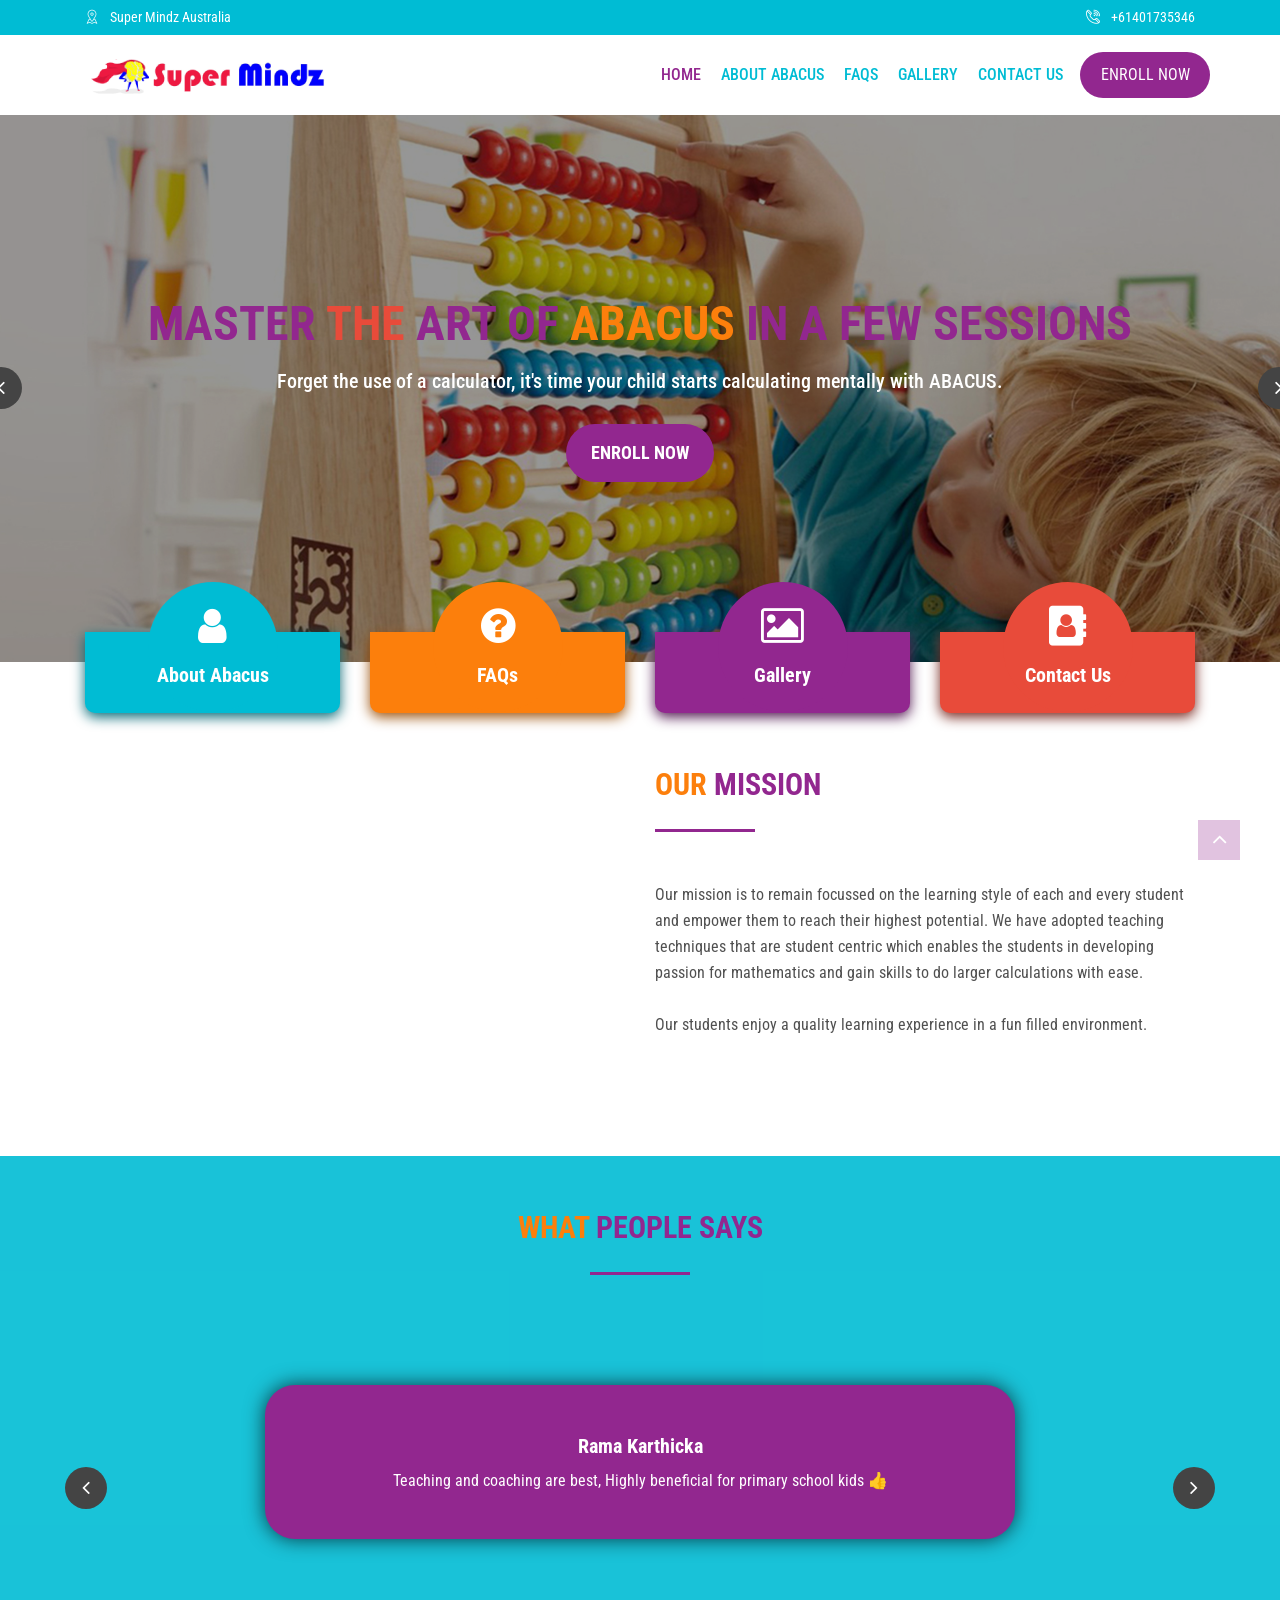
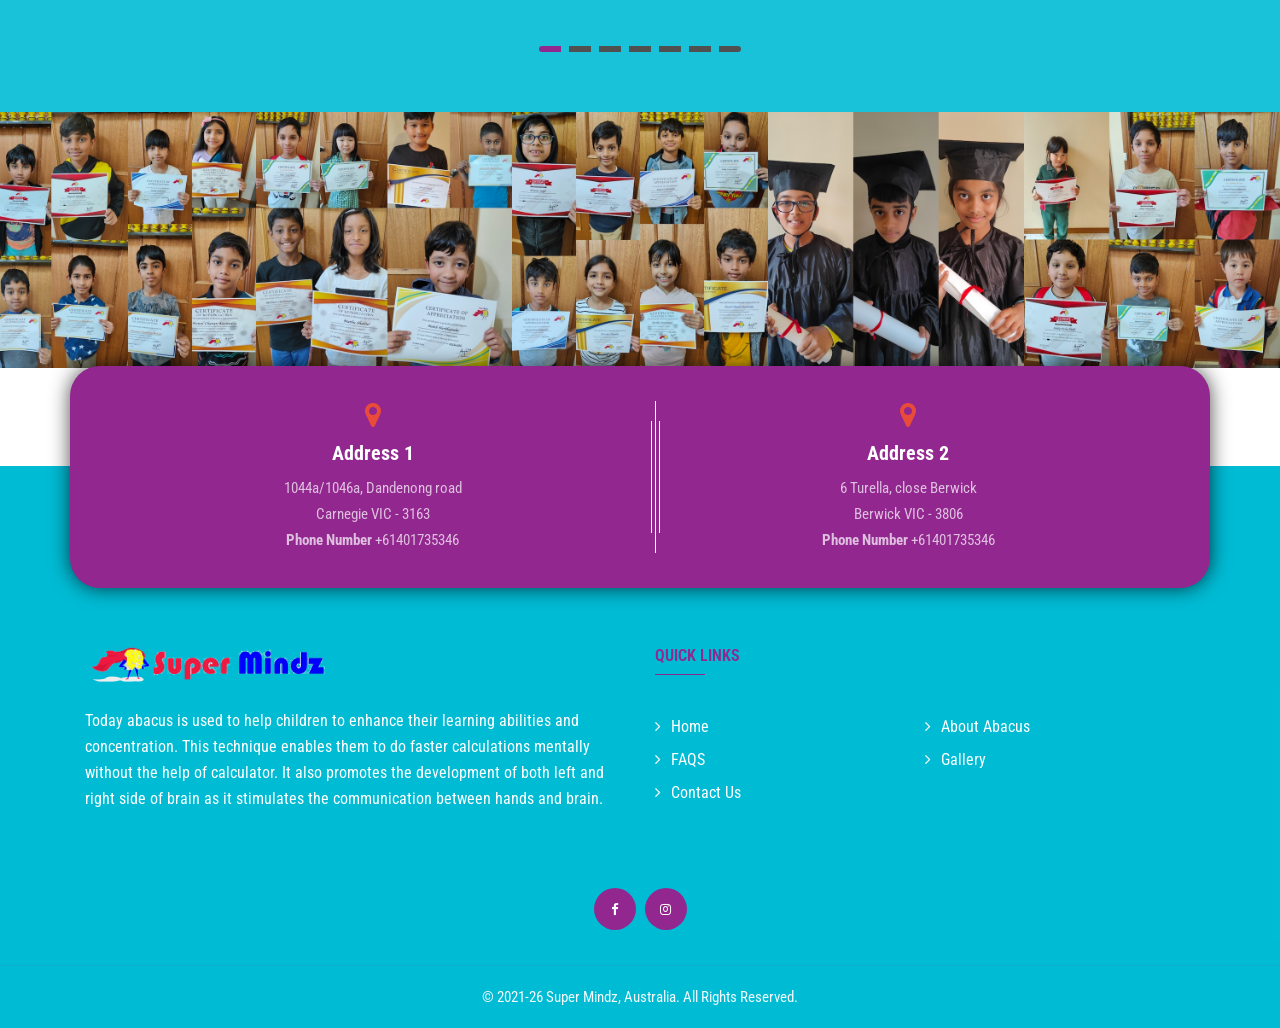
<file: index.html>
<!DOCTYPE html>
<html lang="en">
  <head>
    <title>Super Mindz | Best Abacus Classes in Glen Huntly - Super Mindz Abacus Classes</title>
    <meta name="description" content="Super Mindz Abacus Classes mission is to remain focussed on the learning style of each and every student and empower them to reach their highest potential">
    <meta name="google-site-verification" content="4JiyD65EczksPYAQRX6gbUc3z8SgmzetvS62rUnqHQQ" />
    
        <!-- meta tag -->
        <meta charset="utf-8">
        <!-- responsive tag -->
        <meta http-equiv="x-ua-compatible" content="ie=edge">
        <meta name="viewport" content="width=device-width, initial-scale=1">
        <!-- favicon -->
        <link rel="apple-touch-icon" href="apple-touch-icon.png">
        <link rel="shortcut icon" type="image/x-icon" href="images/fav5.png">
        <!-- bootstrap v4 css -->
        <link rel="stylesheet" type="text/css" href="css/bootstrap.min.css">
        <!-- font-awesome css -->
        <link rel="stylesheet" type="text/css" href="https://stackpath.bootstrapcdn.com/font-awesome/4.7.0/css/font-awesome.min.css">
        <!-- animate css -->
        <link rel="stylesheet" type="text/css" href="css/animate.css">
        <!-- owl.carousel css -->
        <link rel="stylesheet" type="text/css" href="css/owl.carousel.css">
        <!-- magnific popup css -->
        <link rel="stylesheet" type="text/css" href="css/magnific-popup.css">
		<!-- flaticon css  -->
        <link rel="stylesheet" type="text/css" href="fonts/flaticon.css">
		<!-- flaticon2 css  -->
        <link rel="stylesheet" type="text/css" href="fonts/fonts2/flaticon.css">
        <!-- rsmenu CSS -->
        <link rel="stylesheet" type="text/css" href="css/rsmenu-main.css">
        <!-- rsmenu transitions CSS -->
        <link rel="stylesheet" type="text/css" href="css/rsmenu-transitions.css">
        <!-- style css -->
        <link rel="stylesheet" type="text/css" href="css/style.css?ver=5">
        <!-- responsive css -->
        <link rel="stylesheet" type="text/css" href="css/responsive.css?ver=1">
        <!--[if lt IE 9]>
            <script src="https://oss.maxcdn.com/html5shiv/3.7.2/html5shiv.min.js"></script>
            <script src="https://oss.maxcdn.com/respond/1.4.2/respond.min.js"></script>
        <![endif]-->
        <!-- Global site tag (gtag.js) - Google Analytics -->
        <script async src="https://www.googletagmanager.com/gtag/js?id=UA-57188873-3"></script>
        <script>
         window.dataLayer = window.dataLayer || [];
        function gtag(){dataLayer.push(arguments);}
        gtag('js', new Date());

        gtag('config', 'UA-57188873-3');
        </script>
  </head>

    <body class="home5">
        <!--Preloader area start here-->
        <!--<div class="book_preload">
            <div class="book">
                <div class="book__page"></div>
                <div class="book__page"></div>
                <div class="book__page"></div>
            </div>
        </div>-->
		<!--Preloader area end here-->

        <!--Full width header Start-->
		<div class="full-width-header">
			<!-- Toolbar Start -->
            <div class="rs-toolbar">
				<div class="container">
					<div class="row">
						<div class="col-lg-6 col-md-12">
							<div class="rs-toolbar-left">
								<div class="welcome-message">
									<i class="glyph-icon flaticon-placeholder"></i>
                                    <span>Super Mindz Australia</span>
								</div>
								
							</div>
						</div>
						<div class="col-md-6">
							<div class="rs-toolbar-right rs-toolbar-left">
								<div class="welcome-message">
									<i class="glyph-icon flaticon-phone-call"></i>
                                    <span><a href="tel:61401735346">+61401735346</a></span>
								</div>
								<!--<div class="welcome-message">
									<i class="glyph-icon flaticon-email"></i>
                                    <span><a href="mailto:info@domain.com">info@supermindz.com</a></span>
								</div>
								-->
								
							</div>
						</div>
					</div>
				</div>
			</div>
			<!-- Toolbar End -->

			<!--Header Start-->
            <header id="rs-header" class="rs-header">
				<!-- Menu Start -->
				<div class="menu-area menu-sticky">
					<div class="container">
				        <div class="row">
                            <div class="col-lg-4 col-md-12">
                                <div class="logo-area">
                                    <a href="index.html"><img src="images/logo.png" alt="logo"></a>
                                </div>
                            </div>
                            <div class="col-lg-8 col-md-12">
                                <div class="main-menu">

                                    <a class="rs-menu-toggle"><i class="fa fa-bars"></i>Menu</a>
                                    <nav class="rs-menu">
                                        <ul class="nav-menu">
                                            <!-- Home -->
                                            <li>
                                                 <a href="index.html" class="home">Home</a>

                                            </li>
                                            <!-- End Home -->

                                            <!--About Menu Start-->
                                            <li><a href="about-abacus.html">About Abacus</a></li>
                                            <!--About Menu End-->

                                            <li> <a href="faq.html">FAQs</a></li>

                                            <!--End Icons -->


                                            <li> <a href="gallery.html">Gallery</a></li>

                                            <!--Contact Menu Start-->
                                            <li> <a href="contact.html">Contact Us</a></li>
                                            <!--Contact Menu End-->
                                        </ul>
                                    </nav>
                                    <div class="apply-box">
                                        <a href="contact.html#call" class="apply-btn">ENROLL NOW</a>
                                    </div>
                            </div>
                        </div>
						</div>
					</div>
				</div>
				<!-- Menu End -->
			</header>
			<!--Header End-->

		</div>
        <!--Full width header End-->

		<!-- Slider Area Start -->
        <div id="rs-slider" class="slider-overlay-2">
        	<div id="home-slider">
				<!-- Item 1 -->
				<div class="item">
					<img src="images/slide1.jpg" alt="Slide1" />
					<div class="slide-content">
						<div class="display-table">
							<div class="display-table-cell">
								<div class="container text-center">
                                    <h1 class="slider-title" data-animation-in="fadeInLeft" data-animation-out="animate-out">Master <span class="red-color">the</span>  Art of <span class="orange-color">ABACUS</span> in a few Sessions</h1>
                                    <p data-animation-in="fadeInUp" data-animation-out="animate-out" class="slider-desc">Forget the use of a calculator, it's time your child starts calculating mentally with ABACUS.  </p>
                                    <a href="contact.html" class="sl-get-started-btn" data-animation-in="lightSpeedIn" data-animation-out="animate-out">ENROLL NOW</a>
								</div>
							</div>
						</div>
					</div>
				</div>

				<!-- Item 2 -->
				<div class="item">
					<img src="images/slide2.jpg" alt="Slide2" />
					<div class="slide-content">
						<div class="display-table">
							<div class="display-table-cell">
								<div class="container text-center">
                                    <h1 class="slider-title" data-animation-in="fadeInUp" data-animation-out="animate-out">Enjoy <span class="red-color">a</span> Dynamic  <span class="orange-color">Learning</span> Environment</h1>
                                    <p data-animation-in="fadeInUp" data-animation-out="animate-out" class="slider-desc">We assure your child enjoys a healthy, vibrant and positive learning environment. </p>
                                    <a href="contact.html" class="sl-get-started-btn" data-animation-in="fadeInUp" data-animation-out="animate-out">ENROLL NOW</a>
								</div>
							</div>
						</div>
					</div>
				</div>

				<!-- Item 3 -->
				<div class="item">
					<img src="images/slide3.jpg" alt="Slide3" />
					<div class="slide-content">
						<div class="display-table">
							<div class="display-table-cell">
							<div class="container text-center">
                                    <h1 class="slider-title" data-animation-in="fadeInLeft" data-animation-out="animate-out">Help <span class="red-color">Your Child</span> Be a  <span class="orange-color">Mathematics</span> Topper</h1>
                                    <p data-animation-in="fadeInUp" data-animation-out="animate-out" class="slider-desc">Let your child adopt new tricks to solve complex mathematical problems.</p>
                                    <a href="contact.html" class="sl-get-started-btn" data-animation-in="lightSpeedIn" data-animation-out="animate-out">ENROLL NOW</a>
								</div>
							</div>
						</div>
					</div>
				</div>


				<!-- Item 4 -->
				<div class="item">
					<img src="images/slide4.jpg" alt="Slide4" />
					<div class="slide-content">
						<div class="display-table">
							<div class="display-table-cell">
								<div class="container text-center">
                                    <h1 class="slider-title" data-animation-in="fadeInUp" data-animation-out="animate-out">Mathematics <span class="red-color">Made</span> Easy <span class="orange-color">with</span> ABACUS</h1>
                                    <p data-animation-in="fadeInUp" data-animation-out="animate-out" class="slider-desc">Enhance your child's mathematical skills by leaps and bounds and see the difference in his score.</p>
                                    <a href="contact.html" class="sl-get-started-btn" data-animation-in="fadeInUp" data-animation-out="animate-out">ENROLL NOW</a>
								</div>
							</div>
						</div>
					</div>
				</div>

        	</div>
        </div>
        <!-- Slider Area End -->

		<!-- Services Start -->
        <div class="rs-services rs-services-style1">
            <div class="container">
                <div class="row">
                    <div class="col-lg-3 col-md-6">
                    	<div class="services-item blue-color rs-animation-hover">
						<a href="about-abacus.html">
                    	    <div class="services-icon">
                    	        <i class="fa fa-user rs-animation-scale-up"></i>
                    	    </div>
                    	    <div class="services-desc">
                    	        <h4 class="services-title">About Abacus</h4>

							</div>
</a>
                    	</div>
                    </div>
                    <div class="col-lg-3 col-md-6">
                    	<div class="services-item orange-color rs-animation-hover">
						<a href="faq.html">
                    	    <div class="services-icon">
                    	        <i class="fa fa-question-circle rs-animation-scale-up"></i>
                    	    </div>
                    	    <div class="services-desc">
                    	        <h4 class="services-title">FAQs</h4>

							</div>
							</a>
						</div>

                    </div>
                    <div class="col-lg-3 col-md-6">
                    	<div class="services-item purple-color rs-animation-hover">
						<a href="gallery.html">
                    	    <div class="services-icon">
                    	        <i class="fa fa-image rs-animation-scale-up"></i>
                    	    </div>
                    	    <div class="services-desc">
                    	        <h4 class="services-title">Gallery</h4>

							</div>
</a>
                    	</div>
                    </div>
                    <div class="col-lg-3 col-md-6">
                    	<div class="services-item red-color rs-animation-hover">
						<a href="contact.html">
                    	    <div class="services-icon">
                    	        <i class="fa fa-address-book rs-animation-scale-up"></i>
                    	    </div>
                    	    <div class="services-desc">
                    	        <h4 class="services-title">Contact Us</h4>

							</div>
							</a>
                    	</div>
                    </div>
                </div>
            </div>
        </div>
		<!-- Services End -->
		
		<!-- Announcement Start
		
        <div id="rs-about" class="rs-about sec-spacer" style="padding-bottom:0;">
            <div class="container">
                <div class="row">
                    <div class="col-lg-12 col-md-12">
                    	<div class="sec-title mb-50">
                            <h2><span class="orange-color">Important </span> Announcement</h2>

                        </div>
						<p style="color: red;font-size: 24px;">
						    <marquee loop="true" bgcolor="yellow">New center launched in East Delhi. Online classes available.</marquee>
                        </p>
                        
                    </div>
                </div>
            </div>
        </div>
        
        <!-- Announcement  End -->
		
		

		<!-- About Us Start -->
        <div id="rs-about" class="rs-about sec-spacer">
            <div class="container">
                <div class="row">
                    <div class="col-lg-6 col-md-12">
                        <div style="width:100%;">
                            <iframe width="560" height="315" src="https://www.youtube-nocookie.com/embed/eqDsgN-pmFE" title="YouTube video player" frameborder="0" allow="accelerometer; autoplay; clipboard-write; encrypted-media; gyroscope; picture-in-picture" allowfullscreen></iframe>
                        </div>
					<!--<img src="images/about.jpg" alt="img02"/> -->
                    </div>
                    
                    <div class="col-lg-6 col-md-12">
                    	<div class="sec-title mb-50">
                            <h2><span class="orange-color">OUR </span> MISSION</h2>

                        </div>
						<p>
						    Our mission is to remain focussed on the learning style of each and every student and empower them to reach their highest potential.
						    We have adopted teaching techniques that are student centric which enables the students in developing passion for mathematics and gain skills to do larger calculations with ease.
                        </p>
                        <p>
                        Our students enjoy a quality learning experience in a fun filled environment.
						</p>
                    </div>
                </div>
            </div>
        </div>
        <!-- About Us End -->

        
        <!-- Testimonial Start -->
		
        <div id="rs-testimonial" class="bg8 rs-testimonial rs-testimonial-5 blue-bg sec-spacer">
<div class="blue-overlay"></div>
			<div class="container">
				<div class="sec-title mb-50 text-center">
					<h2><span class="orange-color">WHAT</span> PEOPLE SAYS</h2>
					<!-- <p class="white-color">Fusce sem dolor, interdum in efficitur at, faucibus nec lorem. Sed nec molestie justo.</p> -->
				</div>
				<div class="row">
			        <div class="col-md-12">
						<div  class="rs-carousel owl-carousel" data-loop="true" data-items="1" data-margin="30" data-autoplay="true" data-autoplay-timeout="5000" data-smart-speed="1200" data-dots="true" data-nav="true" data-nav-speed="false" data-mobile-device="1" data-mobile-device-nav="true" data-mobile-device-dots="true" data-ipad-device="1" data-ipad-device-nav="true" data-ipad-device-dots="true" data-md-device="1" data-md-device-nav="true" data-md-device-dots="true">
			                <div class="testimonial-item">
			                    <div class="testi-desc">
			                        <h4 class="testi-name">Rama Karthicka</h4>
			                        <p>
                                        Teaching and coaching are best, Highly beneficial for primary school kids 👍
			                        </p>
			                    </div>
			                </div>
					        <div class="testimonial-item">
					            <div class="testi-desc">
					                <h4 class="testi-name">Divya Sumanth</h4>
					                <p>
                                    The logic is really good. I love the ways and methods. Found it very interesting. And I have observed a lot of improvement in my daughter in just 2 weeks .
					                </p>
					            </div>
					        </div>
					        <div class="testimonial-item">
					            <div class="testi-desc">
					                <h4 class="testi-name">Sabina Maharjan Singh</h4>
					                <p>
                                        Highly recommended.. kids will definitely improve in mathematics. My daughter is far more better in maths than before...
					                </p>
					            </div>
                            </div>
                            <div class="testimonial-item">
					            <div class="testi-desc">
					                <h4 class="testi-name">Latha Manavalan</h4>
					                <p>
                                        I found this a great way for my daughter to exercise her brain. It has helped build her confidence and improve her Math skills. I highly recommend this to other parents. Thank you Anjali.
					                </p>
					            </div>
                            </div>
                            <div class="testimonial-item">
					            <div class="testi-desc">
					                <h4 class="testi-name">Riita Riitika</h4>
					                <p>
                                        My daughter was always interested only in arts and crafts so I enrolled her for the abacus classes so that she learns atleast some mathematics skills. To my pleasant surprise, she has started enjoying calculations and has got so quick with it. I am highly satisfied with Anjali's abacus classes and would recommend it to one and all.
					                </p>
					            </div>
					        </div>
					        <div class="testimonial-item">
					            <div class="testi-desc">
					                <h4 class="testi-name">Deepshikha Joshi</h4>
					                <p>
                                        Very good technique of learning Maths. Quick calculation.
					                </p>
					            </div>
					        </div>
					        <div class="testimonial-item">
					            <div class="testi-desc">
					                <h4 class="testi-name">Sneha Jhunjhunwala Lohia</h4>
					                <p>
                                        Great way to develop mind
					                </p>
					            </div>
					        </div>
					       

			            </div>
			        </div>
			    </div>
			</div>
        </div>
		<!-- Testimonial End -->


        <!-- RS Gallery section start -->
        <div class="rs-gallery rs-gallery-section">
            <div class="rs-carousel owl-carousel" data-loop="true" data-items="5" data-margin="0" data-autoplay="true" data-autoplay-timeout="8000" data-smart-speed="2000" data-dots="false" data-nav="false" data-nav-speed="false" data-mobile-device="2" data-mobile-device-nav="false" data-mobile-device-dots="false" data-ipad-device="4" data-ipad-device-nav="false" data-ipad-device-dots="false" data-md-device="5" data-md-device-nav="false" data-md-device-dots="false">
                
                
                
                
                <div class="single-gallery">
                    <img src="images/gallery/supermindz-abacus-classes-gallery-91-small.jpg" alt="Super Mindz Abacus Classes Gallery Image 1" />
                    <div class="popup-icon">
                        <a class="image-popup" href="images/gallery/large/supermindz-abacus-classes-gallery-91.jpg">
                            <i class="fa fa-plus-circle"></i>
                        </a>
                    </div>
                </div>
                <div class="single-gallery">
                    <img src="images/gallery/supermindz-abacus-classes-gallery-92-small.jpg" alt="Super Mindz Abacus Classes Gallery Image 1" />
                    <div class="popup-icon">
                        <a class="image-popup" href="images/gallery/large/supermindz-abacus-classes-gallery-92.jpg">
                            <i class="fa fa-plus-circle"></i>
                        </a>
                    </div>
                </div>
                <div class="single-gallery">
                    <img src="images/gallery/supermindz-abacus-classes-gallery-93-small.jpg" alt="Super Mindz Abacus Classes Gallery Image 1" />
                    <div class="popup-icon">
                        <a class="image-popup" href="images/gallery/large/supermindz-abacus-classes-gallery-93.jpg">
                            <i class="fa fa-plus-circle"></i>
                        </a>
                    </div>
                </div>
                <div class="single-gallery">
                    <img src="images/gallery/supermindz-abacus-classes-gallery-94-small.jpg" alt="Super Mindz Abacus Classes Gallery Image 1" />
                    <div class="popup-icon">
                        <a class="image-popup" href="images/gallery/large/supermindz-abacus-classes-gallery-94.jpg">
                            <i class="fa fa-plus-circle"></i>
                        </a>
                    </div>
                </div>
                
                
                <div class="single-gallery">
                    <img src="images/gallery/supermindz-abacus-classes-gallery-95-small.jpg" alt="Super Mindz Abacus Classes Gallery Image 1" />
                    <div class="popup-icon">
                        <a class="image-popup" href="images/gallery/large/supermindz-abacus-classes-gallery-95.jpg">
                            <i class="fa fa-plus-circle"></i>
                        </a>
                    </div>
                </div>
                
                
                <div class="single-gallery">
                    <img src="images/gallery/supermindz-abacus-classes-gallery-82-small.jpg" alt="Super Mindz Abacus Classes Gallery Image 1" />
                    <div class="popup-icon">
                        <a class="image-popup" href="images/gallery/supermindz-abacus-classes-gallery-82.jpg">
                            <i class="fa fa-plus-circle"></i>
                        </a>
                    </div>
                </div>
                <div class="single-gallery">
                    <img src="images/gallery/supermindz-abacus-classes-gallery-81-small.jpg" alt="Super Mindz Abacus Classes Gallery Image 1" />
                    <div class="popup-icon">
                        <a class="image-popup" href="images/gallery/supermindz-abacus-classes-gallery-81.jpg">
                            <i class="fa fa-plus-circle"></i>
                        </a>
                    </div>
                </div>
                <div class="single-gallery">
                    <img src="images/gallery/supermindz-abacus-classes-gallery-80-small.jpg" alt="Super Mindz Abacus Classes Gallery Image 1" />
                    <div class="popup-icon">
                        <a class="image-popup" href="images/gallery/supermindz-abacus-classes-gallery-80.jpg">
                            <i class="fa fa-plus-circle"></i>
                        </a>
                    </div>
                </div>
                <div class="single-gallery">
                    <img src="images/gallery/supermindz-abacus-classes-gallery-79-small.jpg" alt="Super Mindz Abacus Classes Gallery Image 1" />
                    <div class="popup-icon">
                        <a class="image-popup" href="images/gallery/supermindz-abacus-classes-gallery-79.jpg">
                            <i class="fa fa-plus-circle"></i>
                        </a>
                    </div>
                </div>
                
                
                <div class="single-gallery">
                    <img src="images/gallery/supermindz-abacus-classes-gallery-78-small.jpg" alt="Super Mindz Abacus Classes Gallery Image 1" />
                    <div class="popup-icon">
                        <a class="image-popup" href="images/gallery/supermindz-abacus-classes-gallery-78.jpg">
                            <i class="fa fa-plus-circle"></i>
                        </a>
                    </div>
                </div>
                <div class="single-gallery">
                    <img src="images/gallery/supermindz-abacus-classes-gallery-77-small.jpg" alt="Super Mindz Abacus Classes Gallery Image 2" />
                    <div class="popup-icon">
                        <a class="image-popup" href="images/gallery/supermindz-abacus-classes-gallery-77.jpg">
                            <i class="fa fa-plus-circle"></i>
                        </a>
                    </div>
                </div>
                <div class="single-gallery">
                    <img src="images/gallery/supermindz-abacus-classes-gallery-76-small.jpg" alt="Super Mindz Abacus Classes Gallery Image 3" />
                    <div class="popup-icon">
                        <a class="image-popup" href="images/gallery/supermindz-abacus-classes-gallery-76.jpg">
                            <i class="fa fa-plus-circle"></i>
                        </a>
                    </div>
                </div>
                <div class="single-gallery">
                    <img src="images/gallery/supermindz-abacus-classes-gallery-75-small.jpg" alt="Super Mindz Abacus Classes Gallery Image 4" />
                    <div class="popup-icon">
                        <a class="image-popup" href="images/gallery/supermindz-abacus-classes-gallery-75.jpg">
                            <i class="fa fa-plus-circle"></i>
                        </a>
                    </div>
                </div>
                <div class="single-gallery">
                    <img src="images/gallery/supermindz-abacus-classes-gallery-74-small.jpg" alt="Super Mindz Abacus Classes Gallery Image 5" />
                    <div class="popup-icon">
                        <a class="image-popup" href="images/gallery/supermindz-abacus-classes-gallery-74.jpg">
                            <i class="fa fa-plus-circle"></i>
                        </a>
                    </div>
                </div>
                <div class="single-gallery">
                    <img src="images/gallery/supermindz-abacus-classes-gallery-6-small.jpg" alt="Super Mindz Abacus Classes Gallery Image 6" />
                    <div class="popup-icon">
                        <a class="image-popup" href="images/gallery/supermindz-abacus-classes-gallery-6.jpg">
                            <i class="fa fa-plus-circle"></i>
                        </a>
                    </div>
                </div>
                
            </div>
        </div>
        <!-- RS Gallery section end -->

         <!-- Footer Start -->
 <footer id="rs-footer" class="bg8 blue-bg rs-footer">
    <div class="blue-overlay"></div>
    <div class="container">
      <!-- Footer Address -->
      <div>
        <div class="row footer-contact-desc">
          <div class="col-md-6">
            <div class="contact-inner">
              <i class="fa fa-map-marker"></i>
              <h4 class="contact-title">Address 1</h4>
              <p class="contact-desc">
                1044a/1046a, Dandenong road<br>
                Carnegie VIC - 3163
              </p>
              <p class="contact-desc">
                  <b>Phone Number</b>
              +61401735346<br>
              </p>
            </div>
          </div>
          <div class="col-md-6">
            <div class="contact-inner">
              <i class="fa fa-map-marker"></i>
              <h4 class="contact-title">Address 2</h4>
              <p class="contact-desc">
                6 Turella, close Berwick<br>
                Berwick VIC - 3806
              </p>
              <p class="contact-desc">
                  <b>Phone Number</b>
              +61401735346<br>
              </p>
            </div>
          </div>
          
        </div>
      </div>
    </div>
   
			<!-- Footer Top -->
            <div class="footer-top">
                <div class="container">
                    <div class="row">
                        <div class="col-lg-6 col-md-12">
                            <div class="about-widget">
                                <img src="images/logo.png" alt="Footer Logo">
                                <p>
                                    Today abacus is used to help children to enhance their learning abilities and concentration. 
                                    This technique enables them to do faster calculations mentally without the help of calculator. 
                                    It also promotes the development of both left and right side of brain as it stimulates the communication between hands and brain.
                                </p>
                            </div>
                        </div>
                        
                        <div class="col-lg-6 col-md-12">
                            <h5 class="footer-title">QUICK LINKS</h5>
                            <ul class="sitemap-widget">
                                <li class="active"><a href="index.html"><i class="fa fa-angle-right" aria-hidden="true"></i>Home</a></li>
                                <li ><a href="about-abacus.html"><i class="fa fa-angle-right" aria-hidden="true"></i>About Abacus</a></li>
                                <li><a href="faq.html"><i class="fa fa-angle-right" aria-hidden="true"></i>FAQS</a></li>
                                <li><a href="gallery.html"><i class="fa fa-angle-right" aria-hidden="true"></i>Gallery</a></li>
                                <li><a href="contact.html"><i class="fa fa-angle-right" aria-hidden="true"></i>Contact Us</a></li>

                            </ul>
                        </div>

                    </div>
                    <div class="footer-share">
                        <ul>
                            <li><a href="https://www.facebook.com/anjalijain1613/" target="_blank"><i class="fa fa-facebook"></i></a></li>
                            <li><a href="https://www.instagram.com/supermindzabacus/" target="_blank"><i class="fa fa-instagram"></i></a></li>
                        </ul>
                    </div>
                </div>
            </div>

            <!-- Footer Bottom -->
            <div class="footer-bottom">
                <div class="container">
                    <div class="copyright">
                        <p>© 2021-26 <a href="index.html">Super Mindz, Australia</a>. All Rights Reserved.</p>
                    </div>
                </div>
            </div>
        </footer>
        <!-- Footer End -->

        <!-- start scrollUp  -->
        <div id="scrollUp">
            <i class="fa fa-angle-up"></i>
        </div>





        <!-- modernizr js -->
        <script src="js/modernizr-2.8.3.min.js"></script>
        <!-- jquery latest version -->
        <script src="js/jquery.min.js"></script>
        <!-- bootstrap js -->
        <script src="js/bootstrap.min.js"></script>
        <!-- owl.carousel js -->
        <script src="js/owl.carousel.min.js"></script>


        <!-- wow js -->
        <script src="js/wow.min.js"></script>
        <!-- counter top js -->
        <script src="js/waypoints.min.js"></script>
        <script src="js/jquery.counterup.min.js"></script>
        <!-- magnific popup -->
        <script src="js/jquery.magnific-popup.min.js"></script>
        <!-- rsmenu js -->
        <script src="js/rsmenu-main.js"></script>
        <!-- plugins js -->
        <script src="js/plugins.js"></script>
		 <!-- main js -->
        <script src="js/main.js"></script>


    </body>
</html>
</file>
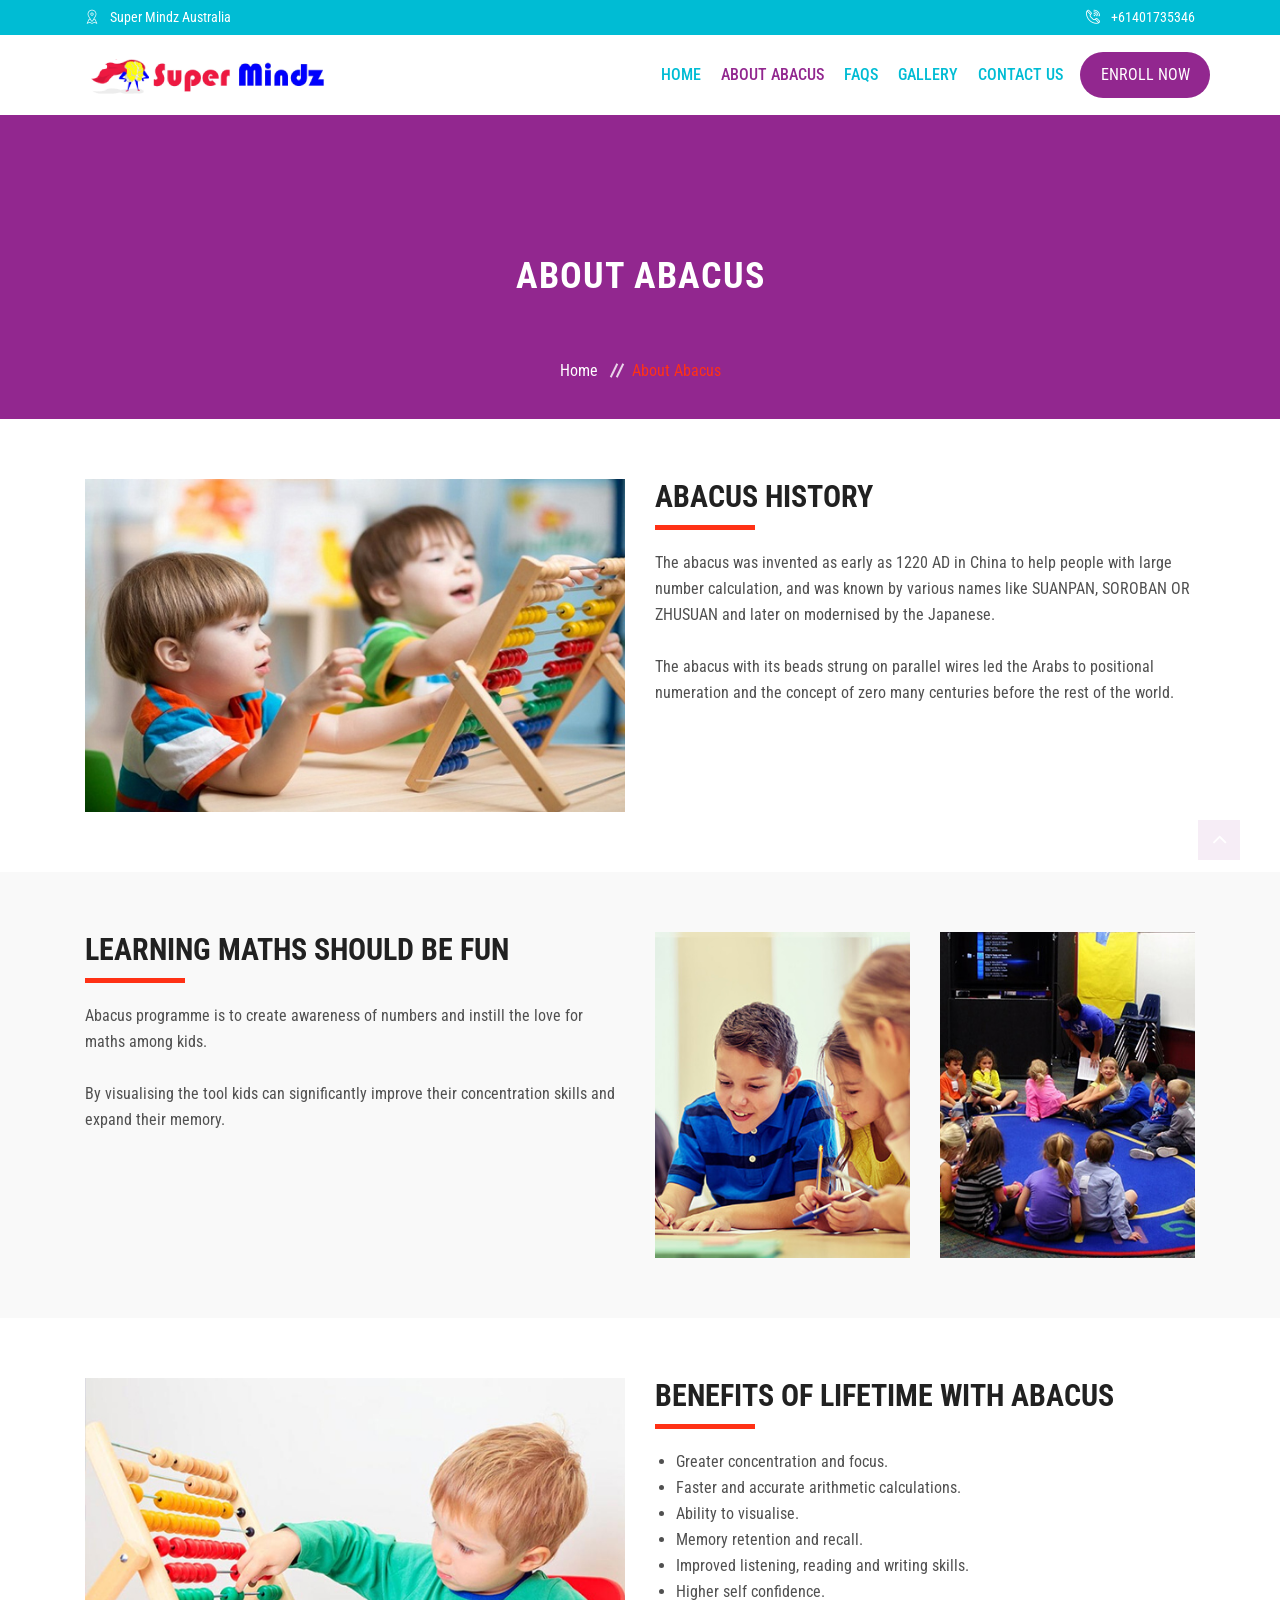
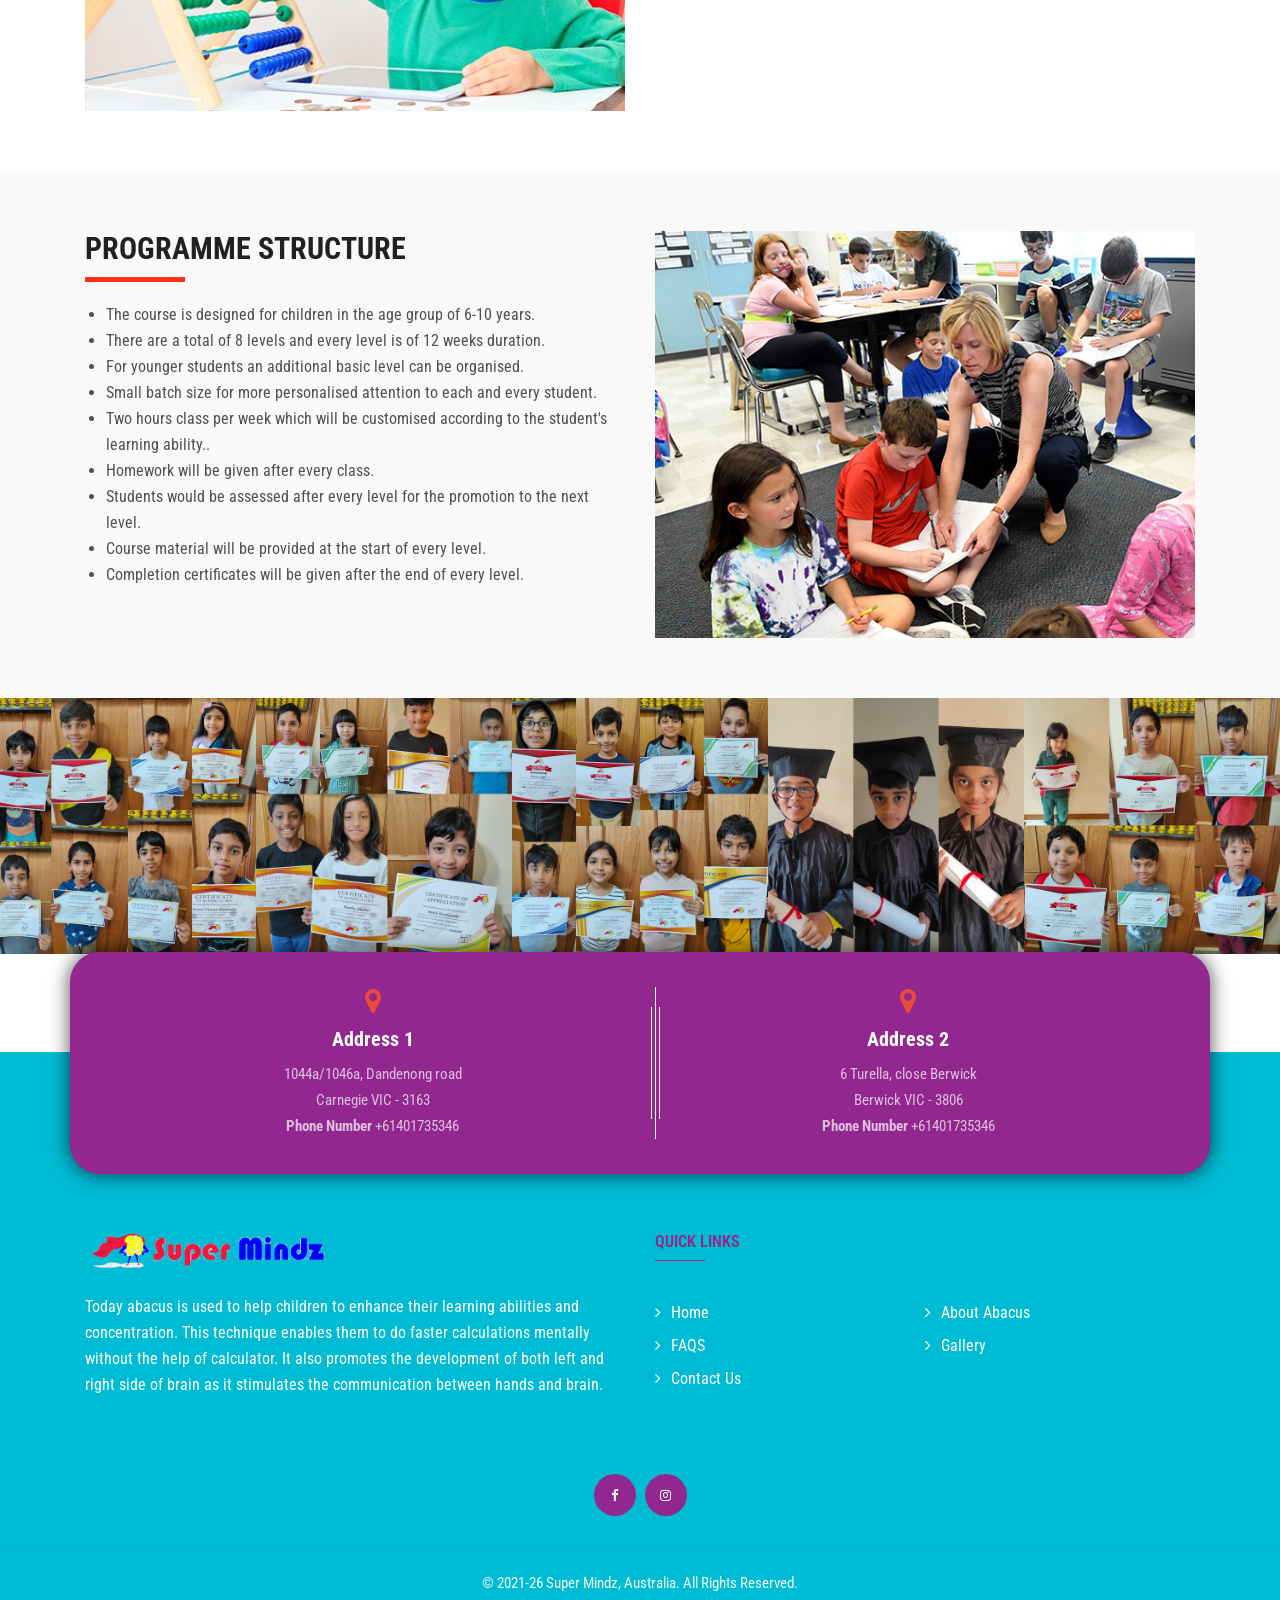
<file: about-abacus.html>
<!DOCTYPE html>
<html lang="en">
  <head>
    <title>About us - Super Mindz Abacus Classes | Super Mindz</title>
    <meta name="description" content="Super Mindz Abacus Classes mission is to remain focussed on the learning style of each and every student and empower them to reach their highest potential">
    
        <!-- meta tag -->
        <meta charset="utf-8">
        <!-- responsive tag -->
        <meta http-equiv="x-ua-compatible" content="ie=edge">
        <meta name="viewport" content="width=device-width, initial-scale=1">
        <!-- favicon -->
        <link rel="apple-touch-icon" href="apple-touch-icon.png">
        <link rel="shortcut icon" type="image/x-icon" href="images/fav5.png">
        <!-- bootstrap v4 css -->
        <link rel="stylesheet" type="text/css" href="css/bootstrap.min.css">
        <!-- font-awesome css -->
        <link rel="stylesheet" type="text/css" href="https://stackpath.bootstrapcdn.com/font-awesome/4.7.0/css/font-awesome.min.css">
        <!-- animate css -->
        <link rel="stylesheet" type="text/css" href="css/animate.css">
        <!-- owl.carousel css -->
        <link rel="stylesheet" type="text/css" href="css/owl.carousel.css">
        <!-- magnific popup css -->
        <link rel="stylesheet" type="text/css" href="css/magnific-popup.css">
		<!-- flaticon css  -->
        <link rel="stylesheet" type="text/css" href="fonts/flaticon.css">
		<!-- flaticon2 css  -->
        <link rel="stylesheet" type="text/css" href="fonts/fonts2/flaticon.css">
        <!-- rsmenu CSS -->
        <link rel="stylesheet" type="text/css" href="css/rsmenu-main.css">
        <!-- rsmenu transitions CSS -->
        <link rel="stylesheet" type="text/css" href="css/rsmenu-transitions.css">
        <!-- style css -->
        <link rel="stylesheet" type="text/css" href="css/style.css?ver=5">
        <!-- responsive css -->
        <link rel="stylesheet" type="text/css" href="css/responsive.css?ver=1">
        <!--[if lt IE 9]>
            <script src="https://oss.maxcdn.com/html5shiv/3.7.2/html5shiv.min.js"></script>
            <script src="https://oss.maxcdn.com/respond/1.4.2/respond.min.js"></script>
        <![endif]-->
        <!-- Global site tag (gtag.js) - Google Analytics -->
        <script async src="https://www.googletagmanager.com/gtag/js?id=UA-57188873-3"></script>
        <script>
         window.dataLayer = window.dataLayer || [];
        function gtag(){dataLayer.push(arguments);}
        gtag('js', new Date());

        gtag('config', 'UA-57188873-3');
        </script>
  </head>

    <body class="home5">
        <!--Full width header Start-->
        <div class="full-width-header">
    			<!-- Toolbar Start -->
    			<div class="rs-toolbar">
				<div class="container">
					<div class="row">
						<div class="col-lg-6 col-md-12">
							<div class="rs-toolbar-left">
								<div class="welcome-message">
									<i class="glyph-icon flaticon-placeholder"></i>
                                    <span>Super Mindz Australia</span>
								</div>
								
							</div>
						</div>
						<div class="col-md-6">
							<div class="rs-toolbar-right rs-toolbar-left">
								<div class="welcome-message">
									<i class="glyph-icon flaticon-phone-call"></i>
                                    <span><a href="tel:61401735346">+61401735346</a></span>
								</div>
								<!--<div class="welcome-message">
									<i class="glyph-icon flaticon-email"></i>
                                    <span><a href="mailto:info@domain.com">info@supermindz.com</a></span>
								</div>
								-->
								
							</div>
						</div>
					</div>
				</div>
			</div>
    			<!-- Toolbar End -->

    			<!--Header Start-->
                <header id="rs-header" class="rs-header">
				<!-- Menu Start -->
				<div class="menu-area menu-sticky">
					<div class="container">
				        <div class="row">
                            <div class="col-lg-4 col-md-12">
                                <div class="logo-area">
                                    <a href="index.html"><img src="images/logo.png" alt="logo"></a>
                                </div>
                            </div>
                            <div class="col-lg-8 col-md-12">
                                <div class="main-menu">

                                    <a class="rs-menu-toggle"><i class="fa fa-bars"></i>Menu</a>
                                    <nav class="rs-menu">
                                        <ul class="nav-menu">
                                            <!-- Home -->
                                            <li>
                                                 <a href="index.html" class="home">Home</a>

                                            </li>
                                            <!-- End Home -->

                                            <!--About Menu Start-->
                                            <li><a href="about-abacus.html">About Abacus</a></li>
                                            <!--About Menu End-->

                                            <li> <a href="faq.html">FAQs</a></li>

                                            <!--End Icons -->


                                            <li> <a href="gallery.html">Gallery</a></li>

                                            <!--Contact Menu Start-->
                                            <li> <a href="contact.html">Contact Us</a></li>
                                            <!--Contact Menu End-->
                                        </ul>
                                    </nav>
                                    <div class="apply-box">
                                        <a href="contact.html#call" class="apply-btn">ENROLL NOW</a>
                                    </div>
                            </div>
                        </div>
						</div>
					</div>
				</div>
				<!-- Menu End -->
			</header>
    			<!--Header End-->

    		</div>
        <!--Full width header End-->

		<!-- Breadcrumbs Start -->
		<div class="rs-breadcrumbs bgblue">
		    <div class="breadcrumbs-inner">
		        <div class="container">
		            <div class="row">
		                <div class="col-md-12 text-center">
		                    <h1 class="page-title">About Abacus</h1>
		                    <ul>
		                        <li>
		                            <a class="active" href="index.html">Home</a>
		                        </li>
		                        <li>About Abacus</li>
		                    </ul>
		                </div>
		            </div>
		        </div>
		    </div>
		</div>
		<!-- Breadcrumbs End -->

		<!-- History Start -->
        <div class="rs-history sec-spacer">
            <div class="container">
                <div class="row">
                    <div class="col-lg-6 col-md-12 rs-vertical-bottom mobile-mb-50">

							<img src="images/about/history.jpg" alt="History Image"/>

                    </div>
                    <div class="col-lg-6 col-md-12">
		                <div class="abt-title">
		                    <h2>ABACUS HISTORY</h2>
		                </div>
                    	<div class="about-desc">
                			<p>The abacus was invented as early as 1220 AD in China to help people with large number calculation, and was known by various names like SUANPAN, SOROBAN OR ZHUSUAN and later on modernised by the Japanese.</p>

                			<p>The abacus with its beads strung on parallel wires led the Arabs to positional numeration and the concept of zero many centuries before the rest of the world.</p>
                    	</div>
                    </div>
                </div>
            </div>
        </div>
        <!-- History End -->

        <!-- Mission Start -->
        <div class="rs-mission sec-color sec-spacer">
            <div class="container">
                <div class="row">
                    <div class="col-lg-6 col-md-12 mobile-mb-50">
		                <div class="abt-title">
		                    <h2>LEARNING MATHS SHOULD BE FUN</h2>
		                </div>
                    	<div class="about-desc">
                			<p>Abacus programme is to create awareness of numbers and instill the love for maths among kids.</p>
                			<p>By visualising the tool kids can significantly improve their concentration skills and expand their memory.</p>
                    	</div>
                    </div>
                    <div class="col-lg-6 col-md-12">
                    	<div class="row">
                    		<div class="col-md-6 mobile-mb-30">

									<img src="images/about/mission1.jpg" alt="Mission Image"/>

                    		</div>
                    		<div class="col-md-6">

									<img src="images/about/mission2.jpg" alt="Mission Image"/>

                    		</div>
                    	</div>
                    </div>
                </div>
            </div>
        </div>
        <!-- Mission End -->

        <!-- Vision Start -->
        <div class="rs-vision sec-spacer">
            <div class="container">
                <div class="row">
                    <div class="col-lg-6 col-md-12 mobile-mb-50">
					<img src="images/about/vision.jpg" alt="img02"/>
                    </div>
                    <div class="col-lg-6 col-md-12">
		                <div class="abt-title">
		                    <h2>BENEFITS OF LIFETIME WITH ABACUS</h2>
		                </div>
                    	<div class="vision-desc">
                			<ul class="liststyle">
								<li>Greater concentration and focus.</li>
								<li>Faster and accurate arithmetic calculations.</li>
								<li>Ability to visualise.</li>
								<li>Memory retention and recall.</li>
								<li>Improved listening, reading and writing skills.</li>
								<li>Higher self confidence.</li>
							</ul>
                    	</div>
                    </div>
                </div>
            </div>
        </div>
        <!-- Vision End -->


		  <!-- Programme structure Start -->
		  <div class="rs-mission sec-color sec-spacer">
            <div class="container">
                <div class="row">
                    <div class="col-lg-6 col-md-12 mobile-mb-50">
		                <div class="abt-title">
		                    <h2>PROGRAMME STRUCTURE</h2>
		                </div>
                    	<div class="about-desc">
                			<ul class="liststyle">
								<li>The course is designed for children in the age group of 6-10 years.</li>
								<li>There are a total of 8 levels and every level is of 12 weeks duration.</li>
								<li>For younger students an additional basic level can be organised.</li>
								<li>Small batch size for more personalised attention to each and every student.</li>
								<li>Two hours class per week which will be customised according to the student's learning ability..</li>
								<li>Homework will be given after every class.</li>
								<li>Students would be assessed after every level for the promotion to the next level.</li>
								<li>Course material will be provided at the start of every level.</li>
								<li>Completion certificates will be given after the end of every level.</li>
							</ul>
                    	</div>
                    </div>
                    <div class="col-lg-6 col-md-12">

									<img src="images/PROGRAMMESTRUCTURE.jpg" alt="PROGRAMMESTRUCTURE"/>

                    </div>
                </div>
            </div>
        </div>
        <!-- Programme structure End -->

		<!-- Team Start -->

        <!-- Team End -->

    <!-- RS Gallery section start -->
    <div class="rs-gallery rs-gallery-section">
            <div class="rs-carousel owl-carousel" data-loop="true" data-items="5" data-margin="0" data-autoplay="true" data-autoplay-timeout="8000" data-smart-speed="2000" data-dots="false" data-nav="false" data-nav-speed="false" data-mobile-device="2" data-mobile-device-nav="false" data-mobile-device-dots="false" data-ipad-device="4" data-ipad-device-nav="false" data-ipad-device-dots="false" data-md-device="5" data-md-device-nav="false" data-md-device-dots="false">
                
                
                
                
                <div class="single-gallery">
                    <img src="images/gallery/supermindz-abacus-classes-gallery-91-small.jpg" alt="Super Mindz Abacus Classes Gallery Image 1" />
                    <div class="popup-icon">
                        <a class="image-popup" href="images/gallery/large/supermindz-abacus-classes-gallery-91.jpg">
                            <i class="fa fa-plus-circle"></i>
                        </a>
                    </div>
                </div>
                <div class="single-gallery">
                    <img src="images/gallery/supermindz-abacus-classes-gallery-92-small.jpg" alt="Super Mindz Abacus Classes Gallery Image 1" />
                    <div class="popup-icon">
                        <a class="image-popup" href="images/gallery/large/supermindz-abacus-classes-gallery-92.jpg">
                            <i class="fa fa-plus-circle"></i>
                        </a>
                    </div>
                </div>
                <div class="single-gallery">
                    <img src="images/gallery/supermindz-abacus-classes-gallery-93-small.jpg" alt="Super Mindz Abacus Classes Gallery Image 1" />
                    <div class="popup-icon">
                        <a class="image-popup" href="images/gallery/large/supermindz-abacus-classes-gallery-93.jpg">
                            <i class="fa fa-plus-circle"></i>
                        </a>
                    </div>
                </div>
                <div class="single-gallery">
                    <img src="images/gallery/supermindz-abacus-classes-gallery-94-small.jpg" alt="Super Mindz Abacus Classes Gallery Image 1" />
                    <div class="popup-icon">
                        <a class="image-popup" href="images/gallery/large/supermindz-abacus-classes-gallery-94.jpg">
                            <i class="fa fa-plus-circle"></i>
                        </a>
                    </div>
                </div>
                
                
                <div class="single-gallery">
                    <img src="images/gallery/supermindz-abacus-classes-gallery-95-small.jpg" alt="Super Mindz Abacus Classes Gallery Image 1" />
                    <div class="popup-icon">
                        <a class="image-popup" href="images/gallery/large/supermindz-abacus-classes-gallery-95.jpg">
                            <i class="fa fa-plus-circle"></i>
                        </a>
                    </div>
                </div>
                
                
                <div class="single-gallery">
                    <img src="images/gallery/supermindz-abacus-classes-gallery-82-small.jpg" alt="Super Mindz Abacus Classes Gallery Image 1" />
                    <div class="popup-icon">
                        <a class="image-popup" href="images/gallery/supermindz-abacus-classes-gallery-82.jpg">
                            <i class="fa fa-plus-circle"></i>
                        </a>
                    </div>
                </div>
                <div class="single-gallery">
                    <img src="images/gallery/supermindz-abacus-classes-gallery-81-small.jpg" alt="Super Mindz Abacus Classes Gallery Image 1" />
                    <div class="popup-icon">
                        <a class="image-popup" href="images/gallery/supermindz-abacus-classes-gallery-81.jpg">
                            <i class="fa fa-plus-circle"></i>
                        </a>
                    </div>
                </div>
                <div class="single-gallery">
                    <img src="images/gallery/supermindz-abacus-classes-gallery-80-small.jpg" alt="Super Mindz Abacus Classes Gallery Image 1" />
                    <div class="popup-icon">
                        <a class="image-popup" href="images/gallery/supermindz-abacus-classes-gallery-80.jpg">
                            <i class="fa fa-plus-circle"></i>
                        </a>
                    </div>
                </div>
                <div class="single-gallery">
                    <img src="images/gallery/supermindz-abacus-classes-gallery-79-small.jpg" alt="Super Mindz Abacus Classes Gallery Image 1" />
                    <div class="popup-icon">
                        <a class="image-popup" href="images/gallery/supermindz-abacus-classes-gallery-79.jpg">
                            <i class="fa fa-plus-circle"></i>
                        </a>
                    </div>
                </div>
                
                
                <div class="single-gallery">
                    <img src="images/gallery/supermindz-abacus-classes-gallery-78-small.jpg" alt="Super Mindz Abacus Classes Gallery Image 1" />
                    <div class="popup-icon">
                        <a class="image-popup" href="images/gallery/supermindz-abacus-classes-gallery-78.jpg">
                            <i class="fa fa-plus-circle"></i>
                        </a>
                    </div>
                </div>
                <div class="single-gallery">
                    <img src="images/gallery/supermindz-abacus-classes-gallery-77-small.jpg" alt="Super Mindz Abacus Classes Gallery Image 2" />
                    <div class="popup-icon">
                        <a class="image-popup" href="images/gallery/supermindz-abacus-classes-gallery-77.jpg">
                            <i class="fa fa-plus-circle"></i>
                        </a>
                    </div>
                </div>
                <div class="single-gallery">
                    <img src="images/gallery/supermindz-abacus-classes-gallery-76-small.jpg" alt="Super Mindz Abacus Classes Gallery Image 3" />
                    <div class="popup-icon">
                        <a class="image-popup" href="images/gallery/supermindz-abacus-classes-gallery-76.jpg">
                            <i class="fa fa-plus-circle"></i>
                        </a>
                    </div>
                </div>
                <div class="single-gallery">
                    <img src="images/gallery/supermindz-abacus-classes-gallery-75-small.jpg" alt="Super Mindz Abacus Classes Gallery Image 4" />
                    <div class="popup-icon">
                        <a class="image-popup" href="images/gallery/supermindz-abacus-classes-gallery-75.jpg">
                            <i class="fa fa-plus-circle"></i>
                        </a>
                    </div>
                </div>
                <div class="single-gallery">
                    <img src="images/gallery/supermindz-abacus-classes-gallery-74-small.jpg" alt="Super Mindz Abacus Classes Gallery Image 5" />
                    <div class="popup-icon">
                        <a class="image-popup" href="images/gallery/supermindz-abacus-classes-gallery-74.jpg">
                            <i class="fa fa-plus-circle"></i>
                        </a>
                    </div>
                </div>
                <div class="single-gallery">
                    <img src="images/gallery/supermindz-abacus-classes-gallery-6-small.jpg" alt="Super Mindz Abacus Classes Gallery Image 6" />
                    <div class="popup-icon">
                        <a class="image-popup" href="images/gallery/supermindz-abacus-classes-gallery-6.jpg">
                            <i class="fa fa-plus-circle"></i>
                        </a>
                    </div>
                </div>
                
            </div>
        </div>
        <!-- RS Gallery section end -->


        <!-- Footer Start -->

         <!-- Footer Start -->
 <footer id="rs-footer" class="bg8 blue-bg rs-footer">
    <div class="blue-overlay"></div>
    <div class="container">
      <!-- Footer Address -->
      <div>
        <div class="row footer-contact-desc">
          <div class="col-md-6">
            <div class="contact-inner">
              <i class="fa fa-map-marker"></i>
              <h4 class="contact-title">Address 1</h4>
              <p class="contact-desc">
                1044a/1046a, Dandenong road<br>
                Carnegie VIC - 3163
              </p>
              <p class="contact-desc">
                  <b>Phone Number</b>
              +61401735346<br>
              </p>
            </div>
          </div>
          <div class="col-md-6">
            <div class="contact-inner">
              <i class="fa fa-map-marker"></i>
              <h4 class="contact-title">Address 2</h4>
              <p class="contact-desc">
                6 Turella, close Berwick<br>
                Berwick VIC - 3806
              </p>
              <p class="contact-desc">
                  <b>Phone Number</b>
              +61401735346<br>
              </p>
            </div>
          </div>
          
        </div>
      </div>
    </div>
   
			<!-- Footer Top -->
            <div class="footer-top">
                <div class="container">
                    <div class="row">
                        <div class="col-lg-6 col-md-12">
                            <div class="about-widget">
                                <img src="images/logo.png" alt="Footer Logo">
                                <p>
                                    Today abacus is used to help children to enhance their learning abilities and concentration. 
                                    This technique enables them to do faster calculations mentally without the help of calculator. 
                                    It also promotes the development of both left and right side of brain as it stimulates the communication between hands and brain.
                                </p>
                            </div>
                        </div>
                        
                        <div class="col-lg-6 col-md-12">
                            <h5 class="footer-title">QUICK LINKS</h5>
                            <ul class="sitemap-widget">
                                <li class="active"><a href="index.html"><i class="fa fa-angle-right" aria-hidden="true"></i>Home</a></li>
                                <li ><a href="about-abacus.html"><i class="fa fa-angle-right" aria-hidden="true"></i>About Abacus</a></li>
                                <li><a href="faq.html"><i class="fa fa-angle-right" aria-hidden="true"></i>FAQS</a></li>
                                <li><a href="gallery.html"><i class="fa fa-angle-right" aria-hidden="true"></i>Gallery</a></li>
                                <li><a href="contact.html"><i class="fa fa-angle-right" aria-hidden="true"></i>Contact Us</a></li>

                            </ul>
                        </div>

                    </div>
                    <div class="footer-share">
                        <ul>
                            <li><a href="https://www.facebook.com/anjalijain1613/" target="_blank"><i class="fa fa-facebook"></i></a></li>
                            <li><a href="https://www.instagram.com/supermindzabacus/" target="_blank"><i class="fa fa-instagram"></i></a></li>
                        </ul>
                    </div>
                </div>
            </div>

            <!-- Footer Bottom -->
            <div class="footer-bottom">
                <div class="container">
                    <div class="copyright">
                        <p>© 2021-26 <a href="index.html">Super Mindz, Australia</a>. All Rights Reserved.</p>
                    </div>
                </div>
            </div>
        </footer>
        <!-- Footer End -->

        <!-- start scrollUp  -->
        <div id="scrollUp">
            <i class="fa fa-angle-up"></i>
        </div>





        <!-- modernizr js -->
        <script src="js/modernizr-2.8.3.min.js"></script>
        <!-- jquery latest version -->
        <script src="js/jquery.min.js"></script>
        <!-- bootstrap js -->
        <script src="js/bootstrap.min.js"></script>
        <!-- owl.carousel js -->
        <script src="js/owl.carousel.min.js"></script>


        <!-- wow js -->
        <script src="js/wow.min.js"></script>
        <!-- counter top js -->
        <script src="js/waypoints.min.js"></script>
        <script src="js/jquery.counterup.min.js"></script>
        <!-- magnific popup -->
        <script src="js/jquery.magnific-popup.min.js"></script>
        <!-- rsmenu js -->
        <script src="js/rsmenu-main.js"></script>
        <!-- plugins js -->
        <script src="js/plugins.js"></script>
		 <!-- main js -->
        <script src="js/main.js"></script>

    </body>
</html>
</file>
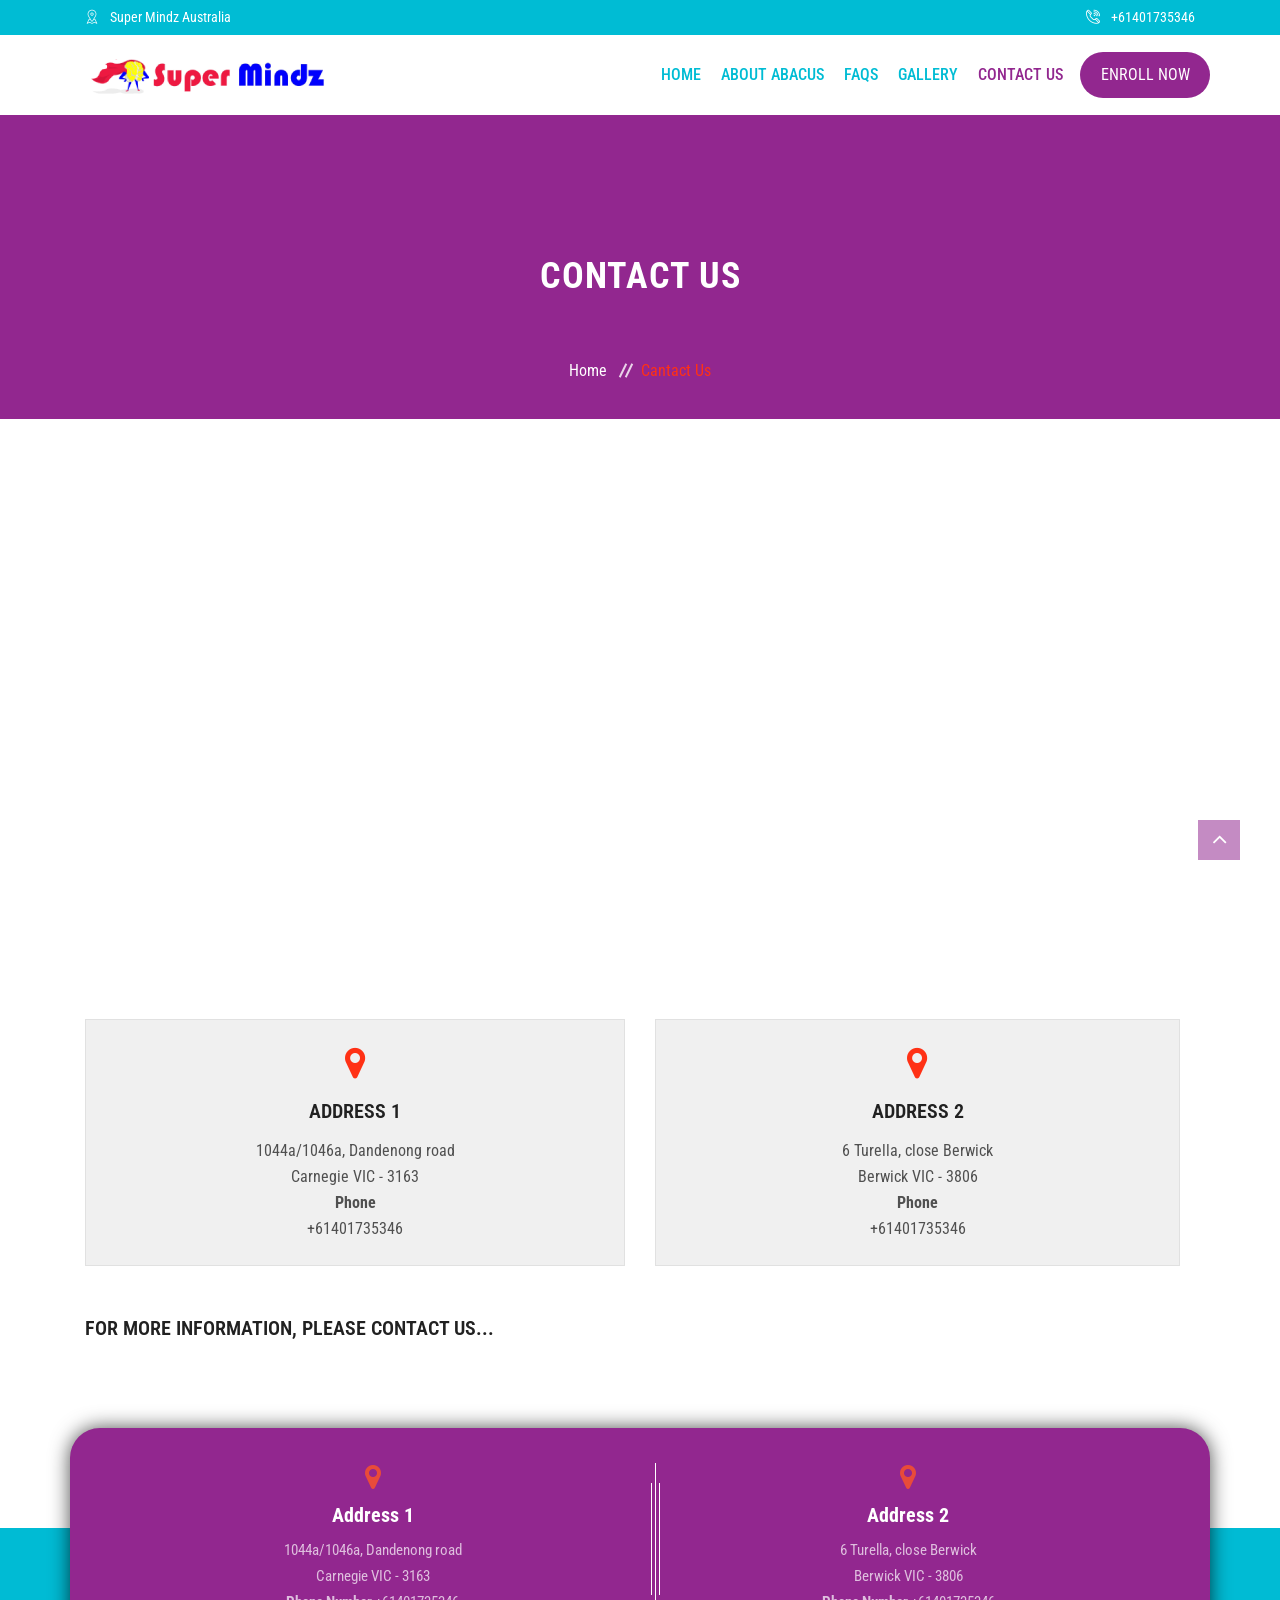
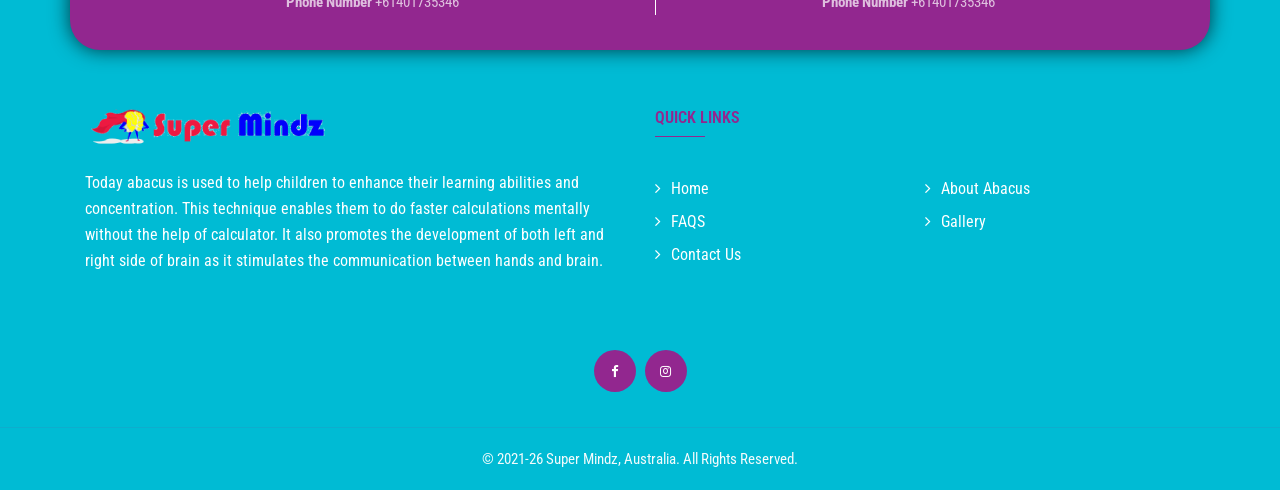
<file: contact.html>
<!DOCTYPE html>
<html lang="en">
  <head>
    <title>Contact us - Super Mindz Abacus Classes | Super Mindz</title>
    <meta name="description" content="Super Mindz Abacus Classes mission is to remain focussed on the learning style of each and every student and empower them to reach their highest potential">
    
        <!-- meta tag -->
        <meta charset="utf-8">
        <!-- responsive tag -->
        <meta http-equiv="x-ua-compatible" content="ie=edge">
        <meta name="viewport" content="width=device-width, initial-scale=1">
        <!-- favicon -->
        <link rel="apple-touch-icon" href="apple-touch-icon.png">
        <link rel="shortcut icon" type="image/x-icon" href="images/fav5.png">
        <!-- bootstrap v4 css -->
        <link rel="stylesheet" type="text/css" href="css/bootstrap.min.css">
        <!-- font-awesome css -->
        <link rel="stylesheet" type="text/css" href="https://stackpath.bootstrapcdn.com/font-awesome/4.7.0/css/font-awesome.min.css">
        <!-- animate css -->
        <link rel="stylesheet" type="text/css" href="css/animate.css">
        <!-- owl.carousel css -->
        <link rel="stylesheet" type="text/css" href="css/owl.carousel.css">
        <!-- magnific popup css -->
        <link rel="stylesheet" type="text/css" href="css/magnific-popup.css">
		<!-- flaticon css  -->
        <link rel="stylesheet" type="text/css" href="fonts/flaticon.css">
		<!-- flaticon2 css  -->
        <link rel="stylesheet" type="text/css" href="fonts/fonts2/flaticon.css">
        <!-- rsmenu CSS -->
        <link rel="stylesheet" type="text/css" href="css/rsmenu-main.css">
        <!-- rsmenu transitions CSS -->
        <link rel="stylesheet" type="text/css" href="css/rsmenu-transitions.css">
        <!-- style css -->
        <link rel="stylesheet" type="text/css" href="css/style.css?ver=5">
        <!-- responsive css -->
        <link rel="stylesheet" type="text/css" href="css/responsive.css?ver=1">
        <!--[if lt IE 9]>
            <script src="https://oss.maxcdn.com/html5shiv/3.7.2/html5shiv.min.js"></script>
            <script src="https://oss.maxcdn.com/respond/1.4.2/respond.min.js"></script>
        <![endif]-->
        <!-- Global site tag (gtag.js) - Google Analytics -->
        <script async src="https://www.googletagmanager.com/gtag/js?id=UA-57188873-3"></script>
        <script>
         window.dataLayer = window.dataLayer || [];
        function gtag(){dataLayer.push(arguments);}
        gtag('js', new Date());

        gtag('config', 'UA-57188873-3');
        </script>
  </head>
    <body class="home5">

      <!--Full width header Start-->
      <div class="full-width-header">
        <!-- Toolbar Start -->
        <div class="rs-toolbar">
				<div class="container">
					<div class="row">
						<div class="col-lg-6 col-md-12">
							<div class="rs-toolbar-left">
								<div class="welcome-message">
									<i class="glyph-icon flaticon-placeholder"></i>
                                    <span>Super Mindz Australia</span>
								</div>
								
							</div>
						</div>
						<div class="col-md-6">
							<div class="rs-toolbar-right rs-toolbar-left">
								<div class="welcome-message">
									<i class="glyph-icon flaticon-phone-call"></i>
                                    <span><a href="tel:61401735346">+61401735346</a></span>
								</div>
								<!--<div class="welcome-message">
									<i class="glyph-icon flaticon-email"></i>
                                    <span><a href="mailto:info@domain.com">info@supermindz.com</a></span>
								</div>
								-->
								
							</div>
						</div>
					</div>
				</div>
			</div>
        <!-- Toolbar End -->

        <!--Header Start-->
        <header id="rs-header" class="rs-header">
				<!-- Menu Start -->
				<div class="menu-area menu-sticky">
					<div class="container">
				        <div class="row">
                            <div class="col-lg-4 col-md-12">
                                <div class="logo-area">
                                    <a href="index.html"><img src="images/logo.png" alt="logo"></a>
                                </div>
                            </div>
                            <div class="col-lg-8 col-md-12">
                                <div class="main-menu">

                                    <a class="rs-menu-toggle"><i class="fa fa-bars"></i>Menu</a>
                                    <nav class="rs-menu">
                                        <ul class="nav-menu">
                                            <!-- Home -->
                                            <li>
                                                 <a href="index.html" class="home">Home</a>

                                            </li>
                                            <!-- End Home -->

                                            <!--About Menu Start-->
                                            <li><a href="about-abacus.html">About Abacus</a></li>
                                            <!--About Menu End-->

                                            <li> <a href="faq.html">FAQs</a></li>

                                            <!--End Icons -->


                                            <li> <a href="gallery.html">Gallery</a></li>

                                            <!--Contact Menu Start-->
                                            <li> <a href="contact.html">Contact Us</a></li>
                                            <!--Contact Menu End-->
                                        </ul>
                                    </nav>
                                    <div class="apply-box">
                                        <a href="contact.html#call" class="apply-btn">ENROLL NOW</a>
                                    </div>
                            </div>
                        </div>
						</div>
					</div>
				</div>
				<!-- Menu End -->
			</header>
        <!--Header End-->

      </div>
      <!--Full width header End-->

		<!-- Breadcrumbs Start -->
		<div class="rs-breadcrumbs bgblue">
		    <div class="breadcrumbs-inner">
		        <div class="container">
		            <div class="row">
		                <div class="col-md-12 text-center">
		                    <h1 class="page-title">Contact Us</h1>
		                    <ul>
		                        <li>
		                            <a class="active" href="index.html">Home</a>
		                        </li>
		                        <li>Cantact Us</li>
		                    </ul>
		                </div>
		            </div>
		        </div>
		    </div><!-- .breadcrumbs-inner end -->
		</div>
		<!-- Breadcrumbs End -->

		<!-- Contact Section Start -->
		<div class="contact-page-section sec-spacer">
        	<div class="container">
        		
        		<div id="googleMap">
        		    <div class="col-md-6">
        		    <iframe src="https://www.google.com/maps/embed?pb=!1m18!1m12!1m3!1d3148.9935172144924!2d145.05490630000003!3d-37.8838343!2m3!1f0!2f0!3f0!3m2!1i1024!2i768!4f13.1!3m3!1m2!1s0x6ad6695d34e87ec7%3A0xada72109bcc97d8d!2sSuper%20Mindz%20Abacus!5e0!3m2!1sen!2sin!4v1769924364736!5m2!1sen!2sin" width="400" height="450" style="border:0;" allowfullscreen="" loading="lazy" referrerpolicy="no-referrer-when-downgrade">
        		        
        		    </iframe>
        		    </div>
        		    
        		    <div class="col-md-6">
        		    <iframe src="https://www.google.com/maps/embed?pb=!1m18!1m12!1m3!1d3142.106334387716!2d145.3314807!3d-38.0446086!2m3!1f0!2f0!3f0!3m2!1i1024!2i768!4f13.1!3m3!1m2!1s0x6ad61a14037693c9%3A0xa7ee9e460c3f9636!2s6%20Turella%20Cl%2C%20Berwick%20VIC%203806%2C%20Australia!5e0!3m2!1sen!2sin!4v1769924246050!5m2!1sen!2sin" width="400" height="450" style="border:0;" allowfullscreen="" loading="lazy" referrerpolicy="no-referrer-when-downgrade">
        		        
        		    </iframe>
        		    </div>
        		    
        		</div>
        		<div class="row contact-address-section" id="address">
    				<div class="col-md-6 pl-0">
    					<div class="contact-info contact-address">
    						<i class="fa fa-map-marker"></i>
    						<h4>Address 1</h4>
    						<p>1044a/1046a, Dandenong road</p>
    						<p>Carnegie VIC - 3163</p>
    						<p><b>Phone</b> <a href="tel:+61401735346" id="call">+61401735346</a></p>
    					</div>
    				</div>
    				
    				<div class="col-md-6">
    					<div class="contact-info contact-phone">
    						<i class="fa fa-map-marker"></i>
    						<h4>Address 2</h4>
    						<p>6 Turella, close Berwick </p>
    						<p>Berwick VIC - 3806</p>
    						<p><b>Phone</b> <a href="tel:+61401735346" id="call">+61401735346</a></p>
    					</div>
    				</div>

        		</div>
        		
        		<div class="contact-comment-section" id="comment">
        			<h3>For more information, please contact us...</h3>
                    <div id="form-messages"></div>
                    <!-- form -->
                    <style>#myform div a{visibility:hidden !important;}</style>
                    <div class="cognito" id="myform">
<script src="https://services.cognitoforms.com/s/lXh4f_6pBEaPovXKT_eMxg"></script>
<script>Cognito.load("forms", { id: "4" });</script>
</div>
 <!-- end form -->         
                  <!--
					<form name="contactus" id="contactus" method="post">
						<fieldset>
							<div class="row">
								<div class="col-md-6 col-sm-12">
									<div class="form-group">
										<label>First Name<span class="red-color">*</span></label>
										<input name="fname" id="fname" class="form-control" type="text" required="">
									</div>
								</div>
								<div class="col-md-6 col-sm-12">
									<div class="form-group">
										<label>Last Name<span class="red-color">*</span></label>
										<input name="lname" id="lname" class="form-control" type="text" required="">
									</div>
								</div>
							</div>
							<div class="row">
								<div class="col-md-6 col-sm-12">
									<div class="form-group">
										<label>Email<span class="red-color">*</span></label>
										<input name="email" id="email" class="form-control" type="email" required="">
									</div>
								</div>
								<div class="col-md-6 col-sm-12">
									<div class="form-group">
										<label>Phone<span class="red-color">*</span></label>
										<input name="phone" id="phone" class="form-control" type="tel" required="">
									</div>
								</div>
							</div>
							<div class="row">
								<div class="col-md-12 col-sm-12">
									<div class="form-group">
										<label>Message</label>
										<textarea cols="40" rows="10" id="message" name="message" class="textarea form-control"></textarea>
									</div>
								</div>
							</div>
							<div class="form-group mb-0">
								<input class="btn-send" id="submit" name="submit" type="submit" value="Submit Now">
							</div>

						</fieldset>
					</form>
					-->
        		</div>
        	</div>
        </div>
        <!-- Contact Section End -->

        <!-- Footer Start -->

         <!-- Footer Start -->
 <footer id="rs-footer" class="bg8 blue-bg rs-footer">
    <div class="blue-overlay"></div>
    <div class="container">
      <!-- Footer Address -->
      <div>
        <div class="row footer-contact-desc">
          <div class="col-md-6">
            <div class="contact-inner">
              <i class="fa fa-map-marker"></i>
              <h4 class="contact-title">Address 1</h4>
              <p class="contact-desc">
                1044a/1046a, Dandenong road<br>
                Carnegie VIC - 3163
              </p>
              <p class="contact-desc">
                  <b>Phone Number</b>
              +61401735346<br>
              </p>
            </div>
          </div>
          <div class="col-md-6">
            <div class="contact-inner">
              <i class="fa fa-map-marker"></i>
              <h4 class="contact-title">Address 2</h4>
              <p class="contact-desc">
                6 Turella, close Berwick<br>
                Berwick VIC - 3806
              </p>
              <p class="contact-desc">
                  <b>Phone Number</b>
              +61401735346<br>
              </p>
            </div>
          </div>
          
        </div>
      </div>
    </div>
   
			<!-- Footer Top -->
            <div class="footer-top">
                <div class="container">
                    <div class="row">
                        <div class="col-lg-6 col-md-12">
                            <div class="about-widget">
                                <img src="images/logo.png" alt="Footer Logo">
                                <p>
                                    Today abacus is used to help children to enhance their learning abilities and concentration. 
                                    This technique enables them to do faster calculations mentally without the help of calculator. 
                                    It also promotes the development of both left and right side of brain as it stimulates the communication between hands and brain.
                                </p>
                            </div>
                        </div>
                        
                        <div class="col-lg-6 col-md-12">
                            <h5 class="footer-title">QUICK LINKS</h5>
                            <ul class="sitemap-widget">
                                <li class="active"><a href="index.html"><i class="fa fa-angle-right" aria-hidden="true"></i>Home</a></li>
                                <li ><a href="about-abacus.html"><i class="fa fa-angle-right" aria-hidden="true"></i>About Abacus</a></li>
                                <li><a href="faq.html"><i class="fa fa-angle-right" aria-hidden="true"></i>FAQS</a></li>
                                <li><a href="gallery.html"><i class="fa fa-angle-right" aria-hidden="true"></i>Gallery</a></li>
                                <li><a href="contact.html"><i class="fa fa-angle-right" aria-hidden="true"></i>Contact Us</a></li>

                            </ul>
                        </div>

                    </div>
                    <div class="footer-share">
                        <ul>
                            <li><a href="https://www.facebook.com/anjalijain1613/" target="_blank"><i class="fa fa-facebook"></i></a></li>
                            <li><a href="https://www.instagram.com/supermindzabacus/" target="_blank"><i class="fa fa-instagram"></i></a></li>
                        </ul>
                    </div>
                </div>
            </div>

            <!-- Footer Bottom -->
            <div class="footer-bottom">
                <div class="container">
                    <div class="copyright">
                        <p>© 2021-26 <a href="index.html">Super Mindz, Australia</a>. All Rights Reserved.</p>
                    </div>
                </div>
            </div>
        </footer>
        <!-- Footer End -->

        <!-- start scrollUp  -->
        <div id="scrollUp">
            <i class="fa fa-angle-up"></i>
        </div>





        <!-- modernizr js -->
        <script src="js/modernizr-2.8.3.min.js"></script>
        <!-- jquery latest version -->
        <script src="js/jquery.min.js"></script>
        <!-- bootstrap js -->
        <script src="js/bootstrap.min.js"></script>
        <!-- owl.carousel js -->
        <script src="js/owl.carousel.min.js"></script>


        <!-- wow js -->
        <script src="js/wow.min.js"></script>
        <!-- counter top js -->
        <script src="js/waypoints.min.js"></script>
        <script src="js/jquery.counterup.min.js"></script>
        <!-- magnific popup -->
        <script src="js/jquery.magnific-popup.min.js"></script>
        <!-- rsmenu js -->
        <script src="js/rsmenu-main.js"></script>
        <!-- plugins js -->
        <script src="js/plugins.js"></script>
		 <!-- main js -->
        <script src="js/main.js"></script>
    </body>
</html>
</file>
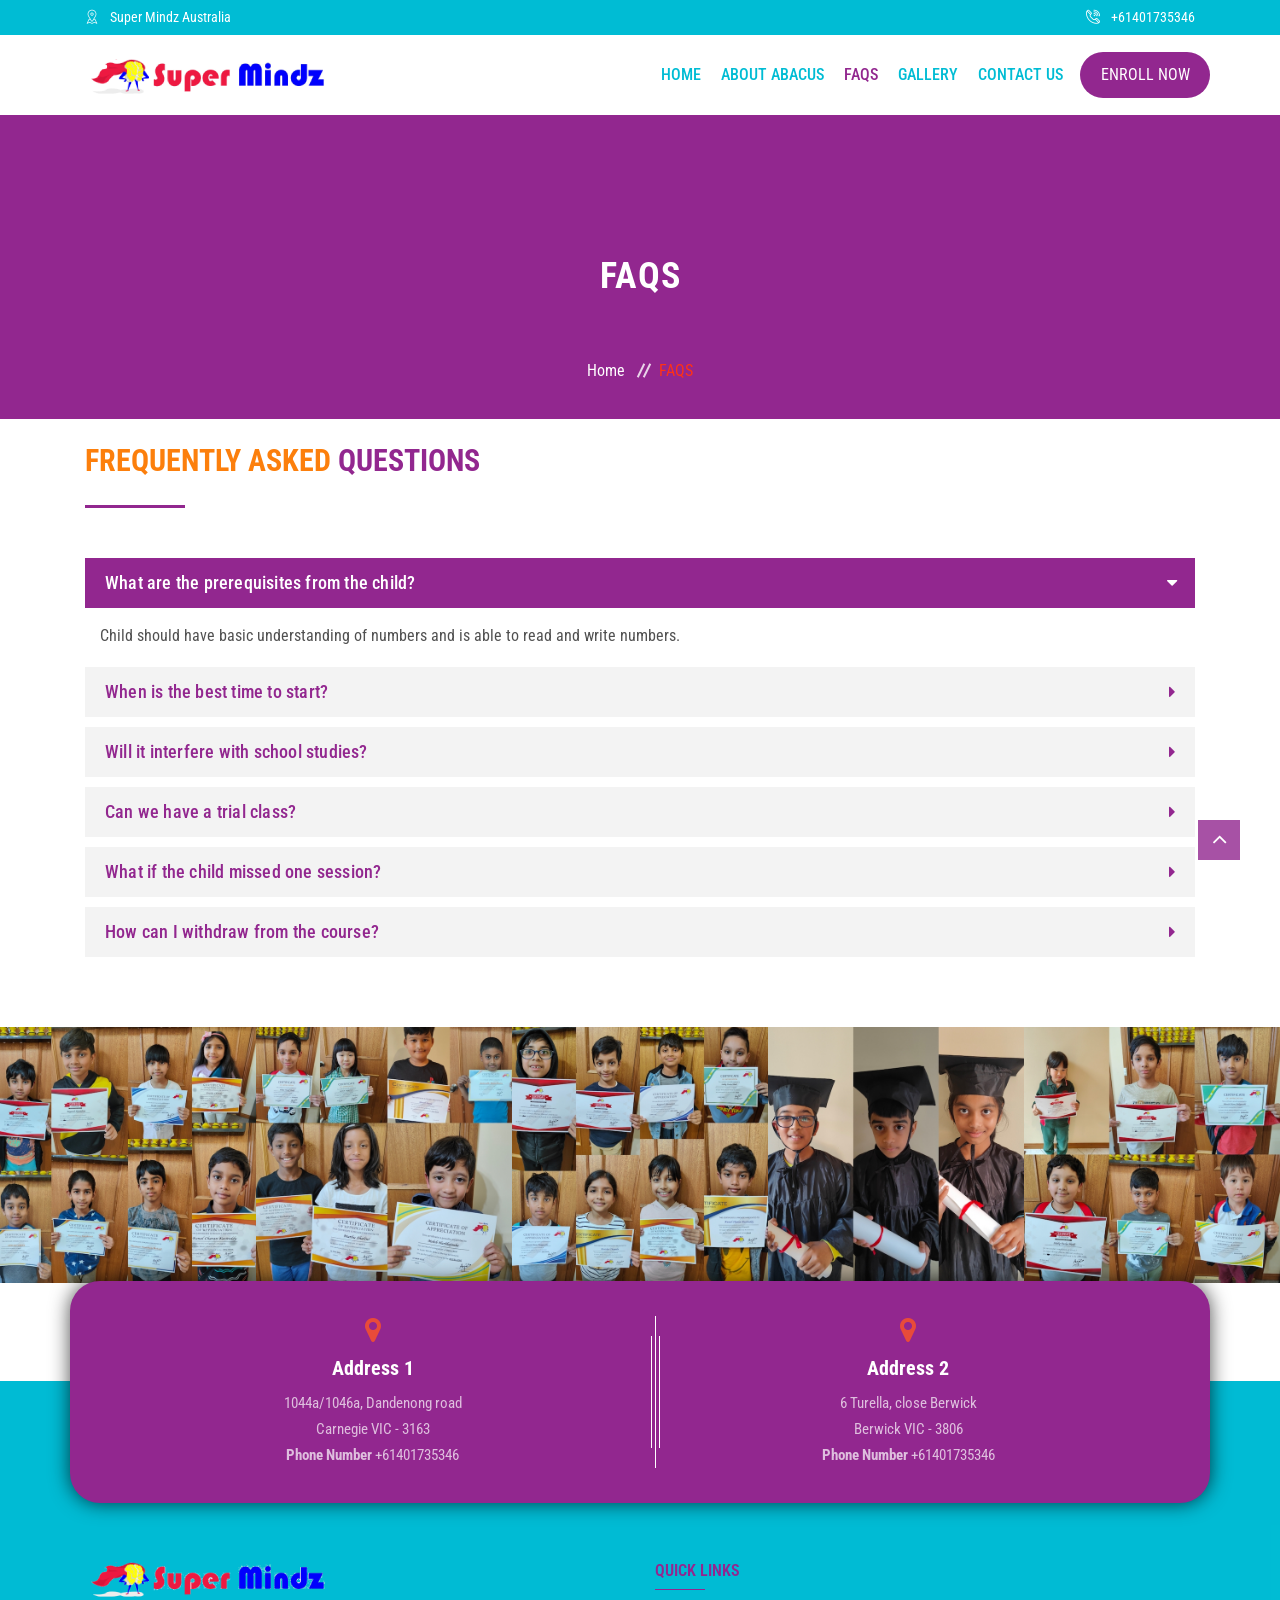
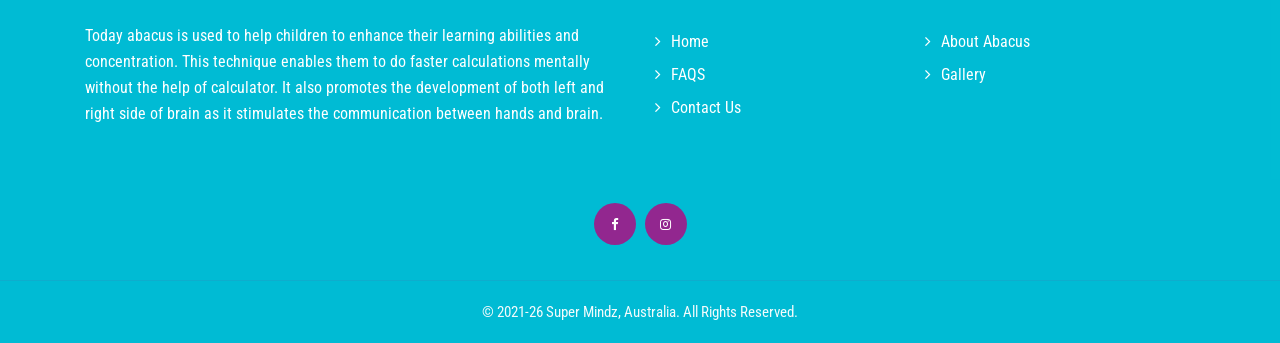
<file: faq.html>
<!DOCTYPE html>
<html lang="en">
  <head>
    <title>Abacus FAQs - Super Mindz Abacus Classes | Super Mindz</title>
    <meta name="description" content="Super Mindz Abacus Classes mission is to remain focussed on the learning style of each and every student and empower them to reach their highest potential">
    
        <!-- meta tag -->
        <meta charset="utf-8">
        <!-- responsive tag -->
        <meta http-equiv="x-ua-compatible" content="ie=edge">
        <meta name="viewport" content="width=device-width, initial-scale=1">
        <!-- favicon -->
        <link rel="apple-touch-icon" href="apple-touch-icon.png">
        <link rel="shortcut icon" type="image/x-icon" href="images/fav5.png">
        <!-- bootstrap v4 css -->
        <link rel="stylesheet" type="text/css" href="css/bootstrap.min.css">
        <!-- font-awesome css -->
        <link rel="stylesheet" type="text/css" href="https://stackpath.bootstrapcdn.com/font-awesome/4.7.0/css/font-awesome.min.css">
        <!-- animate css -->
        <link rel="stylesheet" type="text/css" href="css/animate.css">
        <!-- owl.carousel css -->
        <link rel="stylesheet" type="text/css" href="css/owl.carousel.css">
        <!-- magnific popup css -->
        <link rel="stylesheet" type="text/css" href="css/magnific-popup.css">
		<!-- flaticon css  -->
        <link rel="stylesheet" type="text/css" href="fonts/flaticon.css">
		<!-- flaticon2 css  -->
        <link rel="stylesheet" type="text/css" href="fonts/fonts2/flaticon.css">
        <!-- rsmenu CSS -->
        <link rel="stylesheet" type="text/css" href="css/rsmenu-main.css">
        <!-- rsmenu transitions CSS -->
        <link rel="stylesheet" type="text/css" href="css/rsmenu-transitions.css">
        <!-- style css -->
        <link rel="stylesheet" type="text/css" href="css/style.css?ver=5">
        <!-- responsive css -->
        <link rel="stylesheet" type="text/css" href="css/responsive.css?ver=1">
        <!--[if lt IE 9]>
            <script src="https://oss.maxcdn.com/html5shiv/3.7.2/html5shiv.min.js"></script>
            <script src="https://oss.maxcdn.com/respond/1.4.2/respond.min.js"></script>
        <![endif]-->
        <!-- Global site tag (gtag.js) - Google Analytics -->
        <script async src="https://www.googletagmanager.com/gtag/js?id=UA-57188873-3"></script>
        <script>
         window.dataLayer = window.dataLayer || [];
        function gtag(){dataLayer.push(arguments);}
        gtag('js', new Date());

        gtag('config', 'UA-57188873-3');
        </script>
  </head>
    <body class="home5">

        <!--Full width header Start-->
        <div class="full-width-header">
    			<!-- Toolbar Start -->
    			<div class="rs-toolbar">
				<div class="container">
					<div class="row">
						<div class="col-lg-6 col-md-12">
							<div class="rs-toolbar-left">
								<div class="welcome-message">
									<i class="glyph-icon flaticon-placeholder"></i>
                                    <span>Super Mindz Australia</span>
								</div>
								
							</div>
						</div>
						<div class="col-md-6">
							<div class="rs-toolbar-right rs-toolbar-left">
								<div class="welcome-message">
									<i class="glyph-icon flaticon-phone-call"></i>
                                    <span><a href="tel:61401735346">+61401735346</a></span>
								</div>
								<!--<div class="welcome-message">
									<i class="glyph-icon flaticon-email"></i>
                                    <span><a href="mailto:info@domain.com">info@supermindz.com</a></span>
								</div>
								-->
								
							</div>
						</div>
					</div>
				</div>
			</div>
    			<!-- Toolbar End -->

    			<!--Header Start-->
    			<header id="rs-header" class="rs-header">
				<!-- Menu Start -->
				<div class="menu-area menu-sticky">
					<div class="container">
				        <div class="row">
                            <div class="col-lg-4 col-md-12">
                                <div class="logo-area">
                                    <a href="index.html"><img src="images/logo.png" alt="logo"></a>
                                </div>
                            </div>
                            <div class="col-lg-8 col-md-12">
                                <div class="main-menu">

                                    <a class="rs-menu-toggle"><i class="fa fa-bars"></i>Menu</a>
                                    <nav class="rs-menu">
                                        <ul class="nav-menu">
                                            <!-- Home -->
                                            <li>
                                                 <a href="index.html" class="home">Home</a>

                                            </li>
                                            <!-- End Home -->

                                            <!--About Menu Start-->
                                            <li><a href="about-abacus.html">About Abacus</a></li>
                                            <!--About Menu End-->

                                            <li> <a href="faq.html">FAQs</a></li>

                                            <!--End Icons -->


                                            <li> <a href="gallery.html">Gallery</a></li>

                                            <!--Contact Menu Start-->
                                            <li> <a href="contact.html">Contact Us</a></li>
                                            <!--Contact Menu End-->
                                        </ul>
                                    </nav>
                                    <div class="apply-box">
                                        <a href="contact.html#call" class="apply-btn">ENROLL NOW</a>
                                    </div>
                            </div>
                        </div>
						</div>
					</div>
				</div>
				<!-- Menu End -->
			</header>
    			<!--Header End-->

    		</div>
        <!--Full width header End-->

		<!-- Breadcrumbs Start -->
		<div class="rs-breadcrumbs bgblue">
		    <div class="breadcrumbs-inner">
		        <div class="container">
		            <div class="row">
		                <div class="col-md-12 text-center">
		                    <h1 class="page-title">Faqs</h1>
		                    <ul>
		                        <li>
		                            <a class="active" href="index.html">Home</a>
		                        </li>
		                        <li>FAQS</li>
		                    </ul>
		                </div>
		            </div>
		        </div>
		    </div>
		</div>
		<!-- Breadcrumbs End -->

    <!-- About Us Start -->
        <div id="rs-about" class="rs-about sec-spacer">
            <div class="container">
                <div class="row">

          <div class="col-lg-12 col-md-12">
            <div class="sec-title mb-50">
              <h2><span class="orange-color">Frequently asked </span> questions</h2>
              <!-- <p>Fusce sem dolor, interdum in fficitur at, faucibus nec lorem. Sed nec molestie justo.</p> -->
            </div>
						<div id="accordion" class="rs-accordion-style1">
						    <div class="card">
						        <div class="card-header" id="headingOne">
						            <h3 class="acdn-title" data-toggle="collapse" data-target="#collapseOne" aria-expanded="true" aria-controls="collapseOne">
                                    What are the prerequisites from the child?
						            </h3>
						        </div>
						        <div id="collapseOne" class="collapse show" aria-labelledby="headingOne" data-parent="#accordion">
						            <div class="card-body">
                                    Child should have basic understanding of numbers and is able to read and write numbers.
						            </div>
						        </div>
						    </div>
						    
						    <div class="card">
						        <div class="card-header" id="headingTwo">
						            <h3 class="acdn-title collapsed" data-toggle="collapse" data-target="#collapseTwo" aria-expanded="false" aria-controls="collapseTwo">
						          		When is the best time to start?
						            </h3>
						        </div>
						        <div id="collapseTwo" class="collapse" aria-labelledby="headingTwo" data-parent="#accordion">
						            <div class="card-body">
						                We recommend that the child is around 6 years old so that he/she has developed basic understanding of numbers.
						            </div>
						        </div>
						    </div>
						    
						    <div class="card">
						        <div class="card-header" id="headingThree">
						            <h3 class="acdn-title collapsed" data-toggle="collapse" data-target="#collapseThree" aria-expanded="false" aria-controls="collapseThree">
						          		Will it interfere with school studies?
						            </h3>
						        </div>
						        <div id="collapseThree" class="collapse" aria-labelledby="headingThree" data-parent="#accordion">
						            <div class="card-body">
						                The course is paced so that it will not interfere with your child's school studies and will only add benefits with time.
						            </div>
						        </div>
						    </div>
						    
                            <div class="card">
						        <div class="card-header" id="headingFour">
						            <h3 class="acdn-title collapsed" data-toggle="collapse" data-target="#collapseFour" aria-expanded="false" aria-controls="collapseFour">
						          		Can we have a trial class?
						            </h3>
						        </div>
						        <div id="collapseFour" class="collapse" aria-labelledby="headingFour" data-parent="#accordion">
						            <div class="card-body">
						                Yes, you can enrol for a free trial class and we are sure that your child will love it.

						            </div>
						        </div>
						    </div>
						    
                            <div class="card">
						        <div class="card-header" id="headingFive">
						            <h3 class="acdn-title collapsed" data-toggle="collapse" data-target="#collapseFive" aria-expanded="false" aria-controls="collapseFive">
						          		What if the child missed one session?
						            </h3>
						        </div>
						        <div id="collapseFive" class="collapse" aria-labelledby="headingFive" data-parent="#accordion">
						            <div class="card-body">
						                We can facilitate extra time in the next session to cover the missed topics.
						            </div>
						        </div>
						    </div>
						    
						    <div class="card">
						        <div class="card-header" id="headingSix">
						            <h3 class="acdn-title collapsed" data-toggle="collapse" data-target="#collapseSix" aria-expanded="false" aria-controls="collapseSix">
						          		How can I withdraw from the course?
						            </h3>
						        </div>
						        <div id="collapseSix" class="collapse" aria-labelledby="headingSix" data-parent="#accordion">
						            <div class="card-body">
						                In case, you want to discontinue, you have to give two weeks of advance notice.
						            </div>
						        </div>
						    </div>
						    
						
						    
						</div>
                    </div>


                </div>
            </div>
        </div>
        <!-- About Us End -->



       <!-- RS Gallery section start -->
       <div class="rs-gallery rs-gallery-section">
            <div class="rs-carousel owl-carousel" data-loop="true" data-items="5" data-margin="0" data-autoplay="true" data-autoplay-timeout="8000" data-smart-speed="2000" data-dots="false" data-nav="false" data-nav-speed="false" data-mobile-device="2" data-mobile-device-nav="false" data-mobile-device-dots="false" data-ipad-device="4" data-ipad-device-nav="false" data-ipad-device-dots="false" data-md-device="5" data-md-device-nav="false" data-md-device-dots="false">
                
                
                
                
                <div class="single-gallery">
                    <img src="images/gallery/supermindz-abacus-classes-gallery-91-small.jpg" alt="Super Mindz Abacus Classes Gallery Image 1" />
                    <div class="popup-icon">
                        <a class="image-popup" href="images/gallery/large/supermindz-abacus-classes-gallery-91.jpg">
                            <i class="fa fa-plus-circle"></i>
                        </a>
                    </div>
                </div>
                <div class="single-gallery">
                    <img src="images/gallery/supermindz-abacus-classes-gallery-92-small.jpg" alt="Super Mindz Abacus Classes Gallery Image 1" />
                    <div class="popup-icon">
                        <a class="image-popup" href="images/gallery/large/supermindz-abacus-classes-gallery-92.jpg">
                            <i class="fa fa-plus-circle"></i>
                        </a>
                    </div>
                </div>
                <div class="single-gallery">
                    <img src="images/gallery/supermindz-abacus-classes-gallery-93-small.jpg" alt="Super Mindz Abacus Classes Gallery Image 1" />
                    <div class="popup-icon">
                        <a class="image-popup" href="images/gallery/large/supermindz-abacus-classes-gallery-93.jpg">
                            <i class="fa fa-plus-circle"></i>
                        </a>
                    </div>
                </div>
                <div class="single-gallery">
                    <img src="images/gallery/supermindz-abacus-classes-gallery-94-small.jpg" alt="Super Mindz Abacus Classes Gallery Image 1" />
                    <div class="popup-icon">
                        <a class="image-popup" href="images/gallery/large/supermindz-abacus-classes-gallery-94.jpg">
                            <i class="fa fa-plus-circle"></i>
                        </a>
                    </div>
                </div>
                
                
                <div class="single-gallery">
                    <img src="images/gallery/supermindz-abacus-classes-gallery-95-small.jpg" alt="Super Mindz Abacus Classes Gallery Image 1" />
                    <div class="popup-icon">
                        <a class="image-popup" href="images/gallery/large/supermindz-abacus-classes-gallery-95.jpg">
                            <i class="fa fa-plus-circle"></i>
                        </a>
                    </div>
                </div>
                
                
                <div class="single-gallery">
                    <img src="images/gallery/supermindz-abacus-classes-gallery-82-small.jpg" alt="Super Mindz Abacus Classes Gallery Image 1" />
                    <div class="popup-icon">
                        <a class="image-popup" href="images/gallery/supermindz-abacus-classes-gallery-82.jpg">
                            <i class="fa fa-plus-circle"></i>
                        </a>
                    </div>
                </div>
                <div class="single-gallery">
                    <img src="images/gallery/supermindz-abacus-classes-gallery-81-small.jpg" alt="Super Mindz Abacus Classes Gallery Image 1" />
                    <div class="popup-icon">
                        <a class="image-popup" href="images/gallery/supermindz-abacus-classes-gallery-81.jpg">
                            <i class="fa fa-plus-circle"></i>
                        </a>
                    </div>
                </div>
                <div class="single-gallery">
                    <img src="images/gallery/supermindz-abacus-classes-gallery-80-small.jpg" alt="Super Mindz Abacus Classes Gallery Image 1" />
                    <div class="popup-icon">
                        <a class="image-popup" href="images/gallery/supermindz-abacus-classes-gallery-80.jpg">
                            <i class="fa fa-plus-circle"></i>
                        </a>
                    </div>
                </div>
                <div class="single-gallery">
                    <img src="images/gallery/supermindz-abacus-classes-gallery-79-small.jpg" alt="Super Mindz Abacus Classes Gallery Image 1" />
                    <div class="popup-icon">
                        <a class="image-popup" href="images/gallery/supermindz-abacus-classes-gallery-79.jpg">
                            <i class="fa fa-plus-circle"></i>
                        </a>
                    </div>
                </div>
                
                
                <div class="single-gallery">
                    <img src="images/gallery/supermindz-abacus-classes-gallery-78-small.jpg" alt="Super Mindz Abacus Classes Gallery Image 1" />
                    <div class="popup-icon">
                        <a class="image-popup" href="images/gallery/supermindz-abacus-classes-gallery-78.jpg">
                            <i class="fa fa-plus-circle"></i>
                        </a>
                    </div>
                </div>
                <div class="single-gallery">
                    <img src="images/gallery/supermindz-abacus-classes-gallery-77-small.jpg" alt="Super Mindz Abacus Classes Gallery Image 2" />
                    <div class="popup-icon">
                        <a class="image-popup" href="images/gallery/supermindz-abacus-classes-gallery-77.jpg">
                            <i class="fa fa-plus-circle"></i>
                        </a>
                    </div>
                </div>
                <div class="single-gallery">
                    <img src="images/gallery/supermindz-abacus-classes-gallery-76-small.jpg" alt="Super Mindz Abacus Classes Gallery Image 3" />
                    <div class="popup-icon">
                        <a class="image-popup" href="images/gallery/supermindz-abacus-classes-gallery-76.jpg">
                            <i class="fa fa-plus-circle"></i>
                        </a>
                    </div>
                </div>
                <div class="single-gallery">
                    <img src="images/gallery/supermindz-abacus-classes-gallery-75-small.jpg" alt="Super Mindz Abacus Classes Gallery Image 4" />
                    <div class="popup-icon">
                        <a class="image-popup" href="images/gallery/supermindz-abacus-classes-gallery-75.jpg">
                            <i class="fa fa-plus-circle"></i>
                        </a>
                    </div>
                </div>
                <div class="single-gallery">
                    <img src="images/gallery/supermindz-abacus-classes-gallery-74-small.jpg" alt="Super Mindz Abacus Classes Gallery Image 5" />
                    <div class="popup-icon">
                        <a class="image-popup" href="images/gallery/supermindz-abacus-classes-gallery-74.jpg">
                            <i class="fa fa-plus-circle"></i>
                        </a>
                    </div>
                </div>
                <div class="single-gallery">
                    <img src="images/gallery/supermindz-abacus-classes-gallery-6-small.jpg" alt="Super Mindz Abacus Classes Gallery Image 6" />
                    <div class="popup-icon">
                        <a class="image-popup" href="images/gallery/supermindz-abacus-classes-gallery-6.jpg">
                            <i class="fa fa-plus-circle"></i>
                        </a>
                    </div>
                </div>
                
            </div>
        </div>
        <!-- RS Gallery section end -->


        <!-- Footer Start -->

         <!-- Footer Start -->
 <footer id="rs-footer" class="bg8 blue-bg rs-footer">
    <div class="blue-overlay"></div>
    <div class="container">
      <!-- Footer Address -->
      <div>
        <div class="row footer-contact-desc">
          <div class="col-md-6">
            <div class="contact-inner">
              <i class="fa fa-map-marker"></i>
              <h4 class="contact-title">Address 1</h4>
              <p class="contact-desc">
                1044a/1046a, Dandenong road<br>
                Carnegie VIC - 3163
              </p>
              <p class="contact-desc">
                  <b>Phone Number</b>
              +61401735346<br>
              </p>
            </div>
          </div>
          <div class="col-md-6">
            <div class="contact-inner">
              <i class="fa fa-map-marker"></i>
              <h4 class="contact-title">Address 2</h4>
              <p class="contact-desc">
                6 Turella, close Berwick<br>
                Berwick VIC - 3806
              </p>
              <p class="contact-desc">
                  <b>Phone Number</b>
              +61401735346<br>
              </p>
            </div>
          </div>
          
        </div>
      </div>
    </div>
   
			<!-- Footer Top -->
            <div class="footer-top">
                <div class="container">
                    <div class="row">
                        <div class="col-lg-6 col-md-12">
                            <div class="about-widget">
                                <img src="images/logo.png" alt="Footer Logo">
                                <p>
                                    Today abacus is used to help children to enhance their learning abilities and concentration. 
                                    This technique enables them to do faster calculations mentally without the help of calculator. 
                                    It also promotes the development of both left and right side of brain as it stimulates the communication between hands and brain.
                                </p>
                            </div>
                        </div>
                        
                        <div class="col-lg-6 col-md-12">
                            <h5 class="footer-title">QUICK LINKS</h5>
                            <ul class="sitemap-widget">
                                <li class="active"><a href="index.html"><i class="fa fa-angle-right" aria-hidden="true"></i>Home</a></li>
                                <li ><a href="about-abacus.html"><i class="fa fa-angle-right" aria-hidden="true"></i>About Abacus</a></li>
                                <li><a href="faq.html"><i class="fa fa-angle-right" aria-hidden="true"></i>FAQS</a></li>
                                <li><a href="gallery.html"><i class="fa fa-angle-right" aria-hidden="true"></i>Gallery</a></li>
                                <li><a href="contact.html"><i class="fa fa-angle-right" aria-hidden="true"></i>Contact Us</a></li>

                            </ul>
                        </div>

                    </div>
                    <div class="footer-share">
                        <ul>
                            <li><a href="https://www.facebook.com/anjalijain1613/" target="_blank"><i class="fa fa-facebook"></i></a></li>
                            <li><a href="https://www.instagram.com/supermindzabacus/" target="_blank"><i class="fa fa-instagram"></i></a></li>
                        </ul>
                    </div>
                </div>
            </div>

            <!-- Footer Bottom -->
            <div class="footer-bottom">
                <div class="container">
                    <div class="copyright">
                        <p>© 2021-26 <a href="index.html">Super Mindz, Australia</a>. All Rights Reserved.</p>
                    </div>
                </div>
            </div>
        </footer>
        <!-- Footer End -->

        <!-- start scrollUp  -->
        <div id="scrollUp">
            <i class="fa fa-angle-up"></i>
        </div>





        <!-- modernizr js -->
        <script src="js/modernizr-2.8.3.min.js"></script>
        <!-- jquery latest version -->
        <script src="js/jquery.min.js"></script>
        <!-- bootstrap js -->
        <script src="js/bootstrap.min.js"></script>
        <!-- owl.carousel js -->
        <script src="js/owl.carousel.min.js"></script>


        <!-- wow js -->
        <script src="js/wow.min.js"></script>
        <!-- counter top js -->
        <script src="js/waypoints.min.js"></script>
        <script src="js/jquery.counterup.min.js"></script>
        <!-- magnific popup -->
        <script src="js/jquery.magnific-popup.min.js"></script>
        <!-- rsmenu js -->
        <script src="js/rsmenu-main.js"></script>
        <!-- plugins js -->
        <script src="js/plugins.js"></script>
		 <!-- main js -->
        <script src="js/main.js"></script>

    </body>
</html>
</file>
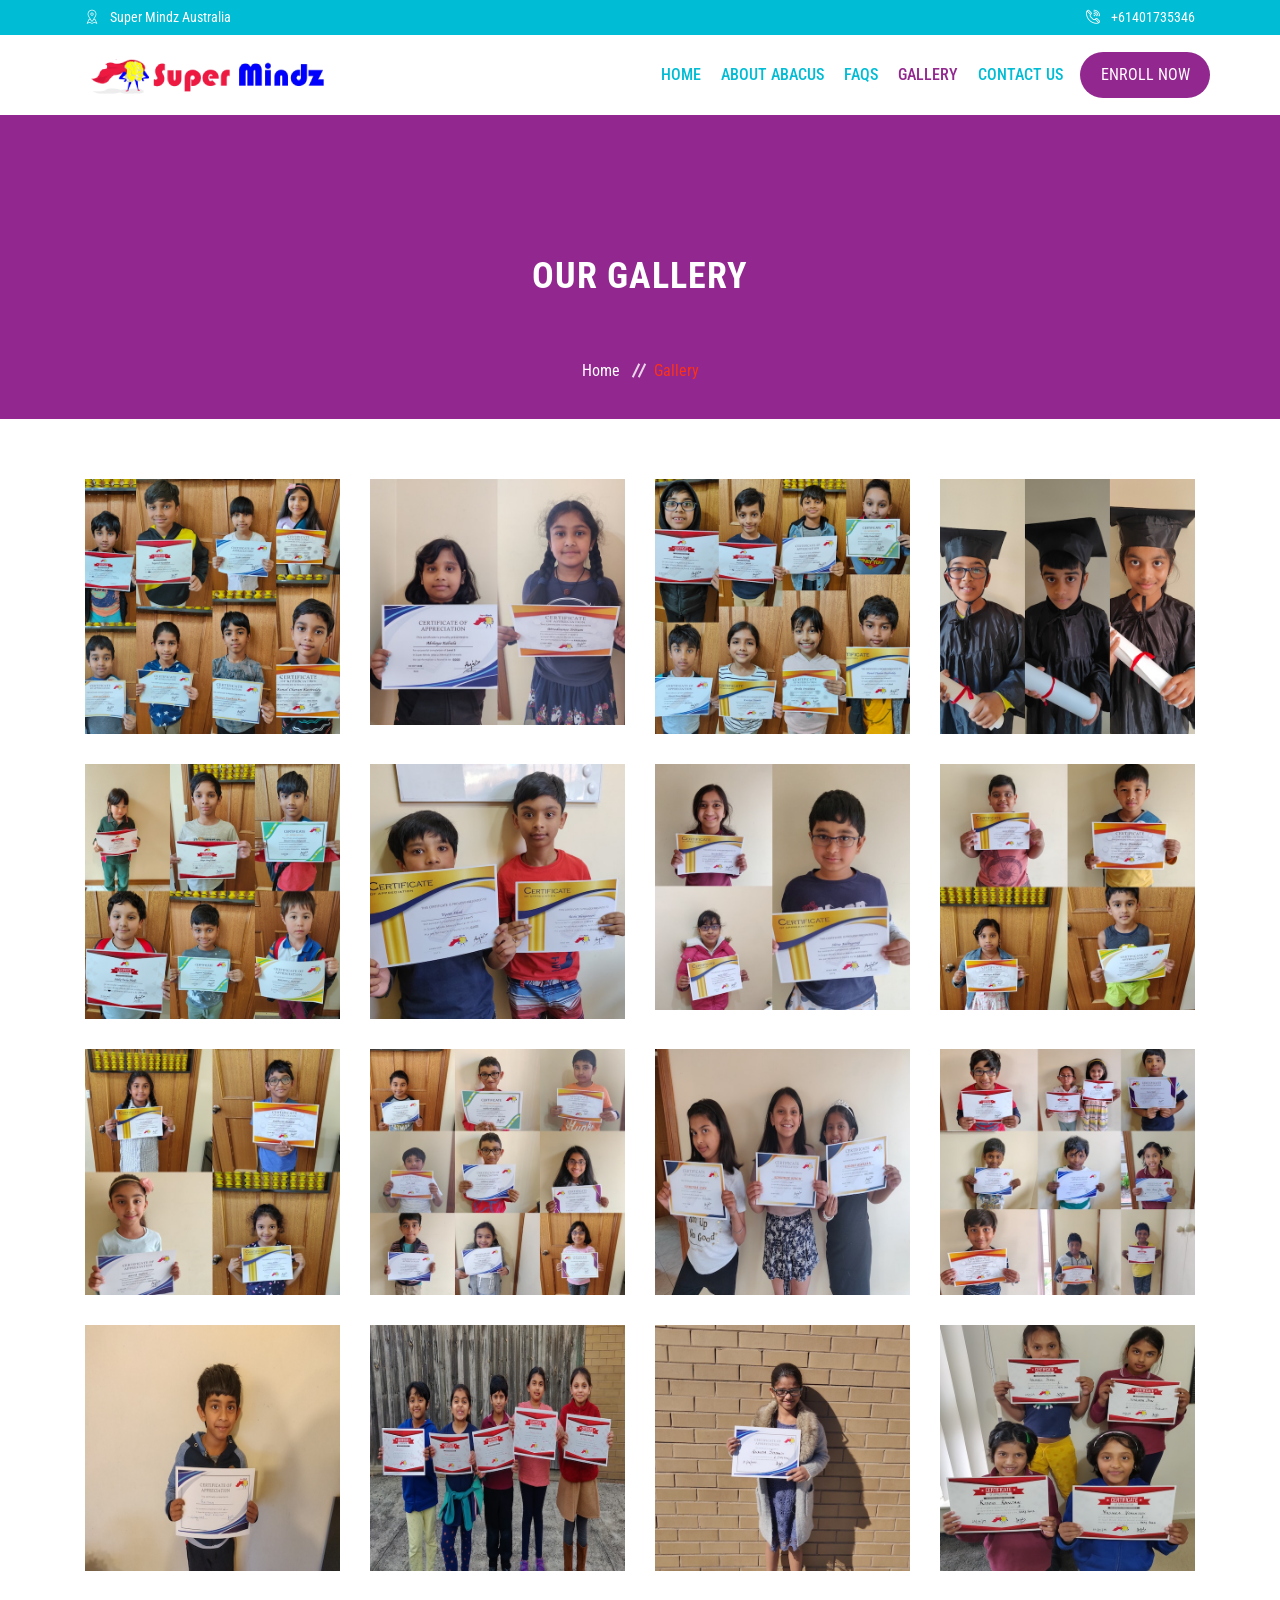
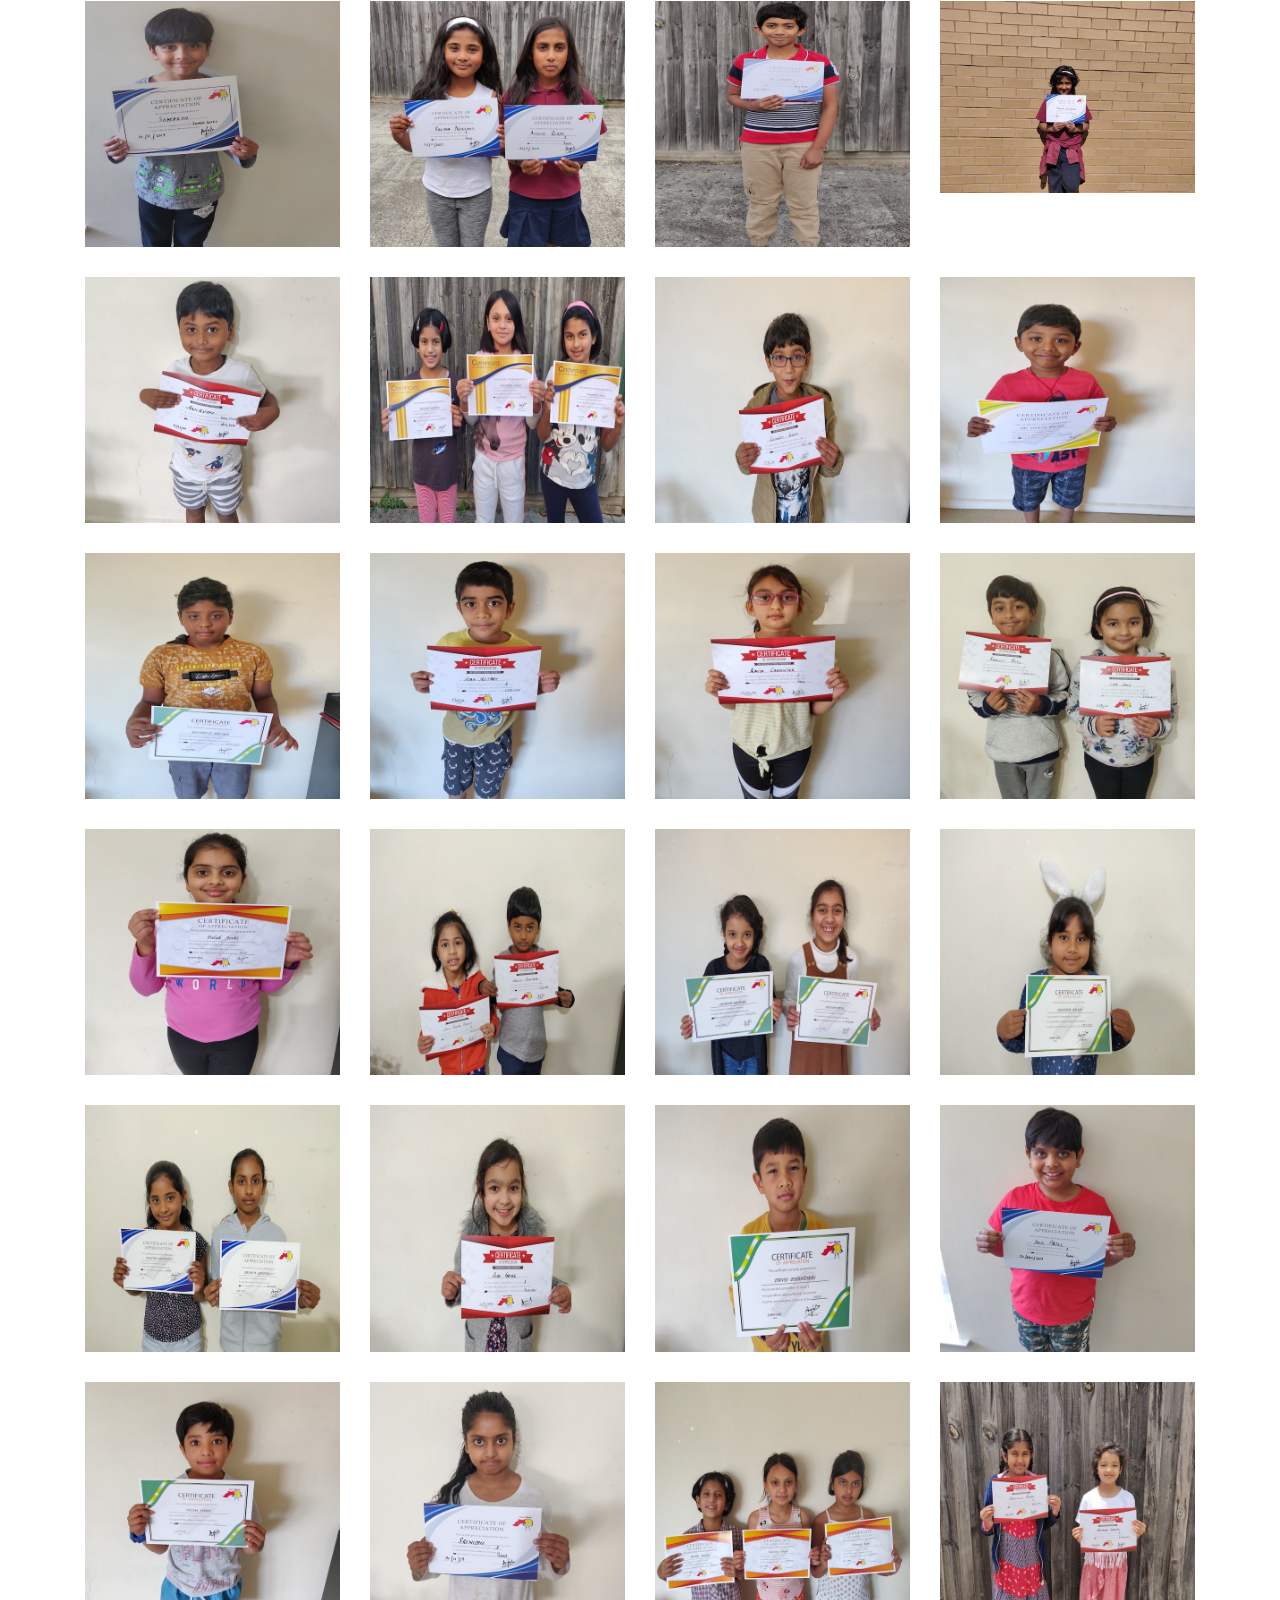
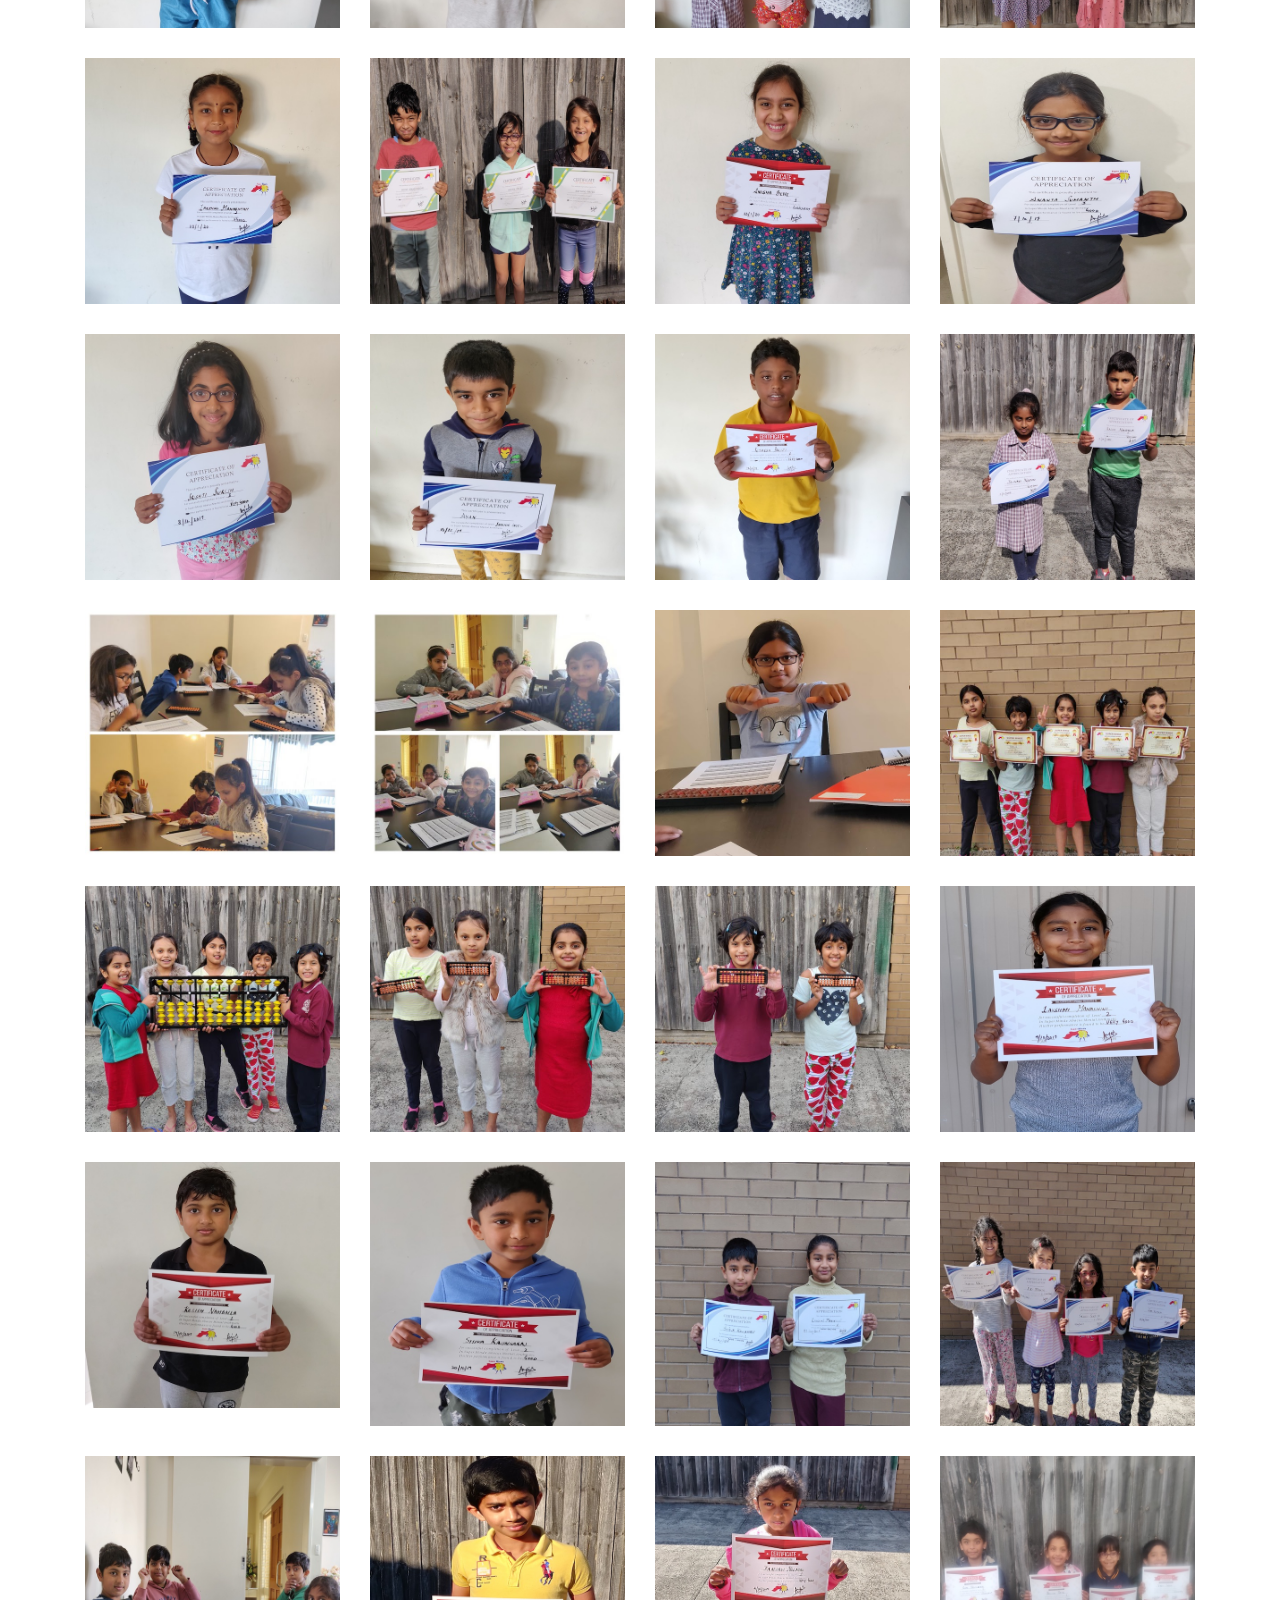
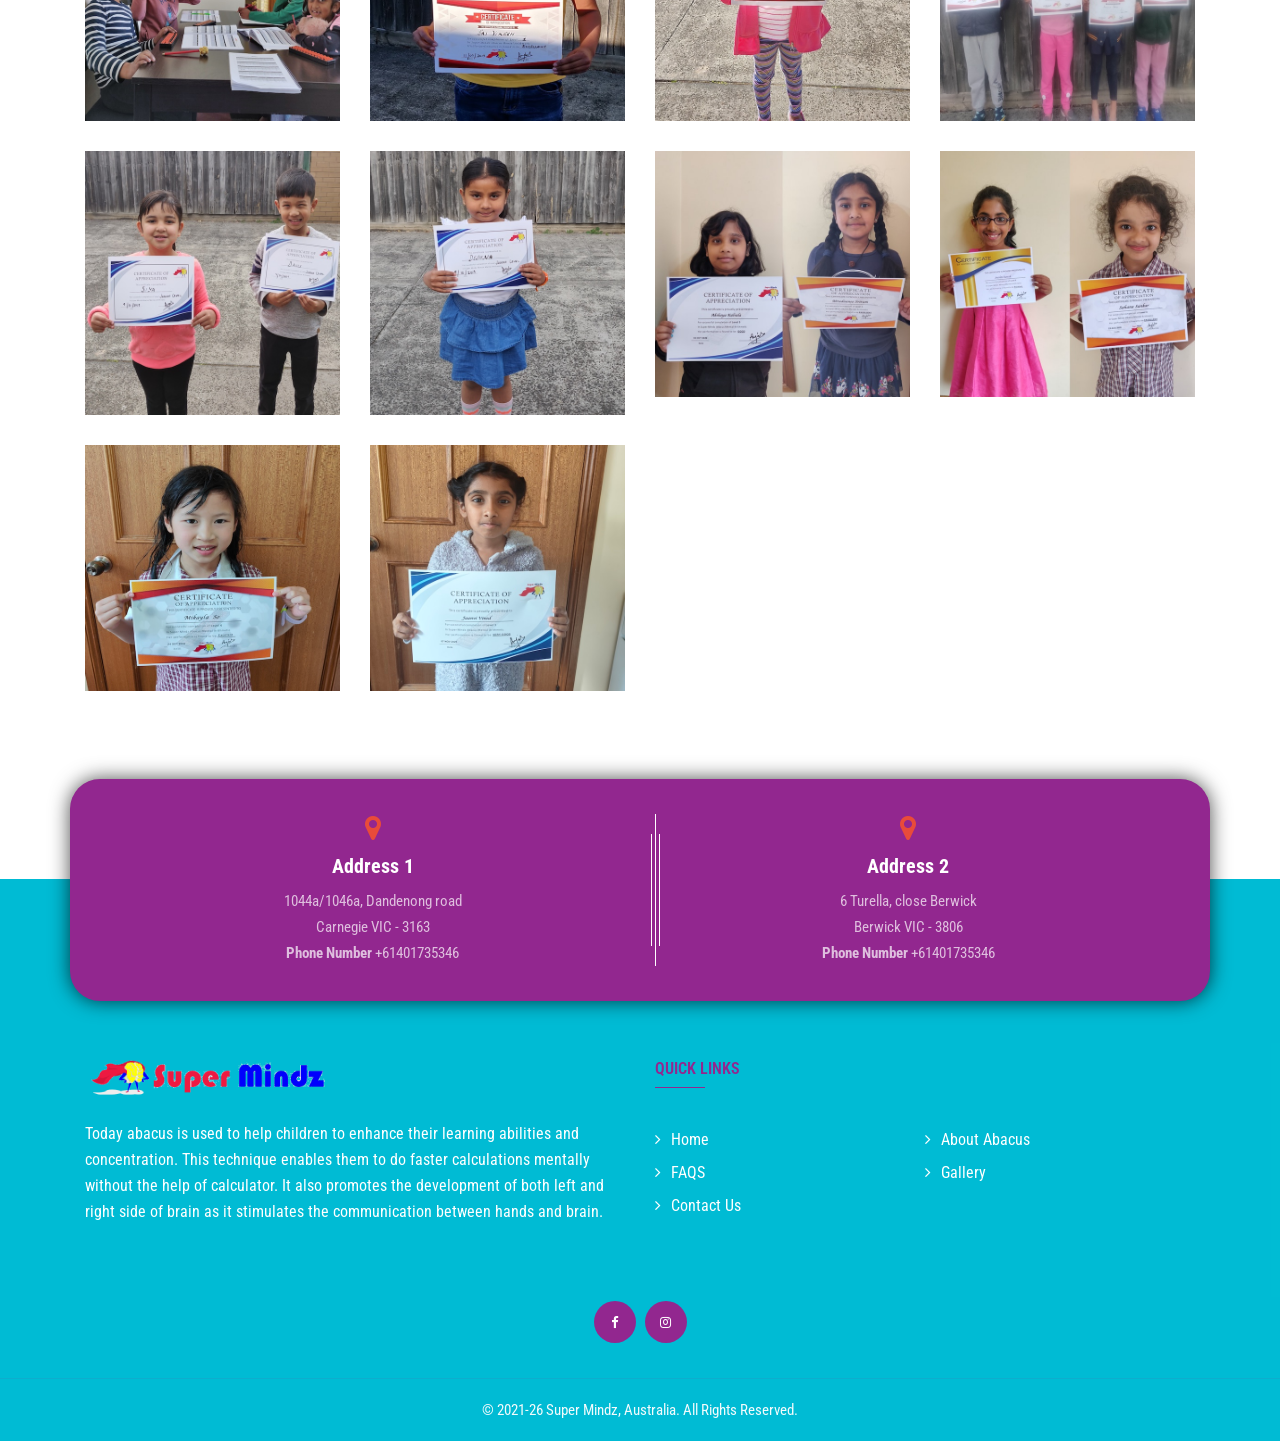
<file: gallery.html>
<!DOCTYPE html>
<html lang="en">
  <head>
    <title>Super Midz Abacus Gallery - Super Mindz Abacus Classes | Super Mindz</title>
    <meta name="description" content="Super Mindz Abacus Classes mission is to remain focussed on the learning style of each and every student and empower them to reach their highest potential">
    
        <!-- meta tag -->
        <meta charset="utf-8">
        <!-- responsive tag -->
        <meta http-equiv="x-ua-compatible" content="ie=edge">
        <meta name="viewport" content="width=device-width, initial-scale=1">
        <!-- favicon -->
        <link rel="apple-touch-icon" href="apple-touch-icon.png">
        <link rel="shortcut icon" type="image/x-icon" href="images/fav5.png">
        <!-- bootstrap v4 css -->
        <link rel="stylesheet" type="text/css" href="css/bootstrap.min.css">
        <!-- font-awesome css -->
        <link rel="stylesheet" type="text/css" href="https://stackpath.bootstrapcdn.com/font-awesome/4.7.0/css/font-awesome.min.css">
        <!-- animate css -->
        <link rel="stylesheet" type="text/css" href="css/animate.css">
        <!-- owl.carousel css -->
        <link rel="stylesheet" type="text/css" href="css/owl.carousel.css">
        <!-- magnific popup css -->
        <link rel="stylesheet" type="text/css" href="css/magnific-popup.css">
		<!-- flaticon css  -->
        <link rel="stylesheet" type="text/css" href="fonts/flaticon.css">
		<!-- flaticon2 css  -->
        <link rel="stylesheet" type="text/css" href="fonts/fonts2/flaticon.css">
        <!-- rsmenu CSS -->
        <link rel="stylesheet" type="text/css" href="css/rsmenu-main.css">
        <!-- rsmenu transitions CSS -->
        <link rel="stylesheet" type="text/css" href="css/rsmenu-transitions.css">
        <!-- style css -->
        <link rel="stylesheet" type="text/css" href="css/style.css?ver=5">
        <!-- responsive css -->
        <link rel="stylesheet" type="text/css" href="css/responsive.css?ver=1">
        <!--[if lt IE 9]>
            <script src="https://oss.maxcdn.com/html5shiv/3.7.2/html5shiv.min.js"></script>
            <script src="https://oss.maxcdn.com/respond/1.4.2/respond.min.js"></script>
        <![endif]-->
        <!-- Global site tag (gtag.js) - Google Analytics -->
        <script async src="https://www.googletagmanager.com/gtag/js?id=UA-57188873-3"></script>
        <script>
         window.dataLayer = window.dataLayer || [];
        function gtag(){dataLayer.push(arguments);}
        gtag('js', new Date());

        gtag('config', 'UA-57188873-3');
        </script>
  </head>
    <body class="home5">

        <!--Full width header Start-->
        <div class="full-width-header">
    			<!-- Toolbar Start -->
    			<div class="rs-toolbar">
				<div class="container">
					<div class="row">
						<div class="col-lg-6 col-md-12">
							<div class="rs-toolbar-left">
								<div class="welcome-message">
									<i class="glyph-icon flaticon-placeholder"></i>
                                    <span>Super Mindz Australia</span>
								</div>
								
							</div>
						</div>
						<div class="col-md-6">
							<div class="rs-toolbar-right rs-toolbar-left">
								<div class="welcome-message">
									<i class="glyph-icon flaticon-phone-call"></i>
                                    <span><a href="tel:61401735346">+61401735346</a></span>
								</div>
								<!--<div class="welcome-message">
									<i class="glyph-icon flaticon-email"></i>
                                    <span><a href="mailto:info@domain.com">info@supermindz.com</a></span>
								</div>
								-->
								
							</div>
						</div>
					</div>
				</div>
			</div>
    			<!-- Toolbar End -->

    			<!--Header Start-->
    			<header id="rs-header" class="rs-header">
				<!-- Menu Start -->
				<div class="menu-area menu-sticky">
					<div class="container">
				        <div class="row">
                            <div class="col-lg-4 col-md-12">
                                <div class="logo-area">
                                    <a href="index.html"><img src="images/logo.png" alt="logo"></a>
                                </div>
                            </div>
                            <div class="col-lg-8 col-md-12">
                                <div class="main-menu">

                                    <a class="rs-menu-toggle"><i class="fa fa-bars"></i>Menu</a>
                                    <nav class="rs-menu">
                                        <ul class="nav-menu">
                                            <!-- Home -->
                                            <li>
                                                 <a href="index.html" class="home">Home</a>

                                            </li>
                                            <!-- End Home -->

                                            <!--About Menu Start-->
                                            <li><a href="about-abacus.html">About Abacus</a></li>
                                            <!--About Menu End-->

                                            <li> <a href="faq.html">FAQs</a></li>

                                            <!--End Icons -->


                                            <li> <a href="gallery.html">Gallery</a></li>

                                            <!--Contact Menu Start-->
                                            <li> <a href="contact.html">Contact Us</a></li>
                                            <!--Contact Menu End-->
                                        </ul>
                                    </nav>
                                    <div class="apply-box">
                                        <a href="contact.html#call" class="apply-btn">ENROLL NOW</a>
                                    </div>
                            </div>
                        </div>
						</div>
					</div>
				</div>
				<!-- Menu End -->
			</header>
    			<!--Header End-->

    		</div>
        <!--Full width header End-->

		<!-- Breadcrumbs Start -->
		<div class="rs-breadcrumbs bgblue">
		    <div class="breadcrumbs-inner">
		        <div class="container">
		            <div class="row">
		                <div class="col-md-12 text-center">
		                    <h1 class="page-title">OUR GALLERY</h1>
		                    <ul>
		                        <li>
		                            <a class="active" href="index.html">Home</a>
		                        </li>
		                        <li>Gallery</li>
		                    </ul>
		                </div>
		            </div>
		        </div>
		    </div>
		</div>
		<!-- Breadcrumbs End -->

		<!-- Gallery Start -->
        <div class="rs-gallery-4 rs-gallery sec-spacer">
            <div class="container">
                
                <!--Row 11 -->
                
                <div class="row">
            		<div class="col-lg-3 col-md-6">
            			<div class="gallery-item">
            			    <img src="images/gallery/supermindz-abacus-classes-gallery-91-small.jpg" alt="Super Mindz Abacus Classes Gallery Image new 1" />
            			    <div class="gallery-desc">
            					<a class="image-popup" href="images/gallery/large/supermindz-abacus-classes-gallery-91.jpg">
            						<i class="fa fa-search"></i>
            					</a>
            			    </div>
            			</div>
            		</div>
            		<div class="col-lg-3 col-md-6">
            			<div class="gallery-item">
            			    <img src="images/gallery/supermindz-abacus-classes-gallery-82-small.jpg" alt="Gallery Image" />
            			    <div class="gallery-desc">
            					<a class="image-popup" href="images/gallery/large/supermindz-abacus-classes-gallery-92.jpg" title="Image">
            						<i class="fa fa-search"></i>
            					</a>
            			    </div>
            			</div>
            		</div>
            		<div class="col-lg-3 col-md-6">
            			<div class="gallery-item">
            			    <img src="images/gallery/supermindz-abacus-classes-gallery-93-small.jpg" alt="Gallery Image" />
            			    <div class="gallery-desc">
            					<a class="image-popup" href="images/gallery/large/supermindz-abacus-classes-gallery-93.jpg" title="Image">
            						<i class="fa fa-search"></i>
            					</a>
            			    </div>
            			</div>
            		</div>
            		<div class="col-lg-3 col-md-6">
            			<div class="gallery-item">
            			    <img src="images/gallery/supermindz-abacus-classes-gallery-94-small.jpg" alt="Gallery Image" />
            			    <div class="gallery-desc">
            					<a class="image-popup" href="images/gallery/large/supermindz-abacus-classes-gallery-94.jpg" title="Image">
            						<i class="fa fa-search"></i>
            					</a>
            			    </div>
            			</div>
            		</div>
            		
                </div>
                
                
                <div class="row">
            		<div class="col-lg-3 col-md-6">
            			<div class="gallery-item">
            			    <img src="images/gallery/supermindz-abacus-classes-gallery-95-small.jpg" alt="Super Mindz Abacus Classes Gallery Image new 1" />
            			    <div class="gallery-desc">
            					<a class="image-popup" href="images/gallery/large/supermindz-abacus-classes-gallery-95.jpg">
            						<i class="fa fa-search"></i>
            					</a>
            			    </div>
            			</div>
            		</div>
            		<div class="col-lg-3 col-md-6">
            			<div class="gallery-item">
            			    <img src="images/gallery/supermindz-abacus-classes-gallery-80-small.jpg" alt="Gallery Image" />
            			    <div class="gallery-desc">
            					<a class="image-popup" href="images/gallery/supermindz-abacus-classes-gallery-80.jpg" title="Image">
            						<i class="fa fa-search"></i>
            					</a>
            			    </div>
            			</div>
            		</div>
            		<div class="col-lg-3 col-md-6">
            			<div class="gallery-item">
            			    <img src="images/gallery/supermindz-abacus-classes-gallery-79-small.jpg" alt="Gallery Image" />
            			    <div class="gallery-desc">
            					<a class="image-popup" href="images/gallery/supermindz-abacus-classes-gallery-79.jpg" title="Image">
            						<i class="fa fa-search"></i>
            					</a>
            			    </div>
            			</div>
            		</div>
            		<div class="col-lg-3 col-md-6">
            			<div class="gallery-item">
            			    <img src="images/gallery/supermindz-abacus-classes-gallery-78-small.jpg" alt="Gallery Image" />
            			    <div class="gallery-desc">
            					<a class="image-popup" href="images/gallery/supermindz-abacus-classes-gallery-78.jpg" title="Image">
            						<i class="fa fa-search"></i>
            					</a>
            			    </div>
            			</div>
            		</div>
                </div>
                
                <!--Row New New 2 -->
                
                <div class="row">
            		<div class="col-lg-3 col-md-6">
            			<div class="gallery-item">
            			    <img src="images/gallery/supermindz-abacus-classes-gallery-77-small.jpg" alt="Super Mindz Abacus Classes Gallery Image new 1" />
            			    <div class="gallery-desc">
            					<a class="image-popup" href="images/gallery/supermindz-abacus-classes-gallery-77.jpg">
            						<i class="fa fa-search"></i>
            					</a>
            			    </div>
            			</div>
            		</div>
            		<div class="col-lg-3 col-md-6">
            			<div class="gallery-item">
            			    <img src="images/gallery/supermindz-abacus-classes-gallery-76-small.jpg" alt="Gallery Image" />
            			    <div class="gallery-desc">
            					<a class="image-popup" href="images/gallery/supermindz-abacus-classes-gallery-76.jpg" title="Image">
            						<i class="fa fa-search"></i>
            					</a>
            			    </div>
            			</div>
            		</div>
            		<div class="col-lg-3 col-md-6">
            			<div class="gallery-item">
            			    <img src="images/gallery/supermindz-abacus-classes-gallery-75-small.jpg" alt="Gallery Image" />
            			    <div class="gallery-desc">
            					<a class="image-popup" href="images/gallery/supermindz-abacus-classes-gallery-75.jpg" title="Image">
            						<i class="fa fa-search"></i>
            					</a>
            			    </div>
            			</div>
            		</div>
            		<div class="col-lg-3 col-md-6">
            			<div class="gallery-item">
            			    <img src="images/gallery/supermindz-abacus-classes-gallery-74-small.jpg" alt="Gallery Image" />
            			    <div class="gallery-desc">
            					<a class="image-popup" href="images/gallery/supermindz-abacus-classes-gallery-74.jpg" title="Image">
            						<i class="fa fa-search"></i>
            					</a>
            			    </div>
            			</div>
            		</div>
                </div>
                
                <!--Row New 1 -->
                
                <div class="row">
            		<div class="col-lg-3 col-md-6">
            			<div class="gallery-item">
            			    <img src="images/gallery/supermindz-abacus-classes-gallery-51-small.jpg" alt="Super Mindz Abacus Classes Gallery Image new 1" />
            			    <div class="gallery-desc">
            					<a class="image-popup" href="images/gallery/supermindz-abacus-classes-gallery-51.jpg">
            						<i class="fa fa-search"></i>
            					</a>
            			    </div>
            			</div>
            		</div>
            		<div class="col-lg-3 col-md-6">
            			<div class="gallery-item">
            			    <img src="images/gallery/supermindz-abacus-classes-gallery-52-small.jpg" alt="Gallery Image" />
            			    <div class="gallery-desc">
            					<a class="image-popup" href="images/gallery/supermindz-abacus-classes-gallery-52.jpg" title="Image">
            						<i class="fa fa-search"></i>
            					</a>
            			    </div>
            			</div>
            		</div>
            		<div class="col-lg-3 col-md-6">
            			<div class="gallery-item">
            			    <img src="images/gallery/supermindz-abacus-classes-gallery-53-small.jpg" alt="Gallery Image" />
            			    <div class="gallery-desc">
            					<a class="image-popup" href="images/gallery/supermindz-abacus-classes-gallery-53.jpg" title="Image">
            						<i class="fa fa-search"></i>
            					</a>
            			    </div>
            			</div>
            		</div>
            		<div class="col-lg-3 col-md-6">
            			<div class="gallery-item">
            			    <img src="images/gallery/supermindz-abacus-classes-gallery-54-small.jpg" alt="Gallery Image" />
            			    <div class="gallery-desc">
            					<a class="image-popup" href="images/gallery/supermindz-abacus-classes-gallery-54.jpg" title="Image">
            						<i class="fa fa-search"></i>
            					</a>
            			    </div>
            			</div>
            		</div>
                </div>
                
                <!--Row New 2 -->
                
                <div class="row">
            		<div class="col-lg-3 col-md-6">
            			<div class="gallery-item">
            			    <img src="images/gallery/supermindz-abacus-classes-gallery-55-small.jpg" alt="Super Mindz Abacus Classes Gallery Image new 1" />
            			    <div class="gallery-desc">
            					<a class="image-popup" href="images/gallery/supermindz-abacus-classes-gallery-55.jpg">
            						<i class="fa fa-search"></i>
            					</a>
            			    </div>
            			</div>
            		</div>
            		<div class="col-lg-3 col-md-6">
            			<div class="gallery-item">
            			    <img src="images/gallery/supermindz-abacus-classes-gallery-56-small.jpg" alt="Gallery Image" />
            			    <div class="gallery-desc">
            					<a class="image-popup" href="images/gallery/supermindz-abacus-classes-gallery-56.jpg" title="Image">
            						<i class="fa fa-search"></i>
            					</a>
            			    </div>
            			</div>
            		</div>
            		<div class="col-lg-3 col-md-6">
            			<div class="gallery-item">
            			    <img src="images/gallery/supermindz-abacus-classes-gallery-57-small.jpg" alt="Gallery Image" />
            			    <div class="gallery-desc">
            					<a class="image-popup" href="images/gallery/supermindz-abacus-classes-gallery-57.jpg" title="Image">
            						<i class="fa fa-search"></i>
            					</a>
            			    </div>
            			</div>
            		</div>
            		<div class="col-lg-3 col-md-6">
            			<div class="gallery-item">
            			    <img src="images/gallery/supermindz-abacus-classes-gallery-58-small.jpg" alt="Gallery Image" />
            			    <div class="gallery-desc">
            					<a class="image-popup" href="images/gallery/supermindz-abacus-classes-gallery-58.jpg" title="Image">
            						<i class="fa fa-search"></i>
            					</a>
            			    </div>
            			</div>
            		</div>
                </div>
                
                <!--Row New 3 -->
                
                <div class="row">
            		<div class="col-lg-3 col-md-6">
            			<div class="gallery-item">
            			    <img src="images/gallery/supermindz-abacus-classes-gallery-59-small.jpg" alt="Super Mindz Abacus Classes Gallery Image new 1" />
            			    <div class="gallery-desc">
            					<a class="image-popup" href="images/gallery/supermindz-abacus-classes-gallery-59.jpg">
            						<i class="fa fa-search"></i>
            					</a>
            			    </div>
            			</div>
            		</div>
            		<div class="col-lg-3 col-md-6">
            			<div class="gallery-item">
            			    <img src="images/gallery/supermindz-abacus-classes-gallery-60-small.jpg" alt="Gallery Image" />
            			    <div class="gallery-desc">
            					<a class="image-popup" href="images/gallery/supermindz-abacus-classes-gallery-60.jpg" title="Image">
            						<i class="fa fa-search"></i>
            					</a>
            			    </div>
            			</div>
            		</div>
            		<div class="col-lg-3 col-md-6">
            			<div class="gallery-item">
            			    <img src="images/gallery/supermindz-abacus-classes-gallery-61-small.jpg" alt="Gallery Image" />
            			    <div class="gallery-desc">
            					<a class="image-popup" href="images/gallery/supermindz-abacus-classes-gallery-61.jpg" title="Image">
            						<i class="fa fa-search"></i>
            					</a>
            			    </div>
            			</div>
            		</div>
            		<div class="col-lg-3 col-md-6">
            			<div class="gallery-item">
            			    <img src="images/gallery/supermindz-abacus-classes-gallery-62-small.jpg" alt="Gallery Image" />
            			    <div class="gallery-desc">
            					<a class="image-popup" href="images/gallery/supermindz-abacus-classes-gallery-62.jpg" title="Image">
            						<i class="fa fa-search"></i>
            					</a>
            			    </div>
            			</div>
            		</div>
                </div>
                
                <!--Row New 4 -->
                
                <div class="row">
            		<div class="col-lg-3 col-md-6">
            			<div class="gallery-item">
            			    <img src="images/gallery/supermindz-abacus-classes-gallery-63-small.jpg" alt="Super Mindz Abacus Classes Gallery Image new 1" />
            			    <div class="gallery-desc">
            					<a class="image-popup" href="images/gallery/supermindz-abacus-classes-gallery-63.jpg">
            						<i class="fa fa-search"></i>
            					</a>
            			    </div>
            			</div>
            		</div>
            		<div class="col-lg-3 col-md-6">
            			<div class="gallery-item">
            			    <img src="images/gallery/supermindz-abacus-classes-gallery-64-small.jpg" alt="Gallery Image" />
            			    <div class="gallery-desc">
            					<a class="image-popup" href="images/gallery/supermindz-abacus-classes-gallery-64.jpg" title="Image">
            						<i class="fa fa-search"></i>
            					</a>
            			    </div>
            			</div>
            		</div>
            		<div class="col-lg-3 col-md-6">
            			<div class="gallery-item">
            			    <img src="images/gallery/supermindz-abacus-classes-gallery-65-small.jpg" alt="Gallery Image" />
            			    <div class="gallery-desc">
            					<a class="image-popup" href="images/gallery/supermindz-abacus-classes-gallery-65.jpg" title="Image">
            						<i class="fa fa-search"></i>
            					</a>
            			    </div>
            			</div>
            		</div>
            		<div class="col-lg-3 col-md-6">
            			<div class="gallery-item">
            			    <img src="images/gallery/supermindz-abacus-classes-gallery-66-small.jpg" alt="Gallery Image" />
            			    <div class="gallery-desc">
            					<a class="image-popup" href="images/gallery/supermindz-abacus-classes-gallery-66.jpg" title="Image">
            						<i class="fa fa-search"></i>
            					</a>
            			    </div>
            			</div>
            		</div>
                </div>
                
                <!--Row New 5 -->
                
                <div class="row">
            		<div class="col-lg-3 col-md-6">
            			<div class="gallery-item">
            			    <img src="images/gallery/supermindz-abacus-classes-gallery-67-small.jpg" alt="Super Mindz Abacus Classes Gallery Image new 1" />
            			    <div class="gallery-desc">
            					<a class="image-popup" href="images/gallery/supermindz-abacus-classes-gallery-67.jpg">
            						<i class="fa fa-search"></i>
            					</a>
            			    </div>
            			</div>
            		</div>
            		<div class="col-lg-3 col-md-6">
            			<div class="gallery-item">
            			    <img src="images/gallery/supermindz-abacus-classes-gallery-68-small.jpg" alt="Gallery Image" />
            			    <div class="gallery-desc">
            					<a class="image-popup" href="images/gallery/supermindz-abacus-classes-gallery-68.jpg" title="Image">
            						<i class="fa fa-search"></i>
            					</a>
            			    </div>
            			</div>
            		</div>
            		<div class="col-lg-3 col-md-6">
            			<div class="gallery-item">
            			    <img src="images/gallery/supermindz-abacus-classes-gallery-69-small.jpg" alt="Gallery Image" />
            			    <div class="gallery-desc">
            					<a class="image-popup" href="images/gallery/supermindz-abacus-classes-gallery-69.jpg" title="Image">
            						<i class="fa fa-search"></i>
            					</a>
            			    </div>
            			</div>
            		</div>
            		<div class="col-lg-3 col-md-6">
            			<div class="gallery-item">
            			    <img src="images/gallery/supermindz-abacus-classes-gallery-70-small.jpg" alt="Gallery Image" />
            			    <div class="gallery-desc">
            					<a class="image-popup" href="images/gallery/supermindz-abacus-classes-gallery-70.jpg" title="Image">
            						<i class="fa fa-search"></i>
            					</a>
            			    </div>
            			</div>
            		</div>
                </div>
                
                <!--Row New 6 -->
                
                <div class="row">
            		<div class="col-lg-3 col-md-6">
            			<div class="gallery-item">
            			    <img src="images/gallery/supermindz-abacus-classes-gallery-71-small.jpg" alt="Super Mindz Abacus Classes Gallery Image new 1" />
            			    <div class="gallery-desc">
            					<a class="image-popup" href="images/gallery/supermindz-abacus-classes-gallery-71.jpg">
            						<i class="fa fa-search"></i>
            					</a>
            			    </div>
            			</div>
            		</div>
            		<div class="col-lg-3 col-md-6">
            			<div class="gallery-item">
            			    <img src="images/gallery/supermindz-abacus-classes-gallery-72-small.jpg" alt="Gallery Image" />
            			    <div class="gallery-desc">
            					<a class="image-popup" href="images/gallery/supermindz-abacus-classes-gallery-72.jpg" title="Image">
            						<i class="fa fa-search"></i>
            					</a>
            			    </div>
            			</div>
            		</div>
            		<div class="col-lg-3 col-md-6">
            			<div class="gallery-item">
            			    <img src="images/gallery/supermindz-abacus-classes-gallery-73-small.jpg" alt="Gallery Image" />
            			    <div class="gallery-desc">
            					<a class="image-popup" href="images/gallery/supermindz-abacus-classes-gallery-73.jpg" title="Image">
            						<i class="fa fa-search"></i>
            					</a>
            			    </div>
            			</div>
            		</div>
            		<div class="col-lg-3 col-md-6">
            			<div class="gallery-item">
            			    <img src="images/gallery/supermindz-abacus-classes-gallery-34-small.jpg" alt="Supermindz abacus photo gallery" />
            			    <div class="gallery-desc">
            					<!-- <h3>Photo Title Here</h3>            					 -->
            					<a class="image-popup" href="images/gallery/supermindz-abacus-classes-gallery-34.jpg" title="Image">
            						<i class="fa fa-search"></i>
            					</a>
            			    </div>
            			</div>
            		 </div>
                </div>
                
                <!-- New Row 1 -->
                
                <div class="row">
            		<div class="col-lg-3 col-md-6">
            			<div class="gallery-item">
            			    <img src="images/gallery/supermindz-abacus-classes-gallery-22-small.jpg" alt="Super Mindz Abacus Classes Gallery Image new 1" />
            			    <div class="gallery-desc">
            					<a class="image-popup" href="images/gallery/supermindz-abacus-classes-gallery-22.jpg">
            						<i class="fa fa-search"></i>
            					</a>
            			    </div>
            			</div>
            		</div>
            		<div class="col-lg-3 col-md-6">
            			<div class="gallery-item">
            			    <img src="images/gallery/supermindz-abacus-classes-gallery-23-small.jpg" alt="Gallery Image" />
            			    <div class="gallery-desc">
            					<a class="image-popup" href="images/gallery/supermindz-abacus-classes-gallery-223.jpg" title="Image">
            						<i class="fa fa-search"></i>
            					</a>
            			    </div>
            			</div>
            		</div>
            		<div class="col-lg-3 col-md-6">
            			<div class="gallery-item">
            			    <img src="images/gallery/supermindz-abacus-classes-gallery-24-small.jpg" alt="Gallery Image" />
            			    <div class="gallery-desc">
            					<a class="image-popup" href="images/gallery/supermindz-abacus-classes-gallery-24.jpg" title="Image">
            						<i class="fa fa-search"></i>
            					</a>
            			    </div>
            			</div>
            		</div>
            		<div class="col-lg-3 col-md-6">
            			<div class="gallery-item">
            			    <img src="images/gallery/supermindz-abacus-classes-gallery-25-small.jpg" alt="Gallery Image" />
            			    <div class="gallery-desc">
            					<a class="image-popup" href="images/gallery/supermindz-abacus-classes-gallery-25.jpg" title="Image">
            						<i class="fa fa-search"></i>
            					</a>
            			    </div>
            			</div>
            		</div>
                </div>
                
                <!-- New Row 2 -->
                
                <div class="row">
            		<div class="col-lg-3 col-md-6">
            			<div class="gallery-item">
            			    <img src="images/gallery/supermindz-abacus-classes-gallery-26-small.jpg" alt="Super Mindz Abacus Classes Gallery Image new 1" />
            			    <div class="gallery-desc">
            					<!-- <h3>Photo Title Here</h3> -->
            					<a class="image-popup" href="images/gallery/supermindz-abacus-classes-gallery-26.jpg">
            						<i class="fa fa-search"></i>
            					</a>
            			    </div>
            			</div>
            		</div>
            		<div class="col-lg-3 col-md-6">
            			<div class="gallery-item">
            			    <img src="images/gallery/supermindz-abacus-classes-gallery-27-small.jpg" alt="Gallery Image" />
            			    <div class="gallery-desc">
            					<!-- <h3>Photo Title Here</h3> -->

            					<a class="image-popup" href="images/gallery/supermindz-abacus-classes-gallery-27.jpg" title="Image">
            						<i class="fa fa-search"></i>
            					</a>
            			    </div>
            			</div>
            		</div>
            		<div class="col-lg-3 col-md-6">
            			<div class="gallery-item">
            			    <img src="images/gallery/supermindz-abacus-classes-gallery-28-small.jpg" alt="Gallery Image" />
            			    <div class="gallery-desc">
            					<!-- <h3>Photo Title Here</h3> -->

            					<a class="image-popup" href="images/gallery/supermindz-abacus-classes-gallery-28.jpg" title="Image">
            						<i class="fa fa-search"></i>
            					</a>
            			    </div>
            			</div>
            		</div>
            		<div class="col-lg-3 col-md-6">
            			<div class="gallery-item">
            			    <img src="images/gallery/supermindz-abacus-classes-gallery-29-small.jpg" alt="Gallery Image" />
            			    <div class="gallery-desc">
            					<!-- <h3>Photo Title Here</h3>            					 -->
            					<a class="image-popup" href="images/gallery/supermindz-abacus-classes-gallery-29.jpg" title="Image">
            						<i class="fa fa-search"></i>
            					</a>
            			    </div>
            			</div>
            		</div>
                </div>
                
                <!-- New Row 3 -->
                
                <div class="row">
            		<div class="col-lg-3 col-md-6">
            			<div class="gallery-item">
            			    <img src="images/gallery/supermindz-abacus-classes-gallery-30-small.jpg" alt="Super Mindz Abacus Classes Gallery Image new 1" />
            			    <div class="gallery-desc">
            					<!-- <h3>Photo Title Here</h3> -->
            					<a class="image-popup" href="images/gallery/supermindz-abacus-classes-gallery-30.jpg">
            						<i class="fa fa-search"></i>
            					</a>
            			    </div>
            			</div>
            		</div>
            		<div class="col-lg-3 col-md-6">
            			<div class="gallery-item">
            			    <img src="images/gallery/supermindz-abacus-classes-gallery-31-small.jpg" alt="Gallery Image" />
            			    <div class="gallery-desc">
            					<!-- <h3>Photo Title Here</h3> -->

            					<a class="image-popup" href="images/gallery/supermindz-abacus-classes-gallery-31.jpg" title="Image">
            						<i class="fa fa-search"></i>
            					</a>
            			    </div>
            			</div>
            		</div>
            		<div class="col-lg-3 col-md-6">
            			<div class="gallery-item">
            			    <img src="images/gallery/supermindz-abacus-classes-gallery-32-small.jpg" alt="Gallery Image" />
            			    <div class="gallery-desc">
            					<!-- <h3>Photo Title Here</h3> -->

            					<a class="image-popup" href="images/gallery/supermindz-abacus-classes-gallery-32.jpg" title="Image">
            						<i class="fa fa-search"></i>
            					</a>
            			    </div>
            			</div>
            		</div>
            		<div class="col-lg-3 col-md-6">
            			<div class="gallery-item">
            			    <img src="images/gallery/supermindz-abacus-classes-gallery-33-small.jpg" alt="Gallery Image" />
            			    <div class="gallery-desc">
            					<!-- <h3>Photo Title Here</h3>            					 -->
            					<a class="image-popup" href="images/gallery/supermindz-abacus-classes-gallery-33.jpg" title="Image">
            						<i class="fa fa-search"></i>
            					</a>
            			    </div>
            			</div>
            		</div>
                </div>
                
                <!-- End Row  -->

            	<div class="row">
            		<div class="col-lg-3 col-md-6">
            			<div class="gallery-item">
            			    <img src="images/gallery/supermindz-abacus-classes-gallery-1-small.jpg" alt="Super Mindz Abacus Classes Gallery Image 1" />
            			    <div class="gallery-desc">
            					<!-- <h3>Photo Title Here</h3> -->
            					<a class="image-popup" href="images/gallery/supermindz-abacus-classes-gallery-1.jpg">
            						<i class="fa fa-search"></i>
            					</a>
            			    </div>
            			</div>
            		</div>
            		<div class="col-lg-3 col-md-6">
            			<div class="gallery-item">
            			    <img src="images/gallery/supermindz-abacus-classes-gallery-2-small.jpg" alt="Gallery Image" />
            			    <div class="gallery-desc">
            					<!-- <h3>Photo Title Here</h3> -->

            					<a class="image-popup" href="images/gallery/supermindz-abacus-classes-gallery-2.jpg" title="Image">
            						<i class="fa fa-search"></i>
            					</a>
            			    </div>
            			</div>
            		</div>
            		<div class="col-lg-3 col-md-6">
            			<div class="gallery-item">
            			    <img src="images/gallery/supermindz-abacus-classes-gallery-3-small.jpg" alt="Gallery Image" />
            			    <div class="gallery-desc">
            					<!-- <h3>Photo Title Here</h3> -->

            					<a class="image-popup" href="images/gallery/supermindz-abacus-classes-gallery-3.jpg" title="Image">
            						<i class="fa fa-search"></i>
            					</a>
            			    </div>
            			</div>
            		</div>
            		<div class="col-lg-3 col-md-6">
            			<div class="gallery-item">
            			    <img src="images/gallery/supermindz-abacus-classes-gallery-4-small.jpg" alt="Gallery Image" />
            			    <div class="gallery-desc">
            					<!-- <h3>Photo Title Here</h3>            					 -->
            					<a class="image-popup" href="images/gallery/supermindz-abacus-classes-gallery-4.jpg" title="Image">
            						<i class="fa fa-search"></i>
            					</a>
            			    </div>
            			</div>
            		</div>
                </div>
                <div class="row">
            		<div class="col-lg-3 col-md-6">
            			<div class="gallery-item">
            			    <img src="images/gallery/supermindz-abacus-classes-gallery-5-small.jpg" alt="Gallery Image" />
            			    <div class="gallery-desc">
            					<!-- <h3>Photo Title Here</h3>            					 -->
            					<a class="image-popup" href="images/gallery/supermindz-abacus-classes-gallery-5.jpg" title="Image">
            						<i class="fa fa-search"></i>
            					</a>
            			    </div>
            			</div>
            		</div>
            		<div class="col-lg-3 col-md-6">
            			<div class="gallery-item">
            			    <img src="images/gallery/supermindz-abacus-classes-gallery-6-small.jpg" alt="Gallery Image" />
            			    <div class="gallery-desc">
            					<!-- <h3>Photo Title Here</h3>            					 -->
            					<a class="image-popup" href="images/gallery/supermindz-abacus-classes-gallery-6.jpg" title="Image">
            						<i class="fa fa-search"></i>
            					</a>
            			    </div>
            			</div>
            		</div>
            		<div class="col-lg-3 col-md-6">
            			<div class="gallery-item">
            			    <img src="images/gallery/supermindz-abacus-classes-gallery-7-small.jpg" alt="Gallery Image" />
            			    <div class="gallery-desc">
            					<!-- <h3>Photo Title Here</h3>            					 -->
            					<a class="image-popup" href="images/gallery/supermindz-abacus-classes-gallery-7.jpg" title="Image">
            						<i class="fa fa-search"></i>
            					</a>
            			    </div>
            			</div>
            		</div>
            		
            		<div class="col-lg-3 col-md-6">
            			<div class="gallery-item">
            			    <img src="images/gallery/supermindz-abacus-classes-gallery-11-small.jpg" alt="Supermindz abacus photo gallery" />
            			    <div class="gallery-desc">
            					<!-- <h3>Photo Title Here</h3>            					 -->
            					<a class="image-popup" href="images/gallery/supermindz-abacus-classes-gallery-11.jpg" title="Image">
            						<i class="fa fa-search"></i>
            					</a>
            			    </div>
            			</div>
            		</div>
            	</div>
            	<div class="row">
            		<div class="col-lg-3 col-md-6">
            			<div class="gallery-item">
            			    <img src="images/gallery/supermindz-abacus-classes-gallery-12-small.jpg" alt="Supermindz abacus photo gallery" />
            			    <div class="gallery-desc">
            					<!-- <h3>Photo Title Here</h3>            					 -->
            					<a class="image-popup" href="images/gallery/supermindz-abacus-classes-gallery-12.jpg" title="Image">
            						<i class="fa fa-search"></i>
            					</a>
            			    </div>
            			</div>
            		</div>
            		<div class="col-lg-3 col-md-6">
            			<div class="gallery-item">
            			    <img src="images/gallery/supermindz-abacus-classes-gallery-13-small.jpg" alt="Supermindz abacus photo gallery" />
            			    <div class="gallery-desc">
            					<!-- <h3>Photo Title Here</h3>            					 -->
            					<a class="image-popup" href="images/gallery/supermindz-abacus-classes-gallery-13.jpg" title="Image">
            						<i class="fa fa-search"></i>
            					</a>
            			    </div>
            			</div>
            		</div>
            		<div class="col-lg-3 col-md-6">
            			<div class="gallery-item">
            			    <img src="images/gallery/supermindz-abacus-classes-gallery-14-small.jpg" alt="Supermindz abacus photo gallery" />
            			    <div class="gallery-desc">
            					<!-- <h3>Photo Title Here</h3>            					 -->
            					<a class="image-popup" href="images/gallery/supermindz-abacus-classes-gallery-14.jpg" title="Image">
            						<i class="fa fa-search"></i>
            					</a>
            			    </div>
            			</div>
            		</div>
            		<div class="col-lg-3 col-md-6">
            			<div class="gallery-item">
            			    <img src="images/gallery/supermindz-abacus-classes-gallery-15-small.jpg" alt="Supermindz abacus photo gallery" />
            			    <div class="gallery-desc">
            					<!-- <h3>Photo Title Here</h3>            					 -->
            					<a class="image-popup" href="images/gallery/supermindz-abacus-classes-gallery-15.jpg" title="Image">
            						<i class="fa fa-search"></i>
            					</a>
            			    </div>
            			</div>
            		</div>
            	</div>
            	
            	<div class="row">
            		<div class="col-lg-3 col-md-6">
            			<div class="gallery-item">
            			    <img src="images/gallery/supermindz-abacus-classes-gallery-16-small.jpg" alt="Supermindz abacus photo gallery" />
            			    <div class="gallery-desc">
            					<!-- <h3>Photo Title Here</h3>            					 -->
            					<a class="image-popup" href="images/gallery/supermindz-abacus-classes-gallery-16.jpg" title="Image">
            						<i class="fa fa-search"></i>
            					</a>
            			    </div>
            			</div>
            		</div>
            		<div class="col-lg-3 col-md-6">
            			<div class="gallery-item">
            			    <img src="images/gallery/supermindz-abacus-classes-gallery-17-small.jpg" alt="Supermindz abacus photo gallery" />
            			    <div class="gallery-desc">
            					<!-- <h3>Photo Title Here</h3>            					 -->
            					<a class="image-popup" href="images/gallery/supermindz-abacus-classes-gallery-17.jpg" title="Image">
            						<i class="fa fa-search"></i>
            					</a>
            			    </div>
            			</div>
            		</div>
            		<div class="col-lg-3 col-md-6">
            			<div class="gallery-item">
            			    <img src="images/gallery/supermindz-abacus-classes-gallery-18-small.jpg" alt="Supermindz abacus photo gallery" />
            			    <div class="gallery-desc">
            					<!-- <h3>Photo Title Here</h3>            					 -->
            					<a class="image-popup" href="images/gallery/supermindz-abacus-classes-gallery-18.jpg" title="Image">
            						<i class="fa fa-search"></i>
            					</a>
            			    </div>
            			</div>
            		</div>
            		<div class="col-lg-3 col-md-6">
            			<div class="gallery-item">
            			    <img src="images/gallery/supermindz-abacus-classes-gallery-19-small.jpg" alt="Supermindz abacus photo gallery" />
            			    <div class="gallery-desc">
            					<!-- <h3>Photo Title Here</h3>            					 -->
            					<a class="image-popup" href="images/gallery/supermindz-abacus-classes-gallery-19.jpg" title="Image">
            						<i class="fa fa-search"></i>
            					</a>
            			    </div>
            			</div>
            		</div>
            	</div>
            	
            	<div class="row">
            		<div class="col-lg-3 col-md-6">
            			<div class="gallery-item">
            			    <img src="images/gallery/supermindz-abacus-classes-gallery-20-small.jpg" alt="Supermindz abacus photo gallery" />
            			    <div class="gallery-desc">
            					<!-- <h3>Photo Title Here</h3>            					 -->
            					<a class="image-popup" href="images/gallery/supermindz-abacus-classes-gallery-20.jpg" title="Image">
            						<i class="fa fa-search"></i>
            					</a>
            			    </div>
            			</div>
            		</div>
            		<div class="col-lg-3 col-md-6">
            			<div class="gallery-item">
            			    <img src="images/gallery/supermindz-abacus-classes-gallery-21-small.jpg" alt="Supermindz abacus photo gallery" />
            			    <div class="gallery-desc">
            					<!-- <h3>Photo Title Here</h3>            					 -->
            					<a class="image-popup" href="images/gallery/supermindz-abacus-classes-gallery-21.jpg" title="Image">
            						<i class="fa fa-search"></i>
            					</a>
            			    </div>
            			</div>
            		 </div>
            		 <div class="col-lg-3 col-md-6">
            			<div class="gallery-item">
            			    <img src="images/gallery/supermindz-abacus-classes-gallery-82-small.jpg" alt="Supermindz abacus photo gallery" />
            			    <div class="gallery-desc">
            					<!-- <h3>Photo Title Here</h3>            					 -->
            					<a class="image-popup" href="images/gallery/supermindz-abacus-classes-gallery-82.jpg" title="Image">
            						<i class="fa fa-search"></i>
            					</a>
            			    </div>
            			</div>
            		 </div>
            		 
            		 
            		 <div class="col-lg-3 col-md-6">
            			<div class="gallery-item">
            			    <img src="images/gallery/supermindz-abacus-classes-gallery-81-small.jpg" alt="Super Mindz Abacus Classes Gallery Image new 1" />
            			    <div class="gallery-desc">
            					<a class="image-popup" href="images/gallery/large/supermindz-abacus-classes-gallery-81.jpg">
            						<i class="fa fa-search"></i>
            					</a>
            			    </div>
            			</div>
            		</div>
            	</div>
            	
            	
            	<div class="row">
            		 
            		 <div class="col-lg-3 col-md-6">
            			<div class="gallery-item">
            			    <img src="images/gallery/supermindz-abacus-classes-gallery-101-small.jpg" alt="Super Mindz Abacus Classes Gallery Image new 1" />
            			    <div class="gallery-desc">
            					<a class="image-popup" href="images/gallery/large/supermindz-abacus-classes-gallery-101.jpg">
            						<i class="fa fa-search"></i>
            					</a>
            			    </div>
            			</div>
            		</div>
            		
            		<div class="col-lg-3 col-md-6">
            			<div class="gallery-item">
            			    <img src="images/gallery/supermindz-abacus-classes-gallery-102-small.jpg" alt="Super Mindz Abacus Classes Gallery Image new 1" />
            			    <div class="gallery-desc">
            					<a class="image-popup" href="images/gallery/large/supermindz-abacus-classes-gallery-102.jpg">
            						<i class="fa fa-search"></i>
            					</a>
            			    </div>
            			</div>
            		</div>
            		
            	</div>
            </div>
        </div>
            	
            	
                
            

            </div>
        </div>
        <!-- Gallery End -->

        <!-- Footer Start -->

         <!-- Footer Start -->
 <footer id="rs-footer" class="bg8 blue-bg rs-footer">
    <div class="blue-overlay"></div>
    <div class="container">
      <!-- Footer Address -->
      <div>
        <div class="row footer-contact-desc">
          <div class="col-md-6">
            <div class="contact-inner">
              <i class="fa fa-map-marker"></i>
              <h4 class="contact-title">Address 1</h4>
              <p class="contact-desc">
                1044a/1046a, Dandenong road<br>
                Carnegie VIC - 3163
              </p>
              <p class="contact-desc">
                  <b>Phone Number</b>
              +61401735346<br>
              </p>
            </div>
          </div>
          <div class="col-md-6">
            <div class="contact-inner">
              <i class="fa fa-map-marker"></i>
              <h4 class="contact-title">Address 2</h4>
              <p class="contact-desc">
                6 Turella, close Berwick<br>
                Berwick VIC - 3806
              </p>
              <p class="contact-desc">
                  <b>Phone Number</b>
              +61401735346<br>
              </p>
            </div>
          </div>
          
        </div>
      </div>
    </div>
   
			<!-- Footer Top -->
            <div class="footer-top">
                <div class="container">
                    <div class="row">
                        <div class="col-lg-6 col-md-12">
                            <div class="about-widget">
                                <img src="images/logo.png" alt="Footer Logo">
                                <p>
                                    Today abacus is used to help children to enhance their learning abilities and concentration. 
                                    This technique enables them to do faster calculations mentally without the help of calculator. 
                                    It also promotes the development of both left and right side of brain as it stimulates the communication between hands and brain.
                                </p>
                            </div>
                        </div>
                        
                        <div class="col-lg-6 col-md-12">
                            <h5 class="footer-title">QUICK LINKS</h5>
                            <ul class="sitemap-widget">
                                <li class="active"><a href="index.html"><i class="fa fa-angle-right" aria-hidden="true"></i>Home</a></li>
                                <li ><a href="about-abacus.html"><i class="fa fa-angle-right" aria-hidden="true"></i>About Abacus</a></li>
                                <li><a href="faq.html"><i class="fa fa-angle-right" aria-hidden="true"></i>FAQS</a></li>
                                <li><a href="gallery.html"><i class="fa fa-angle-right" aria-hidden="true"></i>Gallery</a></li>
                                <li><a href="contact.html"><i class="fa fa-angle-right" aria-hidden="true"></i>Contact Us</a></li>

                            </ul>
                        </div>

                    </div>
                    <div class="footer-share">
                        <ul>
                            <li><a href="https://www.facebook.com/anjalijain1613/" target="_blank"><i class="fa fa-facebook"></i></a></li>
                            <li><a href="https://www.instagram.com/supermindzabacus/" target="_blank"><i class="fa fa-instagram"></i></a></li>
                        </ul>
                    </div>
                </div>
            </div>

            <!-- Footer Bottom -->
            <div class="footer-bottom">
                <div class="container">
                    <div class="copyright">
                        <p>© 2021-26 <a href="index.html">Super Mindz, Australia</a>. All Rights Reserved.</p>
                    </div>
                </div>
            </div>
        </footer>
        <!-- Footer End -->

        <!-- start scrollUp  -->
        <div id="scrollUp">
            <i class="fa fa-angle-up"></i>
        </div>





        <!-- modernizr js -->
        <script src="js/modernizr-2.8.3.min.js"></script>
        <!-- jquery latest version -->
        <script src="js/jquery.min.js"></script>
        <!-- bootstrap js -->
        <script src="js/bootstrap.min.js"></script>
        <!-- owl.carousel js -->
        <script src="js/owl.carousel.min.js"></script>


        <!-- wow js -->
        <script src="js/wow.min.js"></script>
        <!-- counter top js -->
        <script src="js/waypoints.min.js"></script>
        <script src="js/jquery.counterup.min.js"></script>
        <!-- magnific popup -->
        <script src="js/jquery.magnific-popup.min.js"></script>
        <!-- rsmenu js -->
        <script src="js/rsmenu-main.js"></script>
        <!-- plugins js -->
        <script src="js/plugins.js"></script>
		 <!-- main js -->
        <script src="js/main.js"></script>

    </body>
</html>
</file>
<file: fonts/flaticon.css>
/*
  	Flaticon icon font: Flaticon
  	Creation date: 02/02/2018 08:55
  	*/

@font-face {
  font-family: "Flaticon";
  src: url("./Flaticon.eot");
  src: url("./Flaticon.eot?#iefix") format("embedded-opentype"),
       url("./Flaticon.woff") format("woff"),
       url("./Flaticon.ttf") format("truetype"),
       url("./Flaticon.svg#Flaticon") format("svg");
  font-weight: normal;
  font-style: normal;
}

@media screen and (-webkit-min-device-pixel-ratio:0) {
  @font-face {
    font-family: "Flaticon";
    src: url("./Flaticon.svg#Flaticon") format("svg");
  }
}

[class^="flaticon-"]:before, [class*=" flaticon-"]:before,
[class^="flaticon-"]:after, [class*=" flaticon-"]:after {   
  font-family: Flaticon;
  font-style: normal;
}

.flaticon-tool-2:before { content: "\f100"; }
.flaticon-ribbon:before { content: "\f101"; }
.flaticon-school-1:before { content: "\f102"; }
.flaticon-graduation:before { content: "\f103"; }
.flaticon-school:before { content: "\f104"; }
.flaticon-document:before { content: "\f105"; }
.flaticon-book-1:before { content: "\f106"; }
.flaticon-tool-1:before { content: "\f107"; }
.flaticon-tool:before { content: "\f108"; }
.flaticon-book:before { content: "\f109"; }
.flaticon-people:before { content: "\f10a"; }
.flaticon-diploma:before { content: "\f10b"; }
</file>
<file: fonts/fonts2/flaticon.css>
/*
  	Flaticon icon font: Flaticon
  	Creation date: 23/04/2018 13:00
  	*/

@font-face {
  font-family: "Flaticon";
  src: url("./Flaticon.eot");
  src: url("./Flaticon.eot?#iefix") format("embedded-opentype"),
       url("./Flaticon.woff") format("woff"),
       url("./Flaticon.ttf") format("truetype"),
       url("./Flaticon.svg#Flaticon") format("svg");
  font-weight: normal;
  font-style: normal;
}

@media screen and (-webkit-min-device-pixel-ratio:0) {
  @font-face {
    font-family: "Flaticon";
    src: url("./Flaticon.svg#Flaticon") format("svg");
  }
}

[class^="flaticon-"]:before, [class*=" flaticon-"]:before,
[class^="flaticon-"]:after, [class*=" flaticon-"]:after {   
  font-family: Flaticon;
font-style: normal;
}

.flaticon-placeholder:before { content: "\f100"; }
.flaticon-email-1:before { content: "\f101"; }
.flaticon-email:before { content: "\f102"; }
.flaticon-message:before { content: "\f103"; }
.flaticon-opened-email-envelope:before { content: "\f104"; }
.flaticon-phone-call:before { content: "\f105"; }
</file>
<file: css/rsmenu-main.css>
/*
Author: Mad rs Themes
Author URI: http://madrsthemes.com
Description: rs Menu is a fully responsive, easy-to-use, highly customized and creative Mega Menu
Version: 1.0.0
*/
/*-----------------------------------------------------------------------------------*/
/*	GLOBAL CSS THAT ARE APPLIED FOR ALL SCREEN SIZES
/*-----------------------------------------------------------------------------------*/
.rs-menu {
   float: left;
   clear: both;
   width: 100%;
   font-size: 0;
   position: relative;
   /*background: #1c1c1c;
   -webkit-box-shadow: 0 2px 5px rgba(0, 0, 0, .2);
   -moz-box-shadow: 0 2px 5px rgba(0, 0, 0, .2);
   box-shadow: 0 2px 5px rgba(0, 0, 0, .2);*/
}

.rs-menu ul,
.rs-menu li,
.rs-menu p,
.rs-menu a,
.rs-menu div,
.rs-menu i {
   border: 0;
   margin: 0;
   padding: 0;
}

.rs-menu li {
   display: block;
   vertical-align: top;
   position: relative;
}

.rs-menu a {
   display: block;
   padding: 16px;
}

.rs-menu .row {
    float: left;
    width: 100%;
    position: relative;
}

/*-----------------------------------------------------------------------------------*/
/*	SUB-MENUS SETTINGS 
/*-----------------------------------------------------------------------------------*/
/* Hide sub-menus */
.rs-menu ul ul {
	position: absolute;
	top: 100%;
	width: 100%;
	display: none;
	background-color: #111111; 
}
.home5 .rs-menu ul ul {
	background-color: #00bcd4; 
}
.home5 .rs-menu ul ul li {
    border-bottom:1px solid #048d9e;
}
.home5 .rs-menu a{
    color: #fff;
}
.rs-menu ul ul.visible, .rs-menu ul .rs-mega-menu ul.visible ul.sub-menu {	
	display:block;
   z-index: 17;
}

/* Adjust position of mega-menu */
.rs-menu li:hover > ul.mega-menu > li > ul {
    position:relative;
}

/*-----------------------------------------------------------------------------------*/
/*	SUB-MENUS APPEARANCE 
/*-----------------------------------------------------------------------------------*/
/* Place border bottom */
.rs-menu ul ul li {
    border-bottom:1px solid #222;
}

.rs-menu ul ul li:last-child,
.rs-menu ul ul li.mega-menu-container{
    border-bottom: 0;
}

/* Remove border bottom on last li*/
.rs-menu ul ul li:last-child {
    border-bottom:none;
}

/* Puts shadow on sub-menus */
.rs-menu .sub-menu, .mega-menu {
	-webkit-box-shadow: 0px 4px 13px -3px #232323;
    -moz-box-shadow: 0px 4px 13px -3px #232323;
    -ms-box-shadow: 0px 4px 13px -3px #232323;
    -o-box-shadow: 0px 4px 13px -3px #232323;
    box-shadow: 0px 4px 13px -3px #232323;
}
.mega-rs h2{
	position: absolute;
	bottom: 30px;
	margin: 0 !important;
	padding: 5px 28px;
	left: 25px;
	background: rgba(0,0,0,.8);
	color: #fff;
}
.mega-rs ul li a{
	position: relative;
}
#inner .rs-menu li a {
    color: #000;
}
#inner .rs-menu li li a{
	color: #fff;
}


/*-----------------------------------------------------------------------------------*/
/*  APPEARANCE SETTINGS 
/*-----------------------------------------------------------------------------------*/
.rs-menu a {
    color:#bbb;
	
	/* Remove the blue Webkit background when element is tapped */
	-webkit-tap-highlight-color:rgba(0,0,0,0);
}

.multi ul ul{
	background: transparent !important;
}

.multi ul li a{
	font-weight: 400 !important;
	font-size: 13px !important;
}

.nav-menu > li > a { 
	font-size: 14px;
	text-transform: uppercase;
	font-weight: 500;
	height: 55px;
	line-height: 55px;
}

/*home 1*/

.rs-menu a {    
	padding: 0px 20px;
}
.inner-page .rs-menu ul.nav-menu > li > a,    
.home3 .rs-menu ul.nav-menu > li > a,    
.home1 .rs-menu ul.nav-menu > li > a {    
	padding: 0;
}
.inner-page .rs-menu ul.nav-menu > li,
.home3 .rs-menu ul.nav-menu > li,
.home1 .rs-menu ul.nav-menu > li{
    margin-right: 40px
}
.home1 .rs-menu ul.nav-menu > li:last-child{
    margin-right: 0;
}
.inner-page .rs-menu ul{
    margin-right: 13px;
}

/*home 4*/
.home4 .rs-menu a,
.home5 .rs-menu a {    
	padding: 35px 14px 35px;
}


/* Modifies position of icons on the menu */
.rs-menu li i {
	margin-right:10px;
	font-size:16px;
	/* Make the font smoother for Chrome */
	transform:translate3d(0, 0, 0);    
}

/* Put down arrows */
.nav-menu .rs-mega-menu > a span:after, .nav-menu > .menu-item-has-children > a span:after {
    content:"\f107";
    font-family:FontAwesome;
    float:right;
    margin:2px 0 0 5px;
}

.mega-menu h1, .mega-menu h2, .mega-menu h3 {
	margin-bottom:24px;
}

.nav-menu > li > a {
	/*-webkit-box-shadow: -1px 0 0 0 rgba(0,0,0,.1);
	-moz-box-shadow: -1px 0 0 0 rgba(0,0,0,.1);
	box-shadow: -1px 0 0 0 rgba(0,0,0,.1);*/
}

.nav-menu li .mega-menu li a {    
    padding:0;
	width:auto;
	display:inline-block;
}

/*-----------------------------------------------------------------------------------*/
/*  Typography
/*-----------------------------------------------------------------------------------*/
.rs-menu ul,
.home1 .rs-menu ul,
.home4 .rs-menu ul{
	text-align: left;
}
.rs-menu li {
    font-size:14px;
}

.rs-menu .sub-menu li a {
	padding: 10px 14px;
}

/*.home2 .rs-menu {
	background-color: #111111;
	text-align: left;
	z-index: 11;
	position: absolute;
}*/
.home2 .rs-menu ul {
	text-align: left;
}

.home2 .rs-menu > ul > li:first-child > a{
	padding-left: 40px;
}
.home2 .rs-menu > ul > li{
	padding-right: 40px;
}
.home2 .rs-menu > ul > li > a {
	padding: 0px;
}

/* Sub-menus - font size and text alignment*/
.rs-menu ul ul a {   
    font-size: 15px;	
    text-align: left;
}

.mega-menu p {
	margin:12px 0;
}

.mega-menu li p a {
	font-size:16px;
    font-family: "Open Sans",sans-serif;
}

/*-----------------------------------------------------------------------------------*/
/*  MEGA MENU
/*-----------------------------------------------------------------------------------*/
.nav-menu {
    position:relative;
}

.nav-menu .rs-mega-menu {
    position: relative;
}

.nav-menu .mega-menu {
    left:0;
    width:100%;
	position:absolute;   
}

.nav-menu .mega-menu .mega-menu-container {
	float:left;
	width:100%;
	position:relative;
    padding: 0 6px;
}

.nav-menu .mega-menu .sub-menu {
    display:block;
    position:relative;
	width:auto;
    padding:0;
    min-height:initial;
    box-shadow:none;   
}

.nav-menu .mega-menu .sub-menu a {
	padding:12px;
}

.nav-menu .mega-menu .sub-menu li, .nav-menu .mega-menu .sub-menu a {
    width:100%;
}

/*-----------------------------------------------------------------------------------*/
/*  MEGA MENU - IMAGES
/*-----------------------------------------------------------------------------------*/
.nav-menu .mega-menu li div.mega-menu-img a {
	float:left;
	width:100%;
	min-height:230px;
	padding:12px;
}

/*Hover Effect Images*/
.nav-menu .mega-menu li div.mega-menu-img a:hover img {
    -webkit-transform: scale(1.1);
    -moz-transform: scale(1.1);
    -o-transform: scale(1.1);
    -ms-transform: scale(1.1);
    transform: scale(1.1);
}

.multi .sub-menu li img{
    width: 50px;
    transition: all 0.5s ease 0s;
    border-radius: 100%;
}
.multi .sub-menu li:hover img{
	transform: rotate(100deg);
}
.multi .sub-menu li{
	margin-bottom: 15px;
}
.multi .sub-menu li{
	padding-bottom: 15px;
}
.multi .col-3 .sub-menu li a{
	display: inline;
}
.nav-menu .mega-menu-img h2 {
	font-size:16px;
	margin:12px 0 0 0;
	letter-spacing: 1px;
	text-transform: uppercase;
}

.nav-menu .mega-menu > li .mega-menu-img-meta {
    padding:0;
    width:auto;
    position:relative;
    height:auto;
    overflow:hidden;
    -webkit-backface-visibility:hidden;
}

/*-----------------------------------------------------------------------------------*/
/*  MEGA MENU - MAP
/*-----------------------------------------------------------------------------------*/
#map {
	height:500px;
}

/*-----------------------------------------------------------------------------------*/
/*  TRANSITIONS AND EFECTS
/*-----------------------------------------------------------------------------------*/
.nav-menu ul {
    -webkit-transition:all .3s ease-in-out;
    -moz-transition:all .3s ease-in-out;
    -ms-transition:all .3s ease-in-out;
    -o-transition:all .3s ease-in-out;
    transition:all .3s ease-in-out
}

.mega-menu-img-meta img {
    -webkit-transition:-webkit-transform .3s ease-in-out;
    -moz-transition:-moz-transform .3s ease-in-out;
    -o-transition:-o-transform .3s ease-in-out;
    -ms-transition:-ms-transform .3s ease-in-out;
    transition:transform .3s ease-in-out
}

/*-----------------------------------------------------------------------------------*/
/*  LINE
/*-----------------------------------------------------------------------------------*/
.rs-menu .line {
	padding-bottom:12px;
	border-bottom:1px solid rgba(0, 0, 0, .05);
	margin-top: 20px;
	text-align: left;
	color: #fff;
	padding-left: 15px;
}

/*-----------------------------------------------------------------------------------*/
/*  RESPONSIVE IMAGES
/*-----------------------------------------------------------------------------------*/
.rs-menu img {
	max-width:100%;	
    height:auto;
    -ms-interpolation-mode:bicubic
}

/*-----------------------------------------------------------------------------------*/
/*  MEDIA QUERIES
/*-----------------------------------------------------------------------------------*/
@media screen and (min-width: 500px) {
	.rs-menu h1 {
		font-size: 3.8rem;
		line-height: 1.2em;
	}

	.rs-menu h2 {
		font-size: 2rem;
		line-height: 1.2em;
	}

	.rs-menu h3 {
		font-size: 3.3rem;
	}

	.rs-menu h4 {
		font-size: 2.8rem;
	}
}

@media screen and (min-width: 992px) {
	.rs-menu {
		/*border:1px solid #000;*/    
		height: auto !important;
	}
	
	.rs-menu h1 {
		font-size: 3.2rem;
		line-height: 1.2em;
	}

	.rs-menu h2 {
		font-size: 2.5rem;
		line-height: 1.2em;
	}

	.rs-menu h3 {
		font-size: 2rem;
	}
	
	.rs-menu h4 {
		font-size: 1rem;
	}
	
	/* Grid */
   .rs-menu .row [class*="col-"] {
      display: block;
      width: 100%;
      min-height: 5px;
      -webkit-box-sizing: border-box;
      -moz-box-sizing: border-box;
      -ms-box-sizing: border-box;
      box-sizing: border-box;
      float: left;
      margin-left: 2.5%;
   }

   .rs-menu .row [class*="col-"]:first-child {
      margin-left: 0 !important;
   }

   .rs-menu .row .col-12 {
      width: 100%;
   }

   .rs-menu .row .col-11 {
      width: 91.45833333333334%;
   }

   .rs-menu .row .col-10 {
      width: 82.91666666666667%;
   }

   .rs-menu .row .col-9 {
      width: 74.375%;
   }

   .rs-menu .row .col-8 {
      width: 65.83333333333334%;
   }

   .rs-menu .row .col-7 {
      width: 57.29166666666667%;
   }

   .rs-menu .row .col-6 {
     width: 48.75%;
   }

   .rs-menu .row .col-5 {
     width: 40.208333333333336%;
   }

   .rs-menu .row .col-4 {
      width: 31.666666666666668%;
   }

   .rs-menu .row .col-3 {
      width: 23.125%;
   }

   .rs-menu .row .col-2 {
      width: 14.583333333333334%;
   }

   .rs-menu .row .col-1 {
      width: 6.041666666666667%;
   }
	/*-----------------------------------------------------------------------------------*/
	/*  RESPONSE MENU
	/*-----------------------------------------------------------------------------------*/
	.rs-menu li {
    	display:inline-block;
	}
	
	.nav-menu .rs-mega-menu {
    	position: static;
	}
	
	.rs-menu ul ul.visible {
		visibility: hidden;
    	opacity:0;
	}
	
	/* Remove arrows if not in mobile */
	.nav-menu .menu-item-has-children > span, .nav-menu .rs-mega-menu > span {
		display:none;
	}
	
	/* Remove Menu Toggle if not in mobile */	
	.rs-menu-toggle {
		display:none;
	}
	
	/* Remove Menu Close if not in mobile */
	.nav-menu div.sub-menu-close {
		display:none;
	}
	
	
	/* Show sub-menus in hover */
	.rs-menu li:active > ul, .rs-menu li:focus > ul, .rs-menu li:hover > ul, .rs-menu li:hover > ul.mega-menu > li > ul, .rs-menu li:hover ul.mega-menu .sub-menu {		
		display:block;
		z-index: 17;	
	}

	/* Adjust position the sub-menus in the left */
	.rs-menu ul ul li > ul {
		left:100%;
	}
	
	/* Adjust position the sub-menus on the top */
	.rs-menu ul ul ul {
		top: 0;
	}	
	
	.rs-menu ul ul {
		width:auto;
	}
	
	/* Sub-menus - width */
	.rs-menu ul ul a {
		width:285px;	/* <- Modify for width change */
	}
	
	.nav-menu .mega-menu li div.mega-menu-img a {	
		width:25%;
	}
    .nav-menu .mega-menu li div.mega-menu-innner .single-magemenu {
        width: 25%;
        float: left;
        padding: 0 12px;
    }
		
}

/*-----------------------------------------------------------------------------------*/
/*  ARROWS FIXES IN IE
/*-----------------------------------------------------------------------------------*/
@media screen and (min-width:0\0) {
	.rs-menu img {
    	width:100%;    	
	}
	
    .nav-menu .menu-item-has-children a, .nav-menu .rs-mega-menu a {
        padding-right:24px
    }
	
    .nav-menu .menu-item-has-children a:after, .nav-menu .rs-mega-menu a:after {
        position:static;
        float:right;
        margin:0 -16px 0 0
    }   
}

@media only screen and (max-width: 991px) {
   .rs-menu .row [class*="col-"] {
       float: left!important;
       width: 100%!important;
       margin-left: 0!important;
       margin-right: 0!important;
    }
   
	.nav-menu > li > a {
		border-bottom:1px solid #131313;
		color: #fff !important;
		text-align: left;
	}
	
	.nav-menu > li:last-child > a {
    	border-bottom:none;
	}
	
	.nav-menu span.rs-menu-parent i { 
		margin:0;
	}
	
	.nav-menu > .menu-item-has-children > span.rs-menu-parent, .nav-menu .rs-mega-menu > span.rs-menu-parent {		
		display: block;
		position: absolute;
		right: 0;
		top: 0;
		padding: 20px;	
		cursor:pointer;
		line-height: 15px;
		background: #181818;
		border-left: 1px solid #131313;		
		
		/* Remove the blue Webkit background when element is tapped */
		-webkit-tap-highlight-color:rgba(0,0,0,0);    
	}	
	
	.nav-menu > .menu-item-has-children > span.rs-menu-parent:hover, .nav-menu .rs-mega-menu > span.rs-menu-parent:hover {	
		color: #fff;
	}
	
	.nav-menu > .menu-item-has-children .sub-menu .menu-item-has-children span.rs-menu-parent {		
		display: block;
		position: absolute;
		right: 0;
		top: 0;
		padding: 20px;	
		cursor:pointer;
		line-height: 15px;
		border-left:1px solid rgba(0, 0, 0, .05);		
		
		/* Remove the blue Webkit background when element is tapped */
		-webkit-tap-highlight-color:rgba(0,0,0,0);    
	}

	/*Options Menu Closed*/
	.nav-menu div.sub-menu-close {
		float:left;
		width:100%;
		padding:16px;
		cursor:pointer;
		background:#f6f3ed;
		
		color:#000;
		font-size:14px;
		text-align:center;		
	}
	
	.nav-menu div.sub-menu-close i {		
		font-size:16px;
		margin-right: 5px;
	}
	
	.rs-menu .sub-menu {
		-webkit-box-shadow: 0 0 20px rgba(0,0,0,.15);
		-moz-box-shadow: 0 0 20px rgba(0,0,0,.15);
		-ms-box-shadow:  0 0 20px rgba(0,0,0,.15);
		-o-box-shadow:  0 0 20px rgba(0,0,0,.15);
		box-shadow:  0 0 20px rgba(0,0,0,.15);
	}
	
	.rs-menu-close {
    	height: 0;		
    	overflow: hidden!important;
	}
	
	/*Menu Toggle Appearance*/
	.rs-menu-toggle {      
		padding: 14.5px;
		display: block;
		background: #222;
		border-left: 1px solid #222;
		position: relative;
		cursor:pointer;		
		color: #eee;
		font-size: 15px;
		text-transform: uppercase;
		
		-webkit-tap-highlight-color:rgba(0,0,0,0);
	}
	
	.rs-menu-toggle i {
		margin-right:10px; 
	}
	
}

@media only screen and (max-width: 1080px) {	
	.nav-menu > li > a i {
		display:none;
	}
}


@media only screen and (min-width: 992px) {	
	.home5 .rs-menu > ul > li > a{
		padding: 0;
		height: 80px;
		line-height: 80px;
		padding-right: 20px;
	}
	.home5 .sticky4 .rs-menu > ul > li:first-child a{
		padding-left: 0;
	}
	.home5 #rs-header .middle-header-home5 .sticky4 .header-bottom-area .navbar ul li:first-child{
		margin-left: 0;
	}
	
}
</file>
<file: css/rsmenu-transitions.css>
/*
Theme Name: rs Menu
Description: rs Menu is a fully responsive, easy-to-use, highly customized and creative Mega Menu
Author: Rs Themes
*/

/************************************************
	Transitions
************************************************/
@media screen and (min-width: 992px) {
	.rs-menu ul ul {
		opacity: 0;
		display: block;
		visibility: hidden;	
		transform: translateY(10px);
	}

	.rs-menu li:active > ul, .rs-menu li:focus > ul, .rs-menu li:hover > ul, .rs-menu li:hover > ul.mega-menu > li > ul, .rs-menu li:hover ul.mega-menu .sub-menu {    
		 opacity: 1;
		 visibility:visible;		
		 transform: translateY(0px);
	}	
}
</file>
<file: css/style.css>
@charset "utf-8";
@import url('https://fonts.googleapis.com/css?family=Montserrat:400,500,600,700|Roboto+Condensed:400,500,600,700');
/**
*
* -----------------------------------------------------------------------------
*
* Template : Edulearn | Responsive Education HTML5 Template
* Author : rs-theme
* Author URI : http://www.rstheme.com/
*
* -----------------------------------------------------------------------------
*
**/
/* Table Of Content
---------------------------------------------------------
01. General CSS
02. Global Class
03. Header Section
04. Sticky Menu
05. Slider Section
06. Breadcrumbs
07. Services
08. About Us
09. Popular Cources
10. Courses Details
11. Rs-counter
12. Upcoming Events
13. Experienced Staffs
14. Staffs Single
15. Calltoaction
16. Latest News
17. Our Publications
18. Testimonial
19. Newsletter
20. Rs-video
21. Why Choose Us
22. Pricing Table
23. Instagram
24. About Us Page
25. Rs Timeline
26. Elements
27. Blog Pages
28. Blog Details
29. Shop Page Start Here
30. Shop Single Page Start Here
31. Check Out css Start Here
32. Shipping Area Start Here
32. Contact Page Section Start Here
33. Rs Gallery
34. ScrollUp
35. 404 Page Area Start Here
36. Preloader css
37. Rs Footer

--------------------------------------------------------*/
/**
*
* -----------------------------------------------------------------------------
*
* Template : RS-Construction - Construction HTML5 Template
* Author : rs-theme
* Author URI : http://www.rstheme.com/
*
* -----------------------------------------------------------------------------
*
**/
/*-----------------------
    Animation
-------------------------*/
[class*='rs-animation-'] {
  -webkit-animation-duration: 0.5s;
  animation-duration: 0.5s;
  -webkit-animation-timing-function: ease-out;
  animation-timing-function: ease-out;
  -webkit-animation-fill-mode: both;
  animation-fill-mode: both;
}
.rs-animation-fade {
  -webkit-animation-name: rs-fade;
  animation-name: rs-fade;
  -webkit-animation-duration: 0.8s;
  animation-duration: 0.8s;
  -webkit-animation-timing-function: linear !important;
  animation-timing-function: linear !important;
}
.rs-animation-slide-top {
  -webkit-animation-name: rs-fade-top;
  animation-name: rs-fade-top;
}
.rs-animation-slide-bottom {
  -webkit-animation-name: rs-fade-bottom;
  animation-name: rs-fade-bottom;
}
.rs-animation-slide-left {
  -webkit-animation-name: rs-fade-left;
  animation-name: rs-fade-left;
}
.rs-animation-slide-right {
  -webkit-animation-name: rs-fade-right;
  animation-name: rs-fade-right;
}
.rs-animation-scale-up {
  -webkit-animation-name: rs-animation-scale-up;
  animation-name: rs-animation-scale-up;
}
.rs-animation-scale-down {
  -webkit-animation-name: rs-animation-scale-down;
  animation-name: rs-animation-scale-down;
}
.rs-animation-shake {
  -webkit-animation-name: rs-shake;
  animation-name: rs-shake;
}
.rs-animation-rotate {
  -webkit-animation-name: rs-rotate;
  animation-name: rs-rotate;
}
.rs-animation-scale {
  -webkit-animation-name: rs-scale;
  animation-name: rs-scale;
}
.rs-animation-hover:not(:hover),
.rs-animation-hover:not(:hover) [class*='rs-animation-'] {
  -webkit-animation-name: none;
  animation-name: none;
}
.rs-animation-reverse {
  -webkit-animation-direction: reverse;
  animation-direction: reverse;
  -webkit-animation-timing-function: ease-in;
  animation-timing-function: ease-in;
}
.rs-image-effect-shine {
  position: relative;
  overflow: hidden;
}
.rs-image-effect-shine::before {
  position: absolute;
  top: 0;
  left: -75%;
  z-index: 2;
  display: block;
  content: '';
  width: 50%;
  height: 100%;
  background: -webkit-linear-gradient(left, rgba(255, 255, 255, 0) 0%, rgba(255, 255, 255, 0.3) 100%);
  background: linear-gradient(to right, rgba(255, 255, 255, 0) 0%, rgba(255, 255, 255, 0.3) 100%);
  -webkit-transform: skewX(-25deg);
  transform: skewX(-25deg);
}
.rs-image-effect-shine:hover::before {
  -webkit-animation: img-shine 1s;
  animation: img-shine 1s;
}
@-webkit-keyframes img-shine {
  100% {
    left: 125%;
  }
}
@keyframes img-shine {
  100% {
    left: 125%;
  }
}
/*-------------------------
    Fade
---------------------------*/
@-webkit-keyframes rs-fade {
  0% {
    opacity: 0;
  }
  100% {
    opacity: 1;
  }
}
@keyframes rs-fade {
  0% {
    opacity: 0;
  }
  100% {
    opacity: 1;
  }
}
/*---------------------------
    Fade Top
------------------------------*/
@-webkit-keyframes rs-fade-top {
  0% {
    opacity: 0;
    -webkit-transform: translateY(-60%);
  }
  100% {
    opacity: 1;
    -webkit-transform: translateY(0);
  }
}
@keyframes rs-fade-top {
  0% {
    opacity: 0;
    transform: translateY(-60%);
  }
  100% {
    opacity: 1;
    transform: translateY(0);
  }
}
/*---------------------------
    Fade Bottom
------------------------------*/
@-webkit-keyframes rs-fade-bottom {
  0% {
    opacity: 0;
    -webkit-transform: translateY(60%);
  }
  100% {
    opacity: 1;
    -webkit-transform: translateY(0);
  }
}
@keyframes rs-fade-bottom {
  0% {
    opacity: 0;
    transform: translateY(60%);
  }
  100% {
    opacity: 1;
    transform: translateY(0);
  }
}
/*---------------------------
    Fade Left
------------------------------*/
@-webkit-keyframes rs-fade-left {
  0% {
    opacity: 0;
    -webkit-transform: translateX(-60%);
  }
  100% {
    opacity: 1;
    -webkit-transform: translateX(0);
  }
}
@keyframes rs-fade-left {
  0% {
    opacity: 0;
    transform: translateX(-60%);
  }
  100% {
    opacity: 1;
    transform: translateX(0);
  }
}
/*---------------------------
    Fade Right
------------------------------*/
@-webkit-keyframes rs-fade-right {
  0% {
    opacity: 0;
    -webkit-transform: translateX(60%);
  }
  100% {
    opacity: 1;
    -webkit-transform: translateX(0);
  }
}
@keyframes rs-fade-right {
  0% {
    opacity: 0;
    transform: translateX(60%);
  }
  100% {
    opacity: 1;
    transform: translateX(0);
  }
}
/*------------------------------
   Scale Up
--------------------------------*/
@-webkit-keyframes rs-animation-scale-up {
  0% {
    opacity: 0;
    -webkit-transform: scale(0.2);
  }
  100% {
    opacity: 1;
    -webkit-transform: scale(1);
  }
}
@keyframes rs-animation-scale-up {
  0% {
    opacity: 0;
    transform: scale(0.2);
  }
  100% {
    opacity: 1;
    transform: scale(1);
  }
}
/*---------------------------
    Scale Down
------------------------------*/
@-webkit-keyframes rs-animation-scale-down {
  0% {
    opacity: 0;
    -webkit-transform: scale(1.6);
  }
  100% {
    opacity: 1;
    -webkit-transform: scale(1);
  }
}
@keyframes rs-animation-scale-down {
  0% {
    opacity: 0;
    transform: scale(1.6);
  }
  100% {
    opacity: 1;
    transform: scale(1);
  }
}
/*---------------------------
    Rotate
------------------------------*/
@-webkit-keyframes rs-rotate {
  0% {
    -webkit-transform: rotate(280deg);
  }
  100% {
    -webkit-transform: rotate(360deg);
  }
}
@keyframes rs-rotate {
  0% {
    transform: rotate(280deg);
  }
  100% {
    transform: rotate(360deg);
  }
}
/*---------------------------
    Shake
------------------------------*/
@-webkit-keyframes rs-shake {
  0%,
  100% {
    -webkit-transform: translateX(0);
  }
  10% {
    -webkit-transform: translateX(-9px);
  }
  20% {
    -webkit-transform: translateX(8px);
  }
  30% {
    -webkit-transform: translateX(-7px);
  }
  40% {
    -webkit-transform: translateX(6px);
  }
  50% {
    -webkit-transform: translateX(-5px);
  }
  60% {
    -webkit-transform: translateX(4px);
  }
  70% {
    -webkit-transform: translateX(-3px);
  }
  80% {
    -webkit-transform: translateX(2px);
  }
  90% {
    -webkit-transform: translateX(-1px);
  }
}
@keyframes rs-shake {
  0%,
  100% {
    transform: translateX(0);
  }
  10% {
    transform: translateX(-9px);
  }
  20% {
    transform: translateX(8px);
  }
  30% {
    transform: translateX(-7px);
  }
  40% {
    transform: translateX(6px);
  }
  50% {
    transform: translateX(-5px);
  }
  60% {
    transform: translateX(4px);
  }
  70% {
    transform: translateX(-3px);
  }
  80% {
    transform: translateX(2px);
  }
  90% {
    transform: translateX(-1px);
  }
}
/*-------------------
    Scale
---------------------*/
@-webkit-keyframes rs-scale {
  0% {
    -webkit-transform: scale(1.2);
  }
  100% {
    -webkit-transform: scale(1);
  }
}
@keyframes rs-scale {
  0% {
    transform: scale(1.2);
  }
  100% {
    transform: scale(1);
  }
}
/* -----------------------------------
    01. General CSS
-------------------------------------*/
html,
body {
  font-size: 16px;
  color: #505050;
  font-family: 'Roboto Condensed', sans-serif;
  vertical-align: baseline;
  line-height: 26px;
  font-weight: 400;
  overflow-x: hidden;
}
img {
  max-width: 100%;
  height: auto;
}
p {
  margin: 0 0 26px;
}
h1,
h2,
h3,
h4,
h5,
h6 {
  font-family: 'Roboto Condensed', sans-serif;
  color: #212121;
  margin: 0 0 26px;
  font-weight: 700;
}
h1 {
  font-size: 36px;
}
h2 {
  font-size: 30px;
}
h3 {
  font-size: 24px;
}
h4 {
  font-size: 20px;
}
h5 {
  font-size: 16px;
}
h6 {
  font-size: 14px;
}
a {
  color: #ff3115;
  transition: all 0.3s ease 0s;
  text-decoration: none !important;
  outline: none !important;
}
a:active,
a:hover {
  text-decoration: none;
  outline: 0 none;
  color: #e41f05;
}
ul {
  list-style: outside none none;
  margin: 0;
  padding: 0;
}
.clear {
  clear: both;
}
::-moz-selection {
  background: #ff3115;
  text-shadow: none;
  color: #ffffff;
}
::selection {
  background: #ff3115;
  text-shadow: none;
  color: #ffffff;
}
.sec-spacer {
  padding: 60px 0;
}
.sec-color {
  background-color: #f9f9f9;
}
.drak-color {
  background-color: #252525;
}
.gray-color {
  background-color:#92278f;
}
.primary-color {
  color: #ff3115;
}
.primary-bg {
  background: #ff3115;
}
.sec-black {
  background: #212121;
}
.bg-fixed {
  background-attachment: fixed;
  background-repeat: no-repeat;
}

.bg7 {
  background-image: url(images/bg/bg3-new.jpg);
  background-size: cover;
  background-position: center;
  background-position: center top;
}

/* ------------------------------------
    02. Global Class
---------------------------------------*/
.drak-color .owl-nav .owl-prev,
.drak-color .owl-nav .owl-next,
.drak-color .sec-title h3 {
  color: #ffffff;
}
.sec-title {
  position: relative;
  margin-bottom: 50px;
  padding-bottom: 20px;
}
.sec-title h2 {
  font-size: 30px;
  line-height: 24px;
  margin-bottom: 15px;
  text-transform: uppercase;
}
.sec-title:after {
  content: "";
  position: absolute;
  left: 0;
  bottom: 0;
  height: 3px;
  width: 100px;
  background: #ff3115;
}
.sec-title.text-center:after {
  left: 50%;
  -webkit-transform: translateX(-50%);
  transform: translateX(-50%);
}
.sec-title.text-right:after {
  left: auto;
  right: 0;
}
.sec-title.text-right .view-more {
  right: auto;
  left: 0;
}
.sec-title p {
  margin-bottom: 0;
  font-size: 16px;
}
.sec-title .view-more {
  position: absolute;
  right: 0;
}
.sec-title .view-more a {
  font-weight: 600;
  font-size: 15px;
}
.sec-title.white-text h2 {
  color: #ffffff;
}
.sec-title.white-text p {
  color: rgba(255, 255, 255, 0.6);
}
.home5 .sec-title h2 {
  color: #92278f;
}
.home5 .sec-title:after {
  background: #92278f;
}
.home5 .sec-title.white-text p {
  color: #ffffff;
}
.sec-title-2 {
  position: relative;
}
.sec-title-2 h2 {
  position: relative;
  font-size: 30px;
  line-height: 24px;
  margin-bottom: 25px;
  padding-bottom: 26px;
  text-transform: uppercase;
}
.sec-title-2 h2:after {
  content: "";
  position: absolute;
  left: 0;
  bottom: 0;
  height: 3px;
  width: 100px;
  background: #ff3115;
}
.sec-title-2 .view-more {
  position: absolute;
  right: 0;
  bottom: 0;
}
.sec-title-2 .view-more a {
  font-weight: 700;
  font-size: 14px;
}
.sec-title-2.text-center h2:after {
  left: 50%;
  -webkit-transform: translateX(-50%);
  transform: translateX(-50%);
}
.sec-title-2.text-right h2:after {
  left: auto;
  right: 0;
}
.sec-title-2.text-right .view-more {
  right: auto;
  left: 0;
}
.sec-title-2 p {
  margin-bottom: 0;
  font-size: 16px;
}
.primary-btn {
  display: inline-block;
  height: 40px;
  line-height: 35px;
  text-align: center;
  min-width: 136px;
  padding: 0 20px;
  border: 2px solid #ff3115;
  color: #212121;
  transition: all 0.3s ease 0s;
  font-weight: 600;
}
.primary-btn:hover {
  background: #ff3115;
  color: #ffffff;
}
.readon {
  position: relative;
  display: inline-block;
  padding: 12px 20px;
  line-height: normal;
  background: #ff3115;
  color: #fff;
  transition: all 0.3s ease 0s;
  border-radius: 2px;
}
.readon:hover,
.readon:focus {
  background: #e41f05;
  color: rgba(255, 255, 255, 0.8);
}
.readon.border {
  background: transparent;
  border: 1px solid #ff3115;
  color: #ff3115;
}
.readon.border:hover {
  color: #fff;
  background: #ff3115;
}
.readon.border.white {
  border-color: #fff;
  color: #fff;
}
.readon.border.white:hover {
  color: #ff3115;
  background: #fff;
}
/*overly border*/
.overly-border::before,
.overly-border::after {
  position: absolute;
  top: 20px;
  right: 20px;
  bottom: 20px;
  left: 20px;
  content: '';
  opacity: 0;
  -webkit-transition: opacity 0.35s, -webkit-transform 0.35s;
  transition: opacity 0.35s, transform 0.35s;
  z-index: 1;
}
.blue-bg {
  position: relative;
}

.about-img .overly-border::before,
.about-img .overly-border::after {
  top: 50px;
  right: 50px;
  bottom: 50px;
  left: 50px;
}
.overly-border::before {
  border-top: 5px solid #ff3115;
  border-bottom: 5px solid #ff3115;
  -webkit-transform: scale(0, 1);
  transform: scale(0, 1);
}
.rs-blog .blog-item.slick-current .team-content {
  opacity: 1;
  top: 0;
}
.overly-border::after {
  border-right: 5px solid #ff3115;
  border-left: 5px solid #ff3115;
  -webkit-transform: scale(1, 0);
  transform: scale(1, 0);
}
.single-member-area figure .overly-border:before,
.single-member-area figure .overly-border:after,
.rs-blog .blog-item.slick-current .overly-border:before,
.rs-blog .blog-item.slick-current .overly-border:after,
.single-member-area:hover .overly-border:before,
.single-member-area:hover .overly-border:after,
.team-content:hover .overly-border:before,
.team-content:hover .overly-border:after,
.blog-content:hover .overly-border:before,
.blog-content:hover .overly-border:after,
.project-content:hover .overly-border:before,
.project-content:hover .overly-border:after,
.about-img:hover .overly-border:before,
.about-img:hover .overly-border:after {
  opacity: 1;
  -webkit-transform: scale(1);
  transform: scale(1);
}
.right_menu_togle .search-wrap button {
  color: #ff3115;
}
.padding-0 {
  padding: 0 !important;
}
.pt-45 {
  padding-top: 45px !important;
}
.pt-70 {
  padding-top: 70px !important;
}
.pt-50 {
  padding-top: 50px !important;
}
.pt-80 {
  padding-top: 80px !important;
}
.pt-100 {
  padding-top: 100px !important;
}
.pb-40 {
  padding-bottom: 40px !important;
}
.pb-45 {
  padding-bottom: 45px !important;
}
.pb-70 {
  padding-bottom: 70px !important;
}
.pb-80 {
  padding-bottom: 80px !important;
}
.pb-170 {
  padding-bottom: 170px !important;
}
.mt-5 {
  margin-top: 5px !important;
}
.mt-15 {
  margin-top: 15px !important;
}
.sparator-15 {
  height: 15px;
  clear: both;
}
.ml-15 {
  margin-left: 15px !important;
}
.mt-30 {
  margin-top: 30px !important;
}
.mt-45 {
  margin-top: 45px !important;
}
.mt-50 {
  margin-top: 50px !important;
}
.mt-70 {
  margin-top: 70px !important;
}
.mt-80 {
  margin-top: 80px !important;
}
.mt-100 {
  margin-top: 100px !important;
}
.mb-0 {
  margin-bottom: 0px !important;
}
.mb-30 {
  margin-bottom: 30px !important;
}
.mb-45 {
  margin-bottom: 45px !important;
}
.mb-50 {
  margin-bottom: 50px !important;
}
.mb-70 {
  margin-bottom: 70px !important;
}
.mb-100 {
  margin-bottom: 100px !important;
}
.mr-25 {
  margin-right: 25px !important;
}
.mr-30 {
  margin-right: 30px !important;
}
.margin-remove {
  margin: 0 !important;
}
.display-table {
  display: table;
  height: 100%;
  width: 100%;
}
.display-table-cell {
  display: table-cell;
  vertical-align: middle;
}
.white-color {
  color: #fff !important;
}
.rs-vertical-middle .logo-area {
  line-height: 95px;
}
.rs-vertical-bottom {
  display: -ms-flexbox;
  display: -webkit-flex;
  display: flex;
  -ms-flex-wrap: wrap;
  -webkit-flex-wrap: wrap;
  flex-wrap: wrap;
  -ms-flex-align: flex-end;
  -webkit-align-items: flex-end;
  align-items: flex-end;
}
/* -. Owl Carousel -*/
.owl-controls .owl-nav > div {
  position: absolute;
  top: 50%;
  width: 42px;
  height: 42px;
  line-height: 42px;
  text-align: center;
  background-color: #444;
  color: #fff;
  transform: translateY(-50%);
  font-size: 22px;
  border-radius: 50%;
  /* opacity: 0; */
  -webkit-transition: all 0.3s ease 0s;
  transition: all 0.3s ease 0s;
}
.owl-controls .owl-nav > div:hover {
  background-color: #ff3115;
}
.owl-controls .owl-nav .owl-prev {
  left:20px;
}
.owl-controls .owl-nav .owl-next {
  right: 20px;
}
.rs-carousel:hover .owl-controls .owl-nav > div {
  opacity: 1;
}
.rs-navigation-2 {
  padding-bottom: 80px;
}
.rs-navigation-2 .owl-controls .owl-nav {
  position: absolute;
  bottom: 0;
  left: 50%;
  transform: translateX(-50%);
}
.rs-navigation-2 .owl-controls .owl-nav > div {
  position: initial;
  display: inline-block;
  transform: none;
  opacity: 1 !important;
}
.rs-navigation-2 .owl-controls .owl-nav .owl-next {
  margin-left: 12px;
}
.rs-navigation-2 .owl-stage-outer {
  padding-bottom: 0 !important;
}
/* ------------------------------------
    03. Header Section
---------------------------------------*/
.rs-toolbar {
  padding: 4px 0 5px;
  background-color: #111111;
}
.rs-toolbar .rs-toolbar-left .welcome-message {
  font-size: 14px;
}
.rs-toolbar .rs-toolbar-left .welcome-message i {
  color: #ff3115;
  margin-right: 8px;
}
.rs-toolbar .rs-toolbar-left .welcome-message span {
  color: #ffffff;
}
.rs-toolbar .rs-toolbar-right {
  text-align: right;
}
.rs-toolbar .rs-toolbar-right .toolbar-share-icon {
  display: inline-block;
  margin-right: 30px;
}
.rs-toolbar .rs-toolbar-right .toolbar-share-icon ul li {
  display: inline-block;
}
.rs-toolbar .rs-toolbar-right .toolbar-share-icon ul li + li {
  margin-left: 8px;
}
.rs-toolbar .rs-toolbar-right .toolbar-share-icon ul li a {
  font-size: 14px;
  color: #888888;
}
.rs-toolbar .rs-toolbar-right .toolbar-share-icon ul li a:hover,
.rs-toolbar .rs-toolbar-right .toolbar-share-icon ul li a:active,
.rs-toolbar .rs-toolbar-right .toolbar-share-icon ul li a:focus {
  color: #ffffff;
}
.rs-toolbar .rs-toolbar-right .apply-btn {
  font-weight: 500;
  font-size: 14px;
}
/* ------------------------------------
    02. Header Start
---------------------------------------*/
.rs-header .rs-header-top {
  padding: 25px 0 20px;
}
.rs-header .rs-header-top .header-contact {
  float: right;
}
.rs-header .rs-header-top .header-contact .widget-text {
  position: relative;
  padding-left: 55px;
}
.rs-header .rs-header-top .header-contact .widget-text i {
  position: absolute;
  border-radius: 2px;
  text-align: center;
  left: 0;
  line-height: 40px;
  color: #ff3115;
  font-size: 35px;
  -webkit-transition: all .3s ease;
  transition: all .3s ease;
  font-weight: 700;
}
.rs-header .rs-header-top .header-contact .widget-text .info-text a {
  color: #505050;
  font-weight: 400;
  font-size: 16px;
}
.rs-header .rs-header-top .header-contact .widget-text .info-text a:hover {
  color: #ff3115;
}
.rs-header .rs-header-top .header-contact .widget-text .info-text span {
  display: block;
  font-weight: 700;
  color: #101010;
  line-height: 18px;
}
.rs-header .rs-menu-toggle {
  color: #fff !important;
}
.rs-header .rs-menu-toggle:hover {
  color: #ff3115 !important;
}
.rs-header .menu-area .rs-menu li.current_page_item > a,
.rs-header-2 .menu-area .rs-menu li.current_page_item > a,
.rs-header-3 .menu-area .rs-menu li.current_page_item > a,
.rs-header-4 .menu-area .rs-menu li.current_page_item > a,
.rs-header .menu-area .rs-menu li.current-menu-item > a,
.rs-header-2 .menu-area .rs-menu li.current-menu-item > a,
.rs-header-3 .menu-area .rs-menu li.current-menu-item > a,
.rs-header-4 .menu-area .rs-menu li.current-menu-item > a,
.rs-header .menu-area .rs-menu li.active > a,
.rs-header-2 .menu-area .rs-menu li.active > a,
.rs-header-3 .menu-area .rs-menu li.active > a,
.rs-header-4 .menu-area .rs-menu li.active > a,
.rs-header .menu-area .rs-menu li a:hover,
.rs-header-2 .menu-area .rs-menu li a:hover,
.rs-header-3 .menu-area .rs-menu li a:hover,
.rs-header-4 .menu-area .rs-menu li a:hover {
  color: #ff3115 !important;
}
.rs-header-2 {
  position: absolute;
  width: 100%;
  z-index: 999;
}
.rs-header-2 .menu-area {
  padding: 30px 0;
}
.rs-header-2 .menu-area .rs-menu .nav-menu {
  text-align: right;
}
.rs-header-2 .menu-area .rs-menu .nav-menu > li > a {
  color: #ffffff;
}
.rs-header-2 .menu-area .rs-menu .nav-menu > li > a:hover {
  color: #ff3115;
}
@-moz-document url-prefix() {
  .home2 .right-bar-icon .nav-expander {
    position: relative;
    top: -1px;
  }
}
/* ----- Menu -------*/
.nav-menu > li > a {
  font-weight: 500;
  font-size: 16px;
}
.home1 .logo-area {
  padding-top: 3px;
}
.home1 .rs-menu li i {
  margin-right: 0;
  color: #ff3115;
  transition: 0.3s;
  -webkit-transition: 0.3s;
  -ms-transition: 0.3s;
}
.home1 .rs-menu li i:hover {
  color: #e41f05;
}
.home1 .menu-area .rs-menu > ul > li > a {
  color: #bbbbbb;
}
.home1 .menu-area .rs-menu > ul > li > a:hover,
.home1 .menu-area .rs-menu li.current_page_item > a {
  color: #ff3115 !important;
}
.home1 .menu-area {
  background: #212121;
}
.home1 .searce-box {
  position: absolute;
  top: 0;
  right: 23%;
  top: 16px;
}
.home1 .searce-box a.rs-search i {
  color: #ff3115;
}
.home1 .searce-box a.rs-search i:hover {
  color: #ffffff;
}
.home1 .rs-header .rs-header-top .col-md-4:first-child .header-contact {
  float: left;
}
.inner-page .searce-box {
  position: absolute;
  top: 0;
  right: 16px;
  top: 15px;
}
.inner-page .searce-box a.rs-search i {
  color: #ff3115;
}
.home2 .rs-header-top {
  padding: 20px 0 50px;
}
.home2 .menu-area .container {
  position: relative;
}
.home2 .menu-area .main-menu {
  background: #111111;
  position: absolute;
  top: -30px;
  border-radius: 0;
  width: 100%;
  z-index: 999;
  left: 0;
  max-width: 1170px;
  margin: 0 auto;
}
.home2 .menu-area .rs-menu ul > li > a {
  color: #bbbbbb;
}
.home2 .menu-area .rs-menu ul > li > a:hover {
  color: #ff3115;
}
.home2 .menu-area .rs-menu ul > li ul.sub-menu a {
  color: #bbbbbb;
}
.home2 .menu-area.sticky .main-menu {
  position: static;
}
.home2 #rs-slider .container {
  margin-bottom: 100px;
}
.home2 .rs-search {
  position: absolute;
  right: 15px;
  z-index: 99;
  top: 0;
  color: #fff;
  font-size: 18px;
  display: inline-block;
  height: 55px;
  width: 60px;
  line-height: 55px;
  padding: 0;
  text-align: center;
  background: #ff3115;
}
.home2 .rs-search:hover {
  background-color: #e41f05;
  color: rgba(255, 255, 255, 0.7);
}
.home1 .right-bar-icon,
.home2 .right-bar-icon {
  position: absolute;
  right: 15px;
}
.home1 .right-bar-icon a,
.home2 .right-bar-icon a {
  display: inline-block;
  height: 55px;
  width: 45px;
  line-height: 55px;
  text-align: center;
  color: #fff;
}
.home1 .right-bar-icon a:hover,
.home2 .right-bar-icon a:hover {
  color: #fff;
}
.home1 .right-bar-icon .rs-search,
.home2 .right-bar-icon .rs-search {
  position: static;
  color: #fff;
  background-color: #ff3115;
  margin-right: -4px;
}
.home1 .right-bar-icon .rs-search:hover,
.home2 .right-bar-icon .rs-search:hover {
  background: #e41f05;
}
.home1 .right-bar-icon .nav-expander,
.home2 .right-bar-icon .nav-expander {
  background: #e41f05;
}
.home1 .right-bar-icon .nav-expander:hover,
.home2 .right-bar-icon .nav-expander:hover {
  background: #ff3115;
}
.home1 .rs-courses .cource-item {
  border: none;
  background: #fff;
}
.inner-page .search-modal .modal-content,
.home1 .search-modal .modal-content,
.home2 .search-modal .modal-content,
.home5 .search-modal .modal-content,
.home3 .search-modal .modal-content {
  background: transparent;
  position: initial;
  border: 0;
}
.inner-page .search-modal .search-block input,
.home1 .search-modal .search-block input,
.home2 .search-modal .search-block input,
.home5 .search-modal .search-block input,
.home3 .search-modal .search-block input {
  height: 60px;
  line-height: 60px;
  padding: 0 15px;
  background: transparent;
  border-width: 0 0 1px 0;
  border-radius: 0;
  border-color: rgba(255, 255, 255, 0.4);
  box-shadow: none;
  color: #ffffff;
  font-weight: 600;
  font-size: 18px;
}
.inner-page .search-modal .close,
.home1 .search-modal .close,
.home2 .search-modal .close,
.home5 .search-modal .close,
.home3 .search-modal .close {
  color: #ffffff;
  margin-top: 20px;
  font-size: 14px;
  background-color: rgba(255, 255, 255, 0.4);
  height: 40px;
  width: 40px;
  text-align: center;
  line-height: 40px;
  border-radius: 50%;
  opacity: 1;
  outline: none;
  transition: all 0.3s ease 0s;
}
.inner-page .search-modal .close:hover,
.home1 .search-modal .close:hover,
.home2 .search-modal .close:hover,
.home5 .search-modal .close:hover,
.home3 .search-modal .close:hover {
  background-color: #ff3115;
}
.inner-page .modal-backdrop,
.home1 .modal-backdrop,
.home2 .modal-backdrop,
.home5 .modal-backdrop,
.home3 .modal-backdrop {
  opacity: 0.95;
}
.home3 .rs-header {
  position: absolute;
  width: 100%;
  z-index: 999;
}
.home3 .rs-header .menu-area {
  background-color: rgba(37, 37, 37, 0.8);
}
.home3 .rs-header .menu-area .rs-menu .nav-menu > li > a {
  color: #ffffff;
  line-height: 105px;
  height: 105px;
}
.home3 .rs-header .menu-area .rs-menu .nav-menu > li > a:hover {
  color: #ff3115;
}
.home3 .rs-header .menu-area .toggle-btn {
  position: absolute;
  right: 16px;
  top: 44px;
  background-color: transparent;
  cursor: pointer;
}
.home3 .rs-header .menu-area .toggle-btn .border-icon {
  display: block;
  height: 2px;
  margin-bottom: 5px;
  width: 25px;
  position: relative;
  -webkit-transition: all 0.4s ease-in-out 0s;
  transition: all 0.4s ease-in-out 0s;
  background: #ffffff;
  z-index: 11;
}
.home3 .rs-header .menu-area .toggle-btn .border-icon:last-child {
  margin-bottom: 0;
}
.home3 .rs-header .menu-area .toggle-btn.active {
  top: 40px;
}
.home3 .rs-header .menu-area .toggle-btn.active .border-icon {
  background: #ff3115;
}
.home3 .rs-header .menu-area .toggle-btn.active .border-icon:nth-child(1) {
  top: 9px;
  -webkit-transform: rotate(45deg);
  transform: rotate(45deg);
}
.home3 .rs-header .menu-area .toggle-btn.active .border-icon:nth-child(2) {
  opacity: 0;
  visibility: hidden;
}
.home3 .rs-header .menu-area .toggle-btn.active .border-icon:nth-child(3) {
  top: -5px;
  -webkit-transform: rotate(-45deg);
  transform: rotate(-45deg);
}
.home3 .rs-header .menu-sticky.sticky {
  background-color: #212121;
}
.home3 .rs-header .menu-sticky.sticky .rs-menu .nav-menu > li > a {
  line-height: 80px;
  height: 80px;
}
.home3 .rs-header .menu-sticky.sticky .rs-menu .nav-menu > li > a:hover {
  color: #ff3115;
}
.home3 .rs-header .menu-sticky.sticky .searce-box {
  top: 26px;
}
.home3 .rs-header .menu-sticky.sticky .toggle-btn {
  top: 32px;
}
.home3 .rs-header .searce-box {
  position: absolute;
  top: 0;
  right: 8%;
  top: 38px;
}
.home3 .rs-header .searce-box a.rs-search i {
  color: #ff3115;
}
.home3 .rs-header .rs-menu ul {
  text-align: right;
  margin-right: 70px;
}
.home3 .rs-header .searce-box,
.home3 .rs-header .rs-menu > ul {
  opacity: 0;
  visibility: hidden;
  -webkit-transition: all 0.4s ease-in-out 0s;
  -ms-transition: all 0.4s ease-in-out 0s;
  transition: all 0.4s ease-in-out 0s;
}
.home3.hidden-menu .rs-header .searce-box,
.home3.hidden-menu .rs-header .rs-menu > ul {
  opacity: 1;
  visibility: visible;
}
.home3 .rs-toolbar .rs-toolbar-left .welcome-message,
.home5 .rs-toolbar .rs-toolbar-left .welcome-message {
  float: left;
  margin-right: 25px;
}
.home3 .rs-toolbar .rs-toolbar-left .welcome-message:last-child,
.home5 .rs-toolbar .rs-toolbar-left .welcome-message:last-child {
  margin-right: 0;
}
.home3 .rs-toolbar .rs-toolbar-left .welcome-message a,
.home5 .rs-toolbar .rs-toolbar-left .welcome-message a {
  color: #ffffff;
}
.home3 .rs-toolbar .rs-toolbar-left .welcome-message a:hover,
.home5 .rs-toolbar .rs-toolbar-left .welcome-message a:hover {
  color: #ff3115;
}
.home5 .rs-toolbar {
  background: #00bcd4;
}
.home5 .rs-toolbar .toolbar-share-icon {
  margin-right: 15px;
}
.home5 .rs-toolbar .toolbar-share-icon ul li a {
  color: #fff;
  font-size: 14px;
}
.home5 .rs-toolbar .toolbar-share-icon ul li a:hover {
  color: #92278f;
}
.home5 .rs-toolbar .rs-search {
  color: #fff;
  font-size: 14px;
}
.home5 .rs-toolbar .rs-search:hover {
  color: #92278f;
}
.home5 .rs-header .logo-area {
  padding-top: 23px;
}
.home5 .rs-header .main-menu .rs-menu ul {
  text-align: right;
  margin-right: 112px;
}
.home5 .rs-header .main-menu .rs-menu > ul > li > a {
  color: #00bcd4;
}
.nav-menu li a.current-menu-item {
  color: #92278f !important;
}
.home5 .rs-header .main-menu .nav-expander {
  font-size: 20px;
  -webkit-transition: all 0.4s ease;
  -ms-transition: all 0.4s ease;
  transition: all 0.4s ease;
  display: block;
  color: #92278f;
  position: absolute;
  right: 15px;
  top: 26px;
}
.home5 .rs-header .main-menu .nav-expander:hover {
  transform: scale(1.1);
  color: #ff3115;
}
.home5 .rs-header .sticky {
  background: #fff;
}
.home5 .rs-header .apply-box {
  position: absolute;
  right: 0;
  min-width: 130px;
  text-align: center;
  line-height: 46px;
  background: #92278f;
  margin-top: 17px;
  border-radius: 30px;
}
.home5 .rs-header .apply-box a {
  color: #fff;
  display: block;
  text-transform: uppercase;
}
.home5 .rs-header .apply-box a:hover {
  color: #00bcd4;
}
.home5 .overly-border::before {
  border-top: 5px solid #92278f;
  border-bottom: 5px solid #92278f;
}
.home5 .overly-border::after {
  border-right: 5px solid #92278f;
  border-left: 5px solid #92278f;
}
.home5 .rs-footer .footer-share ul li a,
.home5 .rs-footer .footer-share ul li a:hover,
.home5 .rs-footer .footer-title:after,
.home5 .rs-footer .footer-top .news-form button,
.home5 .rs-footer .footer-top .recent-post-widget .post-item .post-date,
.home5 .rs-footer .footer-contact-desc,
.home5 .rs-latest-news .news-normal-block .news-btn a,
.home5 .owl-controls .owl-nav > div:hover,
.home5 .rs-team .team-item .team-img .normal-text,
.home5 .rs-team .team-item .team-title:after,
.home5 #scrollUp i {
  background: #92278f;
}
.home5 .rs-footer .footer-bottom,
.home5 .rs-footer .footer-top .recent-post-widget .post-item + .post-item,
.home5 .rs-footer .footer-top .news-form input {
  border-color: #92278f;
}
.home5 .searce-box i,
.home5 #rs-slider .slide-content .slider-desc,
.home5 .copyright a,
.home5 .rs-footer .footer-top .sitemap-widget li a:hover,
.home5 .rs-footer .footer-title,
.home5 .rs-latest-news .news-list-block .news-list-item .news-title a,
.home5 .rs-latest-news .news-normal-block .news-title a,
.home5 .rs-events .event-item .event-btn a,
.home5 .rs-events .event-item .event-title a {
  color: #92278f;
}
.home5 .copyright a:hover,
.home5 .rs-footer .footer-top .recent-post-widget .post-item .post-title a:hover {
  color: #5d0b5b;
}
.home5 .rs-footer .footer-top .news-form button:hover {
  background: #5d0b5b;
}
.home5 .rs-footer .footer-share ul li a:hover {
  color: #00bcd4;
}
.home5 .rs-footer .footer-contact-desc .contact-inner i {
  color: #e84b3a;
}
.home5 .rs-footer {
  color: #505050;
  background: #00bcd4;
}
.home5 .rs-footer .footer-top .sitemap-widget li a,
.home5 .rs-footer .footer-top .recent-post-widget .post-item .post-title a {
  color: #fff;
}
.home5 .slider-overlay-2 .slide-content:after {
  display: none;
}
.home5 .rs-footer .footer-top .news-form input {
  color: #000;
}
.home5 .rs-footer .footer-contact-desc {
  border-radius: 30px;
  box-shadow: 0 0 20px rgba(0, 0, 0, 0.7);
}
.home5 .rs-footer .footer-bottom {
  background: #00bcd4;
}
.home5 .rs-toolbar .rs-toolbar-left .welcome-message i {
  color: #fff;
}
/* ------------------------------------
    04. Sticky Menu
---------------------------------------*/
.menu-sticky.sticky {
  background: #111111;
  position: fixed !important;
  top: 0px;
  z-index: 999;
  margin: 0 auto !important;
  padding: 0;
  left: 0;
  right: 0;
  -webkit-box-shadow: 0 0 5px 0 rgba(0, 0, 0, 0.2);
  box-shadow: 0 0 5px 0 rgba(0, 0, 0, 0.2);
  -webkit-animation-duration: .5s;
  animation-duration: .5s;
  -webkit-animation-name: sticky-animation;
  animation-name: sticky-animation;
  -webkit-animation-timing-function: ease-out;
  animation-timing-function: ease-out;
  -webkit-animation-fill-mode: both;
  animation-fill-mode: both;
}
.menu-sticky.sticky .main-menu {
  position: static ;
}
.rs-header-2 .menu-sticky1.sticky1 .nav-menu > li > a {
  height: 80px;
  line-height: 80px;
}
#nav-close {
  transition: all 0.3s ease 0s;
}
#nav-close:hover {
  background-color: #ff3115;
  border-color: #ff3115;
  color: #fff;
}
@-webkit-keyframes sticky-animation {
  0% {
    opacity: 0;
    -webkit-transform: translateY(-100%);
  }
  100% {
    opacity: 1;
    -webkit-transform: translateY(0);
  }
}
@keyframes sticky-animation {
  0% {
    opacity: 0;
    transform: translateY(-100%);
  }
  100% {
    opacity: 1;
    transform: translateY(0);
  }
}
/* ------------------------------------
    05. Slider
---------------------------------------*/
#rs-slider {
  position: relative;
}
#rs-slider .slide-content {
  position: absolute;
  left: 0;
  top: 0;
  color: #fff;
  width: 100%;
  height: 100%;
  z-index: 8;
}
#rs-slider .slide-content .slider-title {
  font-size: 48px;
  color: #fff;
  margin-bottom: 15px;
  -webkit-animation-duration: 1.4s;
  animation-duration: 1.4s;
  text-transform: uppercase;
}
#rs-slider .slide-content .slider-desc {
  font-weight: 500;
  margin-bottom: 30px;
  font-size: 20px;
}
#rs-slider .slide-content .sl-readmore-btn {
  border: 2px solid #101010;
  background: #101010;
  display: inline-block;
  padding: 12px 25px;
  font-size: 16px;
  text-transform: uppercase;
  color: #ffffff;
  font-weight: 500;
  text-align: center;
  transition: all 0.3s ease 0s;
}
#rs-slider .slide-content .sl-readmore-btn:hover {
  background-color: #e41f05;
  border-color: #e41f05;
  color: rgba(255, 255, 255, 0.8);
}
#rs-slider .slide-content .sl-get-started-btn {
  background-color: #ff3115;
  border: 2px solid #ff3115;
  display: inline-block;
  padding: 12px 25px;
  font-size: 16px;
  text-transform: uppercase;
  color: #ffffff;
  font-weight: 500;
  text-align: center;
  transition: all 0.3s ease 0s;
}
#rs-slider .slide-content .sl-get-started-btn:hover {
  background-color: #e41f05;
  border-color: #e41f05;
  color: rgba(255, 255, 255, 0.8);
}
#rs-slider .owl-nav {
  /* display: none; */
}
#rs-slider .owl-dots {
  position: absolute;
  right: 50px;
  top: 50%;
  transform: translateY(-50%);
}
#rs-slider .owl-dots .owl-dot {
  height: 15px;
  width: 5px;
  background-color: #ffffff;
}
#rs-slider .owl-dots .owl-dot + .owl-dot {
  margin-top: 8px;
}
#rs-slider .owl-dots .owl-dot.active {
  background-color: #ff3115;
}
.slider-overlay-1 .slide-content:after {
  position: absolute;
  content: '';
  left: 0;
  top: 0;
  height: 100%;
  width: 100%;
  background: rgba(0, 0, 0, 0.4);
  z-index: -1;
}
.slider-overlay-2 .slide-content:after {
  position: absolute;
  content: '';
  left: 0;
  top: 0;
  height: 100%;
  width: 100%;
  background: rgba(255, 109, 0, 0.3);
  z-index: -1;
  background: -moz-linear-gradient(top, rgba(0, 0, 0, 0.55) 0%, rgba(0, 0, 0, 0.5) 50%, rgba(255, 109, 0, 0.3) 100%);
  background: linear-gradient(top, rgba(0, 0, 0, 0.55) 0%, rgba(0, 0, 0, 0.5) 50%, rgba(255, 109, 0, 0.3) 100%);
  background: -webkit-linear-gradient(top, rgba(0, 0, 0, 0.55) 0%, rgba(0, 0, 0, 0.5) 50%, rgba(255, 109, 0, 0.3) 100%);
  background-image: -o-linear-gradient(top, rgba(0, 0, 0, 0.55) 0%, rgba(0, 0, 0, 0.5) 50%, rgba(255, 109, 0, 0.3) 100%);
  background-image: -ms-linear-gradient(top, rgba(0, 0, 0, 0.55) 0%, rgba(0, 0, 0, 0.5) 50%, rgba(0, 0, 0, 0.3) 100%);
  background: -webkit-gradient(linear, right top, right bottom, color-stop(0%, rgba(0, 0, 0, 0.55)), color-stop(50%, rgba(0, 0, 0, 0.5)), color-stop(100%, rgba(0, 0, 0, 0.3)));
  opacity: 0.95;
}
.home5 span.red-color {
  color: #e84b3a;
}
.home5 span.orange-color {
  color: #fc7f0c;
}
.home5 #rs-slider {
  position: relative;
}
.home5 #rs-slider .slide-content .slider-title {
  color: #92278f;
}
.home5 #rs-slider .slide-content .slider-title,
.home5 #rs-slider .slide-content .slider-desc,
.home5 #rs-slider .slide-content .sl-get-started-btn {
  position: relative;
  z-index: 11;
}
.home5 #rs-slider .slide-content .sl-get-started-btn {
  border: none;
  background: #92278f;
  border-radius: 30px;
  font-weight: 700;
  padding-top: 16px;
  padding-bottom: 16px;
  font-size: 18px;
}
.home5 #rs-slider .slide-content .sl-get-started-btn:hover {
  background: #550b53;
}
.home5 #rs-slider .owl-dots {
  display: none !important;
}
/* ------------------------------------
    06. Breadcrumbs
---------------------------------------*/
.rs-breadcrumbs {
  /*padding:16px 0 38px;*/
  padding: 100px 0 35px;
}
.bgblue{
  background: #92278f;
}
.rs-breadcrumbs .page-title {
  margin: 40px 0 60px;
  font-size: 36px;
  color: #ffffff;
  text-transform: uppercase;
  letter-spacing: 1px;
}
.rs-breadcrumbs ul {
  padding: 0;
}
.rs-breadcrumbs ul li {
  color: #ff3115;
  display: inline-block;
  font-weight: 400;
}
.rs-breadcrumbs ul li a {
  position: relative;
  padding-right: 30px;
  -webkit-transition: 0.3s;
  transition: 0.3s;
  color: #ffffff;
}
.rs-breadcrumbs ul li a:before,
.rs-breadcrumbs ul li a:after {
  background-color: rgba(255, 255, 255, 0.8);
  content: "";
  height: 15px;
  width: 2px;
  position: absolute;
  right: 7px;
  top: 2px;
  transform: rotate(26deg);
}
.rs-breadcrumbs ul li a:before {
  right: 13px;
}
.rs-breadcrumbs ul li a:hover {
  color: #ff3115;
}
.breadcrumbs-overlay {
  position: relative;
  z-index: 1;
}

/* ------------------------------------
    07. Services
---------------------------------------*/
.rs-services-style1 .services-item {
  background-color: #212121;
  padding: 25px 17px 17px;
  box-shadow: 0 4px 2px -2px #000000;
  z-index: 111;
  position: relative;
  top: -30px;
  transition: all 0.3s ease 0s;
}
.rs-services-style1 .services-item:hover {
  background-color: #ff3115;
}
.rs-services-style1 .services-item:hover .services-icon {
  background-color: #ff3115;
}
.rs-services-style1 .services-item:hover .services-icon,
.rs-services-style1 .services-item:hover .services-desc p {
  color: #fff;
}
.rs-services-style1 .services-desc {
  text-align: center;
  margin-top: 6px;
}
.rs-services-style1 .services-desc p {
  color: #cccccc;
  margin-bottom: 0;
}
.rs-services-style1 .services-desc .services-title {
  position: relative;
  color: #ffffff;
  font-size: 20px;
  margin-bottom: 7px;
  z-index: 10;
}
.rs-services-style1 .services-icon {
  height: 130px;
  width: 130px;
  background-color: #212121;
  line-height: 88px;
  text-align: center;
  position: absolute;
  top: -50px;
  z-index: -1;
  font-size: 40px;
  border-radius: 50%;
  left: 0;
  right: 0;
  margin: 0 auto;
  color: #ff3115;
  transition: all 0.3s ease 0s;
}
.rs-services-style1 .services-icon i {
  display: inline-block;
}
.home5 .rs-services-style1 .services-item {
  margin-top: 0;
  padding-bottom: 20px;
  border-radius: 0 0 10px 10px;
}
.home5 .rs-services-style1 .services-item.blue-color {
  box-shadow: 0px 4px 13px #046875;
}
.home5 .rs-services-style1 .services-item.blue-color,
.home5 .rs-services-style1 .services-item.blue-color .services-icon {
  background: #00bcd4;
}
.home5 .rs-services-style1 .services-item.orange-color {
  box-shadow: 0px 4px 13px #9c510b;
}
.home5 .rs-services-style1 .services-item.orange-color,
.home5 .rs-services-style1 .services-item.orange-color .services-icon {
  background: #fc7f0c;
}
.home5 .rs-services-style1 .services-item.purple-color {
  box-shadow: 0px 4px 13px #50154f;
}
.home5 .rs-services-style1 .services-item.purple-color,
.home5 .rs-services-style1 .services-item.purple-color .services-icon {
  background: #92278f;
}
.home5 .rs-services-style1 .services-item.red-color {
  box-shadow: 0px 4px 13px #75231a;
}
.home5 .rs-services-style1 .services-item.red-color,
.home5 .rs-services-style1 .services-item.red-color .services-icon {
  background: #e84b3a;
}
.home5 .rs-services-style1 .services-item .services-icon {
  color: #fff;
  top: -50px;
  line-height: 90px;
  font-size: 40px;
}
.home5 .rs-services-style1 .services-item .services-desc {
  position: relative;
  z-index: 111;
  margin-top: 6px;
}
.home5 .rs-services-style1 .services-item .services-desc .services-title {
  margin-bottom: 6px;
  position: relative;
}
.home5 .rs-services-style1 .services-item .services-desc p {
  color: #eee;
}
/* ------------------------------------
    08. About Us
---------------------------------------*/
.rs-about .about-img {
  position: relative;
}
.rs-about .about-img:after {
  content: "";
  position: absolute;
  left: 0;
  bottom: 0;
  height: 100%;
  width: 100%;
  background-color: rgba(33, 33, 33, 0.5);
  opacity: 0;
  -webkit-transition: all 0.3s ease 0s;
  transition: all 0.3s ease 0s;
}
.rs-about .about-img:hover:after {
  opacity: 1;
}
.rs-about .about-img .popup-youtube {
  position: absolute;
  top: 50%;
  left: 50%;
  z-index: 10;
  -webkit-transform: translateX(-50%) translateY(-50%);
  transform: translateX(-50%) translateY(-50%);
}
.rs-about .about-img .popup-youtube:after {
  position: absolute;
  font-family: FontAwesome;
  content: "\f04b";
  font-size: 36px;
  left: 50%;
  -webkit-transform: translateX(-50%) translateY(-50%);
  transform: translateX(-50%) translateY(-50%);
  transition: all 0.3s ease 0s;
  display: inline-block;
  height: 80px;
  line-height: 80px;
  width: 80px;
  text-align: center;
  background: #ff3115;
  border-radius: 50%;
  padding-left: 8px;
  color: #fff;
}
.rs-about .about-desc {
  margin-bottom: 30px;
}
.rs-about .about-desc h2 {
  font-size: 30px;
  line-height: normal;
  margin-bottom: 20px;
  text-transform: uppercase;
  position: relative;
}
.rs-about .about-desc p {
  font-size: 15px;
  line-height: 26px;
  margin-bottom: 0;
}
.vision-desc p:last-child,
.about-desc p:last-child {
  margin-bottom: 0;
}
.home5 .sec-title {
  margin-bottom: 20px;
}
.home5 .sec-title h3:after {
  left: 0;
  -webkit-transform: translateX(0);
  transform: translateX(0);
}
.home5 .acdn-title {
  color: #92278f;
}
.home5 #accordion .card .card-header .acdn-title:not(.collapsed) {
  background: #92278f;
}
.rs-about-2 .sec-title h3 {
  font-size: 30px;
}
.rs-about-2 .about-signature h4 {
  margin-bottom: 0;
  font-size: 20px;
}
.rs-about-2 .about-signature span {
  font-size: 14px;
}
#rs-about {
  margin-top: -30px;
}
/* ------------------------------------
    09. Popular Cources
---------------------------------------*/
.rs-courses .cource-item {
  border: 1px solid #dddddd;
}
.rs-courses .cource-item .cource-img {
  position: relative;
  margin-bottom: 22px;
}
.rs-courses .cource-item .cource-img img {
  width: 100%;
  transition: all 0.3s ease 0s;
}
.rs-courses .cource-item .cource-img .course-value {
  position: absolute;
  bottom: -25px;
  right: 25px;
  height: 50px;
  width: 50px;
  line-height: 50px;
  text-align: center;
  background-color: #ff3115;
  color: #ffffff;
  font-size: 14px;
  font-weight: 600;
  border-radius: 50%;
  z-index: 1;
}
.rs-courses .cource-item .course-body {
  text-align: center;
  padding: 0 20px;
}
.rs-courses .cource-item .course-body .course-category {
  display: inline-block;
  color:#505050;
}
.rs-courses .cource-item .course-body .course-title {
  font-size: 20px;
  margin-bottom: 7px;
}
.rs-courses .cource-item .course-body .course-title a {
  color: #212121;
}
.rs-courses .cource-item .course-body .course-title a:hover {
  color: rgba(33, 33, 33, 0.6);
}
.rs-courses .cource-item .course-body .review-wrap .rating {
  display: inline-block;
  color: #ff3115;
  margin-right: 10px;
  padding-right: 10px;
  border-right: 1px solid #ddd;
  line-height: 10px;
}
.rs-courses .cource-item .course-body .review-wrap .review {
  line-height: 10px;
  display: inline-block;
  color:#505050;
}
.rs-courses .cource-item .course-body .course-desc {
  margin-top: 10px;
  color:#505050;
}
.rs-courses .cource-item .course-body .course-desc p {
  margin: 0 0 22px;
}
.rs-courses .cource-item .course-footer {
  padding: 15px 20px;
  background-color: #f0f0f0;
  text-align: center;
}
.rs-courses .cource-item .course-footer > div {
  display: inline-block;
  text-align: center;
  position: relative;
  line-height: 19px;
}
.rs-courses .cource-item .course-footer > div span {
  display: block;
  font-size: 14px;
  color: #212121;
  font-weight: 500;
}
.rs-courses .cource-item .course-footer > div span.label {
  font-weight: 700;
}
.rs-courses .cource-item .course-footer > div + div {
  padding-left: 8px;
  margin-left: 8px;
  border-left: 1px solid #ccc;
}
.rs-courses .cource-item.blue-color .course-footer {
  background: #00bcd4;
}
.rs-courses .cource-item.orange-color .course-footer {
  background: #fc7f0c;
}
.rs-courses .cource-item.purple-color .course-footer {
  background: #92278f;
}
.rs-courses .cource-item.red-color .course-footer {
  background: #e84b3a;
}
.event-item .events-details {
  margin-top: -20px;
  padding: 15px;
}
.event-item .events-details.white-bg {
  background: #fff;
}
.event-item .event-img,
.cource-item .event-img,
.event-item .cource-img,
.cource-item .cource-img {
  position: relative;
}
.event-item .event-img:after,
.cource-item .event-img:after,
.event-item .cource-img:after,
.cource-item .cource-img:after {
  position: absolute;
  content: "";
  width: 100%;
  height: 100%;
  top: 0;
  left: 0;
  background: rgba(0, 0, 0, 0.6);
  -webkit-transform: scaleY(0);
  -ms-transform: scaleY(0);
  transform: scaleY(0);
  -webkit-transition: 0.4s;
  -ms-transition: 0.4s;
  transition: 0.4s;
}
.event-item .event-img .image-link,
.cource-item .event-img .image-link,
.event-item .cource-img .image-link,
.cource-item .cource-img .image-link {
  position: absolute;
  top: 50%;
  left: 50%;
  transform: translate(-50%, -50%) !important;
  -webkit-transform: translate(-50%, -50%) !important;
  -ms-transform: translate(-50%, -50%) !important;
  color: #ff3115;
  z-index: 11;
}
.event-item .event-img .image-link:hover,
.cource-item .event-img .image-link:hover,
.event-item .cource-img .image-link:hover,
.cource-item .cource-img .image-link:hover {
  color: #fff;
}
.event-item .event-img .image-link i,
.cource-item .event-img .image-link i,
.event-item .cource-img .image-link i,
.cource-item .cource-img .image-link i {
  font-size: 22px;
  font-weight: 400;
  -webkit-transform: scale(0);
  -ms-transform: scale(0);
  transform: scale(0);
  transition: all 0.3s ease 0s;
}
.event-item:hover .event-img:after,
.cource-item:hover .event-img:after,
.event-item:hover .cource-img:after,
.cource-item:hover .cource-img:after {
  -webkit-transform: scaleY(1);
  -ms-transform: scaleY(1);
  transform: scaleY(1);
}
.event-item:hover .event-img .image-link i,
.cource-item:hover .event-img .image-link i,
.event-item:hover .cource-img .image-link i,
.cource-item:hover .cource-img .image-link i {
  -webkit-transform: scale(1);
  -ms-transform: scale(1);
  transform: scale(1);
}
.home5 .rs-courses .cource-item {
  border-color: #eee;
  background: #eee;
  border-radius: 0 0 30px 30px;
}
.home5 .rs-courses .cource-item .cource-img {
  margin-bottom: 0;
}
.home5 .rs-courses .cource-item .course-body {
  padding-top: 30px;
  background: #eee;
}
.home5 .rs-courses .cource-item .course-body .course-title a {
  color: #92278f;
}
.home5 .rs-courses .cource-item .course-footer {
  border-radius: 30px;
}
.home5 .rs-courses .cource-item .course-footer > div span {
  color: #fff;
}
.rs-courses-2 {
  padding-bottom: 70px;
}
.rs-courses-2 .cource-item {
  margin-bottom: 30px;
  border: 1px solid #dddddd;
}
.rs-courses-2 .cource-item .cource-img {
  position: relative;
  overflow: hidden;
}
.rs-courses-2 .cource-item .cource-img img {
  -webkit-transition: all .3s ease;
  transition: all .3s ease;
  width: 100%;
}
.rs-courses-2 .cource-item .cource-img .course-value {
  position: absolute;
  bottom: -25px;
  right: 25px;
  height: 50px;
  width: 50px;
  line-height: 50px;
  text-align: center;
  background-color: #ff3115;
  color: #ffffff;
  font-size: 13px;
  font-weight: 500;
  border-radius: 50%;
}
.rs-courses-2 .cource-item .course-body {
  padding: 20px 25px 25px;
  transition: all 0.5s ease 0s;
}
.rs-courses-2 .cource-item .course-body .course-category {
  display: inline-block;
}
.rs-courses-2 .cource-item .course-body .course-title {
  font-size: 20px;
  margin-bottom: 7px;
}
.rs-courses-2 .cource-item .course-body .course-title a {
  color: #212121;
  transition: all 0.35s ease 0s;
}
.rs-courses-2 .cource-item .course-body .course-title a:hover {
  color: rgba(33, 33, 33, 0.6);
}
.rs-courses-2 .cource-item .course-body .course-desc {
  margin-top: 12px;
}
.rs-courses-2 .cource-item .course-body .course-desc p {
  margin-bottom: 0;
  transition: all 0.35s ease 0s;
}
.rs-courses-2 .cource-item .cource-btn {
  background-color: #ff3115;
  border: 2px solid #ff3115;
  display: inline-block;
  margin-top: 20px;
  padding: 2px 10px;
  font-size: 11px;
  text-transform: uppercase;
  color: #ffffff;
  font-weight: 700;
  transition: all 0.3s ease 0s;
}
.rs-courses-2 .cource-item .cource-btn:hover {
  background-color: #e41f05;
  border-color: #e41f05;
}
.rs-courses-2 .cource-item:hover .course-body {
  background-color: #212121;
}
.rs-courses-2 .cource-item:hover .course-body .course-title a {
  color: #fff;
}
.rs-courses-2 .cource-item:hover .course-body p {
  color: rgba(255, 255, 255, 0.7);
}
.rs-courses-2 .cource-item:hover .cource-btn {
  background-color: #fff;
  border-color: #fff;
  color: #ff3115;
}
.rs-courses-2 .cource-item:hover .cource-btn:hover {
  background-color: #e41f05;
  border-color: #e41f05;
  color: #fff;
}
.rs-courses-2 .cource-item:hover .cource-img img {
  -webkit-transform: scale(1.1);
  transform: scale(1.1);
  opacity: 0.8;
}
.rs-courses-2 .view-more {
  bottom: auto;
}
.rs-courses-2 .container {
  overflow: hidden;
}
.rs-courses-2 .row.grid {
  min-height: 500px !important;
}
.rs-courses-3 .row.grid {
  min-height: 500px;
  overflow: hidden;
}
.rs-courses-3 .course-item {
  margin-bottom: 30px;
  border: 1px solid #dddddd;
  transition: all 0.35s ease 0s;
}
.rs-courses-3 .course-item .course-img {
  position: relative;
  margin: -1px -1px 0 -1px;
}
.rs-courses-3 .course-item .course-img:before {
  background: rgba(0, 0, 0, 0.5);
  background: -webkit-linear-gradient(top, rgba(0, 0, 0, 0), rgba(0, 0, 0, 0.6));
  background: -o-linear-gradient(top, rgba(0, 0, 0, 0), rgba(0, 0, 0, 0.6));
  background: -moz-linear-gradient(top, rgba(0, 0, 0, 0), rgba(0, 0, 0, 0.6));
  background: linear-gradient(to bottom, rgba(0, 0, 0, 0), rgba(0, 0, 0, 0.6));
  position: absolute;
  content: "";
  top: 0;
  left: 0;
  width: 100%;
  height: 100%;
  -webkit-transition: all 1s ease;
  transition: all 1s ease;
}
.rs-courses-3 .course-item .course-img img {
  width: 100%;
}
.rs-courses-3 .course-item .course-img .course-value {
  position: absolute;
  bottom: -30px;
  right: 22px;
  height: 60px;
  width: 60px;
  line-height: 60px;
  text-align: center;
  background-color: #ff3115;
  color: #ffffff;
  font-size: 14px;
  font-weight: 600;
  border-radius: 50%;
}
.rs-courses-3 .course-item .course-toolbar {
  position: absolute;
  width: 100%;
  bottom: 15px;
  padding: 0 20px;
}
.rs-courses-3 .course-item .course-toolbar .course-category {
  margin-bottom: 3px;
}
.rs-courses-3 .course-item .course-toolbar .course-category a {
  font-size: 24px;
  color: #ffffff;
}
.rs-courses-3 .course-item .course-toolbar .course-category a:hover {
  color: #ff3115;
}
.rs-courses-3 .course-item .course-toolbar .course-date,
.rs-courses-3 .course-item .course-toolbar .course-duration {
  display: inline-block;
  font-size: 14px;
  text-transform: uppercase;
  color: #ffffff;
  font-weight: 600;
}
.rs-courses-3 .course-item .course-toolbar .course-date i,
.rs-courses-3 .course-item .course-toolbar .course-duration i {
  margin-right: 3px;
}
.rs-courses-3 .course-item .course-toolbar .course-duration {
  margin-left: 12px;
}
.rs-courses-3 .course-item .course-body .course-title {
  font-size: 20px;
  margin-bottom: 7px;
}
.rs-courses-3 .course-item .course-body .course-title a {
  color: #212121;
}
.rs-courses-3 .course-item .course-body .course-title a:hover {
  color: rgba(33, 33, 33, 0.6);
}
.rs-courses-3 .course-item .course-body .course-desc {
  padding: 20px;
}
.rs-courses-3 .course-item .course-body .course-desc p {
  margin-bottom: 0;
  transition: all 0.35s ease 0s;
}
.rs-courses-3 .course-item:hover {
  box-shadow: 0 6px 40px rgba(0, 0, 0, 0.1);
}
.rs-courses-3 .course-item:hover .course-img:before {
  background: rgba(0, 0, 0, 0.5);
  background: -webkit-linear-gradient(top, rgba(0, 0, 0, 0), rgba(0, 0, 0, 0.8));
  background: -o-linear-gradient(top, rgba(0, 0, 0, 0), rgba(0, 0, 0, 0.8));
  background: -moz-linear-gradient(top, rgba(0, 0, 0, 0), rgba(0, 0, 0, 0.8));
  background: linear-gradient(to bottom, rgba(0, 0, 0, 0), rgba(0, 0, 0, 0.8));
}
.rs-courses-3 .course-footer {
  padding: 15px 20px;
  background-color: #f0f0f0;
  display: -webkit-box;
  display: -ms-flexbox;
  display: flex;
  -ms-flex-wrap: wrap;
  flex-wrap: wrap;
  -webkit-justify-content: space-between;
  justify-content: space-between;
  font-weight: 600;
  font-size: 15px;
}
.rs-courses-3 .course-footer .course-button a {
  color: #505050;
  display: inline-block;
  position: relative;
  padding-right: 12px;
}
.rs-courses-3 .course-footer .course-button a:hover {
  color: #ff3115;
}
.rs-courses-3 .course-footer .course-button a:after {
  font-family: fontAwesome;
  content: "\f101";
  position: absolute;
  right: 0;
}
.rs-courses-3 .view-more {
  bottom: auto;
}
.rs-courses-list .course-item {
  margin-bottom: 40px;
}
.rs-courses-list .course-item .course-img {
  position: relative;
}
.rs-courses-list .course-item .course-img:before {
  content: '';
  position: absolute;
  left: 0;
  top: 0;
  width: 100%;
  height: 100%;
  background-color: rgba(33, 33, 33, 0.8);
  transition: all 0.3s ease 0s;
  opacity: 0;
}
.rs-courses-list .course-item .course-img .image-link {
  position: absolute;
  top: 50%;
  left: 50%;
  width: 50px;
  line-height: 50px;
  height: 50px;
  border-radius: 50%;
  text-align: center;
  background-color: #ff3115;
  color: #ffffff;
  font-size: 18px;
  transform: translateX(-50%) translateY(-50%) scale(0.7);
  transition: all 0.3s ease 0s;
  opacity: 0;
}
.rs-courses-list .course-item .course-img .image-link:hover {
  background-color: #e41f05;
}
.rs-courses-list .course-item .course-img:hover:before {
  opacity: 1;
}
.rs-courses-list .course-item .course-img:hover .image-link {
  opacity: 1;
  transform: translateX(-50%) translateY(-50%) scale(1);
}
.rs-courses-list .course-category {
  margin-bottom: 0;
  font-size: 15px;
  font-weight: 600;
}
.rs-courses-list .course-category a {
  color: #505050;
}
.rs-courses-list .course-title {
  font-size: 24px;
  margin-bottom: 7px;
}
.rs-courses-list .course-title a {
  color: #212121;
}
.rs-courses-list .course-title a:hover {
  color: #ff3115;
}
.rs-courses-list .course-date,
.rs-courses-list .course-value {
  display: inline-block;
  font-size: 14px;
  color: #777777;
  font-weight: 600;
}
.rs-courses-list .course-value {
  margin-left: 12px;
}
.rs-courses-list .course-value span {
  color: #ff3115;
}
.rs-courses-list .course-body {
  margin-top: 12px;
}
.rs-courses-list .course-button a {
  display: inline-block;
  height: 42px;
  line-height: 42px;
  text-align: center;
  min-width: 170px;
  padding: 0 20px;
  background-color: #ff3115;
  color: #fff;
  transition: all 0.3s ease 0s;
  font-weight: 500;
}
.rs-courses-list .course-button a:hover {
  background-color: #e41f05;
}
.gridFilter {
  margin-bottom: 35px;
}
.gridFilter button {
  background: transparent;
  border: 0;
  font-size: 15px;
  font-weight: 700;
  outline: none;
  color: #505050;
  cursor: pointer;
}
.gridFilter button.active {
  color: #ff3115;
}
.gridFilter button + button {
  margin-left: 20px;
}
.rs-courses-categories .container {
  overflow: hidden;
}
.rs-courses-categories .container .col-lg-3 {
  margin-bottom: 30px;
}
.rs-courses-categories .courses-item {
  text-align: center;
  background-color: #f0f0f0;
  padding: 30px 30px 22px;
}
.rs-courses-categories .courses-item .courses-title {
  font-size: 20px;
  margin-bottom: 5px;
  margin-top: 18px;
}
.rs-courses-categories .courses-item .courses-title a {
  color: #212121;
}
.rs-courses-categories .courses-item .courses-title a:hover {
  color: #ff3115;
}
.rs-courses-categories .courses-item .courses-amount {
  font-size: 13px;
  font-weight: 600;
  color: #505050;
}
.rs-courses-categories .courses-item i {
  display: inline-block;
  width: 80px;
  height: 80px;
  line-height: 80px;
  text-align: center;
  background-color: #ff3115;
  color: #ffffff;
  border-radius: 50%;
  font-size: 36px;
  transition: 0.5s;
  -webkit-transition: 0.5s;
  -ms-transition: 0.5s;
}
.rs-courses-categories .courses-item:hover {
  background-color: #d0d0d0;
}
.rs-courses-categories .courses-item:hover i {
  background-color: #212121;
  color: #ff3115;
  transform: rotate(360deg);
}
.sidebar-area .title {
  font-size: 20px;
  color: #212121;
  font-weight: 700;
  text-transform: uppercase;
  display: block;
  margin-bottom: 25px;
}
.sidebar-area .search-box {
  margin-bottom: 45px;
}
.sidebar-area .search-box .form-control {
  border-radius: 0;
  box-shadow: none;
  color: #101010;
  padding: 5px 15px;
  height: 45px;
}
.sidebar-area .search-box .box-search {
  position: relative;
}
.sidebar-area .search-box .btn {
  position: absolute;
  right: 3px;
  background: transparent;
  border: none;
  box-shadow: none;
  top: 50%;
  outline: none;
  transform: translateY(-50%);
}
.sidebar-area .cate-box {
  margin-bottom: 45px;
}
.sidebar-area .cate-box ul {
  padding: 0;
  margin: 0;
}
.sidebar-area .cate-box ul li {
  list-style: none;
  border-bottom: 1px solid #ddd;
  padding: 10px 0;
  cursor: pointer;
}
.sidebar-area .cate-box ul li a {
  color: #505050;
  padding: 0 0 0 5px;
}
.sidebar-area .cate-box ul li a span {
  float: right;
}
.sidebar-area .cate-box ul li:first-child {
  padding-top: 0;
}
.sidebar-area .cate-box ul li:hover i,
.sidebar-area .cate-box ul li:hover a {
  color: #ff3115;
}
.sidebar-area .latest-courses {
  margin-bottom: 45px;
}
.sidebar-area .latest-courses .post-item {
  display: -ms-flexbox;
  display: -webkit-flex;
  display: flex;
  overflow: hidden;
}
.sidebar-area .latest-courses .post-item .post-img {
  width: 33.33%;
  transition: all 0.3s ease 0s;
  float: left;
}
.sidebar-area .latest-courses .post-item .post-desc {
  width: 66.66%;
  padding-left: 20px;
  float: left;
}
.sidebar-area .latest-courses .post-item .post-desc h4 {
  margin-bottom: 5px;
}
.sidebar-area .latest-courses .post-item .post-desc h4 a {
  font-size: 16px;
  color: #212121;
}
.sidebar-area .latest-courses .post-item .post-desc h4 a:hover {
  color: #ff3115;
}
.sidebar-area .latest-courses .post-item .post-desc .duration {
  font-weight: 600;
  color: #777777;
}
.sidebar-area .latest-courses .post-item .post-desc .price {
  margin-left: 8px;
  font-weight: 600;
  color: #777777;
}
.sidebar-area .latest-courses .post-item .post-desc .price span {
  color: #ff3115;
}
.sidebar-area .latest-courses .post-item + .post-item {
  padding-top: 20px;
  margin-top: 20px;
  border-top: 1px solid #ddd;
}
.sidebar-area .latest-courses .post-item:hover .post-img {
  opacity: 0.7;
}
.sidebar-area .tags-cloud {
  margin-bottom: 39px;
}
.sidebar-area .tags-cloud ul {
  padding: 0;
  margin: 0;
}
.sidebar-area .tags-cloud ul li {
  float: left;
  list-style: none;
}
.sidebar-area .tags-cloud ul li a {
  border: 1px solid #d7d7d7;
  padding: 5px 13px;
  margin: 0 6px 6px 0;
  display: block;
  color: #505050;
  font-weight: 600;
  font-size: 13px;
  text-transform: uppercase;
  letter-spacing: 2px;
  line-height: 28px;
}
.sidebar-area .tags-cloud ul li a:hover {
  background-color: #ff3115;
  border-color: #ff3115;
  color: #ffffff;
}
.sidebar-area .newsletter {
  background: #f0f0f0;
  text-align: center;
  padding: 30px 40px;
}
.sidebar-area .newsletter h4 {
  font-size: 20px;
  color: #212121;
  font-weight: 700;
  text-transform: uppercase;
  display: block;
  margin: 0;
}
.sidebar-area .newsletter p {
  font-size: 15px;
  color: #505050;
  margin: 7px 0 20px;
}
.sidebar-area .newsletter .box-newsletter {
  position: relative;
}
.sidebar-area .newsletter .box-newsletter .form-control {
  border-radius: 0;
  box-shadow: none;
  color: #212121;
  padding: 5px 20px;
  height: 50px;
  border-color: #ff3115;
}
.sidebar-area .newsletter .box-newsletter .btn {
  position: absolute;
  right: 3px;
  background: #ff3115;
  border: none;
  top: 50%;
  transform: translateY(-50%);
  -webkit-transform: translateY(-50%);
  color: #ffffff;
  display: block;
  padding: 11px 17px;
  border-radius: 0;
  text-align: center;
}
.sidebar-area .newsletter .box-newsletter .btn:hover {
  background: #e41f05;
}
.sidebar-area .course-features-info {
  margin-bottom: 20px;
  background: #212121;
  padding: 15px;
  color: #fff;
}
.sidebar-area .course-features-info .desc-title {
  color: #ff3115;
  margin: 10px 0 8px;
}
.sidebar-area .course-features-info ul li {
  display: block;
  overflow: hidden;
  padding: 10px 0;
}
.sidebar-area .course-features-info ul li + li {
  border-top: 1px solid #414141;
}
.sidebar-area .course-features-info ul li i {
  color: #ff3115;
}
.sidebar-area .course-features-info ul li .label {
  padding-left: 10px;
}
.sidebar-area .course-features-info ul li .value {
  float: right;
  padding-right: 5px;
}
.space-bt30 {
  margin-bottom: 30px;
}
.space-bt30 .event-item {
  margin-bottom: 0 !important;
}
.rs-search-courses {
  padding: 70px 0;
  position: relative;
  margin-top: -100px;
  z-index: 10;
}
.rs-search-courses:after {
  content: '';
  position: absolute;
  height: 100%;
  width: 90%;
  left: 0;
  right: 0;
  margin: 0 auto;
  top: 0;
  background-color: #212121;
  z-index: -1;
  display: block;
}
.rs-search-courses select,
.rs-search-courses button,
.rs-search-courses input {
  width: 100%;
  height: 60px;
  padding: 0 15px;
  color: #777;
  border: none;
}
.rs-search-courses ::-webkit-input-placeholder {
  /* Chrome/Opera/Safari */
  color: #000;
  opacity: 1 !important;
}
.rs-search-courses ::-moz-placeholder {
  /* Firefox 19+ */
  color: #777;
  opacity: 1 !important;
}
.rs-search-courses :-ms-input-placeholder {
  /* IE 10+ */
  color: #777;
  opacity: 1 !important;
}
.rs-search-courses :-moz-placeholder {
  /* Firefox 18- */
  color: #777;
  opacity: 1 !important;
}
.rs-search-courses select {
  -webkit-appearance: none;
  -moz-appearance: none;
  appearance: none;
  outline: none;
}
.rs-search-courses .categories,
.rs-search-courses .level {
  position: relative;
}
.rs-search-courses .categories:before,
.rs-search-courses .level:before {
  position: absolute;
  font-family: FontAwesome;
  content: "\f0d7";
  right: 15px;
  top: 50%;
  -webkit-transform: translateY(-50%);
  transform: translateY(-50%);
}
.rs-search-courses .search-btn button {
  background-color: #ff3115;
  border-color: #ff3115;
  color: #fff;
  font-weight: 600;
  cursor: pointer;
}
.rs-search-courses .search-btn button:hover,
.rs-search-courses .search-btn button:focus {
  background-color: #e41f05;
}
/* ------------------------------------
    10. Courses Details
---------------------------------------*/
.rs-courses-details .detail-img {
  position: relative;
  margin-bottom: 40px;
}
.rs-courses-details .detail-img img {
  transition: all 0.3s ease 0s;
}
.rs-courses-details .detail-img:hover img {
  opacity: 0.9;
}
.rs-courses-details .detail-img .course-seats {
  position: absolute;
  bottom: 25px;
  right: 25px;
  font-size: 15px;
  width: 78px;
  height: 78px;
  line-height: 21px;
  border-radius: 50%;
  text-align: center;
  background-color: #ff3115;
  color: #fff;
  font-weight: 600;
  padding-top: 18px;
}
.rs-courses-details .detail-img .course-seats span {
  display: block;
}
.rs-courses-details .detail-img .course-seats.price {
  right: auto;
  left: 25px;
  padding-top: 0;
  line-height: 78px;
}
.rs-courses-details .course-title {
  font-size: 24px;
  margin-bottom: 30px;
}
.rs-courses-details .course-instructor {
  padding: 20px 25px 16px;
  background-color: #f9f9f9;
  position: relative;
}
.rs-courses-details .course-instructor p {
  margin-bottom: 0;
}
.rs-courses-details .course-instructor .instructor-title {
  font-family: 'Roboto Condensed', sans-serif;
  font-size: 16px;
  margin-bottom: 20px;
}
.rs-courses-details .instructor-inner {
  display: -webkit-flex;
  display: flex;
}
.rs-courses-details .instructor-inner .instructor-img img {
  height: 100px;
  width: 100px;
  transition: all 0.3s ease 0s;
}
.rs-courses-details .instructor-inner .instructor-img:hover img {
  opacity: 0.8;
}
.rs-courses-details .instructor-inner .instructor-body {
  padding-left: 18px;
}
.rs-courses-details .instructor-inner .instructor-body .name {
  font-size: 16px;
  font-family: 'Roboto Condensed', sans-serif;
  margin-bottom: 0;
}
.rs-courses-details .instructor-inner .instructor-body .designation {
  font-size: 14px;
  font-weight: 600;
}
.rs-courses-details .instructor-inner .instructor-body .social-icon {
  margin-top: 15px;
}
.rs-courses-details .instructor-inner .instructor-body .social-icon a i {
  font-size: 17px;
  margin-right: 6px;
}
.rs-courses-details .short-desc {
  margin-top: 15px;
}
.rs-courses-details .info-list {
  font-weight: 600;
  font-size: 15px;
}
.rs-courses-details .info-list ul li {
  color: #777777;
  margin-bottom: 6px;
}
.rs-courses-details .info-list ul li span {
  color: #212121;
}
.rs-courses-details .apply-btn {
  position: absolute;
  right: 16px;
  bottom: 10px;
}
.rs-courses-details .apply-btn a {
  display: inline-block;
  height: 42px;
  line-height: 42px;
  text-align: center;
  min-width: 147px;
  padding: 0 20px;
  background-color: #ff3115;
  color: #fff;
  transition: all 0.3s ease 0s;
  font-weight: 600;
}
.rs-courses-details .apply-btn a:hover {
  background-color: #e41f05;
}
.rs-courses-details .course-desc {
  margin-top: 30px;
}
.rs-courses-details .course-desc .desc-title {
  font-size: 19px;
  margin-bottom: 12px;
}
.rs-courses-details .course-desc .desc-text p {
  margin-bottom: 18px;
}
.rs-courses-details .course-desc .share-area {
  padding: 15px;
  border: 1px solid #ccc;
}
.rs-courses-details .course-desc .share-area h3 {
  margin-bottom: 0;
  font-family: 'Roboto Condensed', sans-serif;
  font-size: 15px;
}
.rs-courses-details .course-desc .share-area .share-inner {
  text-align: right;
}
.rs-courses-details .course-desc .share-area .share-inner a {
  display: inline-block;
  min-width: 88px;
  height: 30px;
  line-height: 30px;
  text-align: center;
  border: 1px solid #ccc;
  border-radius: 3px;
  font-size: 13px;
  color: #505050;
  padding: 0 12px;
  font-weight: 600;
}
.rs-courses-details .course-desc .share-area .share-inner a + a {
  margin-left: 8px;
}
.rs-courses-details .course-desc .share-area .share-inner a:hover {
  border-color: #ff3115;
  color: #ff3115;
}
.rs-courses-details .course-desc .course-syllabus {
  padding: 15px 0 35px;
}
.rs-courses-details .course-desc .course-syllabus h3.desc-title {
  padding-bottom: 10px;
}
.rs-courses-details .course-desc .course-syllabus ul.syllabus {
  padding-left: 15px;
}
.rs-courses-details .course-desc .course-syllabus ul.syllabus li {
  display: block;
  padding-top: 6px;
}
.rs-courses-details .course-desc .course-syllabus ul.syllabus li strong {
  padding-right: 5px;
  display: block;
}
.rs-courses-details .course-desc .course-syllabus ul.syllabus li span {
  padding-left: 20px;
  position: relative;
}
.rs-courses-details .course-desc .course-syllabus ul.syllabus li span:before {
  content: "\f054";
  font-family: "FontAwesome";
  font-size: 10px;
  left: 0;
  position: absolute;
  color: #505050;
  top: 0;
}
.rs-courses-details .rs-testimonial .testimonial-item {
  text-align: center;
}
.rs-courses-details .rs-testimonial .testimonial-item .testi-desc:after,
.rs-courses-details .rs-testimonial .testimonial-item .testi-desc:before {
  display: none;
}
.rs-courses-details .rs-testimonial .testimonial-item .cl-client-rating i {
  color: #ffaa30;
}
.rs-courses-details ul.course-meta-style li {
  float: left;
  padding-right: 30px;
  position: relative;
}
.rs-courses-details ul.course-meta-style li:before {
  content: "";
  position: absolute;
  top: 0;
  right: 15px;
  width: 1px;
  height: 40px;
  background: #e1e1e1;
}
.rs-courses-details ul.course-meta-style li:last-child {
  padding-right: 0;
}
.rs-courses-details ul.course-meta-style li:last-child:before {
  display: none;
}
.rs-courses-details ul.course-meta-style li.author {
  overflow: hidden;
}
.rs-courses-details ul.course-meta-style li.author .author-name,
.rs-courses-details ul.course-meta-style li.author .image {
  float: left;
}
.rs-courses-details ul.course-meta-style li.author .author-name {
  padding-left: 15px;
}
.rs-courses-details ul.course-meta-style li a {
  color: #212121;
  font-weight: 600;
}
.rs-courses-details ul.course-meta-style li i {
  color: #ffaa30;
}
.rs-courses-details .btn-area {
  text-align: right;
}
.rs-courses-details .btn-area a {
  background: #ff3115;
  color: #fff;
  display: inline-block;
  text-transform: uppercase;
  padding: 10px 20px;
}
.rs-courses-details .btn-area a:hover {
  background: #e41f05;
}
.rs-courses-details .course-des-tabs {
  margin-top: 15px;
}
.rs-courses-details .course-des-tabs .tab-btm .tabs-cyan {
  margin: 0;
  border: 0;
}
.rs-courses-details .course-des-tabs .tab-btm .tabs-cyan .nav-item {
  width: 25%;
}
.rs-courses-details .course-des-tabs .tab-btm .tabs-cyan .nav-item a {
  border: 1px solid #eee;
  background: #f9f9f9;
  border-right: 0;
  color: #212121;
  font-weight: 600;
}
.rs-courses-details .course-des-tabs .tab-btm .tabs-cyan .nav-item a.active {
  position: relative;
  background: #fff;
  border-bottom: none;
  color: #ff3115;
}
.rs-courses-details .course-des-tabs .tab-btm .tabs-cyan .nav-item a.active:before {
  content: '';
  position: absolute;
  left: 0;
  right: 3px;
  top: 0;
  height: 2px;
  z-index: 10;
  width: 100%;
  background: #ff3115;
}
.rs-courses-details .course-des-tabs .tab-btm .tabs-cyan .nav-item:last-child a {
  border-right: 1px solid #eee;
}
.rs-courses-details .course-des-tabs .tab-content {
  border-radius: 0;
  border: 1px solid #eee;
  border-top: 0;
  padding: 60px 30px;
}
.rs-courses-details .course-des-tabs .tab-content .tab-pane h4.desc-title {
  padding-bottom: 15px;
  position: relative;
}
.rs-courses-details .course-des-tabs .tab-content .tab-pane h4.desc-title:before {
  content: "";
  position: absolute;
  left: 0;
  bottom: 0;
  height: 3px;
  width: 50px;
  background: #ff3115;
}
.rs-courses-details .course-des-tabs .tab-content .tab-pane ul.requirements-list li {
  position: relative;
  padding-left: 20px;
}
.rs-courses-details .course-des-tabs .tab-content .tab-pane ul.requirements-list li:before {
  border: none;
  color: #ff3115;
  content: "\f101";
  font-family: fontawesome;
  font-size: 14px !important;
  font-size: 9px;
  margin-right: 10px;
  padding: 0;
  left: 0;
  position: absolute;
  top: 1px;
}
.rs-courses-details .course-des-tabs .tab-content .instructor-list {
  overflow: hidden;
}
.rs-courses-details .course-des-tabs .tab-content .instructor-list .image {
  float: left;
  padding-right: 20px;
}
.rs-courses-details .course-des-tabs .tab-content .instructor-list .author-name {
  overflow: hidden;
}
.rs-courses-details .course-des-tabs .tab-content .instructor-list .author-name h4 {
  margin: 0 0 5px;
}
.rs-courses-details .course-des-tabs .tab-content .instructor-list .author-name span {
  margin: 0 0 10px;
  display: block;
}
.rs-courses-details .course-des-tabs .tab-content .instructor-list .author-name i {
  color: #ffaa30;
}
.rs-courses-details .course-des-tabs .tab-content .instructor-list p.dsc {
  display: block;
  clear: both;
  padding-top: 15px;
  margin-bottom: 0;
}
.rs-courses-details .course-des-tabs .tab-content .instructor-list .social-icon li {
  display: inline-block;
}
.rs-courses-details .course-des-tabs .tab-content .instructor-list .social-icon li a {
  display: block;
  background: #ff3115;
  padding: 3px 0;
  width: 40px;
  text-align: center;
}
.rs-courses-details .course-des-tabs .tab-content .instructor-list .social-icon li a i {
  color: #fff;
}
.rs-courses-details .course-des-tabs .tab-content .instructor-list .social-icon li a:hover {
  background: #ff3115;
}
/* ------------------------------------
    11. Rs-counter
---------------------------------------*/
.rs-counter .rs-counter-list {
  border: 1px solid rgba(255, 255, 255, 0.2);
  margin-bottom: 30px;
  text-align: center;
  padding: 23px;
  transition: .3s all ease;
}
.rs-counter .rs-counter-list .counter-number {
  font-size: 60px;
  color: #ffffff;
  margin-bottom: 6px;
}
.rs-counter .rs-counter-list .counter-desc {
  color: #ffffff;
  font-weight: 500;
  margin-bottom: 0;
  font-size: 20px;
  text-transform: uppercase;
}
.rs-counter .rs-counter-list:hover {
  border-color: #ff3115;
}
.rs-counter .counter-title {
  color: #fff;
  font-size: 30px;
  line-height: 28px;
  margin-bottom: 25px;
}
.rs-counter .counter-text p {
  margin-bottom: 35px;
  color: rgba(255, 255, 255, 0.6);
}
.rs-counter .counter-img {
  box-shadow: 0 10px 30px rgba(255, 255, 255, 0.1);
}
.rs-counter .counter-img img {
  border-radius: 8px;
}
.home5 .rs-counter .rs-counter-list {
  border-radius: 30px;
  border: none;
  background: #92278f;
}
.home5 .rs-counter .rs-counter-list .counter-number {
  color: #fff;
}
.home5 .rs-counter .rs-counter-list:hover {
  border-color: #92278f;
}
.home5 .rs-counter .rs-counter-list.blue-color {
  background: #269aa9;
}
.home5 .rs-counter .rs-counter-list.orange-color {
  background: #fc7f0c;
}
.home5 .rs-counter .rs-counter-list.red-color {
  background: #e84b3a;
}
/* ------------------------------------
    12. Upcoming Events
---------------------------------------*/
.rs-events .event-item .event-img {
  margin-bottom: 20px;
}
.rs-events .event-item .event-date {
  font-size: 14px;
  font-weight: 500;
}
.rs-events .event-item .event-date i {
  font-size: 13px;
  display: inline-block;
  margin-right: 5px;
  color: #ff3115;
}
.rs-events .event-item .event-date span {
  color: #505050;
}
.rs-events .event-item .event-title {
  font-size: 20px;
  margin-bottom: 8px;
  margin-top: 4px;
}
.rs-events .event-item .event-title a {
  color: #212121;
}
.rs-events .event-item .event-title a:hover {
  color: #ff3115;
}
.rs-events .event-item .event-meta {
  font-size: 14px;
}
.rs-events .event-item .event-meta > div {
  display: inline-block;
}
.rs-events .event-item .event-meta > div i {
  font-size: 14px;
  display: inline-block;
  margin-right: 3px;
  color: #ff3115;
}
.rs-events .event-item .event-meta .event-time {
  margin-right: 10px;
}
.rs-events .event-item .event-btn {
  margin-top: 18px;
}
.rs-events .event-item .event-btn a {
  font-weight: 500;
}
.rs-events-2 .event-item {
  margin-bottom: 30px;
  background: #f9f9f9;
  border: none;
}
.rs-events-2 .event-item .row {
  margin: 0;
}
.rs-events-2 .event-item [class*="col-"] {
  padding: 0;
}
.rs-events-2 .event-item .event-content {
  padding: 15px 20px 20px 0;
}
.rs-events-2 .event-item .event-img {
  margin: -1px 0 -1px -1px;
  margin-right: 20px;
  transition: all 0.3s ease 0s;
}
.rs-events-2 .event-item .event-img:hover {
  opacity: 0.8;
}
.rs-events-2 .event-item .event-location {
  font-size: 13px;
}
.rs-events-2 .event-item .event-location i {
  font-size: 14px;
  display: inline-block;
  margin-right: 5px;
  color: #ff3115;
}
.rs-events-2 .event-item .event-location span {
  color: #505050;
}
.rs-events-2 .event-item .event-title {
  font-size: 18px;
  margin-bottom: 4px;
  margin-top: 1px;
  line-height: 25px;
  font-weight: 600;
  text-transform: capitalize;
}
.rs-events-2 .event-item .event-title a {
  color: #212121;
}
.rs-events-2 .event-item .event-meta {
  font-size: 13px;
}
.rs-events-2 .event-item .event-meta > div {
  display: inline-block;
}
.rs-events-2 .event-item .event-meta > div i {
  font-size: 15px;
  display: inline-block;
  margin-right: 3px;
  color: #ff3115;
}
.rs-events-2 .event-item .event-meta .event-time {
  margin-left: 10px;
}
.rs-events-2 .event-item .event-desc {
  margin-top: 7px;
}
.rs-events-2 .event-item .event-desc p {
  margin-bottom: 15px;
}
.rs-events-2 .event-item .event-btn a {
  display: inline-block;
  height: 40px;
  line-height: 40px;
  text-align: center;
  min-width: 130px;
  padding: 0 15px;
  background: #ff3115;
  color: #fff;
  transition: all 0.3s ease 0s;
  font-weight: 600;
}
.rs-events-2 .event-item .event-btn a:hover {
  background-color: #e41f05;
  color: #fff;
}
.home5 .event-item .event-date {
  max-width: 170px;
  margin: 0 auto;
  height: 30px;
  background: #92278f;
  margin-top: -32px;
  position: relative;
  top: -13px;
  border-radius: 15px 15px 0 0;
  padding-top: 2px;
  text-align: center;
}
.home5 .event-item .event-date i,
.home5 .event-item .event-date span {
  color: #fff;
}
.home5 .red-color .event-date {
  background: #e84b3a;
}
.home5 .orange-color .event-date {
  background: #fc7f0c;
}
.home5 .blue-color .event-date {
  background: #00bcd4;
}
.rs-event-details #googleMap {
  height: 270px;
  margin-bottom: 30px;
}
.rs-event-details .event-title {
  font-size: 24px;
  margin-bottom: 6px;
}
.rs-event-details .event-title a {
  color: #212121;
}
.rs-event-details .event-title a:hover {
  color: #ff3115;
}
.rs-event-details .event-meta {
  margin-top: 10px;
  margin-bottom: 30px;
}
.rs-event-details .event-meta > div {
  display: inline-block;
  color: #666;
}
.rs-event-details .event-meta > div + div {
  margin-left: 14px;
}
.rs-event-details .event-meta > div i {
  margin-right: 3px;
  color: #ff3115;
}
.rs-event-details .event-img {
  margin-bottom: 25px;
}
.rs-event-details .share-area .share-inner {
  text-align: right;
}
.rs-event-details .share-area .share-inner span {
  display: inline-block;
  margin-right: 5px;
  color: #101010;
  font-weight: 600;
}
.rs-event-details .share-area .share-inner a i {
  border: 1px solid #ddd;
  width: 30px;
  height: 30px;
  line-height: 30px;
  text-align: center;
  color: #212121;
  transition: all 0.3s ease 0s;
}
.rs-event-details .share-area .share-inner a i:hover {
  border-color: #ff3115;
  color: #ff3115;
}
.rs-event-details .share-area .book-btn a {
  display: inline-block;
  height: 40px;
  line-height: 36px;
  text-align: center;
  min-width: 147px;
  padding: 0 20px;
  border: 2px solid #ff3115;
  color: #212121;
  transition: all 0.3s ease 0s;
  font-weight: 600;
}
.rs-event-details .share-area .book-btn a:hover {
  background-color: #ff3115;
  color: #ffffff;
}
/* ------------------------------------
    13. Experienced Staffs
---------------------------------------*/
.rs-team .team-item {
  position: relative;
  overflow: hidden;
}
.rs-team .team-item .team-img {
  position: relative;
}
.rs-team .team-item .team-img .normal-text {
  position: absolute;
  bottom: 0;
  padding: 10px 20px;
  min-width: 175px;
  background-color: rgba(34, 34, 34, 0.8);
  transition: .3s ease all;
}
.rs-team .team-item .team-img .normal-text .team-name {
  color: #fff;
  font-size: 18px;
  font-weight: 700;
  margin: 0;
  display: block;
}
.rs-team .team-item .team-img .normal-text .subtitle {
  color: #fff;
  font-size: 14px;
  font-weight: 400;
  margin: 0;
  display: block;
}
.rs-team .team-item .team-img img {
  width: 100%;
}
.rs-team .team-item .team-content {
  position: absolute;
  width: 100%;
  height: 100%;
  top: 10%;
  left: 0;
  text-align: center;
  z-index: 11;
  padding: 30px;
  opacity: 0;
  -webkit-transition: 0.3s all ease-out;
  transition: 0.3s all ease-out;
}
.rs-team .team-item .team-content:before {
  content: '';
  position: absolute;
  left: 0;
  top: 0;
  height: 100%;
  width: 100%;
  background: rgba(0, 0, 0, 0.8);
  z-index: -1;
  -webkit-transition: .25s opacity ease;
  transition: .25s opacity ease;
}
.rs-team .team-item .team-name {
  margin-bottom: 2px;
  color: #fff;
}
.rs-team .team-item .team-name a {
  margin-bottom: 6px;
  font-size: 20px;
  color: #fff;
  text-transform: capitalize;
  font-weight: 700;
  position: relative;
  z-index: 111;
}
.rs-team .team-item .team-name a:hover {
  color: #fff;
}
.rs-team .team-item .team-title {
  position: relative;
  z-index: 111;
  font-size: 14px;
  color: #fff;
  padding-bottom: 12px;
}
.rs-team .team-item .team-title:after {
  position: absolute;
  left: 50%;
  bottom: 0;
  width: 50px;
  height: 2px;
  background: #ff3115;
  content: "";
  -webkit-transform: translateX(-50%);
  transform: translateX(-50%);
}
.rs-team .team-item .team-desc {
  color: #fff;
  margin-bottom: 0;
  padding-top: 12px;
  margin-top: 15px;
}
.rs-team .team-item .team-social {
  position: relative;
  width: 100%;
  text-align: center;
  z-index: 111;
  opacity: 0;
  margin-top: 25px;
  -webkit-transition: .4s all ease;
  transition: .4s all ease;
}
.rs-team .team-item .team-social .social-icon {
  display: inline-block;
  width: 40px;
  height: 40px;
  line-height: 40px;
  text-align: center;
  background-color: #ff3115;
  margin-right: 6px;
  border-radius: 50%;
}
.rs-team .team-item .team-social .social-icon i {
  font-size: 14px;
  color: #fff;
}
.rs-team .team-item .team-social .social-icon:hover {
  background-color: #e41f05;
}
.rs-team .team-item:hover .team-content {
  opacity: 1;
  top: 0;
}
.rs-team .team-item:hover .team-social {
  opacity: 1;
}
.rs-team .team-item:hover .normal-text {
  opacity: 0;
  visibility: hidden;
}
.rs-team-2 .team-item {
  margin-bottom: 30px;
}
.rs-team-2 .team-item .team-img {
  position: relative;
  overflow: hidden;
}
.rs-team-2 .team-item .team-img .social-icon {
  position: absolute;
  top: 50%;
  width: 100%;
  text-align: center;
  transform: translateY(-50%);
  opacity: 0;
  visibility: hidden;
  transition: .8s all ease;
}
.rs-team-2 .team-item .team-img .social-icon a i {
  margin-right: 8px;
  font-size: 20px;
}
.rs-team-2 .team-item .team-img:before {
  content: '';
  position: absolute;
  width: calc(100% - 20px);
  height: calc(100% - 20px);
  background: transparent;
  border: 5px solid rgba(255, 255, 255, 0.7);
  left: 50%;
  top: 50%;
  transform: translateX(-50%) translateY(-50%);
  transition: .5s all ease;
}
.rs-team-2 .team-item .team-img:hover .social-icon {
  opacity: 1;
  visibility: visible;
}
.rs-team-2 .team-item .team-img:hover .social-icon a:hover {
  color: #fff;
}
.rs-team-2 .team-item .team-img:hover:before {
  transform: translateX(-50%) translateY(-50%) rotate(-270deg);
  border: 0;
  background: rgba(33, 33, 33, 0.8);
}
.rs-team-2 .team-item .team-body {
  padding: 18px;
  text-align: center;
  background-color: #f0f0f0;
}
.rs-team-2 .team-item .team-body .name {
  font-size: 20px;
  margin-bottom: 2px;
  color: #212121;
  transition: all 0.3s ease 0s;
}
.rs-team-2 .team-item .team-body .name:hover {
  color: #ff3115;
}
.rs-team-2 .team-item .team-body .designation {
  font-size: 15px;
}
.rs-team-2.team-page {
  padding-top: 93px;
}
.rs-team-2 .row.grid {
  min-height: 400px !important;
  overflow: hidden;
}
.team-all .row {
  margin-bottom: 30px;
}
.team-all .row .team-item {
  margin-bottom: 0;
}
.home5 .rs-team .team-item {
  margin-bottom: 30px;
  overflow: inherit;
}
.home5 .rs-team .team-item .team-desc {
  font-size: 14px;
  line-height: 22px;
}
.home5 .rs-team .team-item .team-social .social-icon {
  background: #92278f;
}
.home5 .rs-team .team-item .team-social .social-icon:hover {
  background: #5d0b5b;
}
.home5 .rs-team .team-item .team-img .normal-text {
  -webkit-transform: translateX(-50%);
  -ms-transform: translateX(-50%);
  transform: translateX(-50%);
  left: 50%;
  text-align: center;
  border-radius: 30px;
  width: 200px;
  padding: 15px 0 0;
  height: 70px;
  bottom: -30px;
}
.pagination {
  margin-top: 25px;
}
.pagination .page-item > * {
  width: 50px;
  height: 50px;
  line-height: 50px;
  text-align: center;
  font-size: 18px;
  padding: 0;
  font-weight: 600;
  color: #505050;
  outline: none;
}
.pagination .page-item > *:hover,
.pagination .page-item > *.active {
  color: #ff3115;
}
.pagination .page-item > *.dotted {
  line-height: 40px;
}
/* ------------------------------------
    14. Staffs Single
---------------------------------------*/
.rs-team-single .team-name {
  font-size: 30px;
  margin-bottom: 10px;
}
.rs-team-single .team-title {
  font-size: 15px;
  line-height: 24px;
  margin-bottom: 5px;
}
.rs-team-single .team-title span {
  display: block;
}
.rs-team-single .team-contact {
  margin-bottom: 15px;
}
.rs-team-single .team-icons {
  padding: 30px;
  text-align: center;
}
.rs-team-single .team-icons a {
  display: inline-block;
  height: 30px;
  width: 30px;
  line-height: 30px;
  text-align: center;
  background-color: #f0f0f0;
  margin-right: 15px;
  border-radius: 2px;
  transition: all 0.3s ease 0s;
}
.rs-team-single .team-icons a:hover {
  background-color: #ff3115;
  color: #fff;
}
.rs-team-single .rs-progress {
  height: 8px;
  border: 1px solid #ff3115;
  border-radius: 0;
  overflow: visible;
  padding: 1px;
  background: #fff;
  margin-top: 25px;
}
.rs-team-single .rs-progress + .rs-progress {
  margin-top: 50px;
}
.rs-team-single .rs-progress .progress-bar {
  position: relative;
  text-align: left;
  line-height: 4px;
  border-radius: 0;
  box-shadow: none;
  background-color: #ff3115;
}
.rs-team-single .rs-progress .progress-bar .pb-label {
  position: absolute;
  left: 0px;
  top: -24px;
  color: #666;
  font-size: 15px;
  font-weight: 600;
}
.rs-team-single .rs-progress .progress-bar .pb-percent {
  position: absolute;
  right: -13px;
  font-weight: 500;
  color: #fff;
  font-size: 10px;
  top: -30px;
  background: #ff3115;
  padding: 8px 5px;
}
.rs-team-single .rs-progress .progress-bar .pb-percent:after {
  content: '';
  position: absolute;
  border: 5px solid transparent;
  left: 50%;
  border-top-color: #ff3115;
  top: 20px;
  -webkit-transform: translateX(-50%);
  transform: translateX(-50%);
}
/* ------------------------------------
    15. Calltoaction
---------------------------------------*/
.rs-calltoaction .cta-content .cta-subtitle {
  margin-bottom: 10px;
  color: #ff3115;
}
.rs-calltoaction .cta-content .cta-title {
  margin-bottom: 0;
  color: #ffffff;
  font-size: 32px;
}
.rs-calltoaction .cta-content p {
  color: #ffffff;
}
.rs-calltoaction .cta-button {
  display: inline-block;
  text-decoration: none;
  background-color: #ff3115;
  color: #ffffff;
  font-weight: 500;
  min-width: 170px;
  line-height: 45px;
  height: 45px;
  text-align: center;
  text-transform: uppercase;
}
.rs-calltoaction .cta-button:hover,
.rs-calltoaction .cta-button:focus,
.rs-calltoaction .cta-button:active {
  background-color: #e41f05;
  color: rgba(255, 255, 255, 0.7);
  box-shadow: 0 10px 20px rgba(255, 255, 255, 0.04);
}
/* ------------------------------------
    16. Latest News
---------------------------------------*/
.rs-latest-news .news-normal-block {
  padding: 15px;
  border: 1px solid rgba(34, 34, 34, 0.1);
  transition: all 0.3s ease 0s;
}
.rs-latest-news .news-normal-block:hover {
  -webkit-box-shadow: 0 10px 40px rgba(0, 0, 0, 0.1);
  box-shadow: 0 10px 40px rgba(0, 0, 0, 0.1);
}
.rs-latest-news .news-normal-block .news-img {
  margin-bottom: 20px;
}
.rs-latest-news .news-normal-block .news-img img {
  width: 100%;
}
.rs-latest-news .news-normal-block .news-date {
  font-size: 14px;
  font-weight: 500;
  margin-bottom: 5px;
}
.rs-latest-news .news-normal-block .news-date i {
  font-size: 15px;
  font-weight: 500;
  display: inline-block;
  margin-right: 4px;
  color: #ff3115;
}
.rs-latest-news .news-normal-block .news-date span {
  color: #505050;
}
.rs-latest-news .news-normal-block .news-title {
  font-size: 20px;
  margin-bottom: 12px;
}
.rs-latest-news .news-normal-block .news-title a {
  color: #212121;
}
.rs-latest-news .news-normal-block .news-title a:hover,
.rs-latest-news .news-normal-block .news-title a:focus {
  color: #ff3115;
}
.rs-latest-news .news-normal-block .news-desc p {
  margin-bottom: 20px;
}
.rs-latest-news .news-normal-block .news-btn a {
  display: inline-block;
  margin-left: auto;
  padding: 4px 16px;
  font-size: 13px;
  font-weight: 500;
  text-decoration: none;
  background-color: #ff3115;
  color: #fff;
}
.rs-latest-news .news-normal-block .news-btn a:hover {
  background-color: #e41f05;
}
.rs-latest-news .news-list-block {
  overflow: hidden;
}
.rs-latest-news .news-list-block .news-list-item {
  overflow: hidden;
  padding: 15px;
  border: 1px solid rgba(34, 34, 34, 0.1);
  transition: all 0.3s ease 0s;
  display: -ms-flexbox;
  display: flex;
  -ms-flex-wrap: wrap;
  flex-wrap: wrap;
}
.rs-latest-news .news-list-block .news-list-item:hover {
  -webkit-box-shadow: 0 10px 40px rgba(0, 0, 0, 0.1);
  box-shadow: 0 10px 40px rgba(0, 0, 0, 0.1);
}
.rs-latest-news .news-list-block .news-list-item + .news-list-item {
  margin-top: 23px;
}
.rs-latest-news .news-list-block .news-list-item .news-img {
  -ms-flex: 0 0 33.333333%;
  flex: 0 0 33.333333%;
  max-width: 33.333333%;
  padding-right: 15px;
  float: left;
}
.rs-latest-news .news-list-block .news-list-item .news-content {
  -ms-flex: 0 0 66.666667%;
  flex: 0 0 66.666667%;
  max-width: 66.666667%;
  float: left;
}
.rs-latest-news .news-list-block .news-list-item .news-date {
  font-size: 14px;
  font-weight: 500;
  margin-bottom: 10px;
}
.rs-latest-news .news-list-block .news-list-item .news-date i {
  font-size: 15px;
  font-weight: 500;
  display: inline-block;
  margin-right: 4px;
  color: #ff3115;
}
.rs-latest-news .news-list-block .news-list-item .news-date span {
  color: #505050;
}
.rs-latest-news .news-list-block .news-list-item .news-title {
  font-size: 16px;
  margin-bottom: 7px;
}
.rs-latest-news .news-list-block .news-list-item .news-title a {
  color: #212121;
}
.rs-latest-news .news-list-block .news-list-item .news-title a:hover,
.rs-latest-news .news-list-block .news-list-item .news-title a:focus {
  color: #ff3115;
}
.rs-latest-news .news-list-block .news-list-item .news-btn a {
  display: inline-block;
  margin-left: auto;
  padding: 8px 20px;
  font-size: 15px;
  font-weight: 500;
  text-decoration: none;
  background-color: #ff3115;
  color: #fff;
}
.rs-latest-news .news-list-block .news-list-item .news-btn a:hover {
  background-color: #e41f05;
}
.rs-latest-news .news-list-block .news-list-item .news-desc p {
  margin-bottom: 0;
}
.latest-news-slider .slick-arrow {
  position: absolute;
  z-index: 11;
  bottom: 0;
  right: -104px;
  height: 42px;
  width: 42px;
  font-size: 0;
  border: 0;
  background-color: rgba(0, 0, 0, 0.1);
  color: #ff3115;
  cursor: pointer;
  outline: 0;
  border-radius: 50%;
  transition: all 0.3s ease 0s;
  line-height: 0;
}
.latest-news-slider .slick-arrow:after {
  font-family: FontAwesome;
  position: absolute;
  top: 50%;
  left: 50%;
  transform: translateX(-50%) translateY(-50%);
  font-size: 22px;
}
.latest-news-slider .slick-arrow.slick-prev:after {
  content: "\f104";
}
.latest-news-slider .slick-arrow.slick-next {
  right: -160px;
}
.latest-news-slider .slick-arrow.slick-next:after {
  content: "\f105";
}
.latest-news-slider .slick-arrow:hover {
  background-color: #ff3115;
  color: #fff;
}
.latest-news-nav .slick-track {
  width: 100% !important;
}
.latest-news-nav .slick-slide {
  width: 100% !important;
  margin-bottom: 12px;
  cursor: pointer;
  background-color: #fff;
  border: 1px solid rgba(34, 34, 34, 0.1);
  padding: 8px;
  transition: all 0.3s ease 0s;
}
.latest-news-nav .slick-slide.slick-current,
.latest-news-nav .slick-slide:hover {
  background-color: #ff3115;
  border-color: #ff3115;
}
.latest-news-nav .slick-slide.slick-current img,
.latest-news-nav .slick-slide:hover img {
  opacity: 0.8;
}
/* ------------------------------------
    17. Our Publications
---------------------------------------*/
.rs-products .owl-stage-outer {
  padding-bottom: 30px;
}
.rs-products .product-item {
  text-align: center;
  transition: all 0.3s ease 0s;
  background-color: #ffffff;
}
.rs-products .product-item:hover {
  -webkit-box-shadow: 0 10px 40px rgba(0, 0, 0, 0.1);
  box-shadow: 0 10px 40px rgba(0, 0, 0, 0.1);
}
.rs-products .product-item .product-img {
  margin-bottom: 17px;
  overflow: hidden;
}
.rs-products .product-item .product-img img {
  width: 100%;
  transition: all 0.3s ease 0s;
}
.rs-products .product-item .product-img:hover img {
  -webkit-transform: scale(1.1);
  transform: scale(1.1);
}
.rs-products .product-item .product-title {
  font-size: 20px;
  margin-bottom: 3px;
}
.rs-products .product-item .product-title a {
  color: #212121;
}
.rs-products .product-item .product-title a:hover,
.rs-products .product-item .product-title a:focus,
.rs-products .product-item .product-title a:active {
  color: #ff3115;
}
.rs-products .product-item .product-price {
  font-size: 16px;
  color: #444;
  display: block;
}
.rs-products .product-item .product-btn {
  margin-top: 20px;
  padding-bottom: 25px;
}
.rs-products .product-item .product-btn a {
  display: inline-block;
  margin-left: auto;
  padding: 2px 15px;
  font-size: 15px;
  font-weight: 500;
  text-decoration: none;
  border: 1px solid #212121;
  color: #212121;
}
.rs-products .product-item .product-btn a:hover {
  border-color: #ff3115;
  background-color: #ff3115;
  color: #fff;
}
.rs-products .view-btn {
  text-align: center;
  margin-top: 20px;
}
.rs-products .view-btn a {
  display: inline-block;
  margin-left: auto;
  min-width: 170px;
  padding: 8px 20px;
  font-size: 15px;
  font-weight: 500;
  text-decoration: none;
  background-color: #ff3115;
  color: #fff;
}
.rs-products .view-btn a:hover {
  background-color: #e41f05;
}
/* ------------------------------------
    18. Testimonial
---------------------------------------*/
.rs-testimonial .owl-stage-outer {
  padding-top: 50px;
  padding-bottom: 55px;
}
.rs-testimonial .testimonial-item {
  padding: 35px;
  background-color: #ffffff;
}
.rs-testimonial .testimonial-item .testi-img {
  position: absolute;
  top: -50px;
  left: 0;
  right: 0;
  margin: 0 auto;
  width: 110px;
  height: 110px;
  padding: 5px;
  background: #fff;
  border-radius: 50%;
}
.rs-testimonial .testimonial-item .testi-img img {
  width: 100px;
  height: 100px;
  border-radius: 50%;
}
.rs-testimonial .testimonial-item .testi-desc {
  padding: 42px 0;
  position: relative;
}
.rs-testimonial .testimonial-item .testi-desc .testi-name {
  font-size: 20px;
  margin-bottom: 10px;
}
.rs-testimonial .testimonial-item .testi-desc p {
  font-size: 16px;
  line-height: 26px;
  margin-bottom: 0;
}
.rs-testimonial .testimonial-item .testi-desc:before,
.rs-testimonial .testimonial-item .testi-desc:after {
  position: absolute;
  font-family: FontAwesome;
  font-size: 26px;
  color: #ff3115;
}
.rs-testimonial .testimonial-item .testi-desc:before {
  content: "\f10d";
  top: 0;
  left: 0;
}
.rs-testimonial .testimonial-item .testi-desc:after {
  content: "\f10e";
  bottom: 0;
  right: 0;
}
.rs-testimonial .owl-controls .owl-dots {
  position: absolute;
  left: 50%;
  bottom: -8px;
  -webkit-transform: translateX(-50%);
  transform: translateX(-50%);
}
.rs-testimonial .owl-controls .owl-dots .owl-dot {
  height: 6px;
  width: 22px;
  background-color:#505050;
  display: inline-block;
  transition: all 0.3s ease 0s;
}
.rs-testimonial .owl-controls .owl-dots .owl-dot + .owl-dot {
  margin-left: 8px;
}
.rs-testimonial .owl-controls .owl-dots .owl-dot.active {
  background-color: #ff3115;
}
.rs-testimonial .owl-controls .owl-dots .owl-dot:first-child {
  border-radius: 3px 0 0 3px;
}
.rs-testimonial .owl-controls .owl-dots .owl-dot:last-child {
  border-radius: 0 3px 3px 0;
}
.rs-testimonial-2 .owl-stage-outer {
  padding-top: 55px;
  padding-bottom: 30px;
}
.rs-testimonial-2 .testimonial-item {
  padding: 35px;
  background-color: #f0f0f0;
  box-shadow: 0 2px 6px rgba(0, 0, 0, 0.2);
  margin: 0 3px;
}
.rs-testimonial-2 .testimonial-item .testi-img {
  position: absolute;
  top: -50px;
  left: 0;
  right: 0;
  margin: 0 auto;
  width: 110px;
  height: 110px;
  padding: 5px;
  background: #fff;
  box-shadow: 0 3px 14px rgba(0, 0, 0, 0.5);
  border-radius: 50%;
}
.rs-testimonial-2 .testimonial-item .testi-img img {
  width: 100px;
  height: 100px;
  border-radius: 50%;
}
.rs-testimonial-2 .testimonial-item .testi-desc {
  padding: 42px 0;
  position: relative;
}
.rs-testimonial-2 .testimonial-item .testi-desc .testi-name {
  font-size: 20px;
  margin-bottom: 15px;
}
.rs-testimonial-2 .testimonial-item .testi-desc p {
  font-size: 16px;
  line-height: 26px;
  margin-bottom: 0;
}
.rs-testimonial-2 .testimonial-item .testi-desc:before,
.rs-testimonial-2 .testimonial-item .testi-desc:after {
  position: absolute;
  font-family: FontAwesome;
  font-size: 26px;
  color: #ff3115;
}
.rs-testimonial-2 .testimonial-item .testi-desc:before {
  content: "\f10d";
  top: 0;
  left: 0;
}
.rs-testimonial-2 .testimonial-item .testi-desc:after {
  content: "\f10e";
  bottom: 0;
  right: 0;
}
.rs-testimonial-2 .owl-controls .owl-dots {
  position: absolute;
  left: 50%;
  bottom: 0;
  -webkit-transform: translateX(-50%);
  transform: translateX(-50%);
}
.rs-testimonial-2 .owl-controls .owl-dots .owl-dot {
  height: 6px;
  width: 22px;
  background-color: #fff;
  display: inline-block;
  transition: all 0.3s ease 0s;
}
.rs-testimonial-2 .owl-controls .owl-dots .owl-dot + .owl-dot {
  margin-left: 8px;
}
.rs-testimonial-2 .owl-controls .owl-dots .owl-dot.active {
  background-color: #ff3115;
}
.rs-testimonial-2 .owl-controls .owl-dots .owl-dot:first-child {
  border-radius: 3px 0 0 3px;
}
.rs-testimonial-2 .owl-controls .owl-dots .owl-dot:last-child {
  border-radius: 0 3px 3px 0;
}
.rs-testimonial-3 .testimonial-style3 {
  padding-top: 70px;
  margin: 50px 0 0;
  border: 1px solid #e0e0e0;
  text-align: center;
  position: relative;
  transition: all 0.7s ease 0s;
  background: #e0e0e0;
}
.rs-testimonial-3 .testimonial-style3:hover {
  border-color: #ff3115;
}
.rs-testimonial-3 .testimonial-style3:hover .image {
  border-color: #ff3115;
}
.rs-testimonial-3 .testimonial-style3:hover .testimonial-content {
  background-color: #ff3115;
}
.rs-testimonial-3 .testimonial-style3:hover .testimonial-content .testimonial-profile .name {
  color: #fff;
}
.rs-testimonial-3 .testimonial-style3:hover .testimonial-content .testimonial-profile .post {
  color: lightblue;
}
.rs-testimonial-3 .testimonial-style3:hover .testimonial-content .social-links li {
  background-color: #fff;
}
.rs-testimonial-3 .testimonial-style3:hover .testimonial-content .social-links li a {
  color: #ff3115;
}
.rs-testimonial-3 .testimonial-style3 .image {
  width: 95px;
  height: 95px;
  border-radius: 50%;
  background: #fff;
  position: absolute;
  top: -50px;
  left: 0;
  right: 0;
  margin: 0 auto;
  overflow: hidden;
  transition: all 0.7s ease 0s;
  border: 5px solid #f2f2f2;
}
.rs-testimonial-3 .testimonial-style3 .image img {
  width: 100%;
  height: auto;
  border-radius: 50%;
}
.rs-testimonial-3 .testimonial-style3 .title {
  font-size: 16px;
  font-weight: 700;
  color: #000;
  text-transform: uppercase;
  margin: 0 0 10px 0;
}
.rs-testimonial-3 .testimonial-style3 .description {
  font-size: 15px;
  color: #000;
  line-height: 25px;
  padding: 0 25px 15px;
  margin: 0;
}
.rs-testimonial-3 .testimonial-style3 .testimonial-content {
  padding: 15px 25px;
  border-top: none;
  text-align: center;
  transition: all 500ms ease 0s;
}
.rs-testimonial-3 .testimonial-style3 .testimonial-content .testimonial-profile .name {
  font-size: 16px;
  font-weight: bold;
  color: #ff3115;
  text-transform: uppercase;
  margin-bottom: 5px;
  margin-top: 0;
  transition: all 700ms ease 0s;
}
.rs-testimonial-3 .testimonial-style3 .testimonial-content .testimonial-profile .post {
  font-size: 14px;
  color: #000;
  margin-bottom: 5px;
  text-transform: capitalize;
}
.rs-testimonial-3 .testimonial-style3 .testimonial-content .rating {
  display: inline-block;
  margin-bottom: 14px;
  margin-top: 0;
  list-style: none;
}
.rs-testimonial-3 .testimonial-style3 .testimonial-content .rating li {
  display: inline-block;
  font-size: 14px;
  color: #debe0f;
}
.rs-testimonial-3 .testimonial-style3 .testimonial-content .social-links {
  padding: 0;
  margin: 0;
}
.rs-testimonial-3 .testimonial-style3 .testimonial-content .social-links li {
  list-style: none;
  margin-right: 5px;
  display: inline-block;
  background-color: #7f352f;
}
.rs-testimonial-3 .testimonial-style3 .testimonial-content .social-links li a {
  width: 30px;
  height: 30px;
  line-height: 30px;
  color: #fff;
  text-align: center;
}
.rs-testimonial-3 .testimonial-style3 .testimonial-content .social-links li a:hover {
  text-decoration: none;
  color: #150504;
}
.rs-testimonial-3 .owl-theme .owl-controls {
  width: 100%;
  position: absolute;
  top: 50%;
}
.rs-testimonial-3 .owl-theme .owl-controls .owl-buttons div {
  width: 45px;
  height: 40px;
  line-height: 37px;
  border-radius: 3px;
  background: #fff;
  border: 1px solid #ececec;
  padding: 0;
  opacity: 1;
  transition: all 0.4s ease-in-out 0s;
}
.rs-testimonial-3 .owl-theme .owl-controls .owl-buttons div:hover {
  background: #eabd44;
  border-color: #eabd44;
}
.rs-testimonial-3 .owl-prev,
.rs-testimonial-3 .owl-next {
  position: absolute;
  left: -3%;
}
.rs-testimonial-3 .owl-next {
  left: auto;
  right: -3%;
}
.rs-testimonial-3 .owl-prev:before {
  content: "\f104";
  font-family: "fontAwesome";
  font-size: 25px;
  color: #ececec;
}
.rs-testimonial-3 .owl-next:before {
  content: "\f105";
  font-family: "fontAwesome";
  font-size: 25px;
  color: #ececec;
}
.rs-testimonial-3 .owl-stage-outer {
  padding-top: 50px;
  padding-bottom: 60px;
}
.rs-testimonial-5 .testimonial-item {
  background: #92278f;
  border-radius: 30px;
  text-align: center;
  max-width: 750px;
  margin: 0 auto;
  padding: 45px 35px;
  box-shadow: 0 0 20px rgba(0, 0, 0, 0.7);
}
.rs-testimonial-5 .testimonial-item .testi-img {
  top: -125px;
}
.rs-testimonial-5 .testimonial-item .testi-desc {
  padding: 0 30px;
}
.rs-testimonial-5 .testimonial-item .testi-desc .testi-name {
  font-size: 20px;
  margin-top: 4px;
}
.rs-testimonial-5 .testimonial-item .testi-desc .testi-name span {
  display: block;
  font-size: 15px;
  font-weight: 400;
  padding-top: 5px;
}
.rs-testimonial-5 .testimonial-item .testi-desc:before,
.rs-testimonial-5 .testimonial-item .testi-desc .testi-name,
.rs-testimonial-5 .testimonial-item .testi-desc .testi-name span,
.rs-testimonial-5 .testimonial-item .testi-desc p {
  color: #fff;
}
.rs-testimonial-5 .testimonial-item .testi-desc:before {
  display: none;
}
.rs-testimonial-5 .testimonial-item .testi-desc:after {
  display: none;
}
.rs-testimonial-5 .owl-stage-outer {
  padding-top: 60px;
  padding-bottom: 35px;
}
.rs-testimonial-5 .owl-controls .owl-dots .owl-dot.active {
  background: #92278f;
}
/* ------------------------------------
    19. Newsletter
---------------------------------------*/
.rs-newslatter .newslatter-title {
  color: #ffffff;
  margin-bottom: 0;
  font-size: 30px;
}
.rs-newslatter .newslatter-form .form-input {
  width: calc(69% - 25px);
  height: 50px;
  padding: 0 17px;
  border: 0;
  font-size: 16px;
  margin-right: 25px;
}
.rs-newslatter .newslatter-form .form-button {
  width: 30%;
  height: 50px;
  border: 0;
  background-color: #ff3115;
  color: #ffffff;
  cursor: pointer;
  font-weight: 500;
}
.rs-newslatter .newslatter-form .form-button:hover {
  background-color: #e41f05;
}
/* ------------------------------------
    20. Rs-video
---------------------------------------*/
.rs-video {
  padding: 150px 0;
  position: relative;
}
.rs-video:after {
  position: absolute;
  content: "";
  top: 0;
  left: 0;
  width: 100%;
  height: 100%;
  background: rgba(0, 0, 0, 0.6);
}
.rs-video .video-content {
  text-align: center;
  position: relative;
  z-index: 11;
}
.rs-video .video-content a {
  display: inline-block;
  color: #ffffff;
  z-index: 99;
  border: 2px solid #ff3115;
  border-radius: 50%;
  width: 124px;
  height: 124px;
  margin: 0 auto;
  padding: 5px;
  margin-bottom: 30px;
}
.rs-video .video-content a i {
  font-size: 50px;
  line-height: 110px;
  border: 2px solid #fff;
  height: 110px;
  width: 110px;
  border-radius: 50%;
  text-align: center;
  color: #ff3115;
  display: block;
  background: #fff;
  transition: 0.3s;
  -webkit-transition: 0.3s;
  -ms-transition: 0.3s;
  margin-bottom: 24px;
  padding-left: 4px;
}
.rs-video .video-content a:hover i {
  border-color: #ff3115;
  background: transparent;
}
.rs-video .video-content span {
  display: block;
  font-size: 30px;
  color: #fff;
  font-weight: 700;
}
/* ------------------------------------
    21. Why Choose Us
---------------------------------------*/
.rs-why-choose .sec-title {
  margin-bottom: 44px;
}
.rs-why-choose .choose-item {
  text-align: center;
}
.rs-why-choose .choose-item .choose-title {
  font-size: 15px;
  margin-bottom: 0;
  margin-top: 25px;
  font-family: 'Roboto Condensed', sans-serif;
  font-weight: 600;
  text-transform: uppercase;
}
.rs-why-choose .choose-item i {
  display: inline-block;
  width: 80px;
  height: 80px;
  line-height: 80px;
  text-align: center;
  background-color: #ff3115;
  color: #ffffff;
  border-radius: 50%;
  font-size: 36px;
}
/* ------------------------------------
    22. Pricing Table
---------------------------------------*/
.rs-pricing .pricing-plan {
  text-align: center;
  margin-bottom: 30px;
  -webkit-transition: all .25s ease;
  transition: all .25s ease;
}
.rs-pricing .pricing-plan .pricing-head {
  background-color: #f0f0f0;
  padding: 35px;
  border-radius: 4px 4px 0px 0px;
}
.rs-pricing .pricing-plan .pricing-head .name {
  font-family: 'Roboto Condensed', sans-serif;
  font-size: 18px;
  line-height: normal;
  margin-bottom: 10px;
  font-weight: 600;
  color: #444;
  text-transform: uppercase;
}
.rs-pricing .pricing-plan .pricing-head .price {
  color: #444;
}
.rs-pricing .pricing-plan .pricing-head .price sup {
  font-size: 20px;
  line-height: 40px;
  top: -3px;
  margin-right: -7px;
  vertical-align: top;
  font-weight: 700;
}
.rs-pricing .pricing-plan .pricing-head .price .duration {
  font-size: 15px;
  font-weight: 600;
  text-transform: uppercase;
}
.rs-pricing .pricing-plan .pricing-head .value {
  font-size: 60px;
  line-height: 60px;
}
.rs-pricing .pricing-plan .pricing-body ul {
  padding-left: 0;
  list-style: none;
  font-size: 13px;
  color: #444;
  margin: 0;
}
.rs-pricing .pricing-plan .pricing-body ul li {
  padding: 15px 0;
  font-size: 15px;
  font-weight: 700;
  text-transform: uppercase;
  color: #303030;
}
.rs-pricing .pricing-plan .pricing-body ul li:nth-child(even) {
  background-color: #f0f0f0;
  padding: 20px 0;
}
.rs-pricing .pricing-plan .pricing-footer .pricing-btn {
  display: block;
  padding: 20px;
  background-color: #212121;
  color: #fff;
  font-size: 15px;
  border-radius: 0 0 4px 4px;
  font-weight: 600;
}
.rs-pricing .pricing-plan:hover .pricing-head .price,
.rs-pricing .pricing-plan.featured .pricing-head .price,
.rs-pricing .pricing-plan:hover .pricing-head .name,
.rs-pricing .pricing-plan.featured .pricing-head .name {
  color: #ff3115;
}
.rs-pricing .pricing-plan:hover .pricing-footer .pricing-btn,
.rs-pricing .pricing-plan.featured .pricing-footer .pricing-btn {
  background-color: #ff3115;
}
.rs-pricing .pricing-plan:hover .pricing-footer .pricing-btn:hover,
.rs-pricing .pricing-plan.featured .pricing-footer .pricing-btn:hover {
  background-color: #e41f05;
}
/* ------------------------------------
    23. Instagram
---------------------------------------*/
.rs-instagram {
  position: relative;
}
.rs-instagram .instagram-desc {
  max-width: 630px;
  background: #ff3115;
  position: absolute;
  top: 50%;
  left: 50%;
  -ms-transform: translate(-50%, -50%);
  -webkit-transform: translate(-50%, -50%);
  transform: translate(-50%, -50%);
  width: 100%;
  padding: 70px 0;
  z-index: 10;
  text-align: center;
}
.rs-instagram .instagram-desc .title {
  font-size: 30px;
  color: #ffffff;
  margin-bottom: 10px;
}
.rs-instagram .instagram-desc .sub-title {
  font-size: 30px;
  color: #101010;
  margin-bottom: 0;
}
.rs-instagram .instagram-item {
  margin-left: -1px;
}
.rs-instagram .instagram-item a {
  display: block;
  position: relative;
}
.rs-instagram .instagram-item a:after {
  content: '';
  position: absolute;
  top: 0;
  left: 0;
  width: 100%;
  height: 100%;
  background-color: rgba(17, 17, 17, 0.5);
  opacity: 1;
  -webkit-transition: all 0.3s ease;
  transition: all 0.3s ease;
}
.rs-instagram .instagram-item:hover a:after {
  opacity: 0;
}
.rs-instagram .rs-carousel:last-child {
  margin-top: -1px;
}
/* ------------------------------------
    24. About Us Page
---------------------------------------*/
.abt-title h2 {
  font-size: 30px;
  line-height: normal;
  margin-bottom: 20px;
  padding-bottom: 16px;
  text-transform: uppercase;
  position: relative;
}
.abt-title h2:after {
  content: "";
  position: absolute;
  left: 0;
  bottom: 0;
  height: 5px;
  width: 100px;
  background-color: #ff3115;
}
.abt-title.text-center h2:after {
  left: 50%;
  transform: translateX(-50%);
}
.rs-vision .vision-img {
  position: relative;
}
.rs-vision .vision-img:after {
  content: "";
  position: absolute;
  left: 0;
  bottom: 0;
  height: 100%;
  width: 100%;
  background-color: rgba(33, 33, 33, 0.5);
  opacity: 0;
  -webkit-transition: all 0.3s ease 0s;
  transition: all 0.3s ease 0s;
}
.rs-vision .vision-img:hover:after {
  opacity: 1;
}
.rs-vision .vision-img .popup-youtube {
  position: absolute;
  top: 50%;
  left: 50%;
  z-index: 10;
  -webkit-transform: translateX(-50%) translateY(-50%);
  transform: translateX(-50%) translateY(-50%);
}
.rs-vision .vision-img .popup-youtube:after {
  position: absolute;
  font-family: FontAwesome;
  content: "\f04b";
  font-size: 36px;
  left: 50%;
  -webkit-transform: translateX(-50%) translateY(-50%);
  transform: translateX(-50%) translateY(-50%);
  transition: all 0.3s ease 0s;
  display: inline-block;
  height: 80px;
  line-height: 80px;
  width: 80px;
  text-align: center;
  border: 3px solid #fff;
  border-radius: 50%;
  padding-left: 8px;
  color: #fff;
}
.rs-branches .branches-item {
  text-align: center;
  position: relative;
  margin-bottom: 30px;
}
.rs-branches .branches-item img {
  margin-bottom: 15px;
}
.rs-branches .branches-item h3 {
  font-size: 20px;
  margin-bottom: 7px;
}
.rs-branches .branches-item h3 span {
  display: block;
}
.rs-branches .branches-item p {
  margin-bottom: 0;
}
.rs-branches [class*="col-"] + [class*="col-"] .branches-item:after {
  position: absolute;
  content: '';
  width: 64%;
  height: 2px;
  background-color: #ff3115;
  left: -38%;
  top: 70px;
}
/* ------------------------------------
    25. Rs Timeline
---------------------------------------*/
.rs-timeline .rs-timeline-icon i {
  color: #ff3115;
}
.rs-timeline .rs-timeline-content .rs-read-more {
  border-color: #ff3115;
  color: #ff3115;
}
.rs-timeline .rs-timeline-content .rs-read-more:hover {
  background-color: #ff3115;
  color: #ffffff;
}
.rs-timeline .rs-timeline-content .rs-date {
  color: #ff3115;
}
.rs-timeline-2 {
  position: relative;
  padding-bottom: 40px;
}
.rs-timeline-2 .arrows {
  position: absolute;
  bottom: 0;
  left: 50%;
  transform: translateX(-50%);
}
.rs-timeline-2 .arrows button {
  height: 42px;
  width: 42px;
  font-size: 0;
  margin: 0 5px;
  border: 0;
  background-color: #212121;
  color: #ff3115;
  cursor: pointer;
  outline: 0;
  border-radius: 50%;
  transition: all 0.3s ease 0s;
}
.rs-timeline-2 .arrows button:hover {
  background-color: #ff3115;
  color: #fff;
}
.rs-timeline-2 .arrows button:after {
  font-family: FontAwesome;
  font-size: 22px;
  margin-top: 5px;
  display: inline-block;
}
.rs-timeline-2 .arrows button.arrow__prev:after {
  content: "\f104";
}
.rs-timeline-2 .arrows button.arrow__next:after {
  content: "\f105";
}
.rs-timeline-2 ol li:not(:last-child)::after {
  background: #ff3115;
}
/* ------------------------------------
    26. Elements
---------------------------------------*/
.rs-accordion-style1 .card {
  border: 0;
}
.rs-accordion-style1 .card .card-header {
  padding: 0;
  border: 0;
  margin-bottom: 10px;
  background: transparent;
}
.rs-accordion-style1 .card .card-header .acdn-title {
  background-color: rgba(240, 240, 240, 0.8);
  position: relative;
  margin-bottom: 0;
  font-size: 18px;
  height: 50px;
  line-height: 50px;
  padding: 0 20px;
  cursor: pointer;
  font-weight: 500;
  letter-spacing: 0.2px;
  -webkit-transition: 0.2s background-color ease-in-out;
  transition: 0.2s background-color ease-in-out;
}
.rs-accordion-style1 .card .card-header .acdn-title:after {
  position: absolute;
  font-family: FontAwesome;
  content: "\f0da";
  right: 20px;
  transition: all 0.3s ease 0s;
}
.rs-accordion-style1 .card .card-header .acdn-title:not(.collapsed) {
  background-color: #ff3115;
  color: #ffffff;
}
.rs-accordion-style1 .card .card-header .acdn-title:not(.collapsed):after {
  transform: rotate(90deg);
  color: #ffffff;
}
.rs-accordion-style1 .card .card-body {
  padding: 5px 15px 18px;
}
/* ------------------------------------
    27. Blog Pages
---------------------------------------*/
.blog-page-area .blog-inner {
  overflow: hidden;
  transition: 0.5s;
  -webkit-transition: 0.5s;
  -ms-transition: 0.5s;
}
.blog-page-area .blog-inner .blog-content {
  margin-top: 6px;
}
.blog-page-area .blog-inner .blog-content .date {
  font-size: 13px;
  font-weight: 600;
}
.blog-page-area .blog-inner .blog-content ul.blog-meta {
  margin: 0 0 10px;
}
.blog-page-area .blog-inner .blog-content ul.blog-meta li {
  display: inline-block;
  font-size: 13px;
  font-weight: 600;
  color: #ff3115;
  padding-right: 10px;
}
.blog-page-area .blog-inner .blog-content ul.blog-meta li:last-child {
  padding-right: 0;
}
.blog-page-area .blog-inner .blog-content ul.blog-meta li i {
  font-size: 13px;
}
.blog-page-area .blog-inner .blog-content ul.blog-meta li a {
  display: block;
}
.blog-page-area .blog-inner .blog-content p {
  font-size: 15px;
}
.blog-page-area .blog-inner .blog-content h4 {
  margin: 0 0 8px;
}
.blog-page-area .blog-inner .blog-content h4 a {
  font-size: 20px;
  font-weight: 700;
  color: #212121;
}
.blog-page-area .blog-inner .blog-content a.primary-btn {
  margin-top: 12px;
}
.blog-page-area .blog-inner .blog-images {
  overflow: hidden;
  position: relative;
}
.blog-page-area .blog-inner .blog-images i {
  position: absolute;
  top: 50%;
  left: 50%;
  -ms-transform: translate(-50%, -50%);
  /* IE 9 */
  -webkit-transform: translate(-50%, -50%);
  /* Safari */
  transform: translate(-50%, -50%);
  z-index: 99;
  width: 35px;
  height: 35px;
  line-height: 35px;
  text-align: center;
  border-radius: 100%;
  border: 1px solid #ff3115;
  color: #ff3115;
  opacity: 0;
}
.blog-page-area .blog-inner .blog-images:after {
  content: "";
  position: absolute;
  height: 100%;
  width: 100%;
  left: 0;
  top: 0;
  right: 0;
  background: rgba(0, 0, 0, 0.6);
  transition: 0.5s;
  -webkit-transition: 0.5s;
  -ms-transition: 0.5s;
  transform: scale(0);
  -webkit-transform: scale(0);
  -ms-transform: scale(0);
}
.blog-page-area .blog-inner .blog-images img {
  transform: scale(1);
  transition: 0.5s;
  -webkit-transition: 0.5s;
  -ms-transition: 0.5s;
  width: 100%;
}
.blog-page-area .blog-inner:hover .blog-images i {
  opacity: 1;
}
.blog-page-area .blog-inner:hover .blog-images img {
  transform: scale(1.1);
  transition: all 0.3s ease 0s;
}
.blog-page-area .blog-inner:hover .blog-images:after {
  content: "";
  position: absolute;
  height: 100%;
  width: 100%;
  left: 0;
  top: 0;
  right: 0;
  background: rgba(0, 0, 0, 0.8);
  transition: 0.5s;
  -webkit-transition: 0.5s;
  -ms-transition: 0.5s;
  transform: scale(1) !important;
  -webkit-transform: scale(1) !important;
  ms-transform: scale(1) !important;
}
.blog-page-area .blog-inner:hover .blog-content h4 a {
  color: #ff3115;
}
.blog-page-area .pagination {
  margin-top: 0;
}
/* ------------------------------------
    28 .Blog Details
---------------------------------------*/
.single-blog-details .single-image {
  margin-bottom: 25px;
  overflow: hidden;
}
.single-blog-details .single-image img {
  filter: grayscale(0%);
  transition: all 0.8s ease-in-out 0s;
}
.single-blog-details .single-image img:hover {
  filter: grayscale(100%);
  transform: scale(1.1);
}
.single-blog-details .like-section h5,
.single-blog-details h5.top-title {
  font-size: 16px;
  color: #212121;
  margin: 20px 0 15px;
  padding: 0;
  line-height: 25px;
}
.single-blog-details .like-section h5 a {
  color: #212121;
}
.single-blog-details .like-section h5 a:hover {
  color: #ff3115;
}
.single-blog-details h3.top-title,
.single-blog-details .like-section h3.title-bg {
  font-size: 20px;
}
.single-blog-details .like-section span.date {
  font-size: 12px;
}
.single-blog-details blockquote {
  background: #f0f0f0;
  border: medium none;
  margin: 25px 0 25px;
  padding: 24px 25px 24px 63px;
  font-size: 16px;
  color: #212121;
  font-style: italic;
  position: relative;
  font-weight: 400;
}
.single-blog-details blockquote i {
  position: absolute;
  left: 22px;
  font-size: 25px;
  top: 21px;
}
.single-blog-details h2 {
  font-size: 20px;
  margin: 0 0 25px;
}
.single-blog-details .share-section {
  border-top: 1px solid #ddd;
  padding-top: 20px;
  padding-bottom: 20px;
}
.single-blog-details .share-section .share-link1 {
  padding: 0;
  margin: 0;
  float: right;
}
.single-blog-details .share-section .share-link1 li {
  float: left;
  list-style: none;
}
.single-blog-details .share-section .share-link1 li:first-child a {
  margin-left: 0;
}
.single-blog-details .share-section .share-link1 li a {
  padding: 7px 8px;
  border: 1px solid #ddd;
  font-size: 13px;
  font-weight: 400;
  color: #505050;
  border-radius: 4px;
  margin-left: 14px;
}
.single-blog-details .share-section .share-link1 li a:hover {
  background: #ff3115;
  color: #212121;
  border: 1px solid #ff3115;
}
.single-blog-details .share-section .share-link1 li:first-child a {
  background: #ff3115;
  color: #212121;
  border: 1px solid #ff3115;
}
.single-blog-details .share-section .life-style span {
  font-size: 13px;
  font-weight: 400;
  color: #505050;
  margin-right: 12px;
}
.single-blog-details .share-section .life-style span:last-child {
  margin-right: 0;
}
.single-blog-details .share-section .life-style span i {
  margin-right: 4px;
}
.single-blog-details .share-section .life-style span a {
  font-size: 13px;
  font-weight: 400;
  color: #505050;
}
.single-blog-details .share-section .life-style span a i {
  font-size: 13px;
  margin-right: 4px;
}
.single-blog-details .share-section .life-style span a:hover {
  color: #ff3115;
}
.single-blog-details .share-section .life-style span.author a {
  color: #777777;
}
.single-blog-details .share-section .life-style span.author a:hover {
  color: #ff3115;
}
.single-blog-details .share-section2 {
  border: 1px solid #ddd;
  padding: 15px 15px 15px 15px;
}
.single-blog-details .share-section2 span {
  font-size: 15px;
  font-weight: 400;
  color: #212121;
}
.single-blog-details .share-section2 .share-link {
  float: right;
}
.single-blog-details .share-section2 .share-link li {
  float: left;
  list-style: none;
}
.single-blog-details .share-section2 .share-link li:first-child a {
  margin-left: 0;
}
.single-blog-details .share-section2 .share-link li a {
  font-size: 13px;
  font-weight: 400;
  color: #505050;
  padding: 7px 8px;
  border: 1px solid #ddd;
  border-radius: 4px;
  margin-left: 14px;
}
.single-blog-details .share-section2 .share-link li a:hover {
  background: #ff3115;
  color: #fff;
  border: 1px solid #ff3115;
}
.single-blog-details .like-section .col-xs-12 h3 {
  margin: 14px 0 6px;
}
.single-blog-details .like-section .col-xs-12 h3 a {
  font-size: 15px;
  font-weight: 400;
  color: #212121;
}
.single-blog-details .like-section .col-xs-12 span {
  font-size: 13px;
  font-weight: 400;
}
.single-blog-details .like-section .col-xs-12 span i {
  font-size: 13px;
}
.single-blog-details .like-section .col-xs-12 .popular-post-img img {
  transition: all 0.3s ease 0s;
}
.single-blog-details .like-section .col-xs-12:hover a {
  color: #ff3115;
}
.single-blog-details .like-section .col-xs-12:hover .popular-post-img img {
  opacity: .5;
}
.single-blog-details .next-pre-section {
  padding: 23px 0 15px;
  margin: 0;
  overflow: hidden;
}
.single-blog-details .next-pre-section li {
  margin: 0;
}
.single-blog-details .next-pre-section li a {
  font-size: 15px;
  color: #505050;
}
.single-blog-details .next-pre-section li a i {
  padding: 0;
  font-size: 15px;
  font-weight: 500;
  color: #212121;
}
.single-blog-details .next-pre-section li a:hover {
  color: #ff3115;
}
.single-blog-details .next-pre-section li a:hover i {
  color: #ff3115;
}
.single-blog-details .next-pre-section li.left-arrow {
  float: left;
  width: 50%;
}
.single-blog-details .next-pre-section li.left-arrow a {
  font-size: 15px;
  font-weight: 500;
  color: #505050;
}
.single-blog-details .next-pre-section li.left-arrow a i {
  padding-right: 5px;
}
.single-blog-details .next-pre-section li.right-arrow {
  float: right;
  width: 50%;
  text-align: right;
}
.single-blog-details .next-pre-section li.right-arrow a {
  font-size: 15px;
  font-weight: 500;
}
.single-blog-details .next-pre-section li.right-arrow a i {
  padding-left: 5px;
}
.single-blog-details .author-comment h3 {
  font-size: 20px;
  text-transform: uppercase;
  font-weight: 700;
  margin: 42px 0 6px;
}
.single-blog-details .author-comment span {
  font-size: 13px;
  font-weight: 500;
}
.single-blog-details .author-comment span a {
  font-size: 13px;
  font-weight: 500;
}
.single-blog-details .author-comment span i {
  font-size: 13px;
}
.single-blog-details .author-comment h4 {
  font-size: 15px;
  font-weight: 700;
}
.single-blog-details .author-comment ul {
  padding: 0;
  margin: 0;
}
.single-blog-details .author-comment ul li {
  margin: 0 0 2px;
  padding: 20px 22px;
  border-bottom: 1px solid #ddd;
}
.single-blog-details .author-comment ul li:nth-child(2) {
  margin-left: 100px;
}
.single-blog-details .author-comment ul li:nth-child(2) .col-sm-2 {
  padding: 0;
}
.single-blog-details .author-comment ul li:last-child {
  border-bottom: none;
}
.single-blog-details .author-comment ul li .image-comments {
  margin-top: 0;
}
.single-blog-details .author-comment ul li .image-comments img {
  width: 90px;
  border-radius: 100%;
}
.single-blog-details .author-comment ul li .reply {
  display: block;
  position: absolute;
  text-align: right;
  width: 95%;
}
.single-blog-details .author-comment ul li .reply a {
  color: #212121;
}
.single-blog-details .author-comment ul li .reply a:hover {
  color: #ff3115;
}
.single-blog-details .author-comment ul li .reply i {
  color: #212121;
}
.single-blog-details .author-comment ul li .dsc-comments h4 {
  margin: 0 0 12px;
}
.single-blog-details .author-comment ul li .dsc-comments a {
  color: #ff3115;
}
.single-blog-details .author-comment ul li .dsc-comments p {
  margin: 6px 0 0;
}
.single-blog-details .leave-comments-area {
  padding-top: 20px;
}
.single-blog-details .leave-comments-area .form-group {
  margin-bottom: 20px;
}
.single-blog-details .leave-comments-area h4 {
  font-size: 20px;
  text-transform: uppercase;
  font-weight: 600;
  margin-bottom: 19px;
  font-family: 'Roboto Condensed', sans-serif;
}
.single-blog-details .leave-comments-area label {
  color: #505050;
  font-weight: normal;
  letter-spacing: 1px;
}
.single-blog-details .leave-comments-area input,
.single-blog-details .leave-comments-area textarea {
  background: transparent;
  border: 1px solid #ddd;
  box-shadow: none;
  border-radius: 0;
  height: 45px;
  width: 100%;
}
.single-blog-details .leave-comments-area textarea {
  height: 150px;
  width: 100%;
  max-width: 100%;
}
.single-blog-details .leave-comments-area .btn-send {
  background: #ff3115;
  font-weight: 600;
  color: #ffffff;
  font-size: 15px;
  line-height: 24px;
  border: none;
  border-radius: 0px;
  padding: 14px 23px;
  text-transform: uppercase;
  letter-spacing: 1px;
  margin-top: 14px;
  transition: all 0.3s ease 0s;
  cursor: pointer;
}
.single-blog-details .leave-comments-area .btn-send:hover {
  background: #212121;
  color: #ffffff;
}
/* ------------------------------------
    29. Shop Page Start Here
---------------------------------------*/
.shop-page-area.single-product-page {
  padding: 100px 0 0;
}
.shop-page-area .single-details {
  padding: 0 0 35px;
  position: relative;
  overflow: hidden;
  text-align: center;
  transition: all 0.3s ease 0s;
  margin-bottom: 15px;
}
.shop-page-area .single-details .triangle_left {
  width: 0;
  height: 0;
  border-top: 70px solid transparent;
  border-right: 140px solid #ff3115;
  border-bottom: 70px solid transparent;
  position: absolute;
  top: -75px;
  left: -117px;
  transform: rotate(48deg);
  opacity: 0;
}
.shop-page-area .single-details:hover {
  background: #f5f5f5;
}
.shop-page-area .single-details:hover .triangle_left {
  opacity: 1;
}
.shop-page-area .single-details:hover h3 a {
  color: #ff3115;
}
.shop-page-area .single-details:hover .add-to-cart {
  background: #ff3115;
  color: #fff !important;
}
.shop-page-area .single-details:hover .images .overley {
  opacity: 1;
  transform: scaleY(1);
}
.shop-page-area .single-details .images {
  position: relative;
  overflow: hidden;
  margin-bottom: 15px;
}
.shop-page-area .single-details .images a {
  display: block;
}
.shop-page-area .single-details .images a img {
  transition: all 0.3s ease-out;
  width: 100%;
}
.shop-page-area .single-details .images .overley {
  position: absolute;
  left: 0;
  right: 0;
  text-align: center;
  width: 100%;
  height: 100%;
  background: rgba(0, 0, 0, 0.6);
  top: 0;
  transform: scaleY(0);
  transform-origin: 0 1 0;
  opacity: 0;
  transition: all 0.3s ease 0s;
  padding: 30px;
}
.shop-page-area .single-details .images .overley .winners-details {
  padding: 20% 0;
}
.shop-page-area .single-details .images .overley .winners-details h4 {
  margin-bottom: 10px;
  padding-bottom: 10px;
  color: #ffffff;
  font-size: 18px;
  position: relative;
}
.shop-page-area .single-details .images .overley .winners-details h4:after {
  display: none;
}
.shop-page-area .single-details .images .overley .winners-details .product-info {
  margin: 0;
  padding: 0px;
  list-style: none;
  top: 50%;
  position: absolute;
  transform: translateY(-50%);
  transition: all .9s;
  text-align: center;
  left: 0;
  right: 0;
}
.shop-page-area .single-details .images .overley .winners-details .product-info li {
  display: inline-block;
}
.shop-page-area .single-details .images .overley .winners-details .product-info li a {
  color: #ffffff;
  text-transform: capitalize;
  text-decoration: none;
  width: 30px;
  height: 30px;
  line-height: 30px;
  border: 1px solid #ffffff;
  text-align: center;
  transition: all 0.3s ease 0s;
}
.shop-page-area .single-details .images .overley .winners-details .product-info li a:hover {
  color: #ff3115;
  border: 1px solid #ff3115;
}
.shop-page-area .single-details .images .overley .winners-details .product-info li a i {
  font-size: 16px;
  color: #ffffff;
  margin: 0;
  transition: all 0.3s ease 0s;
}
.shop-page-area .single-details .images .overley .winners-details .product-info li a i:hover {
  color: #ff3115;
}
.shop-page-area .single-details .images .overley .winners-details p {
  margin-bottom: 5px;
  color: #ffffff;
  font-size: 13px;
}
.shop-page-area .single-details .images .overley .winners-details p i {
  color: #ffffff;
  margin-right: 8px;
}
.shop-page-area .single-details h4 {
  margin-bottom: 10px !important;
  margin-left: 0;
  font-weight: 700;
}
.shop-page-area .single-details h4 a {
  color: #212121;
  transition: all 0.3s ease 0s;
  font-size: 20px;
  margin: 0;
}
.shop-page-area .single-details h4 a:hover {
  color: #ff3115;
}
.shop-page-area .single-details .price-details ul {
  margin: 0;
  padding: 0;
  text-align: center;
}
.shop-page-area .single-details .price-details ul li {
  display: block;
}
.shop-page-area .single-details .price-details ul li:first-child {
  font-weight: 600;
  font-size: 15px;
}
.shop-page-area .single-details .price-details ul li:first-child del {
  margin-right: 5px;
  font-weight: 400;
  font-size: 15px;
}
.shop-page-area .single-details .price-details ul li .add-to-cart {
  border: 1px solid #ff3115;
  padding: 8px 18px;
  color: #212121;
  font-size: 15px;
  font-weight: 600;
  display: inline-block;
  margin-top: 15px;
}
.shop-page-area .topbar-area {
  overflow: hidden;
  padding-bottom: 54px;
}
.shop-page-area .topbar-area .showing-Short .seclec-box {
  float: right;
}
.shop-page-area .topbar-area .showing-result ul {
  margin: 0;
  padding: 0;
  list-style: none;
  text-align: left;
}
.shop-page-area .topbar-area .showing-result ul li {
  display: inline-block;
  font-weight: 400;
  color: #505050;
  margin-right: 0;
  font-size: 14px;
  height: 25px;
}
.shop-page-area .topbar-area .showing-result ul li .form-group {
  margin: 0;
}
.shop-page-area .topbar-area .showing-result ul li .form-group.seclect-box select.form-control {
  display: inline-block;
  border: 0;
  background: transparent;
  border-radius: 0px;
}
.shop-page-area .pagination {
  margin-top: 0;
}
.shop-page-area .classic-tabs.tabs-cyan {
  display: block;
}
/* ------------------------------------
    30.Shop Single Page Start Here
---------------------------------------*/
.shop-single-page-area .shop-single-btm-page-area {
  padding-bottom: 74px;
  overflow: hidden;
  padding-top: 60px;
}
.shop-single-page-area .shop-single-btm-page-area .sec-title {
  font-size: 30px;
}
.shop-single-page-area .shop-single-btm-page-area .sec-title:after {
  height: 5px;
}
.shop-single-page-area .shop-single-btm-page-area .sec-sub-title {
  margin-bottom: 42px;
  margin-top: 10px;
  font-size: 30px;
}
.shop-single-page-area .inner-single-product-slider .inner {
  background: #f5f5f5;
  margin-bottom: 26px;
}
.shop-single-page-area .inner-single-product-slider .single-product-nav {
  max-width: 300px;
  margin: 0 auto;
}
.shop-single-page-area .inner-single-product-slider .single-product-nav .slick-slide {
  position: relative;
  margin: 0 5px;
  cursor: pointer;
}
.shop-single-page-area .inner-single-product-slider .single-product-nav .slick-slide:after {
  background: rgba(0, 0, 0, 0.7);
  content: "";
  position: absolute;
  height: 100%;
  width: 100%;
  left: 0;
  right: 0;
  bottom: 0;
  top: 0;
}
.shop-single-page-area .inner-single-product-slider .single-product-nav .slick-current:after {
  opacity: 0;
}
.shop-single-page-area .inner-single-product-slider .slick-prev:before {
  content: "\f104";
}
.shop-single-page-area .inner-single-product-slider .slick-prev:before,
.shop-single-page-area .inner-single-product-slider .slick-next:before {
  font-family: FontAwesome;
  opacity: 1;
  transition: all 0.5s ease 0s;
  font-size: 16px;
  line-height: 20px;
  color: #212121;
}
.shop-single-page-area .inner-single-product-slider .slick-prev:hover:before,
.shop-single-page-area .inner-single-product-slider .slick-next:hover:before {
  color: #ff3115;
}
.shop-single-page-area .inner-single-product-slider .slick-next:before {
  content: "\f105";
}
.shop-single-page-area .left-area h4 {
  margin: 0 0 12px;
  color: #212121;
  font-size: 20px;
}
.shop-single-page-area .left-area .cat,
.shop-single-page-area .left-area .tag {
  font-size: 13px;
  margin: 0 0 5px;
}
.shop-single-page-area .left-area .cat strong,
.shop-single-page-area .left-area .tag strong {
  font-weight: 500;
}
.shop-single-page-area .left-area .cat {
  margin-top: 27px;
}
.shop-single-page-area .tab-btm {
  margin-top: 20px;
  vertical-align: top;
}
.shop-single-page-area .tab-btm .nav-item {
  position: relative;
  display: block;
  width: 100%;
}
.shop-single-page-area .tab-btm .nav-item a {
  font-size: 15px;
  color: #505050;
}
.shop-single-page-area .tab-btm .nav-item .active {
  background: #eee;
}
.shop-single-page-area .tab-btm .nav-item .active:before {
  content: "\f105";
  font-family: FontAwesome;
  opacity: 1;
  transition: all 0.5s ease 0s;
  font-size: 16px;
  line-height: 20px;
  position: absolute;
  top: 14px;
  z-index: 99;
  right: 5px;
}
.shop-single-page-area .tab-btm .tab-content.card {
  border: none;
}
.shop-single-page-area .tab-btm h4 {
  margin: 15px 0 19px;
  font-weight: 500;
  color: #505050;
}
/*-----------------------------------
    25. Check Out css Start Here
-------------------------------------*/
.rs-check-out .title-bg {
  font-size: 24px;
  margin-bottom: 30px;
}
.rs-check-out .check-out-box {
  padding: 0 0 40px 0;
}
.rs-check-out .check-out-box label {
  color: #505050;
  font-weight: 400;
}
.rs-check-out .check-out-box textarea,
.rs-check-out .check-out-box input {
  border-color: #bfbfbf;
}
.rs-check-out .check-out-box input {
  height: 40px;
  padding: 0 15px;
}
.rs-check-out .check-out-box select {
  width: 100%;
  min-height: 40px;
  display: block;
  padding: 10px 15px;
  color: #505050;
}
.rs-check-out .check-out-box .checkbox input {
  height: auto;
  margin-top: 7px;
}
.rs-check-out .shipping-box h3.title {
  font-size: 24px;
  margin: 0 0 30px;
}
.rs-check-out .shipping-box .form-group input {
  height: 80px;
}
.rs-check-out .shipping-box input,
.rs-check-out .checkbox input {
  margin-right: 15px;
}
.rs-check-out .product-demo {
  width: 100%;
  display: inline-block;
  padding-bottom: 20px;
  padding-top: 8px;
}
.rs-check-out .product-demo h5 {
  margin: 0;
  font-size: 15px;
  color: #505050;
}
.rs-check-out .product-demo .product-image {
  width: 15%;
  float: left;
}
.rs-check-out .product-demo .product-name {
  width: 30%;
  float: left;
  transform: translateY(100%);
}
.rs-check-out .product-demo .product-quantity {
  width: 25%;
  float: left;
  text-align: center;
  transform: translateY(100%);
}
.rs-check-out .product-demo .product-ititial-price {
  width: 30%;
  float: left;
  text-align: center;
  transform: translateY(100%);
}
.rs-check-out .product-price table {
  border: 1px solid #b2b2b2;
  margin-bottom: 25px;
}
.rs-check-out .product-price table tr td {
  padding: 15px 25px;
  border-bottom: 1px solid #b2b2b2;
}
.rs-check-out .product-price table tr td input {
  margin-right: 5px;
}
.rs-check-out .product-price table tr td:last-child {
  text-align: right;
}
.rs-check-out .product-price table tr td.no-border {
  border: none;
}
.rs-check-out .rs-payment-system .payment-radio-btn1 {
  padding: 15px 25px;
  border: 1px solid #b2b2b2;
}
.rs-check-out .rs-payment-system .payment-radio-btn1 p {
  margin: 0;
  padding: 15px 0 15px 25px;
  font-size: 13px;
}
.rs-check-out .rs-payment-system .payment-radio-btn2 {
  padding: 15px 25px;
  border: 1px solid #b2b2b2;
  border-top: none;
}
.rs-check-out .rs-payment-system input {
  margin-right: 10px;
}
.rs-check-out .rs-payment-system input.btn-send {
  width: 100%;
  margin-top: 25px;
  background-color: #ff3115;
  color: #ffffff;
  font-weight: 600;
  text-transform: uppercase;
  border: none;
  height: 50px;
  line-height: 50px;
  text-align: c center;
  transition: 0.4s;
  -webkit-transition: 0.4s;
  -ms-transition: 0.4s;
  cursor: pointer;
}
.rs-check-out .rs-payment-system input.btn-send:hover {
  background: #212121;
}
/*-----------------------------------
    32. Shipping Area Start Here
------------------------------------*/
.shipping-area .button-area ul li a {
  display: block;
  padding: 15px;
  background: #f8f8f8;
  color: #646464;
  font-size: 18px;
}
.shipping-area .button-area ul li.active a {
  background: #ff3115;
  color: #fff;
}
.shipping-area .product-list table {
  margin: 0 0 30px;
}
.shipping-area .product-list table tr {
  border: 1px solid #e7e7e7;
  padding: 25px;
  display: block;
  margin-bottom: -1px;
}
.shipping-area .product-list table tr td {
  padding-right: 52px;
}
.shipping-area .product-list table tr td img {
  width: 100%;
  display: block;
  max-width: 80px;
}
.shipping-area .product-list table tr td .des-pro {
  display: block;
  padding-right: 50px;
  width: 210px;
}
@media screen and (max-width: 991px) {
  .shipping-area .product-list table tr td .des-pro {
    width: auto;
  }
}
.shipping-area .product-list table tr td .des-pro h4 {
  margin: 0 0 10px;
  font-size: 20px;
}
.shipping-area .product-list table tr td .des-pro p {
  color: #646464;
  margin: 0;
}
.shipping-area .product-list table tr td strong {
  font-size: 20px;
  display: block;
  padding-right: 100px;
  font-weight: 500;
}
@media screen and (max-width: 991px) {
  .shipping-area .product-list table tr td strong {
    padding-right: 10px;
  }
}
.shipping-area .product-list table tr td .order-pro {
  position: relative;
  display: block;
  margin-right: 100px;
}
.shipping-area .product-list table tr td .order-pro input {
  width: 110px;
  height: 46px;
  box-shadow: none;
  border: 1px solid #ccc;
  text-align: center;
  padding-right: 10px;
  color: #888888;
  font-size: 18px;
}
.shipping-area .product-list table tr td .order-pro div {
  position: absolute;
  top: 12px;
  right: 0;
  z-index: 999;
  cursor: pointer;
}
.shipping-area .product-list table tr td .order-pro div.btn-plus {
  right: 40px;
}
.shipping-area .product-list table tr td .order-pro div.btn-minus {
  right: 20px;
}
.shipping-area .product-list table tr td .prize {
  color: #ff3115;
  font-size: 18px;
  font-weight: 500;
  padding-right: 50px;
}
.shipping-area .product-list table tr td i {
  display: block;
  width: 30px;
  height: 30px;
  border: 1px solid #cccccc;
  text-align: center;
  line-height: 28px;
  font-size: 15px;
  cursor: pointer;
  color: #ccc;
}
.shipping-area .product-list table tr td i:hover {
  background: #ff3115;
  color: #fff;
}
.shipping-area .product-list .total span {
  font-size: 20px;
  padding-right: 10px;
}
.shipping-area .product-list .total strong {
  font-size: 28px;
  font-weight: 400;
}
.shipping-area .next-step {
  text-align: right;
}
.shipping-area .next-step a {
  padding: 10px 30px;
  border: 1px solid #ff3115;
  background: #ff3115 !important;
  color: #fff;
  text-transform: capitalize;
  font-size: 18px;
  background: transparent;
  margin-top: 25px;
  transition: all 0.3s ease 0s;
  display: inline-block;
}
.shipping-area .next-step a:hover {
  background: #212121 !important;
  color: #fff;
  border: 1px solid #212121 !important;
}
.shipping-area .form-area h3 {
  font-weight: 500;
  padding: 15px 15px;
  font-size: 22px;
}
.shipping-area .form-area form fieldset {
  margin: 0 0 15px;
}
.shipping-area .form-area form fieldset label {
  display: block;
  width: 100%;
  color: #333333;
  font-weight: 400;
  margin: 0 0 10px;
  font-size: 14px;
}
.shipping-area .form-area form fieldset input {
  display: block;
  width: 100%;
  margin: 0 0 10px;
  height: 40px;
  border-radius: 0;
  padding: 0 15px;
  border: 1px solid #ccc;
}
.shipping-area .form-area form fieldset select {
  display: block;
  width: 100%;
  margin: 0 0 10px;
  height: 40px;
  border-radius: 0;
  padding: 0 15px;
  color: #646464;
  font-size: 13px;
  border: 1px solid #ccc;
}
.shipping-area .order-list h3 {
  padding: 15px 0;
  font-size: 24px;
}
.shipping-area .order-list table {
  width: 100%;
}
.shipping-area .order-list table tr {
  width: 100%;
  display: block;
}
.shipping-area .order-list table tr th {
  font-weight: bold;
  width: 50%;
}
.shipping-area .order-list table tr td {
  border: 1px solid #dedede;
  padding: 15px 15px;
  font-weight: normal;
}
.shipping-area .order-list table tr td:first-child {
  width: 400px;
}
@media screen and (max-width: 480px) {
  .shipping-area .order-list table tr td:first-child {
    width: 65%;
  }
}
.shipping-area .order-list table tr td:last-child {
  width: 150px;
  text-align: center;
}
.shipping-area .order-list table .row-bold td {
  border: 1px solid #dedede;
  font-weight: 700;
}
.shipping-area .panel-group .panel {
  border-radius: 0;
  margin: 0;
}
.shipping-area .panel-group .panel-body {
  padding-left: 40px;
  padding-right: 100px;
}
.shipping-area .panel-group a .checkbox {
  margin: 0;
  padding: 10px 0;
}
.shipping-area .panel-group a .checkbox .cr {
  position: relative;
  display: inline-block;
  background: #cccccc;
  border-radius: 100%;
  float: left;
  margin-top: 0px;
  margin-right: .5em;
  width: 15px;
  height: 15px;
}
.shipping-area .panel-group a .checkbox label {
  margin: 0 !important;
  padding: 0 !important;
  text-transform: capitalize;
  font-size: 18px;
  font-weight: 700;
}
.shipping-area .panel-group a .checkbox label input[type="checkbox"] {
  display: none;
}
.shipping-area .panel-group a .checkbox label input[type="checkbox"] + .cr > .cr-icon {
  opacity: 1;
  display: block;
  color: #ff3115;
  width: 15px;
  height: 15px;
}
.shipping-area .panel-group a .checkbox label input[type="checkbox"] + .cr > .cr-icon {
  opacity: 0;
  transition: all 0.3s ease-in;
  display: block;
  padding: 5px;
  color: #2962ff;
}
.shipping-area .panel-group .panel-default > .panel-heading {
  background: transparent;
}
.order-pro input[type=number]::-webkit-inner-spin-button,
.order-pro input[type=number]::-webkit-outer-spin-button {
  opacity: 1;
}
.coupon-fields .input-text {
  padding: 5px 8px;
  width: 75%;
  margin-right: 10px;
  margin-bottom: 25px;
}
.coupon-fields .apply-coupon {
  background: #ff3115;
  border: none;
  color: #fff;
  padding: 6px 8px;
  border: 1px solid #ff3115;
  transition: all 0.3s ease 0s;
}
.coupon-fields .apply-coupon:hover {
  background: #212121 !important;
  border: 1px solid #212121;
  color: #fff;
}
/*-------------------------------------
    32. Contact Page Section Start Here
--------------------------------------*/
.contact-page-section #googleMap {
  height: 490px;
  width: 100%;
  display: flex;
}
.contact-page-section #googleMap iframe{
  width:100%;
  height: 100%;
}
.contact-page-section .map-text {
  padding-bottom: 22px;
}
.contact-page-section .map-text h3 {
  font-size: 20px;
  margin: 0;
  padding: 25px 0 10px;
  font-weight: 600;
}
.contact-page-section .map-text p {
  font-size: 15px;
  margin: 0;
  padding: 0;
}
.contact-page-section .contact-address-section {
  text-align: center;
  margin: 50px 0;
}
.contact-page-section .contact-address-section .contact-info {
  background: #f0f0f0;
  border: 1px solid #e1e1e1;
  padding: 25px 0 23px;
}
.contact-page-section .contact-address-section .contact-info .contact-pd {
  padding: 0 10px;
}
.contact-page-section .contact-address-section .contact-info i {
  color: #ff3115;
  font-size: 36px;
  margin: 0;
  padding: 0;
}
.contact-page-section .contact-address-section .contact-info h4 {
  font-size: 20px;
  font-weight: 600;
  text-transform: uppercase;
  color: #212121;
  margin: 0;
  padding: 15px 0;
}
.contact-page-section .contact-address-section .contact-info a {
  color: #505050;
  display: block;
}
.contact-page-section .contact-address-section .contact-info a:hover {
  color: #ff3115;
}
.contact-page-section .contact-address-section .contact-info p {
  color: #505050;
  margin: 0;
  padding: 0;
}
.contact-page-section .contact-comment-section h3 {
  font-size: 20px;
  margin: 0;
  padding-bottom: 30px;
  text-transform: uppercase;
  font-weight: 600;
}
.contact-page-section .contact-comment-section form .form-group input {
  height: 43px;
  padding: 0 15px;
}
.contact-page-section .contact-comment-section form .form-group input,
.contact-page-section .contact-comment-section form .form-group textarea {
  border: none;
  background: #f5f5f5;
  border-radius: 0;
  box-shadow: none;
}
.contact-page-section .contact-comment-section form .form-group label {
  color: #505050;
  font-weight: 400;
}
.contact-page-section .contact-comment-section form .form-group input.btn-send {
  text-transform: uppercase;
  color: #ffffff;
  background-color: #ff3115;
  margin-top: 15px;
  border: none;
  height: 50px;
  line-height: 50px;
  text-align: center;
  font-weight: 600;
  padding: 0 50px;
  cursor: pointer;
  transition: 0.4s;
  -webkit-transition: 0.4s;
  -ms-transition: 0.4s;
}
.contact-page-section .contact-comment-section form .form-group input.btn-send:hover {
  background: #212121;
}
/* ------------------------------------
    33. Rs Gallery
---------------------------------------*/
.rs-gallery .gallery-item {
  position: relative;
}
.rs-gallery .gallery-item .gallery-desc {
  position: absolute;
  top: 50%;
  width: 100%;
  padding: 25px;
  text-align: center;
  -webkit-transform: translateY(-50%);
  transform: translateY(-50%);
}
.rs-gallery .gallery-item .gallery-desc h3 {
  margin-bottom: 12px;
  font-size: 24px;
  transition: all 0.3s ease 0s;
  -webkit-transform: translateY(10px);
  transform: translateY(10px);
  opacity: 0;
  color: #ffffff;
}
.rs-gallery .gallery-item .gallery-desc h3 a {
  color: #ffffff;
}
.rs-gallery .gallery-item .gallery-desc p {
  color: #e1e1e1;
  margin-bottom: 30px;
  transition: all 0.3s ease 0s;
  -webkit-transform: translateY(20px);
  transform: translateY(20px);
  opacity: 0;
}
.rs-gallery .gallery-item .gallery-desc .image-popup {
  display: inline-block;
  width: 50px;
  line-height: 50px;
  height: 50px;
  border-radius: 50%;
  text-align: center;
  background-color: #ff3115;
  color: #ffffff;
  font-size: 18px;
  -webkit-transform: translateY(35px);
  transform: translateY(35px);
  transition: all 0.3s ease 0s;
  opacity: 0;
}
.rs-gallery .gallery-item:before {
  content: '';
  position: absolute;
  left: 0;
  top: 0;
  width: 100%;
  height: 100%;
  background-color: rgba(33, 33, 33, 0.8);
  opacity: 0;
  transition: all 0.3s ease 0s;
}
.rs-gallery .gallery-item:hover:before {
  opacity: 1;
}
.rs-gallery .gallery-item:hover h3,
.rs-gallery .gallery-item:hover p,
.rs-gallery .gallery-item:hover .image-popup {
  -webkit-transform: translateY(0px);
  transform: translateY(0px);
  opacity: 1;
}
.rs-gallery .row {
  margin-bottom: 30px;
}
.rs-gallery-section .single-gallery {
  position: relative;
  overflow: hidden;
  cursor: pointer;
}
.rs-gallery-section .single-gallery:after {
  content: "";
  width: 80%;
  height: 80%;
  background: #92278f;
  position: absolute;
  top: 10%;
  left: 10%;
  display: block;
  overflow: hidden;
  opacity: 0.8;
  transform: scale(0);
  opacity: 0;
  visibility: hidden;
  transition: 0.4s;
  -webkit-transition: 0.4s;
  -ms-transition: 0.4s;
}
.rs-gallery-section .single-gallery .popup-icon {
  position: absolute;
  top: 50%;
  left: 50%;
  width: 100%;
  text-align: center;
  transform: translate(-50%, -50%);
  -webkit-transform: translate(-50%, -50%);
  -ms-transform: translate(-50%, -50%);
  z-index: 11;
  opacity: 0;
  visibility: hidden;
  transition: 0.3s;
}
.rs-gallery-section .single-gallery .popup-icon a {
  font-size: 20px;
  display: inline-block;
  margin: 0 8px;
  color: #fff;
}
.rs-gallery-section .single-gallery:hover:after {
  opacity: 0.8;
  visibility: visible;
  transform: scale(1);
}
.rs-gallery-section .single-gallery:hover .popup-icon {
  opacity: 1;
  visibility: visible;
}
/* ------------------------------------
    34. ScrollUp
---------------------------------------*/
#scrollUp {
  text-align: center;
  bottom: 40px;
  cursor: pointer;
  display: none;
  position: fixed;
  right: 40px;
  z-index: 999;
}
#scrollUp i {
  background-color: #ff3115;
  height: 40px;
  font-size: 24px;
  width: 42px;
  color: #ffffff;
  line-height: 36px;
  transition: all 0.3s ease 0s;
  margin-left: 2px;
}
#scrollUp i:hover {
  background-color: #e41f05;
  color: rgba(255, 255, 255, 0.7);
}
/* ------------------------------------
    35.404 Page Area Start Here
---------------------------------------*/
.error-page-area {
  text-align: center;
}
.error-page-area .error-page {
  background: #f0f0f0;
  background-position: center center;
  background-size: cover;
  padding: 60px 0 100px;
}
.error-page-area .error-page h1 {
  font-size: 250px;
  color: #212121;
  line-height: 230px;
  margin: 0;
}
.error-page-area .error-page p {
  font-size: 18px;
  color: #212121;
  font-weight: 500;
  letter-spacing: 3px;
  margin-bottom: 50px;
}
.error-page-area .error-page-message {
  margin-top: 0;
}
.error-page-area .error-page-message p {
  font-size: 20px;
  color: #212121;
}
.error-page-area .error-page-message .home-page a {
  display: inline-block;
  text-decoration: none;
  font-size: 15px;
  color: #ffffff;
  background: #ff3115;
  padding: 15px 35px;
  transition: all 0.3s ease 0s;
  font-weight: 700;
}
.error-page-area .error-page-message .home-page a:hover {
  background: #212121;
}
/*-------------------------
    36.Preloader css
---------------------------*/
.book_preload {
  position: fixed;
  width: 100%;
  height: 100%;
  background: #ff3115;
  z-index: 999999;
}
.book {
  top: 50%;
  left: 0;
  -webkit-transform: translateY(-50%);
  transform: translateY(-50%);
  position: relative;
  margin: 0 auto;
  border: 5px solid #ecf0f1;
  width: 100px;
  height: 60px;
}
.book__page {
  position: absolute;
  left: 50%;
  top: -5px;
  margin: 0 auto;
  border-top: 5px solid #ecf0f1;
  border-bottom: 5px solid #ecf0f1;
  border-right: 5px solid #ecf0f1;
  background: #e41f05;
  width: 50px;
  height: 60px;
  -webkit-transform-origin: 0% 50%;
  transform-origin: 0% 50%;
  -webkit-animation: flip 1.2s infinite linear;
  animation: flip 1.2s infinite linear;
  -webkit-animation-fill-mode: forwards;
  animation-fill-mode: forwards;
}
.book__page:nth-child(1) {
  z-index: -1;
  -webkit-animation-delay: 1.4s;
  animation-delay: 1.4s;
}
.book__page:nth-child(2) {
  z-index: -2;
  -webkit-animation-delay: 2.8s;
  animation-delay: 2.8s;
}
.book__page:nth-child(3) {
  z-index: -3;
  -webkit-animation-delay: 4.2s;
  animation-delay: 4.2s;
}
@-webkit-keyframes flip {
  0% {
    -webkit-transform: perspective(600px) rotateY(0deg);
    transform: perspective(600px) rotateY(0deg);
  }
  20% {
    background: #ff3115;
  }
  29.9% {
    background: #ff3115;
  }
  30% {
    -webkit-transform: perspective(200px) rotateY(-90deg);
    transform: perspective(200px) rotateY(-90deg);
    background: #e41f05;
  }
  54.999% {
    opacity: 1;
  }
  55% {
    opacity: 0;
  }
  60% {
    -webkit-transform: perspective(200px) rotateY(-180deg);
    transform: perspective(200px) rotateY(-180deg);
    background: #e41f05;
  }
  100% {
    -webkit-transform: perspective(200px) rotateY(-180deg);
    transform: perspective(200px) rotateY(-180deg);
    background: #e41f05;
  }
}
@keyframes flip {
  0% {
    -webkit-transform: perspective(600px) rotateY(0deg);
    transform: perspective(600px) rotateY(0deg);
  }
  20% {
    background: #ff3115;
  }
  29.9% {
    background: #ff3115;
  }
  30% {
    -webkit-transform: perspective(200px) rotateY(-90deg);
    transform: perspective(200px) rotateY(-90deg);
    background: #e41f05;
  }
  54.999% {
    opacity: 1;
  }
  55% {
    opacity: 0;
  }
  60% {
    -webkit-transform: perspective(200px) rotateY(-180deg);
    transform: perspective(200px) rotateY(-180deg);
    background: #e41f05;
  }
  100% {
    -webkit-transform: perspective(200px) rotateY(-180deg);
    transform: perspective(200px) rotateY(-180deg);
    background: #e41f05;
  }
}
/* ------------------------------------
    37. Rs Footer
---------------------------------------*/
.rs-footer {
  color: #e8e8e8;
  margin-top: 98px;
}
.rs-footer .footer-title {
  margin-bottom: 40px;
  padding-bottom: 5px;
  color: #ffffff;
  font-size: 16px;
  position: relative;
  font-weight: 600;
}
.rs-footer .footer-title:after {
  content: '';
  position: absolute;
  left: 0;
  bottom: -5px;
  height: 1px;
  width: 50px;
  background-color: #ff3115;
}
.rs-footer .container {
  position: relative;
}
.rs-footer .footer-contact-desc {
  margin: 0;
  background: #222;
  text-align: center;
  padding: 35px;
  position: absolute;
  left: 0;
  right: 0;
  margin: -100px auto 0;
  z-index: 111;
}
.rs-footer .footer-contact-desc div[class*="col-"] + div[class*="col-"] .contact-inner {
  border-left: 1px solid #ffffff;
}
.rs-footer .footer-contact-desc div[class*="col-"] + div[class*="col-"] .contact-inner:before,
.rs-footer .footer-contact-desc div[class*="col-"] + div[class*="col-"] .contact-inner:after {
  content: '';
  position: absolute;
  height: calc(100% - 40px);
  width: 1px;
  background-color: #fff;
  top: 50%;
  transform: translateY(-50%);
}
.rs-footer .footer-contact-desc div[class*="col-"] + div[class*="col-"] .contact-inner:before {
  left: 3px;
}
.rs-footer .footer-contact-desc div[class*="col-"] + div[class*="col-"] .contact-inner:after {
  left: -5px;
}
.rs-footer .footer-contact-desc .contact-inner {
  position: relative;
}
.rs-footer .footer-contact-desc .contact-inner i {
  font-size: 28px;
  margin-bottom: 12px;
  color: #ff3115;
}
.rs-footer .footer-contact-desc .contact-inner .contact-title {
  margin-bottom: 10px;
  color: #ffffff;
  font-size: 20px;
}
.rs-footer .footer-contact-desc .contact-inner .contact-desc {
  color: rgba(255, 255, 255, 0.7);
  margin-bottom: 0;
  font-size: 15px;
}
.rs-footer .footer-top {
  padding-top: 180px;
}
.rs-footer .footer-top .recent-post-widget .post-item {
  display: -ms-flexbox;
  display: -webkit-flex;
  display: flex;
  -ms-flex-align: center;
  -webkit-align-items: center;
  align-items: center;
  -webkit-transition: all 0.4s ease 0s;
  transition: all 0.4s ease 0s;
}
.rs-footer .footer-top .recent-post-widget .post-item .post-date {
  width: 70px;
  height: 65px;
  flex: 0 0 70px;
  text-align: center;
  float: left;
  background-color: #ff3115;
  color: #ffffff;
  margin-right: 15px;
  -webkit-transition: all 0.4s ease 0s;
  transition: all 0.4s ease 0s;
}
.rs-footer .footer-top .recent-post-widget .post-item .post-date > span {
  display: block;
}
.rs-footer .footer-top .recent-post-widget .post-item .post-date > span:first-child {
  margin-top: 10px;
}
.rs-footer .footer-top .recent-post-widget .post-item .post-date > span:last-child {
  font-size: 15px;
}
.rs-footer .footer-top .recent-post-widget .post-item .post-title {
  font-size: 15px;
  line-height: 24px;
  margin-bottom: 0;
  font-weight: 400;
}
.rs-footer .footer-top .recent-post-widget .post-item .post-title a {
  font-family: 'Montserrat', sans-serif;
  color: #e8e8e8;
}
.rs-footer .footer-top .recent-post-widget .post-item .post-title a:hover,
.rs-footer .footer-top .recent-post-widget .post-item .post-title a:focus {
  color: #bbbbbb;
}
.rs-footer .footer-top .recent-post-widget .post-item .post-category {
  font-size: 15px;
}
.rs-footer .footer-top .recent-post-widget .post-item + .post-item {
  margin-top: 18px;
  padding-top: 18px;
  border-top: 1px solid rgba(102, 102, 102, 0.5);
}
.rs-footer .footer-top .sitemap-widget li {
  width: 50%;
  float: left;
  line-height: 33px;
}
.rs-footer .footer-top .sitemap-widget li a {
  color: #fff;
  display: inline-block;
  position: relative;
}
.rs-footer .footer-top .sitemap-widget li a:hover,
.rs-footer .footer-top .sitemap-widget li a:focus {
  color: #ff3115;
}
.rs-footer .footer-top .sitemap-widget li a i {
  padding-right: 10px;
}
.rs-footer .footer-top .flickr-feed li {
  display: inline-block;
  margin: 2px 3px;
  overflow: hidden;
  position: relative;
  width: 76px;
}
.rs-footer .footer-top .flickr-feed li img {
  -webkit-transition: .3s ease all;
  transition: .3s ease all;
}
.rs-footer .footer-top .flickr-feed li:hover img {
  opacity: 0.7;
}
.rs-footer .footer-top .news-form {
  position: relative;
}
.rs-footer .footer-top .news-form input {
  background: rgba(0, 0, 0, 0);
  border: 1px solid #ff3115;
  color: #ffffff;
  height: 50px;
  outline: 0 none;
  padding: 5px 15px;
  width: 100%;
}
.rs-footer .footer-top .news-form button {
  background: #ff3115;
  border: none;
  color: #ffffff;
  font-size: 18px;
  height: 100%;
  position: absolute;
  right: 0;
  top: 0;
  width: 60px;
  transition: all 0.3s ease 0s;
  cursor: pointer;
}
.rs-footer .footer-top .news-form button:hover {
  background: #e41f05;
}
.rs-footer .footer-top .about-widget img {
  margin-bottom: 25px;
}
.rs-footer .footer-share {
  text-align: center;
  margin-top: 50px;
}
.rs-footer .footer-share ul li {
  display: inline-block;
}
.rs-footer .footer-share ul li a {
  font-size: 13px;
  display: block;
  width: 42px;
  height: 42px;
  border-radius: 50%;
  line-height: 44px;
  text-align: center;
  color: #fff;
  transition: all .3s ease 0s;
  background: rgba(255, 255, 255, 0.15);
}
.rs-footer .footer-share ul li a:hover {
  background-color: #ff3115;
  color: #ffffff;
}
.rs-footer .footer-share ul li + li {
  margin-left: 5px;
}
.rs-footer .footer-bottom {
  text-align: center;
  border-top: 1px solid rgba(255, 255, 255, 0.15);
  padding: 18px 0;
  margin-top: 35px;
}
.rs-footer .footer-bottom .copyright p {
  opacity: 0.95;
  margin-bottom: 0;
  font-size: 15px;
  color: #fff;
}
.rs-footer .footer-bottom .copyright p a{
  color: #fff;
}
.rs-footer-2 .footer-share {
  margin-top: 20px;
}
.slide-content:after {
  position: absolute;
  content: '';
  left: 0;
  top: 0;
  height: 100%;
  width: 100%;
  background: rgba(255, 109, 0, 0.3);
  z-index: -1;
  background: -moz-linear-gradient(top, rgba(0, 0, 0, 0.55) 0%, rgba(0, 0, 0, 0.5) 50%, rgba(255, 109, 0, 0.3) 100%);
  background: linear-gradient(top, rgba(0, 0, 0, 0.55) 0%, rgba(0, 0, 0, 0.5) 50%, rgba(255, 109, 0, 0.3) 100%);
  background: -webkit-linear-gradient(top, rgba(0, 0, 0, 0.55) 0%, rgba(0, 0, 0, 0.5) 50%, rgba(255, 109, 0, 0.3) 100%);
  background-image: -o-linear-gradient(top, rgba(0, 0, 0, 0.55) 0%, rgba(0, 0, 0, 0.5) 50%, rgba(255, 109, 0, 0.3) 100%);
  background-image: -ms-linear-gradient(top, rgba(0, 0, 0, 0.55) 0%, rgba(0, 0, 0, 0.5) 50%, rgba(0, 0, 0, 0.3) 100%);
  background: -webkit-gradient(linear, right top, right bottom, color-stop(0%, rgba(0, 0, 0, 0.55)), color-stop(50%, rgba(0, 0, 0, 0.5)), color-stop(100%, rgba(0, 0, 0, 0.3)));
  opacity: 0.95;
}
.about-widget p{
  color:#fff;
}
.liststyle{
  margin: 0;
  padding: 0 0px 0 21px;
}
.liststyle li{
  list-style: disc;
}
#home-slider .item:after {
  content: '';
  position: absolute;
  height: 100%;
  width: 100%;
  top: 0;
  bottom: 0;
  background: rgba(0,0,0,0.41);
}
.home5 #rs-slider .slide-content .slider-desc{
  color:#fff;
}
.red-color{
  color: red;
}
.home5 .rs-toolbar .rs-toolbar-right .welcome-message{
  float: right;
  margin-left: 25px;
  margin-right: 0;
}
@media screen and (max-width: 767px) {
  .home5 .rs-toolbar .rs-toolbar-left .welcome-message{
    float: none;
    text-align: center;
    display: inline-block;
    margin: 0;
  }
.rs-toolbar-left{
  text-align: center;
}
}
.bg8 {
  background-image: url(../images/bg8.jpg);
  background-attachment: fixed;
  background-position: center top;
}
.blue-bg .blue-overlay {
  position: absolute;
  top: 0;
  left: 0;
  width: 100%;
  height: 100%;
  background: rgba(0, 188, 212, 0.9);
}
</file>
<file: css/responsive.css>
@charset "utf-8";

/**
*
* -----------------------------------------------------------------------------
*
* Template : Edulearn | Responsive Education HTML5 Template 
* Author : rs-theme
* Author URI : http://www.rstheme.com/
*
* -----------------------------------------------------------------------------
*
**/


/* Layout: Large Devices. */
@media only screen and (min-width: 1600px) {
	
}
/* Layout: Large Devices. */
@media only screen and (min-width: 1440px) {
	
}

/* Layout: Large Devices. */
@media only screen and (max-width: 1440px) {
		
}

/* Layout: Large Devices. */
@media only screen and (max-width: 1300px) {
    .owl-controls .owl-nav .owl-prev {
        left: -20px;
    }
    .owl-controls .owl-nav .owl-next {
        right: -20px;
    }
    .rs-search-courses::after {
        width: 95%;
    }
    .home3 #rs-slider .owl-dots{
        right: 30px;
    }
}

/* Tablet Layout: 991px. */
@media only screen and (min-width: 992px) and (max-width: 1199px) {
	.rs-why-choose .choose-item .choose-title {
        font-size: 13px;
    }
    .home3 #rs-slider .owl-dots{
        right: 15px;
    }
    .branches-item p {
        font-size: 14px;
    }
    #rs-slider .slide-content .slider-title {
        font-size: 35px;
        margin-bottom: 5px;
    }
    .rs-gallery-4 .gallery-item .gallery-desc p,
    #rs-slider .slide-content .slider-desc {
        margin-bottom: 15px;
    }
    .home1 #rs-slider .slide-content .container{
        margin-top: -5%;
    }
    #rs-slider.slider-section4 .slide-content .container{
        margin-top: -6%;
    }
    .rs-gallery-4 .gallery-item .gallery-desc{
        padding: 15px;
    }
    .rs-events-2 .event-item .event-img img{
        min-height: 260px;
    }
    .rs-events-2 .event-item .event-meta {
        font-size: 11px;
    }
    .rs-events-2 .event-item .event-title {
        font-size: 17px;
    }
    .rs-events-2 .event-item .event-desc p {
        font-size: 14px;
        line-height: 22px;
    }
	.sidebar-area .newsletter .box-newsletter .form-control {
		padding: 5px 10px;
		font-size: 14px;
	}
	.inner-page .rs-menu ul.nav-menu > li, 
	.home3 .rs-menu ul.nav-menu > li, 
	.home1 .rs-menu ul.nav-menu > li {
		margin-right: 35px;
	}
}
/* Tablet Layout: 1199px. */
@media only screen and (max-width: 1199px) {
    #rs-slider .slide-content .slider-title {
        font-size: 40px;
    }
    #rs-slider .slide-content .sl-readmore-btn,
    #rs-slider .slide-content .sl-get-started-btn{
        min-width: 150px;
        padding: 8px 25px;
    }
    #rs-slider .owl-dots {
        top: 40%;
    }
    .home2 #rs-slider .container{
        margin-bottom: 0;
    }
    .rs-search-courses{
        margin-top: 0;
    }
    .rs-search-courses{
        background: #212121;
    }
    .rs-search-courses:after{
        display: none;
    }
    .rs-services-style1 .services-item {
        padding: 15px 15px 20px;
    }
    .rs-services-style1 .services-icon {
        font-size: 35px;
    }
    .rs-services-style1 .services-desc .services-title {
        margin-bottom: 10px;
    }
    .rs-services-style1 .services-desc {
        margin-top: 25px;
    }
    .rs-courses .cource-item .course-footer > div span {
        font-size: 13px;
    }
    .rs-courses .cource-item .course-footer {
        padding: 10px;
    }
    .rs-header .rs-header-top .header-contact .widget-text .info-text a,
    .rs-header .rs-header-top .header-contact .widget-text .info-text span{
        font-size: 16px;
    }
    .rs-latest-news .news-normal-block .news-title {
        font-size: 18px;
    }
    .rs-footer .footer-top .recent-post-widget .post-item .post-date > span:first-child{
        margin-top: 6px;
    }
    .rs-footer .footer-top .recent-post-widget .post-item .post-category,
    .rs-footer .footer-top p,
    .rs-footer .footer-top .recent-post-widget .post-item .post-title,
    .rs-footer .footer-top .sitemap-widget li a {
        font-size: 14px;
    }
    .shipping-area .product-list table tr td {
        padding-right: 20px;
    }
    
}

/* Medium Layout: 991px. */
@media only screen and (max-width: 991px) {
    .sec-spacer,
    .shop-page-area.single-product-page{
        padding: 80px 0;
    }
    .pt-100{
        padding-top: 80px !important;
    }
    .pt-70{
        padding-top: 50px !important;
    }
    .pb-100{
        padding-bottom: 80px !important;
    }
    .rs-partner.pb-170{
        padding-bottom: 150px !important;
    }
    .rs-breadcrumbs {
        padding: 70px 0 35px;
    }
    .rs-team-2.team-page{
        padding-top: 73px;
    }
    .mt-70{
        margin-top: 40px !important;
    }
    .rs-about-2 .about-signature,
    .rs-courses-2,
    .pb-70{
        padding-bottom: 50px !important;
    }
    .mt-80{
        margin-top: 60px !important;
    }
    .sec-title.mb-30{
        margin-bottom: 15px !important;
    }
    .shipping-box,
    .mobile-mb-50{
        margin-bottom: 50px;
    }
    .rs-vertical-middle .logo-area{
        line-height: 26px;
    }
    .rs-courses-details .course-instructor .instructor-title{
        margin-bottom: 10px;
    }
    .mobile-mb-20{
        margin-bottom: 20px;
    }
    .mobile-mb-30{
        margin-bottom: 30px;
    }
    .rs-footer .footer-top .about-widget p{
        margin-bottom: 0;
    }
    .inner-page .rs-menu ul,
    .home5 .rs-header .main-menu .rs-menu ul,
    .inner-page .rs-menu ul.nav-menu > li, 
    .home3 .rs-menu ul.nav-menu > li, 
    .home1 .rs-menu ul.nav-menu > li {
        margin-right: 0;
    }
    .inner-page .rs-header-2 .menu-area .rs-menu .nav-menu > li > a,
    .home5 .rs-menu a{
        padding: 0 14px;
    }
    .home5 .rs-menu{
        background: #00bcd4;
    }
    .home5 .nav-menu > li > a{
        border-color: #0e98aa;
    }
    .home5 .nav-menu > .menu-item-has-children > span.rs-menu-parent{
        background: #0e98aa;
        border-color: #0e98aa;
        color: #fff;
    }
    .home5 .apply-box{
        display: none;
    }
    .inner-page .rs-menu-toggle,
    .home5 .rs-menu-toggle{
        background: transparent;
        border-left: none;
    }
    .home5 .rs-header .rs-menu-toggle{
        color: #92278f !important;
    }
    .home5 .rs-header .logo-area{
        padding-top: 0;
    }
    .home5 .rs-footer .footer-contact-desc{
        box-shadow: none;
    }
    .inner-page .rs-menu-toggle{
        color: #fff !important;
    }
    .inner-page .rs-menu-toggle:hover,
    .home5 .rs-header .rs-menu-toggle:hover,
    .home5 .nav-menu > .menu-item-has-children > span.rs-menu-parent:hover{
        color: #e41f05 !important;
    }
    .shipping-area .product-list table tr td .des-pro {
        width: auto;
        padding-right: 0;
    }
    .rs-team-single .team-icons {
        text-align: left;
        padding-left: 0;
    }
    .home5 .rs-services-style1 .services-item{
        margin-top: 80px;
    }
    .rs-testimonial-5 .testimonial-item{
        max-width: 600px;
        padding: 45px 20px;
    }
    .nav-expander,
    .home3 .rs-header .menu-area .toggle-btn,
    .rs-header .rs-header-top .header-contact,
    .owl-controls .owl-nav .owl-prev,
    .owl-controls .owl-nav .owl-next{
        display: none !important;
    }
    .rs-why-choose .choose-img,
    .rs-header .logo-area{
        text-align: center;
    }
    .rs-check-out .product-price table,
    .rs-header .logo-area{
        width: 100%;
    }
    .home3 .rs-toolbar .rs-toolbar-right{
        margin-top: 6px;
    }
    .inner-page .searce-box{
        right: 85px;
        top: 16px;
    }
    
    .inner-page .rs-menu-toggle,
    .home3 .rs-menu-toggle,
    .home5 .rs-menu-toggle{
        text-align: right;
    }
    .inner-page .logo-area,
    .home3 .logo-area,
    .home5 .logo-area{
        position: absolute;
        z-index: 11;
        top: 10px;
        width: auto;
    }
    .home3 .rs-header .searce-box,
    .home5 .rs-header .searce-box {
        right: 12%;
        top: 17px;
    }
    .home3 .rs-header .rs-menu ul {
        margin-right: 0;
    }
    .home3 .rs-header .menu-area .rs-menu .nav-menu > li > a {
        color: #ffffff;
        line-height: 60px;
        height: 60px;
    }
    .home3 .rs-header .searce-box, 
    .home3 .rs-header .rs-menu > ul {
        opacity: 1;
        visibility: visible;
    }
    .inner-page .rs-menu > ul,
    .home3 .rs-header .menu-area {
        background-color: #212121;
    }
    .home3 .rs-toolbar .rs-toolbar-left .welcome-message{
        float: none;
        display: inline-block;
    }
	.home1 .right-bar-icon,
    .home2 .right-bar-icon{
        top: 0;
        right: 20px;
    }
    .rs-search-courses {
        padding: 50px 0;
    }
    .rs-navigation-2,
    .rs-why-choose{
        padding-bottom: 0;
    }
    .rs-search-courses select, 
    .rs-search-courses button, 
    .rs-search-courses input{
        height: 50px;
    }
    .sec-title h2 {
        font-size: 30px;
        margin-bottom: 10px;
    }
    .sec-title-2 h2 {
        font-size: 30px;
        margin-bottom: 20px;
        padding-bottom: 20px;
    }
    .home2 .rs-header-top{
        padding: 30px 0;
    }
    .home3 .rs-header,
    .menu-sticky.sticky,
    .home2 .main-menu{
        position: relative !important;
        -webkit-animation-duration: 0s;
        animation-duration: 0s;
        top: 0;
    }
    .home2 .menu-area .main-menu{
        top: 0;
    }
    .home2 .menu-area{
        background: #212121;
    }
    .rs-about .about-img{
        margin-bottom: 40px;
    }
    .rs-about .about-img img{
        width: 100%;
    }
    .rs-menu-toggle {
        padding-left: 0;
        padding-right: 0;
    }
    .home1 .searce-box {
        right: 15px;
    }
    #rs-slider .slide-content .slider-title {
        font-size: 35px;
    }
    #rs-slider .slide-content .container {
        margin-top: 0;
    }
    .rs-services-style1 .services-item {
        margin-top: 80px;
    }
    .sidebar-area,
    .rs-why-choose .choose-img,
    .rs-services.rs-services-style1{
        padding-top: 50px;
    }
    .rs-counter .rs-counter-list .counter-number {
        font-size: 50px;
    }
    .team-skill h3.skill-title,
    .rs-team-single .team-name,
    .abt-title h2,
    .rs-about .about-desc h2{
        font-size: 24px;
    }
    .rs-counter .counter-title {
        font-size: 36px;
        margin-bottom: 16px;
    }
    .rs-footer .footer-top [class*="col-"] + [class*="col-"] {
        margin-top: 40px;
    }
    .rs-footer .footer-top .footer-share{
        margin-top: 40px;
    }
    .rs-footer .footer-contact-desc{
        padding-left: 10px;
        padding-right: 10px;
    }
    
    .rs-footer .footer-title{
        margin-bottom: 25px;
    }
    #rs-slider .slide-content .slider-desc {
        font-size: 14px;
        line-height: 22px;
    }
    .shop-single-page-area .sidebar-area{
        margin-top: 20px;
    }
    .rs-check-out .title-bg {
        margin-bottom: 15px;
    }
    .error-page-area .error-page {
        padding: 50px 0 70px;
    }
    .error-page-area .error-page h1 {
        font-size: 150px;
        line-height: 150px;
    }
    .rs-events-2 .event-item .event-img img,
    .rs-team-2 .team-item .team-img img{
        width: 100%;
    }
    .home2 .rs-menu .sub-menu li a{
        padding-left: 30px;
    }
    .home2 .rs-menu > ul > li > a,
    .home2 .rs-menu > ul > li:first-child > a{
        padding: 0 20px;
    }
}

/* Tablet Layout: 768px. */
@media only screen and (min-width: 768px) and (max-width: 991px) {
    .rs-branches .col-lg-3:nth-child(3) .branches-item:after{
        display: none;
    }
    .contact-page-section .contact-address-section .contact-info i {
        font-size: 30px;
    }
    .contact-page-section .contact-address-section .contact-info h4 {
        font-size: 16px;
    }
    .contact-page-section .contact-address-section .contact-info p {
        font-size: 15px;
    }
}

/* Min Width: 991px. */
@media only screen and (min-width: 991px) {
	.modal-dialog {
		max-width: 670px;
	}
}

/* Mobile Layout: 767px. */
@media only screen and (max-width: 767px) {
    .mobile-mb-50,
    .sec-title-2 p,
	.sec-title p {
        font-size: 14px;
    }
    .rs-partner.pb-170{
        padding-bottom: 150px !important;
    }
    .contact-address-section .col-md-4{
        padding: 0;
    }
    #rs-partner .owl-carousel .owl-item img{
        width: auto !important;
    }
    #rs-partner{
        margin-bottom: 100px;
    }
    .contact-address-section .contact-phone{
        margin: 30px 0;
    }
    .shop-page-area .topbar-area .showing-result ul span,
    .shop-page-area .topbar-area .showing-result ul li,
    .shop-page-area .topbar-area .showing-Short .seclec-box{
        display: block;
        flex: none;
    }
    .shop-page-area .topbar-area .showing-result ul span{
        margin: 10px 0;
    }
    .shop-page-area .topbar-area .showing-result ul li{
        height: auto;
    }
    .shop-page-area .topbar-area .showing-Short .seclec-box{
        width: 100%;
    }
    .rs-testimonial-5 .testimonial-item{
        box-shadow: none;
    }
    .latest-news-slider .slick-arrow.slick-prev,
    .latest-news-slider .slick-arrow.slick-next,
    #rs-slider .owl-dots,
    #rs-slider .slide-content .slider-desc br,
    .rs-events-2 .event-item .event-title br,
    .rs-footer .footer-contact-desc div[class*="col-"] + div[class*="col-"] .contact-inner::before, 
    .rs-footer .footer-contact-desc div[class*="col-"] + div[class*="col-"] .contact-inner::after {
        display: none !important;
    }
    .rs-team-single .rs-progress{
        margin-top: 50px; 
    }
    .sidebar-area .title {
        font-size: 16px;
        margin-bottom: 20px;
    }
    .rs-event-details .share-area .share-inner,
    .rs-events-2 nav.mt-50{
        margin-top: 20px !important;
    }
    #rs-footer{
       
    }
    #rs-footer > .container{
        padding-left: 0;
        padding-right: 0;
        max-width: 100%;
        box-shadow: none;
    }
    .rs-team-2.pt-100,
    #rs-footer .footer-contact-desc{
         padding-top: 50px !important;
    }
    .shop-single-page-area .inner-single-product-slider,
    #rs-footer .footer-contact-desc{
        padding-bottom: 50px;
    }
    #rs-footer .footer-contact-desc{
        border-radius: 0;
    }
    .rs-toolbar .rs-toolbar-right{
        margin-top: 6px;
    }
    .rs-toolbar .rs-toolbar-left .welcome-message,
    .rs-toolbar .rs-toolbar-right,
    .home3 .rs-toolbar .rs-toolbar-left{
        text-align: center;
    }
    .sec-title .view-more {
        position: absolute;
        right: auto;
        left: 0;
        margin-top: 30px;
    }
    .sec-title-2 .view-more{
        position: static;
    }
    .home5 .rs-header .searce-box,
    .home3 .rs-header .searce-box {
        right: 16%;
    }
    .home5 #rs-slider .slide-content .sl-get-started-btn {
        padding-top: 10px;
        padding-bottom: 10px;
        font-size: 14px;
    }
    .rs-footer .footer-contact-desc div[class*="col-"] + div[class*="col-"] .contact-inner{
        border-left: 0;
    }
    .rs-footer .footer-contact-desc {
        padding: 35px;
        position: static;
        width: calc(100%);
        transform: translateY(0);
        -webkit-transform: translateY(0);
        -ms-transform: translateY(0);
    }
    .shop-single-page-area .tab-btm .tab-content,
    .rs-footer .footer-top {
        padding-top: 40px;
    }
    .shop-single-page-area .tab-btm h4,
    .rs-footer {
        
    }
    .rs-footer {
       
    }
    .rs-why-choose .choose-item,
    .rs-footer .footer-contact-desc .contact-inner{
        margin-bottom: 30px;
    }
    .rs-why-choose .col-md-4:last-child .choose-item,
    .rs-footer .footer-contact-desc .col-md-4:last-child .contact-inner{
        margin-bottom: 0;
    }
    .rs-latest-news .news-list-block .news-list-item:first-child{
        margin-top: 23px;
    }
    .rs-courses-2 .sec-title-2,
    .sec-title-2 h3.mb-30,
    .rs-search-courses select,
    .rs-search-courses input {
        margin-bottom: 15px !important;
    }
    .rs-video {
        padding: 80px 0;
    }
    .rs-video .video-content a i {
        font-size: 70px;
        margin-bottom: 15px;
    }
    .rs-video .video-content a {
        width: 80px;
        height: 80px;
        padding: 3px;
    }
    .rs-video .video-content a i {
        font-size: 40px;
        height: 70px;
        width: 70px;
        line-height: 70px;
    }
    .rs-instagram .instagram-desc {
        max-width: 350px;
        padding: 40px 0;
    }
    .latest-news-nav .slick-slide {
        width: 33.33% !important;
        margin-bottom: 0;
        margin-top: 20px;
    }
    .rs-branches [class*="col-"] + [class*="col-"] .branches-item::after {
        left: 50%;
        top: 0;
        transform: translateX(-50%);
    }
    .rs-branches [class*="col-"] + [class*="col-"] .branches-item{
        padding-top: 30px;
    }
    .rs-courses-list .course-item .course-img img,
    .shipping-area .product-list table {
        width: 100%;
    }
    .shipping-area .product-list table tr td .order-pro,
    .shipping-area .product-list table {
        margin: 0px;
    }
    .shipping-area .product-list table tr td i, 
    .shipping-area .product-list table tr td img {
        margin: 0 auto;
    }
    .shipping-area .product-list table tr td {
        margin-bottom: 20px;
        padding: 0;
        text-align: center;
        display: block;
    }
    .shipping-area .product-list table tr {
        padding: 30px 0;
    }
    .shipping-area .product-list table tr td .prize{
        padding-right: 0;
    }
    .rs-courses-list .course-header{
        margin-top: 15px;
    }
    .rs-courses-details .apply-btn {
        position: static;
        margin: 5px 0 10px;
    }
    .rs-event-details .share-area .share-inner,
    .rs-courses-details .course-desc .share-area .share-inner {
        text-align: left;
    }
    .single-blog-details .share-section2 .share-link,
    .single-blog-details .share-section .share-link1,
    .rs-courses-details .course-desc .share-area .share-inner {
        margin-top: 10px;
    }
    .single-blog-details .share-section2 .share-link,
    .single-blog-details .share-section .share-link1{
        float: none;
    }
    .rs-events-2 .event-item .event-content {
        padding: 15px 20px 20px;
    }
    .rs-events-2 .event-item .event-title {
        font-size: 17px;
        margin-bottom: 10px;
        margin-top: 4px;
    }
    .single-blog-details .like-section h5{
        margin: 15px 0 5px;
    }
    .rs-events-2 .event-item .event-img{
        margin-right: 0;
    }
    .single-blog-details .like-section .col-lg-4 + .col-lg-4{
        margin-top: 20px;
    }
    .contact-page-section #googleMap {
        height: 250px;
    }
    .rs-team-2 .col-xs-6{
        width: 50%;
    }
}
/* Small Device : 590px. */
@media only screen and (max-width: 540px) {
	#rs-slider .slide-content .slider-title {
        font-size: 25px;
    }
    .rs-courses-3 .course-item .course-toolbar .course-category a,
    #rs-slider .slide-content .slider-title{
        font-size: 24px;
    }
    .rs-about .about-desc h2,
	.rs-gallery .gallery-item .gallery-desc h3,
    .rs-team-2 .team-item .team-body .name,
    .rs-event-details .event-title,
    .rs-courses-details .course-title,
    .rs-courses-list .course-title,
    .rs-courses-3 .course-item .course-body .course-title{
        font-size: 18px;
    }
    .rs-timeline .rs-timeline-content h3, 
    .rs-timeline .rs-timeline-content h3 a,
    .abt-title h2,
    .rs-about-2 .sec-title h2,
    .sec-title-2 h2,
    .sec-title h2,
    .rs-counter .counter-title{
        font-size: 18px;
        margin-bottom: 4px;
    }
    .rs-breadcrumbs .page-title {
        margin: 60px 0;
        font-size: 22px;
    }
    .coupon-fields .input-text {
        width: 100%;
        margin-right: 0;
    }
    .checkout-price h3{
        margin: 0;
    }
    .shipping-area .coupon-fields,
    #rs-slider .slide-content .slider-title {
        margin-bottom: 20px;
    }
    .shipping-area .next-step{
        text-align: left;
    }
    .home3 .rs-toolbar .rs-toolbar-left .welcome-message {
        float: none;
        display: block;
        margin-right: 0;
    }
    .rs-testimonial-2 .testimonial-item,
    .rs-testimonial .testimonial-item {
        padding: 25px;
    }
    .shipping-area .order-list table tr td {
        padding: 10px 15px;
    }
    .shipping-area .next-step a {
        padding: 8px 20px;
    }
    .rs-testimonial-2 .testimonial-item .testi-desc .testi-name,
    .rs-testimonial .testimonial-item .testi-desc .testi-name {
        margin-bottom: 10px;
    }
    .rs-testimonial-2 .testimonial-item .testi-desc:before, 
    .rs-testimonial-2 .testimonial-item .testi-desc:after, 
    .rs-testimonial .testimonial-item .testi-desc:before, 
    .rs-testimonial .testimonial-item .testi-desc:after {
        font-size: 26px;
    } 
    .rs-products .product-item .product-title,
    .rs-latest-news .news-normal-block .news-title,
    .rs-courses-categories .courses-item .courses-title,
    .rs-courses-2 .cource-item .course-body .course-title,
    .rs-testimonial-2 .testimonial-item .testi-desc .testi-name,
    .rs-testimonial .testimonial-item .testi-desc .testi-name,
    .rs-events .event-item .event-title,
    .rs-courses .cource-item .course-body .course-title,
    .rs-accordion-style1 .card .card-header .acdn-title{
        font-size: 17px;
    }
    .home5 .rs-header .searce-box,
    .home3 .rs-header .searce-box {
        right: 85px;
    }
    .logo-area img{
        max-width: 80%;
    }
    .gridFilter button + button{
        margin-left: 0;
    }
    .rs-event-details .event-meta > div,
    .gridFilter button{
        font-size: 14px;
    }
    .rs-timeline .rs-timeline-content iframe{
        height: 250px;
    }
    .rs-courses-details .course-title{
        margin-bottom: 20px;
    }
	.about-img .overly-border::before, 
	.about-img .overly-border::after {
		top: 20px;
		right: 20px;
		bottom: 20px;
		left: 20px;
	}
}

/* Small Device : 480px. */
@media only screen and (max-width: 480px) {
    #rs-slider .slide-content .slider-desc{
        display: none;
    }
    .rs-header-2 .menu-area {
        padding: 20px 0;
    }
    .inner-page .logo-area,
    .home3 .logo-area,
    .home5 .logo-area{
        top: 15px;
    }
    .slick-prev {
        left: -20px;
    }
    .slick-next {
        right: -20px;
    }
    #rs-slider .item img{
        min-height: 205px;
    }
    #rs-slider .slide-content .sl-readmore-btn, 
    #rs-slider .slide-content .sl-get-started-btn {
        min-width: 90px;
        padding: 5px 15px;
    }
    #rs-slider .sl-readmore-btn.mr-30 {
        margin-right: 6px !important;
    }
    .rs-events .event-item .event-btn {
        margin-top: 10px;
    }
    .rs-counter .rs-counter-list .counter-number {
        font-size: 40px;
    }
    .rs-team-single .team-name,
    .rs-instagram .instagram-desc .title {
        font-size: 26px;
        margin-bottom: 6px;
    }
    .rs-instagram .instagram-desc .sub-title {
        font-size: 24px;
    }
    .rs-instagram .instagram-desc {
        max-width: 250px;
        padding: 20px 0;
    }
    .pagination {
        margin-top: 10px;
    }
    .pagination .page-item > * {
        width: 40px;
        height: 40px;
        line-height: 40px;
        font-size: 16px;
    }
    .error-page-area .error-page h1 {
        font-size: 100px;
        line-height: 100px;
    }
    .error-page-area .error-page-message p{ 
        margin: 0 0 25px;
        font-size: 16px;
    }
    .rs-events-2 .event-item .event-content {
        padding: 15px 0 0;
    }
    .rs-events-2 .event-item {
        border: none
    }
    .blog-page-area .blog-inner .blog-content h4 {
        line-height: 22px;
    }
    .blog-page-area .blog-inner .blog-content h4 a{
        font-size: 16px;
    }
    .single-blog-details .author-comment ul li:nth-child(2){
        margin-left: 0;
    }
    .contact-page-section .contact-address-section .contact-info i {
        font-size: 30px;
    }
    .rs-services-style1 .services-desc .services-title,
    .contact-page-section .contact-address-section .contact-info h4 {
        font-size: 16px;
    }
    .contact-page-section .contact-address-section .contact-info p {
        font-size: 15px;
    }
    .rs-courses-details .instructor-inner {
        display: block;
    }
    .rs-courses-details .instructor-inner .instructor-body {
        padding: 15px 0 0;
    }
	.rs-testimonial .owl-controls .owl-dots .owl-dot{
		height: 5px;
		width: 18px;
	}
	.single-blog-details .share-section2 .share-link li a,
	.single-blog-details .share-section .share-link1 li a {
		padding: 7px 5px;
	}
	.sidebar-area .newsletter .box-newsletter .form-control {
		padding: 5px 10px;
		font-size: 14px;
	}
	.rs-courses-details .course-desc .share-area .share-inner a {
		min-width: 60px;
		padding: 0 6px;
	}
    .rs-courses-details .course-des-tabs .tab-content .instructor-list .image {
        float: none;
        margin-bottom: 30px;
    }
    .rs-courses-details .course-des-tabs .tab-content .tab-pane h4.desc-title{
        font-size: 16px;
    }
}


/* Extra Small Device : 420px. */
@media only screen and (max-width: 420px) {
    .rs-team-2 .col-xs-6{
        width: 100%;
    }
}

/* Extra Small Device : 320px. */
@media only screen and (max-width: 320px) {
	
}
</file>
